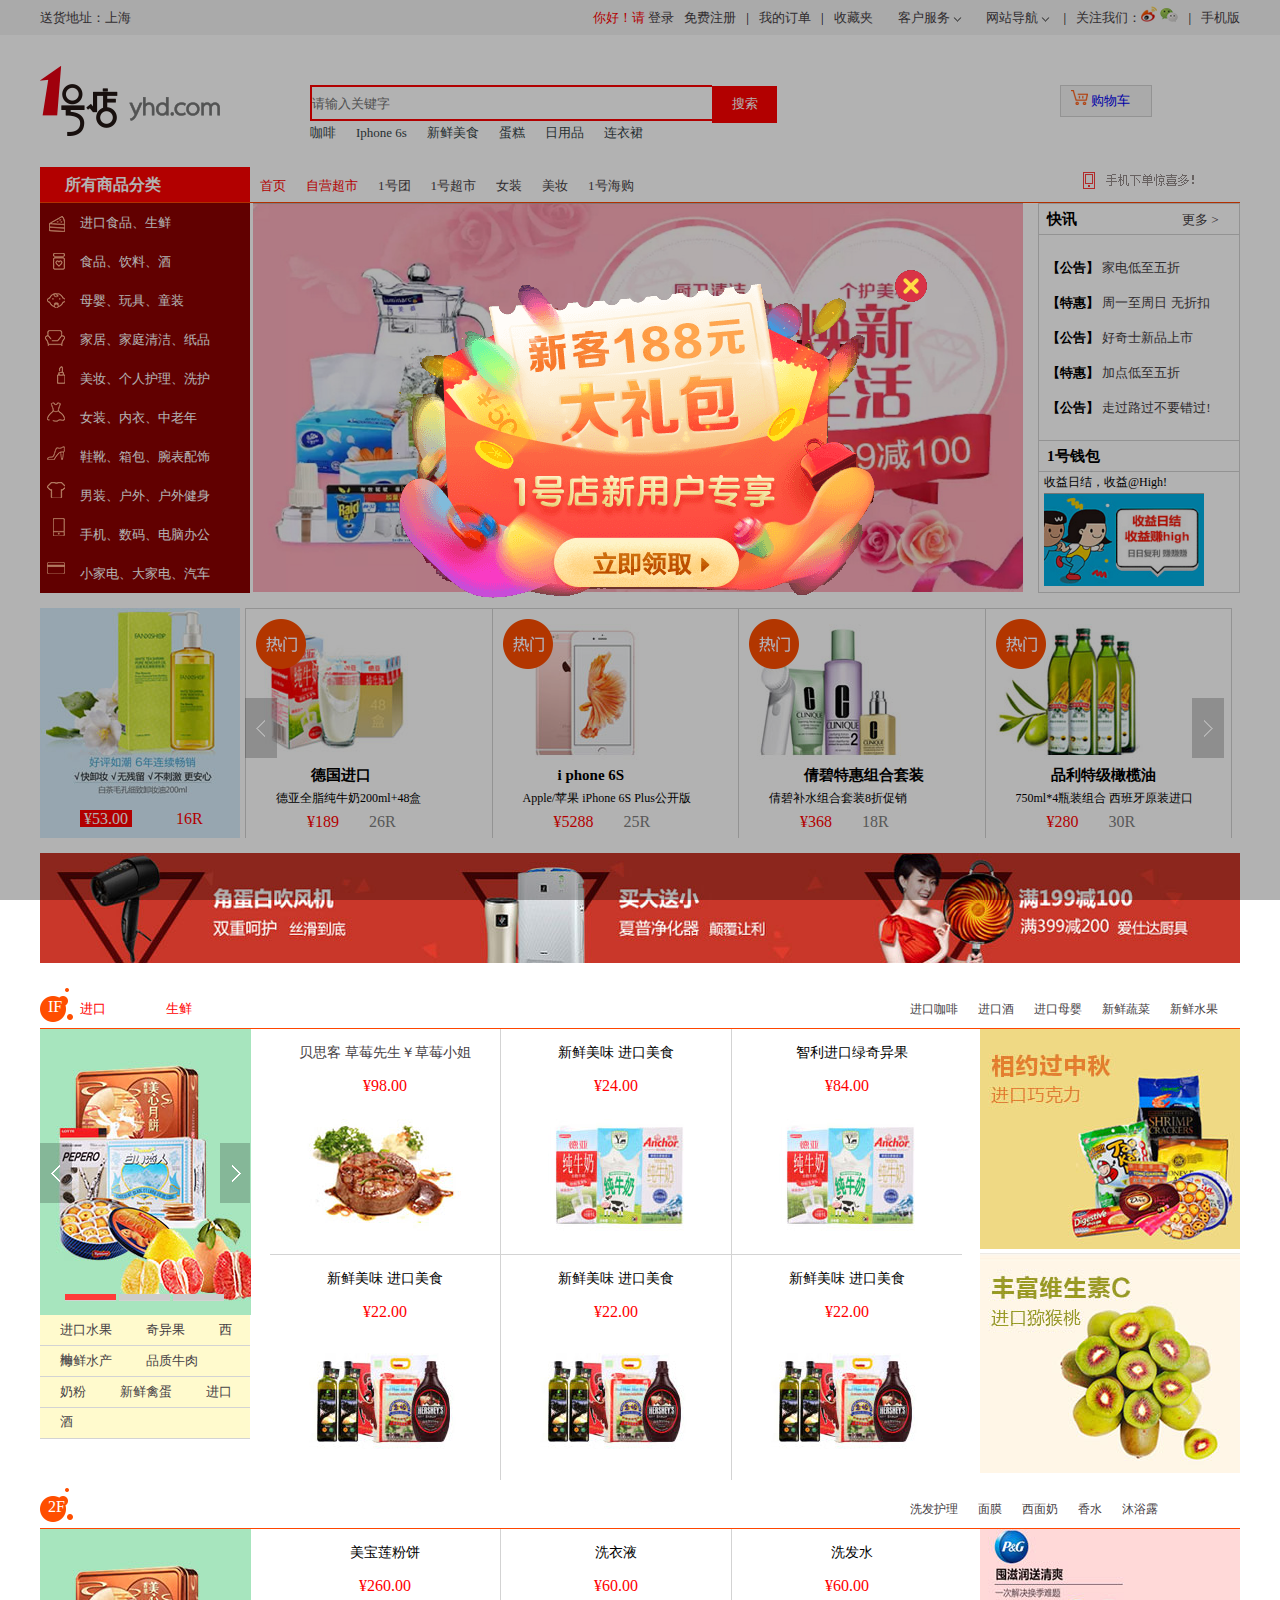
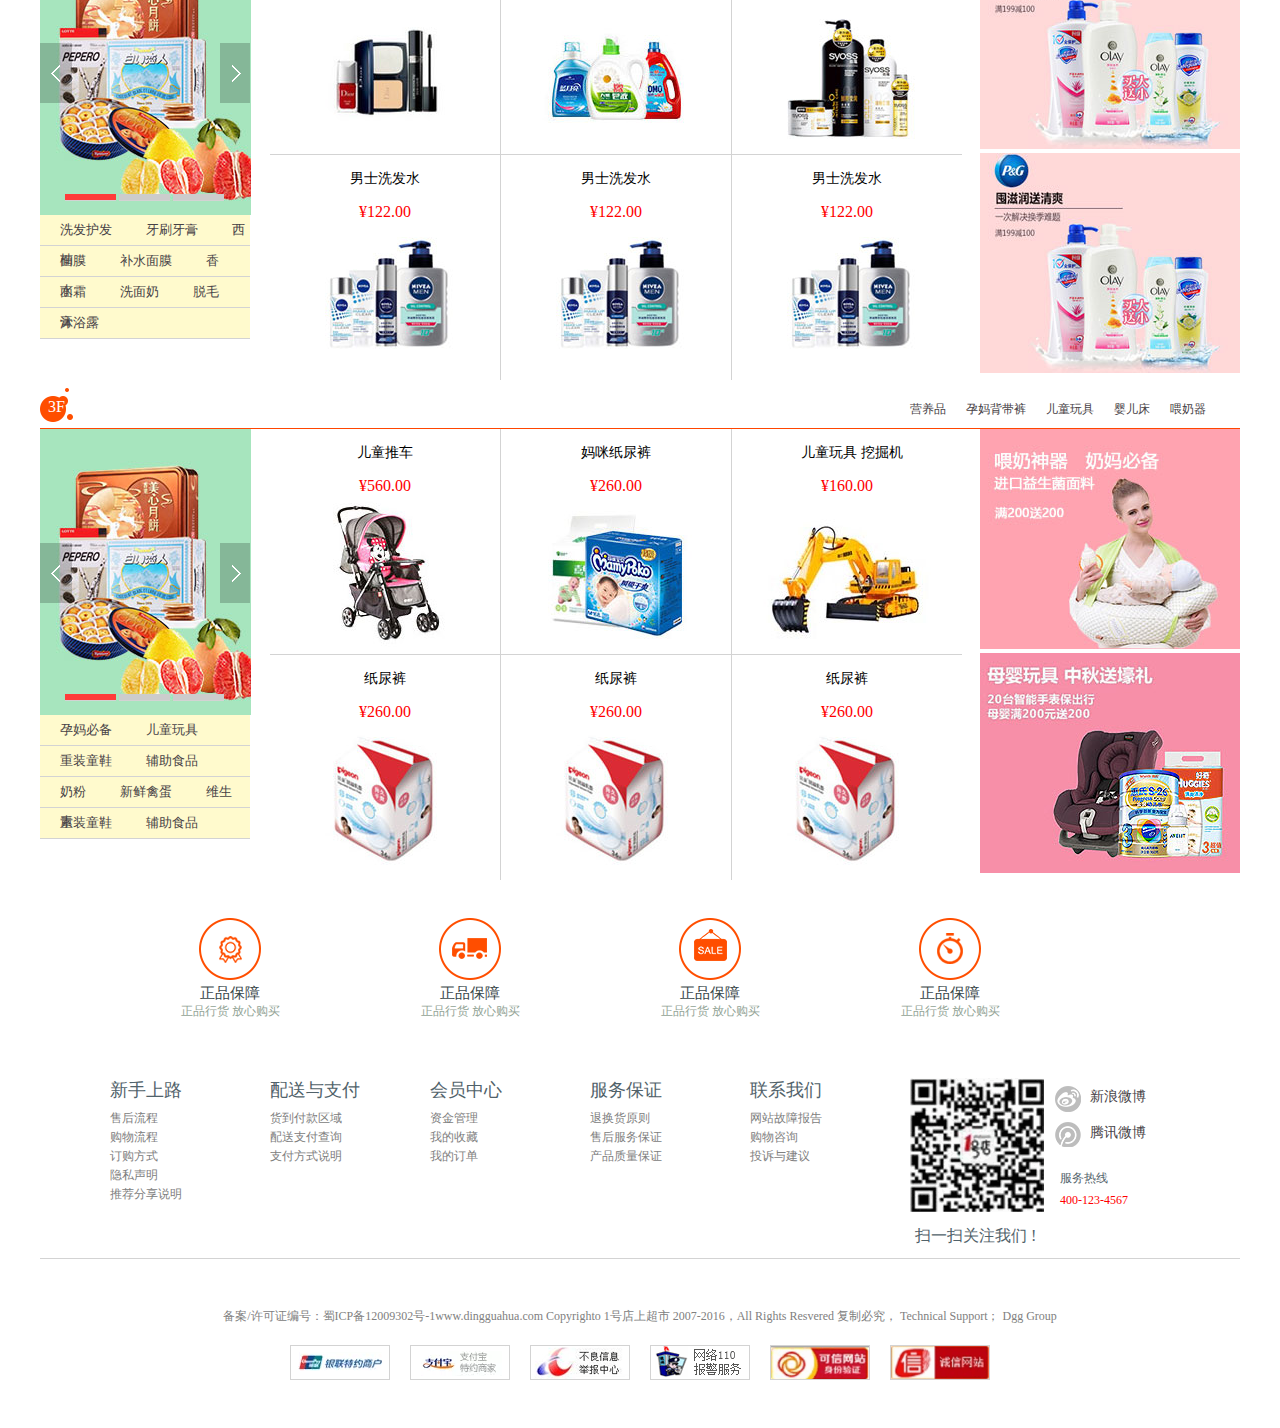
<file: yihaodian/index.html>
<!DOCTYPE html>
<html>

	<head>
		<meta charset="utf-8" />
		<title></title>
		<script type="text/javascript" src="js/jquery-3.3.1.js"></script>
		<link rel="stylesheet" type="text/css" href="css/index.css" />
		<script type="text/javascript" src="js/index.js"></script>
	</head>

	<body>
		<!--刷新页面弹出广告开始-->
		<div class="adv">
			<div>
				<span class="ad_exit"><img src="img/adv1.png"/></span>
				<img src="img/adv2.png" />
			</div>
		</div>
		<!--刷新页面弹出广告结束-->
		<!--头部导航条-->
		<div class="head-nav">
			<div class="nav">
				<div class="nav-left">
					<a>送货地址：上海</a>
				</div>

				<div class="nav-right">
					<ul>
						<li><span>你好！请  <a href="login.html">登录</a></span></li>
						<li><span><a href="zhuce.html">免费注册</a></span></li>
						<li>|</li>
						<li>
							<a href="">我的订单</a>
						</li>
						<li>|</li>
						<li>
							<a href="">收藏夹</a>
						</li>
						<li class="down-list" id="down-list">
							<a href="">客户服务</a>
							<img src="img/t_arrow.gif" class="xwcms" />
							<ul>
								<li>
									<a href="#">包裹跟踪</a>
								</li>
								<li>
									<a href="#">在线退换货</a>
								</li>
							</ul>
						</li>
						<li class="down-list2 jiantou1" id="down-list">
							<a href="">网站导航 </a>
							<img src="img/t_arrow.gif" class="xwcms" />
							<ul>
								<li>
									<a href="#">包裹跟踪</a>
								</li>
								<li>
									<a href="#">在线退换货</a>
								</li>
								<li>
									<a href="#">包裹跟踪</a>
								</li>
								<li>
									<a href="#">在线退换货</a>
								</li>
								<li>
									<a href="#">包裹跟踪</a>
								</li>
								<li>
									<a href="#">在线退换货</a>
								</li>
							</ul>
						</li>
						<li>|</li>
						<li>
							<a href="">关注我们：</a><img src="img/sh1.png" /> <img src="img/sh2.png" />
							<!--<div class="guanzhu">
			    			    	<p>扫描二维码</p>
			    			    	<p>下载1号店APP</p>
			    			    	<img src="img/er.gif"/>
			    			    </div>-->
						</li>
						<li>|</li>
						<li>
							<a href="">手机版 </a>
						</li>

					</ul>
				</div>
			</div>
		</div>
		<!--   导航条结束-->
		
		<div class="content">
			<!--logo开始-->
			<div class="logo">
				<div class="logo1">
					<img src="img/logo.png" />
				</div>
				<div class="search">
					<input type="text" name="" id="" value="" placeholder="请输入关键字" /><input type="button" name="" id="" value="搜索" />
					<ul>
						<li>
							<a href="">咖啡</a>
						</li>
						<li>
							<a href="">Iphone 6s</a>
						</li>
						<li>
							<a href="">新鲜美食</a>
						</li>
						<li>
							<a href="">蛋糕</a>
						</li>
						<li>
							<a href="">日用品</a>
						</li>
						<li>
							<a href="">连衣裙</a>
						</li>
					</ul>
				</div>

				<div class="gouwuche">
					<ul>
						<li class="gouwuche-down">
							<a href="">
								<img src="img/car.png" />
								<a href="gouwuche.html">
									购物车
								</a>

								<div class="gouwuche-list">
									<!--第一件商品-->
									<div class="gouwuche-list1">
										<p><span>1号店满199减100</span><span>共1件商品</span></p>
										<div class="gouwuche-list11">
											<div class="gouwuche-list1-1">
												<img src="img/shop1.png" />
											</div>
											<div class="gouwuche-list1-2">
												<h5><font>宝贝许愿仿</font><font>童装女装套装</font><font>X</font></h5>
												<p><span>深蓝</span><span>140码</span></p>
												<p class="jisuan"><img src="img/jia.gif" id="add" style="cursor: pointer;" /><span class="num">1</span><img src="img/jian.gif" id="dow" / style="margin-left: 23px;">
													<font class="money">¥190</font>
												</p>
												<nav class="price" style="display: none;">190</nav>
											</div>
										</div>
										<div class="tip">
											<span>参加一项促销，节约成本¥100  </span>
										</div>

									</div>

									<!--第二件商品-->
									<div class="gouwuche-list1">
										<p><span>1号店满199减100</span><span>共1件商品</span></p>
										<div class="gouwuche-list11">
											<div class="gouwuche-list1-1">
												<img src="img/shop2.png" />
											</div>
											<div class="gouwuche-list1-2">
												<h5><font>亨氏</font><font>乐维滋清乐2+2果汁</font><font>X</font></h5>
												<p><span>草莓山楂枸杞</span></p>
												<p class="jisuan"><img src="img/jia.gif" id="add" style="cursor: pointer;" /><span class="num">1</span><img src="img/jian.gif" id="dow" / style="margin-left: 23px;">
													<font>¥5.8</font>
												</p>
												<nav class="price" style="display: none;">5.8</nav>
											</div>
										</div>
										<div class="tip">
											<!--<span>参加一项促销，节约成本¥100  </span>-->
										</div>

									</div>

									<!-- 第三个商品-->
									<div class="gouwuche-list1">
										<p><span>珠韵首饰旗舰店</span><span>共1件商品</span></p>
										<div class="gouwuche-list11">
											<div class="gouwuche-list1-1">
												<img src="img/shop1.png" />
											</div>
											<div class="gouwuche-list1-2">
												<h5><font>珠韵首饰</font><font>大粒径  9.5-1...</font><font>X</font></h5>
												<p><span>淡水白色近圆珍珠</span></p>
												<p class="jisuan">
													<img src="img/jia.gif" id="add" /><span class="num">1</span><img src="img/jian.gif" id="dow" / style="margin-left: 23px;">
													<font>¥758</font>
												</p>
												<nav class="price" style="display: none;">758</nav>
											</div>
										</div>
										<div class="tip">
											<!--<span>参加一项促销，节约成本¥100  </span>-->
										</div>

									</div>

								</div>

						</li>
					</ul>
				</div>
			</div>
			<!--logo栏结束-->
			<!--商品分类开始-->
			<div class="classify">
				<div class="classify1">
					<h4>所有商品分类</h4>
				</div>
				<div class="classify2">
					<ul>
						<li>
							<a href="" style="color: red;">首页</a>
						</li>
						<li>
							<a href="" style="color: red;">自营超市</a>
						</li>
						<li>
							<a href="">1号团</a>
						</li>
						<li>
							<a href="">1号超市</a>
						</li>
						<li>
							<a href="">女装</a>
						</li>
						<li>
							<a href="">美妆</a>
						</li>
						<li>
							<a href="">1号海购</a>
						</li>
					</ul>
				</div>
				<div class="surprice">
					<!--<ul>
		   				<li> <img src="img/nav9.png"/><a href="">手机下载惊喜多</a></li>
		   			</ul>-->
					<a href=""><img src="img/phone.png" /></a>
				</div>
			</div>
			<!--商品分类结束-->
			<!--中间内容的左边开始-->
			<div class="main1">
				<div class="main-left">
					<!--中间内容的左边块一-->
					<div class="main-left1">
						<div class="main-left1-1">
							<ul>
								<li><img src="img/nav1.png" /></span>
								</li>
								<li><img src="img/nav2.png" /></span>
								</li>
								<li><img src="img/nav3.png" /></span>
								</li>
								<li><img src="img/nav4.png" /></span>
								</li>
								<li><img src="img/nav5.png" /></span>
								</li>
								<li><img src="img/nav6.png" /></span>
								</li>
								<li><img src="img/nav7.png" /></span>
								</li>
								<li><img src="img/nav8.png" /></span>
								</li>
								<li><img src="img/nav9.png" /></span>
								</li>
								<li><img src="img/nav10.png" /></span>
								</li>
							</ul>
						</div>
						<div class="main-left1-2">
							<ul>
								<li>
									<a href="#">进口食品、生鲜</a>
								</li>
								<li>
									<a href="#">食品、饮料、酒</a>
								</li>
								<li>
									<a href="#">母婴、玩具、童装</a>
								</li>
								<li>
									<a href="#">家居、家庭清洁、纸品</a>
								</li>
								<li>
									<a href="#">美妆、个人护理、洗护</a>
								</li>
								<li>
									<a href="#">女装、内衣、中老年</a>
								</li>
								<li>
									<a href="#">鞋靴、箱包、腕表配饰</a>
								</li>
								<li>
									<a href="#">男装、户外、户外健身</a>
								</li>
								<li>
									<a href="#">手机、数码、电脑办公</a>
								</li>
								<li>
									<a href="#">小家电、大家电、汽车</a>
								</li>
							</ul>
						</div>
					</div>
				</div>

				<!--中间内容的中间部分轮播图-->
				<!--图片轮播-->
				<div class="banner_page_center" id="banner_center">
					<span class="btn-l"></span>
					<span class="btn-r"></span>
					<ul class="page_img">
						<li>
							<a href=""><img src="img/ban1.jpg" /></a>
						</li>
						<li>
							<a href=""><img src="img/ban2.jpg" /></a>
						</li>
						<li>
							<a href=""><img src="img/ban3.jpg" /></a>
						</li>
					</ul>
					<ul class="page_con">
						<li>1</li>
						<li>2</li>
						<li>3</li>
					</ul>
				</div>
				<!--图片轮播结束-->

				<!--中间部分的右边开始  -->
				<div class="mian-right">
					<p><span>快讯</span><span><a href="">更多 ></a></span></p>
					<div class="mian-right1">
						<ul>
							<li><span>【公告】</span>
								<a href="">家电低至五折</a>
							</li>
							<li><span>【特惠】</span>
								<a href="">周一至周日 无折扣</a>
							</li>
							<li><span>【公告】</span>
								<a href="">好奇士新品上市</a>
							</li>
							<li><span>【特惠】</span>
								<a href="">加点低至五折</a>
							</li>
							<li><span>【公告】</span>
								<a href="">走过路过不要错过!</a>
							</li>
						</ul>
					</div>
					<p style="border-bottom: 1px solid lightgray;"><span>1号钱包</span></p>
					<span class="tip1">收益日结，收益@High!</span></p>
					<img src="img/oneAD.jpg" width="160px" />
				</div>
				<div style="clear: both;"></div>
			</div>
			<div style="clear: both;"></div>
			<!--中间部分分块二-->
			<div class="main2">
				<div class="main2-2">
					<img src="img/l_img.jpg" />
					<p><span>¥53.00</span>
						<font>16R</font>
					</p>
				</div>
				<!--左右	轮播图-->
				<div class="img_lrlun">
					<s class="img_btn-l"></s>
					<s class="img_btn-r"></s>
					<ul>
						<!--第一块-->
						<li>
							<div class="main2-1">
								<img src="img/hot1.jpg" />
								<img src="img/hot.png" />
								<p><span>德国进口</span></p>
								<p>德亚全脂纯牛奶200ml+48盒</p>
								<p><span>¥189</span>
									<a>26R</a>
								</p>
							</div>
							<div class="main2-1">
								<img src="img/hot2.jpg" />
								<img src="img/hot.png" />
								<p><span>i phone 6S</span></p>
								<p>Apple/苹果 iPhone 6S Plus公开版</p>
								<p><span>¥5288</span>
									<a>25R</a>
								</p>
							</div>
							<div class="main2-1">
								<img src="img/hot3.jpg" />
								<img src="img/hot.png" />
								<p><span>倩碧特惠组合套装</span></p>
								<p>倩碧补水组合套装8折促销</p>
								<p><span>¥368</span>
									<a>18R</a>
								</p>
							</div>
							<div class="main2-1">
								<img src="img/hot4.jpg" />
								<img src="img/hot.png" />
								<p><span>品利特级橄榄油</span></p>
								<p>750ml*4瓶装组合 西班牙原装进口</p>
								<p><span>¥280</span>
									<a>30R</a>
								</p>
							</div>
						</li>

						<!--第二块-->
						<li>
							<div class="main2-1">
								<img src="img/hot1.jpg" />
								<img src="img/hot.png" />
								<p><span>德国进口</span></p>
								<p>德亚全脂纯牛奶200ml+48盒</p>
								<p><span>¥189</span>
									<a>26R</a>
								</p>
							</div>
							<div class="main2-1">
								<img src="img/hot2.jpg" />
								<img src="img/hot.png" />
								<p><span>i phone 6S</span></p>
								<p>Apple/苹果 iPhone 6S Plus公开版</p>
								<p><span>¥5288</span>
									<a>25R</a>
								</p>
							</div>
							<div class="main2-1">
								<img src="img/hot3.jpg" />
								<img src="img/hot.png" />
								<p><span>倩碧特惠组合套装</span></p>
								<p>倩碧补水组合套装8折促销</p>
								<p><span>¥368</span>
									<a>18R</a>
								</p>
							</div>
							<div class="main2-1">
								<img src="img/hot4.jpg" />
								<img src="img/hot.png" />
								<p><span>品利特级橄榄油</span></p>
								<p>750ml*4瓶装组合 西班牙原装进口</p>
								<p><span>¥280</span>
									<a>30R</a>
								</p>
							</div>
						</li>
						<!--第三块-->
						<li>
							<div class="main2-1">
								<img src="img/hot1.jpg" />
								<img src="img/hot.png" />
								<p><span>德国进口</span></p>
								<p>德亚全脂纯牛奶200ml+48盒</p>
								<p><span>¥189</span>
									<a>26R</a>
								</p>
							</div>
							<div class="main2-1">
								<img src="img/hot2.jpg" />
								<img src="img/hot.png" />
								<p><span>i phone 6S</span></p>
								<p>Apple/苹果 iPhone 6S Plus公开版</p>
								<p><span>¥5288</span>
									<a>25R</a>
								</p>
							</div>
							<div class="main2-1">
								<img src="img/hot3.jpg" />
								<img src="img/hot.png" />
								<p><span>倩碧特惠组合套装</span></p>
								<p>倩碧补水组合套装8折促销</p>
								<p><span>¥368</span>
									<a>18R</a>
								</p>
							</div>
							<div class="main2-1">
								<img src="img/hot4.jpg" />
								<img src="img/hot.png" />
								<p><span>品利特级橄榄油</span></p>
								<p>750ml*4瓶装组合 西班牙原装进口</p>
								<p><span>¥280</span>
									<a>30R</a>
								</p>
							</div>
						</li>

					</ul>

				</div>
			</div>
			<div style="clear: both;"></div>
			<!--中间部分分块三-->
			<div class="main3">
				<img src="img/mban_2.jpg" />
			</div>

			<!--中间部分分块四-->
			<div class="main4">
				<div class="main4-nav">
					<span>IF</span>
					<div class="main4-navl">
						<ul>
							<li>
								<a href="">进口</a>
							</li>
							<li>
								<a href="">生鲜</a>
							</li>
						</ul>
					</div>
					<div class="mian4-navr">
						<ul>
							<li>
								<a href="">进口咖啡</a>
							</li>
							<li>
								<a href="">进口酒</a>
							</li>
							<li>
								<a href="">进口母婴</a>
							</li>
							<li>
								<a href="">新鲜蔬菜</a>
							</li>
							<li>
								<a href="">新鲜水果</a>
							</li>
						</ul>
					</div>
				</div>

				<div class="main4-left">
					<!--左边轮播部分-->
					<div class="foods_ad_2" id="foods_ad_2">
						<font class="foods_btn-l" id="foods_btn-l"></font>
						<font class="foods_btn-r" id="foods_btn-r"></font>
						<ul class="foods-img" id="foods-img">
							<li>
								<a href="#"><img src="img/fre_r.jpg" /></a>
							</li>
							<li>
								<a href="#"><img src="img/make_r.jpg" /></a>
							</li>
							<li>
								<a href="#"><img src="img/baby_r.jpg" /></a>
							</li>
						</ul>
						<ul class="foods-con" id="foods-con">
							<li>
								<a href=""></a>
							</li>
							<li>
								<a href=""></a>
							</li>
							<li>
								<a href=""></a>
							</li>
						</ul>
					</div>
					<div class="main4-left2">
						<ul>
							<li>
								<a href="">进口水果</a>
								<a href="">奇异果</a>
								<a href="">西柚</a>
							</li>
							<li>
								<a href="">海鲜水产</a>
								<a href="">品质牛肉</a>
							</li>
							<li>
								<a href="">奶粉</a>
								<a href="">新鲜禽蛋</a>
								<a href="">进口酒</a>
							</li>
							<li></li>
						</ul>
					</div>

				</div>
				<!--左边轮播部分结束-->
				<!--   中间内容-->
				<div class="main4-center">
					<a href="details.html">
						<div class="food1">
							<p style="color: #474246;">贝思客 草莓先生￥草莓小姐</p>
							<p>¥98.00</p>
							<img src="img/fre_3.jpg" />
						</div>
					</a>

					<div class="food1">
						<p>新鲜美味 进口美食</p>
						<p>¥24.00</p>
						<img src="img/fre_5.jpg" />
					</div>

					<div class="food1">
						<p style="padding-left: 10px;">智利进口绿奇异果</p>
						<p>¥84.00</p>
						<img src="img/fre_5.jpg" />
					</div>

					<div class="food1">
						<p>新鲜美味 进口美食</p>
						<p>¥22.00</p>
						<img src="img/fre_4.jpg" />
					</div>

					<div class="food1">
						<p>新鲜美味 进口美食</p>
						<p>¥22.00</p>
						<img src="img/fre_4.jpg" />
					</div>

					<div class="food1">
						<p>新鲜美味 进口美食</p>
						<p>¥22.00</p>
						<img src="img/fre_4.jpg" />
					</div>
				</div>

				<div class="mian4-right">
					<div class="mian4-right-1">
						<img src="img/fre_b1.jpg" />
					</div>

					<div class="mian4-right-2">
						<img src="img/fre_b2.jpg" />
					</div>
				</div>
			</div>
			<!--中间部分的块四结束-->
			<!--中间部分的块五-->
			<div class="main4">
				<div class="main4-nav">
					<span>2F</span>
					<div class="main4-navl" style="position: relative;">
						<ul>
							<li style="position: absolute; left: -200px;">
								<a href="">个人美妆</a>
							</li>
							<!--<li><a href="">生鲜</a></li>-->
						</ul>
					</div>
					<div class="mian4-navr">
						<ul>
							<li>
								<a href="">洗发护理</a>
							</li>
							<li>
								<a href="">面膜</a>
							</li>
							<li>
								<a href="">西面奶</a>
							</li>
							<li>
								<a href="">香水</a>
							</li>
							<li>
								<a href="">沐浴露</a>
							</li>
						</ul>
					</div>
				</div>

				<div class="main4-left">
					<!--左边轮播部分-->
					<div class="foods_ad_2" id="foods_ad_3">
						<font class="foods_btn-l" id="foods_btn-l2"></font>
						<font class="foods_btn-r" id="foods_btn-r2"></font>
						<ul class="foods-img" id="foods-img3">
							<li>
								<a href="#"><img src="img/fre_r.jpg" alt="" /></a>
							</li>
							<li>
								<a href="#"><img src="img/make_r.jpg" alt="" /></a>
							</li>
							<li>
								<a href="#"><img src="img/baby_r.jpg" alt="" /></a>
							</li>
						</ul>
						<ul class="foods-con" id="foods-con3">
							<li>
								<a href=""></a>
							</li>
							<li>
								<a href=""></a>
							</li>
							<li>
								<a href=""></a>
							</li>
						</ul>
					</div>
					<div class="main4-left2">
						<ul>
							<li>
								<a href="">洗发护发</a>
								<a href="">牙刷牙膏</a>
								<a href="">西柚</a>
							</li>
							<li>
								<a href="">面膜</a>
								<a href="">补水面膜</a>
								<a href="">香水</a>
							</li>
							<li>
								<a href="">面霜</a>
								<a href="">洗面奶</a>
								<a href="">脱毛膏</a>
							</li>
							<li>
								<a href="">沐浴露</a>
							</li>
						</ul>
					</div>
				</div>
				<!--左边轮播部分结束-->
				<!--中间内容开始-->
				<div class="main4-center">
					<div class="food1">
						<p>美宝莲粉饼</p>
						<p>¥260.00</p>
						<img src="img/make_1.jpg" />
					</div>

					<div class="food1">
						<p>洗衣液</p>
						<p>¥60.00</p>
						<img src="img/make_2.jpg" />
					</div>

					<div class="food1">
						<p style="padding-left: 10px;">洗发水</p>
						<p>¥60.00</p>
						<img src="img/make_3.jpg" />
					</div>

					<div class="food1">
						<p>男士洗发水</p>
						<p>¥122.00</p>
						<img src="img/make_4.jpg" />
					</div>

					<div class="food1">
						<p>男士洗发水</p>
						<p>¥122.00</p>
						<img src="img/make_4.jpg" />
					</div>

					<div class="food1">
						<p>男士洗发水</p>
						<p>¥122.00</p>
						<img src="img/make_4.jpg" />
					</div>
				</div>

				<div class="mian4-right">
					<div class="mian4-right-1">
						<img src="img/make_b1.jpg" />
					</div>

					<div class="mian4-right-2">
						<img src="img/make_b1.jpg" />
					</div>
				</div>
			</div>
			<!--中间部分的块五结束-->
			<!--中间部分的块六开始-->
			<div class="main4">
				<div class="main4-nav">
					<span>3F</span>
					<div class="main4-navl" style="position: relative;">
						<ul>
							<li style="position: absolute; left: -200px;">
								<a href="">母婴玩具</a>
							</li>
							<!--<li><a href="">生鲜</a></li>-->
						</ul>
					</div>
					<div class="mian4-navr">
						<ul>
							<li>
								<a href="">营养品</a>
							</li>
							<li>
								<a href="">孕妈背带裤</a>
							</li>
							<li>
								<a href="">儿童玩具</a>
							</li>
							<li>
								<a href="">婴儿床</a>
							</li>
							<li>
								<a href="">喂奶器</a>
							</li>
						</ul>
					</div>
				</div>

				<div class="main4-left">
					<!--左边轮播部分-->
					<div class="foods_ad_2" id="foods_ad_4">
						<font class="foods_btn-l" id="foods_btn-l3"></font>
						<font class="foods_btn-r" id="foods_btn-r3"></font>
						<ul class="foods-img" id="foods-img4">
							<li>
								<a href="#"><img src="img/fre_r.jpg" alt="" /></a>
							</li>
							<li>
								<a href="#"><img src="img/make_r.jpg" alt="" /></a>
							</li>
							<li>
								<a href="#"><img src="img/baby_r.jpg" alt="" /></a>
							</li>
						</ul>
						<ul class="foods-con" id="foods-con4">
							<li>
								<a href=""></a>
							</li>
							<li>
								<a href=""></a>
							</li>
							<li>
								<a href=""></a>
							</li>
						</ul>
					</div>
					<div class="main4-left2">
						<ul>
							<li>
								<a href="">孕妈必备</a>
								<a href="">儿童玩具</a>
							</li>
							<li>
								<a href="">重装童鞋</a>
								<a href="">辅助食品</a>
							</li>
							<li>
								<a href="">奶粉</a>
								<a href="">新鲜禽蛋</a>
								<a href="">维生素</a>
							</li>
							<li>
								<a href="">重装童鞋</a>
								<a href="">辅助食品</a>
							</li>
						</ul>
					</div>
				</div>
				<!--左边轮播部分结束-->
				<!--	中间内容部分-->
				<div class="main4-center">
					<div class="food1">
						<p>儿童推车</p>
						<p>¥560.00</p>
						<img src="img/baby_1.jpg" />
					</div>

					<div class="food1">
						<p>妈咪纸尿裤</p>
						<p>¥260.00</p>
						<img src="img/baby_2.jpg" />
					</div>

					<div class="food1">
						<p style="padding-left: 10px;">儿童玩具 挖掘机</p>
						<p>¥160.00</p>
						<img src="img/baby_3.jpg" />
					</div>

					<div class="food1">
						<p>纸尿裤</p>
						<p>¥260.00</p>
						<img src="img/baby_4.jpg" />
					</div>

					<div class="food1">
						<p>纸尿裤</p>
						<p>¥260.00</p>
						<img src="img/baby_4.jpg" />
					</div>

					<div class="food1">
						<p>纸尿裤</p>
						<p>¥260.00</p>
						<img src="img/baby_4.jpg" />
					</div>
				</div>

				<div class="mian4-right">
					<div class="mian4-right-1">
						<img src="img/baby_b1.jpg" />
					</div>

					<div class="mian4-right-2">
						<img src="img/baby_b2.jpg" />
					</div>
				</div>
			</div>
			<!--中间部分的块六结束-->
			<!-- 底部开始-->
			<div class="footer">
				<div class="foot1">
					<div class="foot1-1">
						<img src="img/b1.png" />
						<p>正品保障</p>
						<p>正品行货 放心购买</p>
					</div>

					<div class="foot1-1">
						<img src="img/b2.png" />
						<p>正品保障</p>
						<p>正品行货 放心购买</p>
					</div>

					<div class="foot1-1">
						<img src="img/b3.png" />
						<p>正品保障</p>
						<p>正品行货 放心购买</p>
					</div>

					<div class="foot1-1">
						<img src="img/b4.png" />
						<p>正品保障</p>
						<p>正品行货 放心购买</p>
					</div>
				</div>

				<div class="foot2">
					<div class="foot2-1">
						<p>新手上路</p>
						<ul>
							<li>
								<a href="">售后流程</a>
							</li>
							<li>
								<a href="">购物流程</a>
							</li>
							<li>
								<a href="">订购方式</a>
							</li>
							<li>
								<a href="">隐私声明</a>
							</li>
							<li>
								<a href="">推荐分享说明</a>
							</li>
						</ul>
					</div>

					<div class="foot2-1">
						<p>配送与支付</p>
						<ul>
							<li>
								<a href="">货到付款区域</a>
							</li>
							<li>
								<a href="">配送支付查询</a>
							</li>
							<li>
								<a href="">支付方式说明</a>
							</li>

						</ul>
					</div>

					<div class="foot2-1">
						<p>会员中心</p>
						<ul>
							<li>
								<a href="">资金管理</a>
							</li>
							<li>
								<a href="">我的收藏</a>
							</li>
							<li>
								<a href="">我的订单</a>
							</li>

						</ul>
					</div>

					<div class="foot2-1">
						<p>服务保证</p>
						<ul>
							<li>
								<a href="">退换货原则</a>
							</li>
							<li>
								<a href="">售后服务保证</a>
							</li>
							<li>
								<a href="">产品质量保证</a>
							</li>
						</ul>
					</div>

					<div class="foot2-1" style="float: left;">
						<p>联系我们</p>
						<ul>
							<li>
								<a href="">网站故障报告</a>
							</li>
							<li>
								<a href="">购物咨询</a>
							</li>
							<li>
								<a href="">投诉与建议</a>
							</li>
						</ul>
					</div>

					<div class="foot2-1" style="width: 270px;">
						<div class="foot2-11">
							<img src="img/er.gif" />
							<p style="font-family: " STXingkai ";font-size: 12px;">扫一扫关注我们 !</p>
						</div>
						<div class="foot2-12">
							<ul>
								<li>
									<a href="">新浪微博</a>
								</li>
								<li>
									<a href="">腾讯微博</a>
								</li>
							</ul>
							<p>服务热线</p>
							<span>400-123-4567</span>
						</div>
					</div>
				</div>

				<div class="foot3">
					<p>备案/许可证编号：蜀ICP备12009302号-1www.dingguahua.com Copyrighto 1号店上超市 2007-2016，All Rights Resvered 复制必究， Technical Support； Dgg Group</p>
					<div class="foot3-img">
						<img src="img/b_1.gif" />
						<img src="img/b_2.gif" />
						<img src="img/b_3.gif" />
						<img src="img/b_4.gif" />
						<img src="img/b_5.gif" height="33px" width="98px" />
						<img src="img/b_6.gif" height="33px" width="98px" />
					</div>

				</div>

			</div>

			<!-- 底部结束-->

		</div>
	</body>

</html>
</file>
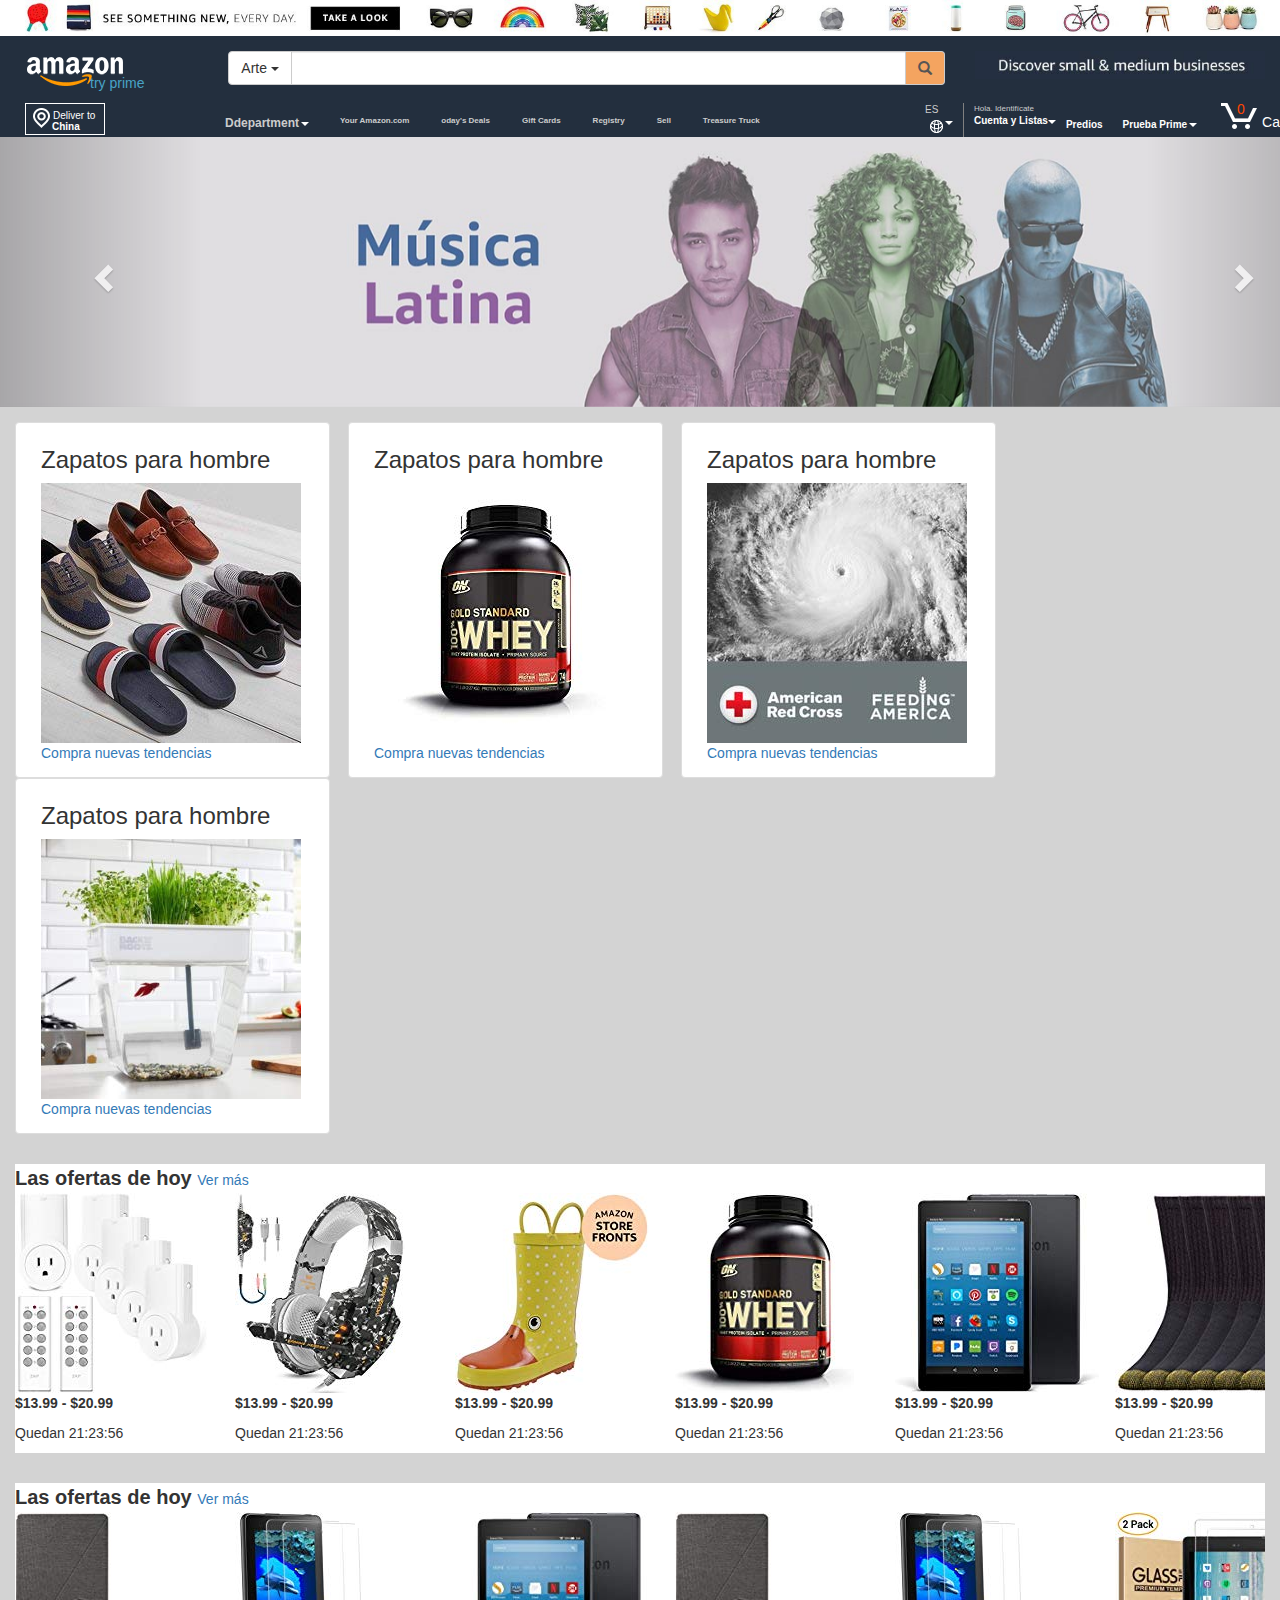
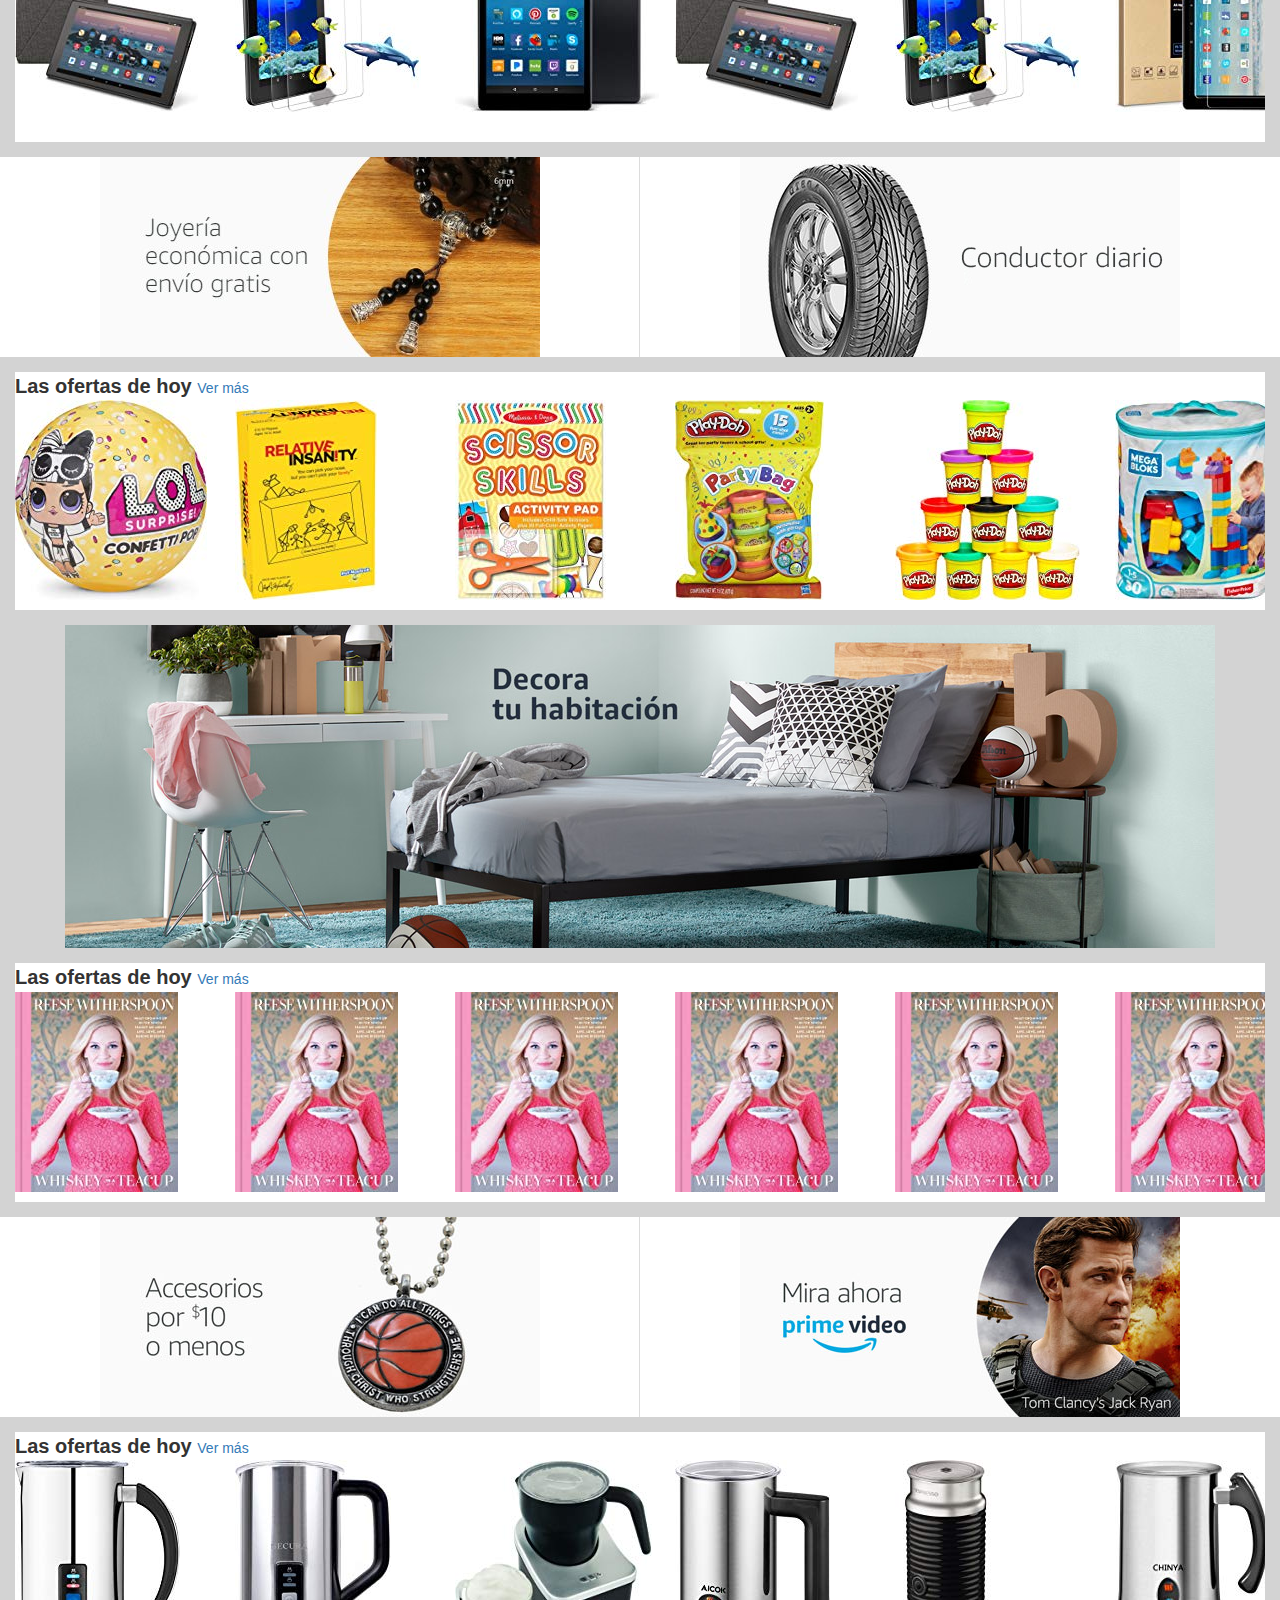
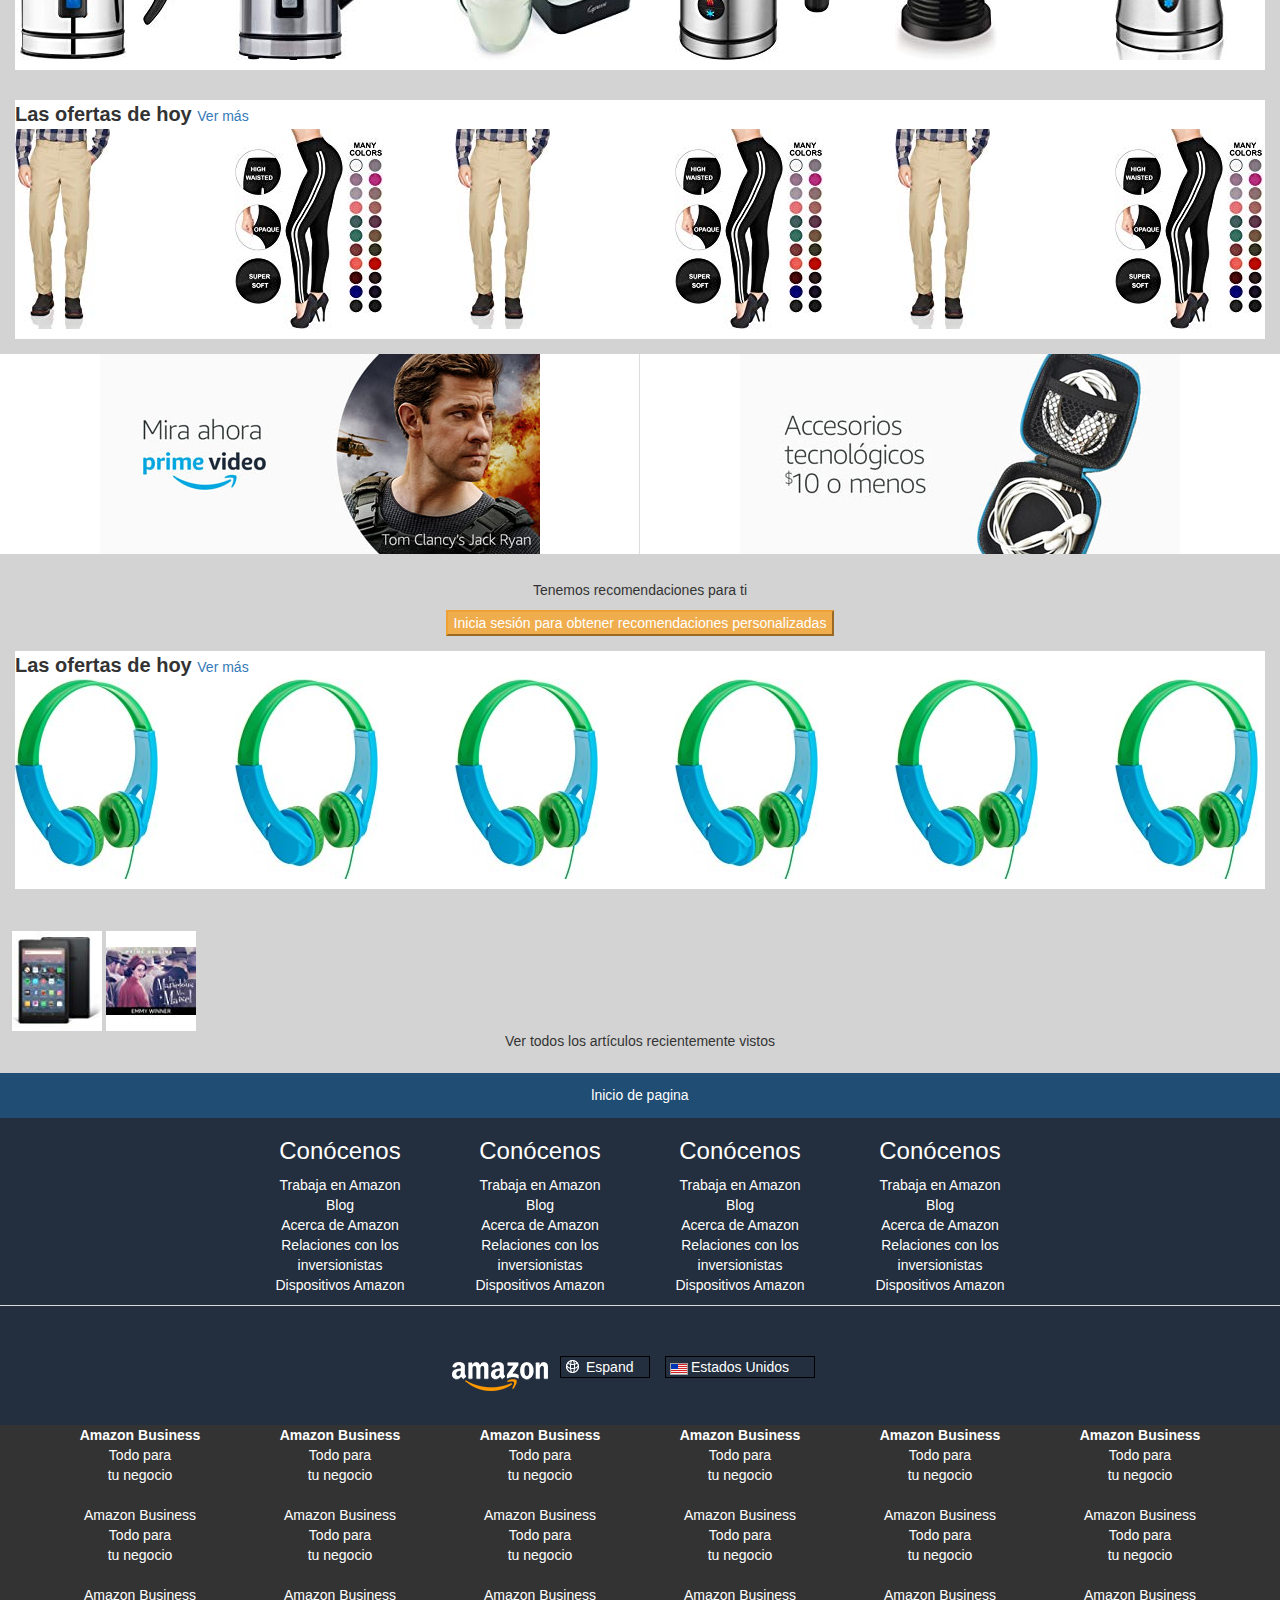
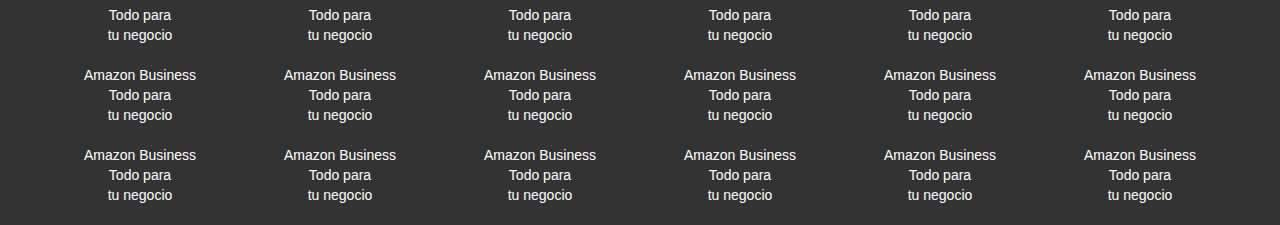
<file: yamaxun/default.html>
<!DOCTYPE html>
<html>
	<head>
		<meta charset="utf-8" />
		<meta name="viewport" content="width=device-width,initial-scale=1,user-scalable=no"/>
		<title>首页</title>
		<link rel="stylesheet" type="text/css" href="css/default.css"/>
		<link rel="stylesheet" type="text/css" href="bootstrap/css/bootstrap.min.css"/>
		<script type="text/javascript" src="js/jquery-3.3.1.js" ></script>
		<script src="bootstrap/js/bootstrap.min.js" type="text/javascript" charset="utf-8"></script>
		<script type="text/javascript" src="js/default.js" ></script>
	</head>
	<body>
		<div class="zhezhao">
		</div>
		<header>
			<div class="container-fluid">
				<a href=""><img src="img/head.jpg" style="width: 100%;"/></a>
			</div>
			<!--搜索栏-->
			<div class="main-top">
				<div class="search container-fluid">			
				<div class="row">
					<!--搜索一-->
					 <div class="search1 pull-left clo-lg-2 clo-md-2 clo-sm-2 col-xs-2" <!--style="min-width: 150px;-->">
						<div class="search1-logo">
							<img src="img/default-logo.png"/>
						    <a href="#">try prime</a>
						</div>						
					 </div>
					
	    
					<!--搜索二-->
					<div class="search2 pull-left clo-lg-7 clo-md-7 clo-sm-7 col-xs-7">					
						<form>
					        <div class="input-group">
								<div for="username" class="input-group-btn">
									<button type="button" class="btn btn-default dropdown-toggle" data-toggle="dropdown">
										<font class="search2-menu">Arte</font>
										<span class="caret"></span>
									</button>
									<ul class="dropdown-menu search2-list" style="overflow-y: auto; height: 250px;">
										<li><a href="#">Tolods los departments</a></li>
										<li><a href="#">Skills</a></li>
										<li><a href="#">Aparatos</a></li>
										<li><a href="">Auto</a></li>
										<li><a href="#">Bete</a></li>
										<li><a href="#">Tolods los departments</a></li>
										<li><a href="#">Skills</a></li>
										<li><a href="#">Aparatos</a></li>
										<li><a href="">Auto</a></li>
										<li><a href="#">Bete</a></li>
										
									</ul>
								</div>
							    
							    <input type="text" name="" id="username" value="" class="form-control"/> 
							    <label class="input-group-addon" style="background-color: sandybrown;"><span class="glyphicon glyphicon-search"></span></label>				                         
					        </div>
					    </form>    
					</div>
					
					<!--搜索三-->
					<div class="search3 pull-right clo-lg-3 clo-md-3 clo-sm-3 col-xs-3">
						<a href=""><img src="img/de-search3.jpg" class="img-responsive"/></a>
					</div>
			    </div> 
		      </div>
		      <!--搜索结束-->
		      <!--导航条开始-->
		      <div class="nav">
		      	<!--导航左边地址开始-->
		      	
			      	 <div class="address" data-toggle="modal" data-target="#myModal">
			      	 	<a href="#">
			      	 		<span>Deliver to</span>
			      	 		<font>China</font> 	
			      	 	</a>	
			      	 </div>
			      	 
						<!-- 模态框（Modal） -->
							<div class="modal fade" id="myModal" tabindex="-1" role="dialog" aria-labelledby="myModalLabel" aria-hidden="true" style="top: 50px;width: 500ox;">
								<div class="modal-dialog" style="width: 410px;">
									<div class="modal-content">
										<div class="modal-header">
											<button type="button" class="close" data-dismiss="modal" aria-hidden="true">
												&times;
											</button>
											<h4 class="modal-title" id="myModalLabel">
												Elige tu ubicación
											</h4>
										</div>
										<div class="modal-body">
											<div class="tan-content">
											<p>Las opciones y velocidades de envío pueden variar según la dirección</p>
											<input type="button" name="" id="" value="envío pueden variar según la dirección" class="btn-warning form-control " />
										    <div class="order">
										        <span class="line"></span>
										        <span class="txt">New to Amazon?</span>
										        <span class="line"></span>
									    	</div>
									    	<div class="shuru">
									    		<input type="text" name="" id="" value="" class="tan-input form-control"/><!--<input type="button" name="" id="" value="" class="btn-primary shuru-btn"/>-->
									    	</div>
									    	
									     </div>
										</div>
										<div class="modal-footer">
											<button type="button" class="btn btn-default" data-dismiss="modal">关闭
											</button>
											<button type="button" class="btn btn-warning">
												List go
											</button>
										</div>
									</div><!-- /.modal-content -->
								</div><!-- /.modal -->
							</div>
						<!--0000000000000000000000000-->	
		      	 <!--地址结束-->
		      	 
		      	 <!--导航中间-->
		      	 <div class="nav-mid">		      	 	
		      	 	<div style="position: relative;" class="pop" class="pull-left" >
			      	 	<div class="department">
	                        <!--<button type="button" 
					            title="Popover title" data-container="body"
					             data-placement="bottom" data-trigger="hover"
					            data-content="底部的 Popover 中的一些内容 —— destroy 方法">
					                Ddepartment<span class="caret"></span>
	                        </button>-->
	                        <a href="Department.html">Ddepartment</a><span class="caret"></span>
	
	                    </div>
	                    
	                    <div class="popover fade bottom in pop-list" role="tooltip" id="" style="top: 20px; left: -50px;">
	                       <div class="arrow" style="position: absolute; left: 130px;"></div>
	                       <!--<div class="clearfix" style="width: 570px;">-->
		                       	<div class="pull-left down1">
			                        <ul class="list-unstyled" style="padding: 10px;font-size: 13px;">
			                        	<li style="color: orange;"><a href="">Prime Video</a><span class="glyphicon glyphicon-chevron-right pull-right" ></span></li>	                    	  
			                        	<li><a href="">Amazon Music</a><span class="glyphicon glyphicon-chevron-right pull-right" ></span></li>
			                        	<li><a href="">Tienda Apps para Android</a><span class="glyphicon glyphicon-chevron-right pull-right" ></span></li>
			                        	<li><a href="">Echo y Alexa</a><span class="glyphicon glyphicon-chevron-right pull-right" ></span></li>
			                        	<li><a href="">Tablets Fire</a><span class="glyphicon glyphicon-chevron-right pull-right" ></span></li>		                      	
			                        	<li><a href="">Fire TV</a><span class="glyphicon glyphicon-chevron-right pull-right" ></span></li>
			                        	<hr width="220px" style="margin: 0;"/>
			                        	<li><a href="">E-readers Kindle y Libros</a><span class="glyphicon glyphicon-chevron-right pull-right" ></span></li>
			                        	<li><a href="">Libros y Audible</a><span class="glyphicon glyphicon-chevron-right pull-right" ></span></li>
			                        	<li><a href="">Películas, Música y Juegos</a><span class="glyphicon glyphicon-chevron-right pull-right" ></span></li>
			                        	<li><a href="">Electrónicos, computadoras y oficina</a><span class="glyphicon glyphicon-chevron-right pull-right" ></span></li>
			                        	<li><a href="">Hogar, Jardín y Herramientas</a><span class="glyphicon glyphicon-chevron-right pull-right" ></span></li>
			                        	<li><a href="">Alimentos y Abarrotes</a><span class="glyphicon glyphicon-chevron-right pull-right" ></span></li>
			                        	<li><a href="">Belleza y Salud</a><span class="glyphicon glyphicon-chevron-right pull-right" ></span></li>
			                        	<li><a href="">Ropa, Calzado y Joyería</a><span class="glyphicon glyphicon-chevron-right pull-right" ></span></li>
			                        	<hr width="220px" style="margin: 0;"/>
			                        	<li><a href="">Handmade</a><span class="glyphicon glyphicon-chevron-right pull-right" ></span></li>
			                        	<li><a href="">Deportes y Aire libre</a><span class="glyphicon glyphicon-chevron-right pull-right" ></span></li>
			                        	<li><a href="">Automotriz e Industrial</a><span class="glyphicon glyphicon-chevron-right pull-right" ></span></li>
			                        	<li><a href="">Servicios para el hogar</a><span class="glyphicon glyphicon-chevron-right pull-right" ></span></li>
			                        	<li><a href="">Productos de pago y crédito</a><span class="glyphicon glyphicon-chevron-right pull-right" ></span></li>
			                        	<li><a href="">Mapa de Tiendas</a><span class="glyphicon glyphicon-chevron-right pull-right" ></span></li>
			                        </ul>
			                    </div>  
			                    <!--右侧菜单开始-->
			                        <div class="pull-left down2">
			                        	<!--<ul>
			                        		<li>-->
			                        			<!--第一个-->
				                        		<center class="pop2" >
				                        			<!--左边-->
				                        			<div class="pop2-1 pull-left" style="color: black; width: 250px;">
				                        				<h4 style="color: orange;margin: 0;"class="text-left">Prime Video</h3>
				                        				<ul class="list-unstyled text-left pop2l" style="font-size: px;">
				                        					<ul class="list-group list-unstyled">
					                        					<li><a href="">Todo en</a></li>
					                        					<li><a href="">Todo en series de TV, películas y más</a></li>
					                        				</ul>	
					                        				
					                        				<ul class="list-group list-unstyled">
					                        					<li><a href="">Incluido en Prime</a></li>
					                        					<li><a href="">Originales de Amazon, exclusivas y mucho más</a></li>
					                        				</ul>
					                        				
					                        				<ul class="list-group list-unstyled">	
					                        					<li><a href="">Canales</a></li>
					                        					<li><a href="">HBO, SHOWTIME, STARZ y más</a></li>
					                        				</ul>
					                        				
					                        				<hr width="220px" style="margin: 0;"/>
					                        				<ul class="list-group list-unstyled">
					                        					<li><a href="">Alquilar o Comprar</a><li>
				                        					    <li><a href="">Canales</a></li>
				                        					</ul> 
				                        					
				                        					<ul class="list-group list-unstyled">
				                        					    <li><a href="">HBO, SHOWTIME, STARZ y más</a></li>
				                        					    <li><a href="">Alquilar o Comprar</a>
				                        			        </ul> 
				                        					
				                        				</ul>	
				                        			</div>
				                        			<!--右边-->
				                        			<div class="pop2-1 pull-left" style="color: black;margin-left: 10px;width: 180px;">
				                        				<h4 style="color: orange;margin: 0;">Más para explorar</h3>
				                        				<ul class="list-unstyled text-left pop2r" style="font-size: 13px;">
				                        					<ul class="list-group list-unstyled">
					                        					<li><a href="">Todo en Videos</a></li>
					                        					<li><a href="">Todo en series de TV, películas y más</a></li>
				                        					</ul>
				                        					
				                        					<ul class="list-group list-unstyled">
					                        					<li><a href="">Incluido en Prime</a></li>
					                        					<li><a href="">Originales de Amazon, exclusivas y mucho más</a></li>
				                        					</ul>
				                        					
				                        					
				                        					<!--<li><a href="">Canales</a></li>
				                        					<li><a href="">HBO, SHOWTIME, STARZ y más</a></li>
				                        					<li><a href="">Alquilar o Comprar</a><p>-->			        
				                        			  </ul>	
				                        			</div>
				                        			<div class=""style="clear: both;"></div>
				                        			<img src="img/nav-down .png"/>
				                        		</center>
			                        		
			                        		<!--<li>-->
			                        			<!--第二个-->
			                        	
				                        		<!--<center class="pop2" style="background: url(img/det-3.png);">
				                        			<div class="pop2-1" style="color: black;">
				                        				aaaaaaaaaaaa
				                        			</div>
				                        			<div class="pop2-2">
				                        				
				                        			</div>
				                        		</center>-->
				                        		
				                        		
				                        		<center class="pop2" >
				                        			<!--左边-->
				                        			<div class="pop2-1 pull-left" style="color: black; width: 250px;">
				                        				<h4 style="color: orange;margin: 0;"class="text-left">Prime Video</h3>
				                        				<ul class="list-unstyled text-left pop2l" style="font-size: px;">
				                        					<ul class="list-group list-unstyled">
					                        					<li><a href="">Todo en</a></li>
					                        					<li><a href="">Todo en series de TV, películas y más</a></li>
					                        				</ul>	
					                        				
					                        				<ul class="list-group list-unstyled">
					                        					<li><a href="">Incluido en Prime</a></li>
					                        					<li><a href="">Originales de Amazon, exclusivas y mucho más</a></li>
					                        				</ul>
					                        				
					                        				<ul class="list-group list-unstyled">	
					                        					<li><a href="">Canales</a></li>
					                        					<li><a href="">HBO, SHOWTIME, STARZ y más</a></li>
					                        				</ul>
					                        				
					                        				<hr width="220px" style="margin: 0;"/>
					                        				<ul class="list-group list-unstyled">
					                        					<li><a href="">Alquilar o Comprar</a><li>
				                        					    <li><a href="">Canales</a></li>
				                        					</ul> 
				                        					
				                        					<ul class="list-group list-unstyled">
				                        					    <li><a href="">HBO, SHOWTIME, STARZ y más</a></li>
				                        					    <li><a href="">Alquilar o Comprar</a>
				                        			        </ul> 
				                        					
				                        				</ul>	
				                        			</div>
				                        			<!--右边-->
				                        			<div class="pop2-1 pull-left" style="color: black;margin-left: 10px;width: 180px;">
				                        				<h4 style="color: orange;margin: 0;">Más para explorar</h3>
				                        				<ul class="list-unstyled text-left pop2r" style="font-size: 13px;">
				                        					<ul class="list-group list-unstyled">
					                        					<li><a href="">Todo en Videos</a></li>
					                        					<li><a href="">Todo en series de TV, películas y más</a></li>
				                        					</ul>
				                        					
				                        					<ul class="list-group list-unstyled">
					                        					<li><a href="">Incluido en Prime</a></li>
					                        					<li><a href="">Originales de Amazon, exclusivas y mucho más</a></li>
				                        					</ul>
				                        					
				                        					
				                        					<!--<li><a href="">Canales</a></li>
				                        					<li><a href="">HBO, SHOWTIME, STARZ y más</a></li>
				                        					<li><a href="">Alquilar o Comprar</a><p>-->			        
				                        			  </ul>	
				                        			</div>
				                        			<div class=""style="clear: both;"></div>
				                        			<img src="img/nav-down .png"/>
				                        		</center>
			                        		<!--</li>-->
			                        		
			                        		<!--<li>-->
			                        			<!--第三个-->
			                        	
				                        		<center class="pop2" >
				                        			<!--左边-->
				                        			<div class="pop2-1 pull-left" style="color: black; width: 250px;">
				                        				<h4 style="color: orange;margin: 0;"class="text-left">Prime Video</h3>
				                        				<ul class="list-unstyled text-left pop2l" style="font-size: px;">
				                        					<ul class="list-group list-unstyled">
					                        					<li><a href="">Todo en</a></li>
					                        					<li><a href="">Todo en series de TV, películas y más</a></li>
					                        				</ul>	
					                        				
					                        				<ul class="list-group list-unstyled">
					                        					<li><a href="">Incluido en Prime</a></li>
					                        					<li><a href="">Originales de Amazon, exclusivas y mucho más</a></li>
					                        				</ul>
					                        				
					                        				<ul class="list-group list-unstyled">	
					                        					<li><a href="">Canales</a></li>
					                        					<li><a href="">HBO, SHOWTIME, STARZ y más</a></li>
					                        				</ul>
					                        				
					                        				<hr width="220px" style="margin: 0;"/>
					                        				<ul class="list-group list-unstyled">
					                        					<li><a href="">Alquilar o Comprar</a><li>
				                        					    <li><a href="">Canales</a></li>
				                        					</ul> 
				                        					
				                        					<ul class="list-group list-unstyled">
				                        					    <li><a href="">HBO, SHOWTIME, STARZ y más</a></li>
				                        					    <li><a href="">Alquilar o Comprar</a>
				                        			        </ul> 
				                        					
				                        				</ul>	
				                        			</div>
				                        			<!--右边-->
				                        			<div class="pop2-1 pull-left" style="color: black;margin-left: 10px;width: 180px;">
				                        				<h4 style="color: orange;margin: 0;">Más para explorar</h3>
				                        				<ul class="list-unstyled text-left pop2r" style="font-size: 13px;">
				                        					<ul class="list-group list-unstyled">
					                        					<li><a href="">Todo en Videos</a></li>
					                        					<li><a href="">Todo en series de TV, películas y más</a></li>
				                        					</ul>
				                        					
				                        					<ul class="list-group list-unstyled">
					                        					<li><a href="">Incluido en Prime</a></li>
					                        					<li><a href="">Originales de Amazon, exclusivas y mucho más</a></li>
				                        					</ul>
				                        					
				                        					
				                        					<!--<li><a href="">Canales</a></li>
				                        					<li><a href="">HBO, SHOWTIME, STARZ y más</a></li>
				                        					<li><a href="">Alquilar o Comprar</a><p>-->			        
				                        			  </ul>	
				                        			</div>
				                        			<div class=""style="clear: both;"></div>
				                        			<img src="img/nav-down .png"/>
				                        		</center>
			                        		<!--</li>
			                        	</ul>-->

		                        </div>

	                    </div>
  
                    </div>
		      	 	<div class="nav-list ">
		      	 		<ul class="nav nav-pills">
			      	 		<li><a href="#">Your Amazon.com</a></li>
			      	 		<li><a href="#">oday's Deals</a></li>
			      	 		<li><a href="#">Gift Cards</a></li>
			      	 		<li><a href="#">Registry</a></li>
			      	 		<li><a href="#">Sell</a></li>
			      	 		<li><a href="#">Treasure Truck</a></li>
			      	 	</ul>
			      	 	
		      	 	</div>		      	 	
		      	 </div>		      	 
		      	 <!--导航中间结束-->
		      	 <!--导航右边开始-->
		      	 <div class="nav-right">
		      	 	<!--右边第一个弹出框开始-->
		      	 	<div style="position: relative;" class="pop" class="pull-left">
		      	 		<div class="nav-right1">
		      	 			<p>ES</p>
		      	 	        <p><img src="img/de-globle.png"/><span class="caret"></span></p> 
		      	 		</div>
		      	 		<div class="popover fade bottom in pop-list" role="tooltip" id="" style="left: 860px;top:28px">
	                       <div class="arrow" style="position: absolute; top: -10px;"></div>  
		      	 		    <div class="pop_r1">
		      	 		    	<div class="r1l">
		      	 		    		<img src="img/de-popr1.png"/>
		      	 		    		<img src="img/de-pop-r2.png"/>
		      	 		    	</div>
		      	 		    	<div class="r1r">
		      	 		    		<p>English - EN</p>
		      	 		    	    <p>Español - ES</p>
		      	 		    	    <p><a href="">Más información</a></p>
		      	 		    	</div>
		      	 		    	
		      	 		    </div>
		      	 		</div>     	 	    
		      	 	</div>
		      	 	<!--右边第一个弹出框结束-->
		      	 	
		      	 	<!--右边第二个弹出框开始-->
		      	 	<div style="position: relative;" class="pop" class="pull-left">
		      	 		<a href="login.html" class="nav-right2">
			      	 		<p>Hola. Identifícate</p>
			      	 	    <p>Cuenta y Listas<span class="caret"></span></p>      	 	    
		      	 	    </a>
		      	 	   <div class="popover fade bottom in pop-list" role="tooltip" id="" style="left: 850px;top:25px">
	                       <div class="arrow" style="position: absolute; top: -10px;"></div> 
	                       <div class="nav-right2-content">
	                       	
	                       	   <div class="nav-right2-content1">
	                       	   	   <input type="button" name="" id="" value="Identifícate" class="btn-warning "/>
	                       	   	   <p>?Eres un cliente nuevo!</p>
	                       	   	   <a href="register.html">Empieza aquí.</a>
	                       	   </div>
	                       	   
	                       	   <div class="nav-right2-content2">
	                       	   	    <div class="nav-right2-content2-1">
	                       	   	    	<h4 style="color: orangered;">Más para explorar</h4>
				                           <ul class="list-unstyled">
				                        	  <li><a href="">Todo en Videos</a></li>
				                              <li><a href="">Todo en series de TV, películas y más</a></li>
				                        	  <li><a href="">Incluido en Prime</a></li>
				                        	  <li><a href="">Originales de Amazon, exclusivas y mucho más</a></li>
				                        	  <li><a href="">Canales</a></li>
				                        	  <li><a href="">HBO, SHOWTIME, STARZ y más</a></li>
				                        	  <li><a href="">Alquilar o Comprar</a><p>										        
				                            </ul>				
	                       	   	    </div>
	                       	   	    <div class="nav-right2-content2-2">
	                       	   	    	<h4 style="color: orangered;">explorar</h4>
				                           <ul class="list-unstyled">
				                        	  <li><a href="">Todo en Videos</a></li>
				                              <li><a href="">Todo en series de TV, películas y más</a></li>
				                        	  <li><a href="">Incluido en Prime</a></li>
				                        	  <li><a href="">Originales de Amazon, exclusivas y mucho más</a></li>
				                        	  <li><a href="">Canales</a></li>
				                        	  <li><a href="">HBO, SHOWTIME, STARZ y más</a></li>
				                        	  <li><a href="">Alquilar o Comprar</a><p>										        
				                            </ul>	
	                       	   	    </div>
	                       	   </div>
	                       </div>
		      	 	   </div>
		      	 	</div>
		      	 	<!--右边第二个弹出框结束-->
		      	 	
		      	 	<div class="nav-right3">
		      	 	    <p>Predios</p>      	 	    
		      	 	</div>
		      	 	
		      	 	<!--右边导航第三个弹出框开始-->
		      	 	<div style="position: relative;" class="pop" class="pull-left">
		      	 		<div class="nav-right3">
		      	 	      <p>Prueba Prime<span class="caret"></span></p>      	 	    
		      	 	    </div>
		      	 	    <div class="popover fade bottom in pop-list" role="tooltip" id="" style="left: 1030px;top:20px">
	                       <div class="arrow" style="position: absolute; top: -10px;"></div> 
		      	 	        <div class="nav-right3-content">
		      	 	        	<img src="img/de-pop-r3_2.png"/>
		      	 	        	<p>Disfruta envío rápido y gratis </p>
		      	 	        	<p>en más de 100 millones de </p>
		      	 	        	<p>productos cuando empiezas tu </p>
		      	 	        	<p>prueba gratis de 30 días</p>
		      	 	        	<input type="button" name="" id="" value="Prueba Prime" class="btn-warning"/>
		      	 	        	<img src="img/de-pop-r3.png" width="110px" height="130px"/>
		      	 	        </div>
		      	 	        
		      	 	        
		      	 	    </div>
		      	 	</div>
		      	 	
		      	 	<!--右边导航第三个弹出框结束-->
		      	 	
		      	 	<div class="nav-right4">
		      	 	   <a href="gouwucar.html" class="gouwu-car">
		      	 	   	  <span>0</span>
		      	 	   </a>
		      	 	   <font>Carrito</font>
		      	 	</div>     	 	
		      	 </div>
		      	 <!--导航右边结束-->
	 
		      </div>
		      <!--导航结束-->
			</div>						
		</header>
		
		<div class="mian" style="width: 100%;overflow: hidden;">
			
		
		<!--中间内容第一块开始-->
		 <div class="<!--container-fluid-->" style="width: 1348px; margin: 0 auto;">
			<!--轮播开始-->
			<div id="myCarousel" class="carousel slide">
				    <!-- 轮播（Carousel）项目 -->
				    <div class="carousel-inner">
				        <div class="item active">
				            <img src="img/lunbo_1.jpg" alt="First slide">
				        </div>
				        <div class="item">
				            <img src="img/lunbo_2.jpg" alt="Second slide">
				        </div>
				        <div class="item">
				            <img src="img/lunbo_3.jpg" alt="Third slide">
				        </div>
				        <div class="item">
				            <img src="img/lunbo_4.jpg" alt="Third slide">
				        </div>
				        <div class="item">
				            <img src="img/lunbo_5.jpg" alt="Third slide">
				        </div>
				    </div>
				     <!-- 轮播（Carousel）导航 -->
				        <a class="left carousel-control" href="#myCarousel" role="button" data-slide="prev">
				            <span class="glyphicon glyphicon-chevron-left" aria-hidden="true"></span>
				            <span class="sr-only">Previous</span>
				        </a>
				        <a class="right carousel-control" href="#myCarousel" role="button" data-slide="next">
				            <span class="glyphicon glyphicon-chevron-right" aria-hidden="true"></span>
				            <span class="sr-only">Next</span>
				        </a>
            </div>
			<!--轮播结束-->	
		</div>
		<!--中间内容第一块结束-->
		
		<!--内容排版开始-->
		<div class="paiban">
			<div class="row">
		  	  <!--第一块-->
		  	  <div class="col-ld-3 col-md-4 col-sm-6 col-xs-12 img-thumbnail">
		  	  	<h3>Zapatos para hombre</h3>
		  	  	<img src="img/paiban1.jpg"/>
		  	  	<p><a href="">Compra nuevas tendencias</a></p>
		  	  </div>
		  	  
		  	  <!--第二块-->
		  	  <div class="col-ld-3 col-md-4 col-sm-6 col-xs-12 img-thumbnail">
		  	  	<h3>Zapatos para hombre</h3>
		  	  	<img src="img/paiban2.jpg"/>
		  	  	<p><a href="">Compra nuevas tendencias</a></p>
		  	  </div>
		  	  
		  	  <!--第三块-->
		  	  <div class="col-ld-3 col-md-4 col-sm-6 col-xs-12 img-thumbnail">
		  	  	<h3>Zapatos para hombre</h3>
		  	  	<img src="img/paiban3.jpg"/>
		  	  	<p><a href="">Compra nuevas tendencias</a></p>
		  	  </div>
		  	  
		  	  
		  	  <!--第三块-->
		  	  <div class="col-ld-3 col-md-4 col-sm-6 col-xs-12 img-thumbnail">
		  	  	<h3>Zapatos para hombre</h3>
		  	     <img src="img/paiban4.jpg"/>
		  	  	<p><a href="">Compra nuevas tendencias</a></p>
		  	  </div>
		  </div>
		</div>
		  
		
		<!--内容排版结束-->
		
		<!--中间内容第二块开始-->
		   <div class="mian-mid2">	
		   	    <div class="mid2_lunbo" >
		   	    	<div class="mian-mid2-title">
					   	    <span>Las ofertas de hoy </span>
					   	    <a href="">Ver más</a>
				   	</div>
				   	<div class="lunbo-img gundong_bar">	
				   		<font class="img_btn-l"></font>
					    <font class="img_btn-r" ></font>
				   		<ul class="list-unstyled clearfix">
				   			<!--第一块-->
			   	    		<li class="clearfix">
				   	                <div class="mian-mid2-content pull-left">
				   	                	<img src="img/de_mid2_1jpg.jpg"/>
				   	    			    <p style="font-weight: bolder;">$13.99 - $20.99</p>
				   	    			    <span>Quedan 21:23:56</span>
			   	    			    </div>
			   	    			    
			   	    			    <div class="mian-mid2-content pull-left">
				   	                	<img src="img/de_mid2__2.jpg"/>
				   	    			    <p style="font-weight: bolder;">$13.99 - $20.99</p>
				   	    			    <span>Quedan 21:23:56</span>
			   	    			    </div>
			   	    			    
			   	    			    <div class="mian-mid2-content pull-left">
				   	                	<img src="img/de_mid2_3.jpg"/>
				   	    			    <p style="font-weight: bolder;">$13.99 - $20.99</p>
				   	    			    <span>Quedan 21:23:56</span>
			   	    			    </div>
			   	    			    
			   	    			    <div class="mian-mid2-content pull-left">
				   	                	<img src="img/de_mid2_4.jpg"/>
				   	    			    <p style="font-weight: bolder;">$13.99 - $20.99</p>
				   	    			    <span>Quedan 21:23:56</span>
			   	    			    </div>
			   	    			    
			   	    			    
			   	    			    <div class="mian-mid2-content pull-left">
				   	                	<img src="img/de_mid2_5.jpg"/>
				   	    			    <p style="font-weight: bolder;">$13.99 - $20.99</p>
				   	    			    <span>Quedan 21:23:56</span>
			   	    			    </div>
			   	    			    
			   	    			    
			   	    			    <div class="mian-mid2-content pull-left">
				   	                	<img src="img/de_mid2_6.jpg"/>
				   	    			    <p style="font-weight: bolder;">$13.99 - $20.99</p>
				   	    			    <span>Quedan 21:23:56</span>
			   	    			    </div>
			   	    		</li>
			   	    		
			   	    		<!--第二块-->
			   	    		<li class="clearfix">
				   	                <div class="mian-mid2-content pull-left">
				   	                	<img src="img/de_mid2_1jpg.jpg"/>
				   	    			    <p style="font-weight: bolder;">$13.99 - $20.99</p>
				   	    			    <span>Quedan 21:23:56</span>
			   	    			    </div>
			   	    			    
			   	    			    <div class="mian-mid2-content pull-left">
				   	                	<img src="img/de_mid2__2.jpg"/>
				   	    			    <p style="font-weight: bolder;">$13.99 - $20.99</p>
				   	    			    <span>Quedan 21:23:56</span>
			   	    			    </div>
			   	    			    
			   	    			    <div class="mian-mid2-content pull-left">
				   	                	<img src="img/de_mid2_3.jpg"/>
				   	    			    <p style="font-weight: bolder;">$13.99 - $20.99</p>
				   	    			    <span>Quedan 21:23:56</span>
			   	    			    </div>
			   	    			    
			   	    			    <div class="mian-mid2-content pull-left">
				   	                	<img src="img/de_mid2_4.jpg"/>
				   	    			    <p style="font-weight: bolder;">$13.99 - $20.99</p>
				   	    			    <span>Quedan 21:23:56</span>
			   	    			    </div>
			   	    			    
			   	    			    
			   	    			    <div class="mian-mid2-content pull-left">
				   	                	<img src="img/de_mid2_5.jpg"/>
				   	    			    <p style="font-weight: bolder;">$13.99 - $20.99</p>
				   	    			    <span>Quedan 21:23:56</span>
			   	    			    </div>
			   	    			    
			   	    			    
			   	    			    <div class="mian-mid2-content pull-left">
				   	                	<img src="img/de_mid2_6.jpg"/>
				   	    			    <p style="font-weight: bolder;">$13.99 - $20.99</p>
				   	    			    <span>Quedan 21:23:56</span>
			   	    			    </div>
			   	    		</li>
		   	    	    </ul>
				   	</div>
		   	    </div>
		   </div>
		<!--中间内容第二块结束-->
		
		
		
		<!--中间内容第三块开始-->
		    <div class="mian-mid2">	
		   	    <div class="mid2_lunbo">
		   	    	<div class="mian-mid2-title">
					   	    <span>Las ofertas de hoy </span>
					   	    <a href="">Ver más</a>
				   	</div>
				   	<div class="lunbo-img gundong_bar">	
				   		<font class="img_btn-l"></font>
					    <font class="img_btn-3"></font>
				   		<ul class="list-unstyled clearfix" style="width: 5360px;">
				   			<!--第一块-->
			   	    		<li class="clearfix">
				   	                <div class="mian-mid2-content pull-left">
				   	                	<img src="img/de6.jpg"/>
			   	    			    </div>
			   	    			    
			   	    			    <div class="mian-mid2-content pull-left">
				   	                	<img src="img/de2.jpg"/>
			   	    			    </div>
			   	    			    
			   	    			    <a href="detail.html" class="mian-mid2-content pull-left">
				   	                	<img src="img/de3.jpg"/>
			   	    			    </a>
			   	    			    
			   	    			    <div class="mian-mid2-content pull-left">
			   	    			    	<img src="img/de6.jpg"/>
				   	                	
			   	    			    </div>
			   	    			    
			   	    			    
			   	    			    <div class="mian-mid2-content pull-left">
				   	                	<img src="img/de2.jpg"/>
			   	    			    </div>
			   	    			    
			   	    			    
			   	    			    <div class="mian-mid2-content pull-left">
				   	                	<img src="img/de1.jpg"/>
			   	    			    </div>
			   	    		</li>
			   	    		
			   	    		<!--第二块-->
			   	    		<li class="clearfix">
				   	                <div class="mian-mid2-content pull-left">
				   	                	<img src="img/de6.jpg"/>
			   	    			    </div>
			   	    			    
			   	    			    <div class="mian-mid2-content pull-left">
				   	                	<img src="img/de2.jpg"/>
			   	    			    </div>
			   	    			    
			   	    			    <div class="mian-mid2-content pull-left">
				   	                	<img src="img/de3.jpg"/>
			   	    			    </div>
			   	    			    
			   	    			    <div class="mian-mid2-content pull-left">
			   	    			    	<img src="img/de6.jpg"/>
				   	                	
			   	    			    </div>
			   	    			    
			   	    			    
			   	    			    <div class="mian-mid2-content pull-left">
				   	                	<img src="img/de2.jpg"/>
			   	    			    </div>
			   	    			    
			   	    			    
			   	    			    <div class="mian-mid2-content pull-left">
				   	                	<img src="img/de1.jpg"/>
			   	    			    </div>
			   	    		</li>
			   	    		
			   	    		<!--第三块-->
			   	    		<li class="clearfix">
				   	                <div class="mian-mid2-content pull-left">
				   	                	<img src="img/de6.jpg"/>
			   	    			    </div>
			   	    			    
			   	    			    <div class="mian-mid2-content pull-left">
				   	                	<img src="img/de2.jpg"/>
			   	    			    </div>
			   	    			    
			   	    			    <div class="mian-mid2-content pull-left">
				   	                	<img src="img/de3.jpg"/>
			   	    			    </div>
			   	    			    
			   	    			    <div class="mian-mid2-content pull-left">
			   	    			    	<img src="img/de6.jpg"/>
				   	                	
			   	    			    </div>
			   	    			    
			   	    			    
			   	    			    <div class="mian-mid2-content pull-left">
				   	                	<img src="img/de2.jpg"/>
			   	    			    </div>
			   	    			    
			   	    			    
			   	    			    <div class="mian-mid2-content pull-left">
				   	                	<img src="img/de1.jpg"/>
			   	    			    </div>
			   	    		</li>
			   	    		
			   	    		<!--第四块-->
			   	    		<<li class="clearfix">
				   	                <div class="mian-mid2-content pull-left">
				   	                	<img src="img/de6.jpg"/>
			   	    			    </div>
			   	    			    
			   	    			    <div class="mian-mid2-content pull-left">
				   	                	<img src="img/de2.jpg"/>
			   	    			    </div>
			   	    			    
			   	    			    <div class="mian-mid2-content pull-left">
				   	                	<img src="img/de3.jpg"/>
			   	    			    </div>
			   	    			    
			   	    			    <div class="mian-mid2-content pull-left">
			   	    			    	<img src="img/de6.jpg"/>
				   	                	
			   	    			    </div>
			   	    			    
			   	    			    
			   	    			    <div class="mian-mid2-content pull-left">
				   	                	<img src="img/de2.jpg"/>
			   	    			    </div>
			   	    			    
			   	    			    
			   	    			    <div class="mian-mid2-content pull-left">
				   	                	<img src="img/de1.jpg"/>
			   	    			    </div>
			   	    		</li>			   	    		
			   	    		
		   	    	    </ul>
				   	</div>
		   	    </div>
		   </div>
		   <!--中间内容第三块结束-->
	
	   <!--第四块内容开始-->
	     <div class="mid4">
	     	<div class="mid4-content">
	     		<div class="row" style="margin: 0;">
	     			<div class="mid4-img1 col-lg-6 col-mg-6 col-sm-6 col-xs-12" style="border-right: 1px solid gainsboro;text-align: center;">
		     		   <a href=""><img src="img/de-mid4-1.jpg"/></a>
		     	    </div>
		     	    <div class="mid4-img2 col-lg-6 col-mg-6 col-sm-6 col-xs-12" style="text-align: center;">
		     		  <a href=""><img src="img/de-mid4-2.jpg"/></a>
		     	    </div>
	     		</div>
		     	
		    </div> 	
	     </div>

	   <!--第四块内容结束-->
	   
	   <!--块五内容开始-->
	       <div class="mian-mid2">	
		   	    <div class="mid2_lunbo">
		   	    	<div class="mian-mid2-title">
					   	    <span>Las ofertas de hoy </span>
					   	    <a href="">Ver más</a>
				   	</div>
				   	<div class="lunbo-img gundong_bar">	
				   		<font class="img_btn-l"></font>
					    <font class="img_btn-3"></font>
				   		<ul class="list-unstyled clearfix" style="width: 4020px;">
				   			<!--第一块-->
			   	    		<li class="clearfix">
				   	                <div class="mian-mid2-content pull-left">
				   	                	<img src="img/de-mid5-1.jpg"/>
			   	    			    </div>
			   	    			    
			   	    			    <div class="mian-mid2-content pull-left">
				   	                	<img src="img/mid5-3.jpg"/>
			   	    			    </div>
			   	    			    
			   	    			    <div class="mian-mid2-content pull-left">
				   	                	<img src="img/mid5-10.jpg"/>
			   	    			    </div>
			   	    			    
			   	    			    <div class="mian-mid2-content pull-left">
				   	                	<img src="img/mid5-9.jpg"/>
			   	    			    </div>
			   	    			    
			   	    			    
			   	    			    <div class="mian-mid2-content pull-left">
				   	                	<img src="img/mid5-6.jpg"/>
			   	    			    </div>
			   	    			    
			   	    			    
			   	    			    <div class="mian-mid2-content pull-left">
				   	                	<img src="img/mid5-11.jpg"/>
			   	    			    </div>
			   	    		</li>
			   	    		
			   	    		<!--第二块-->
			   	    		<li class="clearfix">
				   	                <div class="mian-mid2-content pull-left">
				   	                	<img src="img/de-mid5-1.jpg"/>
			   	    			    </div>
			   	    			    
			   	    			    <div class="mian-mid2-content pull-left">
				   	                	<img src="img/mid5-3.jpg"/>
			   	    			    </div>
			   	    			    
			   	    			    <div class="mian-mid2-content pull-left">
				   	                	<img src="img/mid5-10.jpg"/>
			   	    			    </div>
			   	    			    
			   	    			    <div class="mian-mid2-content pull-left">
				   	                	<img src="img/mid5-9.jpg"/>
			   	    			    </div>
			   	    			    
			   	    			    
			   	    			    <div class="mian-mid2-content pull-left">
				   	                	<img src="img/mid5-6.jpg"/>
			   	    			    </div>
			   	    			    
			   	    			    
			   	    			    <div class="mian-mid2-content pull-left">
				   	                	<img src="img/mid5-11.jpg"/>
			   	    			    </div>
			   	    		</li>
			   	    		
			   	    		<!--第三块-->
			   	    		<li class="clearfix">
				   	                <div class="mian-mid2-content pull-left">
				   	                	<img src="img/de-mid5-1.jpg"/>
			   	    			    </div>
			   	    			    
			   	    			    <div class="mian-mid2-content pull-left">
				   	                	<img src="img/mid5-3.jpg"/>
			   	    			    </div>
			   	    			    
			   	    			    <div class="mian-mid2-content pull-left">
				   	                	<img src="img/mid5-10.jpg"/>
			   	    			    </div>
			   	    			    
			   	    			    <div class="mian-mid2-content pull-left">
				   	                	<img src="img/mid5-9.jpg"/>
			   	    			    </div>
			   	    			    
			   	    			    
			   	    			    <div class="mian-mid2-content pull-left">
				   	                	<img src="img/mid5-6.jpg"/>
			   	    			    </div>
			   	    			    
			   	    			    
			   	    			    <div class="mian-mid2-content pull-left">
				   	                	<img src="img/mid5-11.jpg"/>
			   	    			    </div>
			   	    		</li>

		   	    	    </ul>
				   	</div>
		   	    </div>
		   </div>
		  
	    <!--块五内容结束-->
	    
	     <!--块六内容开始-->
	      <div class="row">
	      	<div class="col-ld-12 col-md-12 col-md-12 col-xs-12 text-center">
	      		<a href=""><img src="img/mid6.jpg"/></a>
	      	</div>	
	      </div>
	     <!--快六内容结束-->
	     
	     <!--块七内容开始-->
	     <div class="mian-mid2">	
		   	    <div class="mid2_lunbo">
		   	    	<div class="mian-mid2-title">
					   	    <span>Las ofertas de hoy </span>
					   	    <a href="">Ver más</a>
				   	</div>
				   	<div class="lunbo-img gundong_bar">	
				   		<font class="img_btn-l"></font>
					    <font class="img_btn-3" ></font>
				   		<ul class="list-unstyled clearfix" style="width: 4020px;">
				   			<!--第一块-->
			   	    		<li class="clearfix">
				   	                <div class="mian-mid2-content pull-left">
				   	                	<img src="img/mid7-1.jpg"/>
			   	    			    </div>
			   	    			    
			   	    			    <div class="mian-mid2-content pull-left">
				   	                	<img src="img/mid7-1.jpg"/>
			   	    			    </div>
			   	    			    
			   	    			    <div class="mian-mid2-content pull-left">
				   	                	<img src="img/mid7-1.jpg"/>
			   	    			    </div>
			   	    			    
			   	    			    <div class="mian-mid2-content pull-left">
				   	                	<img src="img/mid7-1.jpg"/>
			   	    			    </div>
			   	    			    
			   	    			    
			   	    			    <div class="mian-mid2-content pull-left">
				   	                	<img src="img/mid7-1.jpg"/>
			   	    			    </div>
			   	    			    
			   	    			    
			   	    			    <div class="mian-mid2-content pull-left">
				   	                	<img src="img/mid7-1.jpg"/>
			   	    			    </div>
			   	    		</li>
			   	    		
			   	    		<!--第二块-->
			   	    		<li class="clearfix">
				   	                <div class="mian-mid2-content pull-left">
				   	                	<img src="img/mid7-1.jpg"/>
			   	    			    </div>
			   	    			    
			   	    			    <div class="mian-mid2-content pull-left">
				   	                	<img src="img/mid7-1.jpg"/>
			   	    			    </div>
			   	    			    
			   	    			    <div class="mian-mid2-content pull-left">
				   	                	<img src="img/mid7-1.jpg"/>
			   	    			    </div>
			   	    			    
			   	    			    <div class="mian-mid2-content pull-left">
				   	                	<img src="img/mid7-1.jpg"/>
			   	    			    </div>
			   	    			    
			   	    			    
			   	    			    <div class="mian-mid2-content pull-left">
				   	                	<img src="img/mid7-1.jpg"/>
			   	    			    </div>
			   	    			    
			   	    			    
			   	    			    <div class="mian-mid2-content pull-left">
				   	                	<img src="img/mid7-1.jpg"/>
			   	    			    </div>
			   	    		</li>			   	    		
			   	    		<!--第三块-->
			   	    		<li class="clearfix">
				   	                <div class="mian-mid2-content pull-left">
				   	                	<img src="img/mid7-1.jpg"/>
			   	    			    </div>
			   	    			    
			   	    			    <div class="mian-mid2-content pull-left">
				   	                	<img src="img/mid7-1.jpg"/>
			   	    			    </div>
			   	    			    
			   	    			    <div class="mian-mid2-content pull-left">
				   	                	<img src="img/mid7-1.jpg"/>
			   	    			    </div>
			   	    			    
			   	    			    <div class="mian-mid2-content pull-left">
				   	                	<img src="img/mid7-1.jpg"/>
			   	    			    </div>
			   	    			    
			   	    			    
			   	    			    <div class="mian-mid2-content pull-left">
				   	                	<img src="img/mid7-1.jpg"/>
			   	    			    </div>
			   	    			    
			   	    			    
			   	    			    <div class="mian-mid2-content pull-left">
				   	                	<img src="img/mid7-1.jpg"/>
			   	    			    </div>
			   	    		</li>
		   	    	    </ul>
				   	</div>
		   	    </div>
		   </div>
	     <!--块七内容结束-->
	     
	     <!--块八内容开始-->
	      <div class="mid4">
	     	<div class="mid4-content">
	     		<div class="row" style="margin: 0;">
	     			<div class="mid4-img1 col-lg-6 col-mg-6 col-sm-6 col-xs-12" style="border-right: 1px solid gainsboro;text-align: center;">
		     		   <a href=""><img src="img/mid8-1.jpg"/></a>
		     	    </div>
		     	    <div class="mid4-img2 col-lg-6 col-mg-6 col-sm-6 col-xs-12" style="text-align: center;">
		     		  <a href=""><img src="img/mid8-2.jpg"/></a>
		     	    </div>
	     		</div>
		     	
		    </div> 	
	     </div>
	     <!--快八内容结束-->
	     <!--块九内容开始-->
	      <div class="mian-mid2">	
		   	    <div class="mid2_lunbo">
		   	    	<div class="mian-mid2-title">
					   	    <span>Las ofertas de hoy </span>
					   	    <a href="">Ver más</a>
				   	</div>
				   	<div class="lunbo-img gundong_bar">	
				   		<font class="img_btn-l"></font>
					    <font class="img_btn-3" ></font>
				   		<ul class="list-unstyled clearfix" style="width: 4020px;">
				   			<!--第一块-->
			   	    		<li class="clearfix">
				   	                <div class="mian-mid2-content pull-left">
				   	                	<img src="img/de10.jpg"/>
			   	    			    </div>
			   	    			    
			   	    			    <div class="mian-mid2-content pull-left">
				   	                	<img src="img/de11.jpg"/>
			   	    			    </div>
			   	    			    
			   	    			    <div class="mian-mid2-content pull-left">
				   	                	<img src="img/de15.jpg"/>
			   	    			    </div>
			   	    			    
			   	    			    <div class="mian-mid2-content pull-left">
				   	                	<img src="img/de13.jpg"/>
			   	    			    </div>
			   	    			    
			   	    			    
			   	    			    <div class="mian-mid2-content pull-left">
				   	                	<img src="img/de14.jpg"/>
			   	    			    </div>
			   	    			    
			   	    			    
			   	    			    <div class="mian-mid2-content pull-left">
				   	                	<img src="img/de12.jpg"/>
			   	    			    </div>
			   	    		</li>
			   	    		
			   	    		<!--第二块-->
			   	    		<li class="clearfix">
				   	                <div class="mian-mid2-content pull-left">
				   	                	<img src="img/de10.jpg"/>
			   	    			    </div>
			   	    			    
			   	    			    <div class="mian-mid2-content pull-left">
				   	                	<img src="img/de11.jpg"/>
			   	    			    </div>
			   	    			    
			   	    			    <div class="mian-mid2-content pull-left">
				   	                	<img src="img/de15.jpg"/>
			   	    			    </div>
			   	    			    
			   	    			    <div class="mian-mid2-content pull-left">
				   	                	<img src="img/de13.jpg"/>
			   	    			    </div>
			   	    			    
			   	    			    
			   	    			    <div class="mian-mid2-content pull-left">
				   	                	<img src="img/de14.jpg"/>
			   	    			    </div>
			   	    			    
			   	    			    
			   	    			    <div class="mian-mid2-content pull-left">
				   	                	<img src="img/de12.jpg"/>
			   	    			    </div>
			   	    		</li>			   	    		
			   	    		<!--第三块-->
			   	    		<li class="clearfix">
				   	                <div class="mian-mid2-content pull-left">
				   	                	<img src="img/de10.jpg"/>
			   	    			    </div>
			   	    			    
			   	    			    <div class="mian-mid2-content pull-left">
				   	                	<img src="img/de11.jpg"/>
			   	    			    </div>
			   	    			    
			   	    			    <div class="mian-mid2-content pull-left">
				   	                	<img src="img/de15.jpg"/>
			   	    			    </div>
			   	    			    
			   	    			    <div class="mian-mid2-content pull-left">
				   	                	<img src="img/de13.jpg"/>
			   	    			    </div>
			   	    			    
			   	    			    
			   	    			    <div class="mian-mid2-content pull-left">
				   	                	<img src="img/de14.jpg"/>
			   	    			    </div>
			   	    			    
			   	    			    
			   	    			    <div class="mian-mid2-content pull-left">
				   	                	<img src="img/de12.jpg"/>
			   	    			    </div>
			   	    		</li>
		   	    	    </ul>
				   	</div>
		   	    </div>
		   </div>
	     <!--块九内容结束-->
	     
	     <!--块十内容开始-->
	     <div class="mian-mid2">	
		   	    <div class="mid2_lunbo">
		   	    	<div class="mian-mid2-title">
					   	    <span>Las ofertas de hoy </span>
					   	    <a href="">Ver más</a>
				   	</div>
				   	<div class="lunbo-img gundong_bar">	
				   		<font class="img_btn-l"></font>
					    <font class="img_btn-3" ></font>
				   		<ul class="list-unstyled clearfix" style="width: 4020px;">
				   			<!--第一块-->
			   	    		<li class="clearfix">
				   	                <div class="mian-mid2-content pull-left">
				   	                	<img src="img/mid9-2.jpg"/>
				   	                	
			   	    			    </div>
			   	    			    
			   	    			    <div class="mian-mid2-content pull-left">
				   	                	<img src="img/mid9-3.jpg"/>
			   	    			    </div>
			   	    			    
			   	    			    <div class="mian-mid2-content pull-left">
				   	                	<img src="img/mid9-2.jpg"/>
			   	    			    </div>
			   	    			    
			   	    			    <div class="mian-mid2-content pull-left">
				   	                	<img src="img/mid9-3.jpg"/>
			   	    			    </div>
			   	    			    
			   	    			    
			   	    			    <div class="mian-mid2-content pull-left">
				   	                	<img src="img/mid9-2.jpg"/>
			   	    			    </div>
			   	    			    
			   	    			    
			   	    			    <div class="mian-mid2-content pull-left">
				   	                	<img src="img/mid9-3.jpg"/>
			   	    			    </div>
			   	    		</li>
			   	    		
			   	    		<!--第二块-->
			   	    		<li class="clearfix">
				   	                <div class="mian-mid2-content pull-left">
				   	                	<img src="img/mid9-2.jpg"/>
				   	                	
			   	    			    </div>
			   	    			    
			   	    			    <div class="mian-mid2-content pull-left">
				   	                	<img src="img/mid9-3.jpg"/>
			   	    			    </div>
			   	    			    
			   	    			    <div class="mian-mid2-content pull-left">
				   	                	<img src="img/mid9-2.jpg"/>
			   	    			    </div>
			   	    			    
			   	    			    <div class="mian-mid2-content pull-left">
				   	                	<img src="img/mid9-3.jpg"/>
			   	    			    </div>
			   	    			    
			   	    			    
			   	    			    <div class="mian-mid2-content pull-left">
				   	                	<img src="img/mid9-2.jpg"/>
			   	    			    </div>
			   	    			    
			   	    			    
			   	    			    <div class="mian-mid2-content pull-left">
				   	                	<img src="img/mid9-3.jpg"/>
			   	    			    </div>
			   	    		</li>			   	    		
			   	    		<!--第三块-->
			   	    		<li class="clearfix">
				   	                <div class="mian-mid2-content pull-left">
				   	                	<img src="img/mid9-2.jpg"/>
				   	                	
			   	    			    </div>
			   	    			    
			   	    			    <div class="mian-mid2-content pull-left">
				   	                	<img src="img/mid9-3.jpg"/>
			   	    			    </div>
			   	    			    
			   	    			    <div class="mian-mid2-content pull-left">
				   	                	<img src="img/mid9-2.jpg"/>
			   	    			    </div>
			   	    			    
			   	    			    <div class="mian-mid2-content pull-left">
				   	                	<img src="img/mid9-3.jpg"/>
			   	    			    </div>
			   	    			    
			   	    			    
			   	    			    <div class="mian-mid2-content pull-left">
				   	                	<img src="img/mid9-2.jpg"/>
			   	    			    </div>
			   	    			    
			   	    			    
			   	    			    <div class="mian-mid2-content pull-left">
				   	                	<img src="img/mid9-3.jpg"/>
			   	    			    </div>
			   	    		</li>
		   	    	    </ul>
				   	</div>
		   	    </div>
		   </div>
	     <!--块十内容结束-->
	     
	     <!--块十一内容开始-->
	         <div class="mid4">
	     	<div class="mid4-content">
	     		<div class="row" style="margin: 0;">
	     			<div class="mid4-img1 col-lg-6 col-mg-6 col-sm-6 col-xs-12" style="border-right: 1px solid gainsboro;text-align: center;">
		     		   <a href=""><img src="img/mid11-1.jpg"/></a>
		     	    </div>
		     	    <div class="mid4-img2 col-lg-6 col-mg-6 col-sm-6 col-xs-12" style="text-align: center;">
		     		  <a href=""><img src="img/mid12-2.jpg"/></a>
		     	    </div>
	     		</div>
		     	
		    </div> 	
	     </div>

	     <!--快十一内容结束-->
	     <!--块12内容开始-->
	     <div class="mid12">
	     	<div class="mid12-top" style="text-align: center;">
	     		<p>Tenemos recomendaciones para ti</p>
	     		<input type="button" name="" id="" value="Inicia sesión para obtener recomendaciones personalizadas" class="btn-warning"/>
	     	</div>
	     
	          <div class="mian-mid2">	
		   	    <div class="mid2_lunbo">
		   	    	<div class="mian-mid2-title">
					   	    <span>Las ofertas de hoy </span>
					   	    <a href="">Ver más</a>
				   	</div>
				   	<div class="lunbo-img ">	
				   		<font class="img_btn-l"></font>
					    <font class="img_btn-3" ></font>
				   		<ul class="list-unstyled clearfix" style="width: 4020px;">
				   			<!--第一块-->
			   	    		<li class="clearfix">
				   	                <div class="mian-mid2-content pull-left">
				   	                	<img src="img/mid11-2.jpg"/>
				   	                	
			   	    			    </div>
			   	    			    
			   	    			    <div class="mian-mid2-content pull-left">
				   	                	<img src="img/mid11-2.jpg"/>
			   	    			    </div>
			   	    			    
			   	    			    <div class="mian-mid2-content pull-left">
				   	                	<img src="img/mid11-2.jpg"/>
			   	    			    </div>
			   	    			    
			   	    			    <div class="mian-mid2-content pull-left">
				   	                	<img src="img/mid11-2.jpg"/>
			   	    			    </div>
			   	    			    
			   	    			    
			   	    			    <div class="mian-mid2-content pull-left">
				   	                	<img src="img/mid11-2.jpg"/>
			   	    			    </div>
			   	    			    
			   	    			    
			   	    			    <div class="mian-mid2-content pull-left">
				   	                	<img src="img/mid11-2.jpg"/>
			   	    			    </div>
			   	    		</li>
			   	    		
			   	    		<!--第二块-->
			   	    		<li class="clearfix">
				   	                <div class="mian-mid2-content pull-left">
				   	                	<img src="img/mid9-2.jpg"/>
			   	    			    </div>
			   	    			    
			   	    			    <div class="mian-mid2-content pull-left">
				   	                	<img src="img/mid9-2.jpg"/>
			   	    			    </div>
			   	    			    
			   	    			    <div class="mian-mid2-content pull-left">
				   	                	<img src="img/mid9-2.jpg"/>
			   	    			    </div>
			   	    			    
			   	    			    <div class="mian-mid2-content pull-left">
				   	                	<img src="img/mid9-2.jpg"/>
			   	    			    </div>
			   	    			    
			   	    			    
			   	    			    <div class="mian-mid2-content pull-left">
				   	                	<img src="img/mid9-2.jpg"/>
			   	    			    </div>
			   	    			    
			   	    			    
			   	    			    <div class="mian-mid2-content pull-left">
				   	                	<img src="img/mid9-2.jpg"/>
			   	    			    </div>
			   	    		</li>			   	    		
			   	    		<!--第三块-->
			   	    		<li class="clearfix">
				   	                <div class="mian-mid2-content pull-left">
				   	                	<img src="img/mid9-2.jpg"/>
			   	    			    </div>
			   	    			    
			   	    			    <div class="mian-mid2-content pull-left">
				   	                	<img src="img/mid9-2.jpg"/>
			   	    			    </div>
			   	    			    
			   	    			    <div class="mian-mid2-content pull-left">
				   	                	<img src="img/mid9-2.jpg"/>
			   	    			    </div>
			   	    			    
			   	    			    <div class="mian-mid2-content pull-left">
				   	                	<img src="img/mid9-2.jpg"/>
			   	    			    </div>
			   	    			    
			   	    			    
			   	    			    <div class="mian-mid2-content pull-left">
				   	                	<img src="img/mid9-2.jpg"/>
			   	    			    </div>
			   	    			    
			   	    			    
			   	    			    <div class="mian-mid2-content pull-left">
				   	                	<img src="img/mid9-2.jpg"/>
			   	    			    </div>
			   	    		</li>
		   	    	    </ul>
				   	</div>
		   	    </div>
		   </div>
		   
		  </div> 
	     <!--块12内容结束-->
	     <div class="mid13" >
	     	<img src="img/mid13-1.jpg"/>
	     	<img src="img/mid13-2.jpg"/>
	     	<p class="text-center">Ver todos los artículos recientemente vistos</p>
	     </div>
	  </div>
	  
	  
	  <!--底部开始-->
	  <div class="footer">
	  	  <div class="text-center ">
		   	   <div class="foot1">
		   	 	   <a href="">lnicio de pagina</a>
		   	   </div>
	      </div>
	      
	      <div class=" foot2 clearfix">
	      	 <div class="foot2-content" style="width: 800px; text-align: center;">
	      	  <div class="foot2-1">
	      	  	<h3>Conócenos</h3>
	      	  	  <ul class="list-unstyled">
	      	  	  	<li><a href="">Trabaja en Amazon</a></li>
	      	  	  	<li><a href="">Blog</a></li>
	      	  	  	<li><a href="">Acerca de Amazon</a></li>
	      	  	  	<li><a href="">Relaciones con los inversionistas</a></li>
	      	  	  	<li><a href="">Dispositivos Amazon</a></li>
	      	  	  </ul>
	      	  </div>
	      	  
	      	  
	      	   <div class="foot2-1">
	      	  	<h3>Conócenos</h3>
	      	  	  <ul class="list-unstyled">
	      	  	  	<li><a href="">Trabaja en Amazon</a></li>
	      	  	  	<li><a href="">Blog</a></li>
	      	  	  	<li><a href="">Acerca de Amazon</a></li>
	      	  	  	<li><a href="">Relaciones con los inversionistas</a></li>
	      	  	  	<li><a href="">Dispositivos Amazon</a></li>
	      	  	  </ul>
	      	  </div>
	      	  
	      	  
	      	   <div class="foot2-1">
	      	  	<h3>Conócenos</h3>
	      	  	  <ul class="list-unstyled">
	      	  	  	<li><a href="">Trabaja en Amazon</a></li>
	      	  	  	<li><a href="">Blog</a></li>
	      	  	  	<li><a href="">Acerca de Amazon</a></li>
	      	  	  	<li><a href="">Relaciones con los inversionistas</a></li>
	      	  	  	<li><a href="">Dispositivos Amazon</a></li>
	      	  	  </ul>
	      	  </div>
	      	  
	      	   <div class="foot2-1">
	      	  	<h3>Conócenos</h3>
	      	  	  <ul class="list-unstyled">
	      	  	  	<li><a href="">Trabaja en Amazon</a></li>
	      	  	  	<li><a href="">Blog</a></li>
	      	  	  	<li><a href="">Acerca de Amazon</a></li>
	      	  	  	<li><a href="">Relaciones con los inversionistas</a></li>
	      	  	  	<li><a href="">Dispositivos Amazon</a></li>
	      	  	  </ul>
	      	  </div>
	      	  </div> 
	      </div>
	      
	      
	      
	      <div class="foot3 clearfix">
	      	<div class="foot3-content">
	      	  <div class="foot3-1 pull-left">
	      	  	  <img src="img/default-logo.png"/>
	      	  </div>
	      	  
	      	  <div class="foot3-1">
	      	  	  <div class="foot3-tanl pull-left">
	      	  	  	 <a href="">Espand</a>
	      	  	  </div>
	      	  	  <div class="foot3-tanr pull-left">
	      	  	  	 <a href="">Estados Unidos</a>
	      	  	  </div>
	      	  </div>
	      	  
	      	</div>  
	      </div>
	      
	      <div class="foot4 clearfix">
	      	<div class="foot4-content">
	      	 <div class="foot4-1">
	      	 	<ul class="list-group list-unstyled">
	      	 		<li><a href=""><b>Amazon Business</b></br> Todo para </br> tu negocio</a></li>
	      	 	</ul>
	      	 	
	      	 	<ul class="list-group list-unstyled">
	      	 		<li><a href="">Amazon Business </br> Todo para </br> tu negocio</a></li>
	      	 	</ul>
	      	 	
	      	 	<ul class="list-group list-unstyled">
	      	 		<li><a href="">Amazon Business </br> Todo para </br> tu negocio</a></li>
	      	 	</ul>
	      	 	
	      	 	<ul class="list-group list-unstyled">
	      	 		<li><a href="">Amazon Business </br> Todo para </br> tu negocio</a></li>
	      	 	</ul>
	      	 	
	      	 	<ul class="list-group list-unstyled">
	      	 		<li><a href="">Amazon Business </br> Todo para </br> tu negocio</a></li>
	      	 	</ul>
	      	 	
	      	 </div>
	      	 
	      	 
	      	 <div class="foot4-1">
	      	 	<ul class="list-group list-unstyled">
	      	 		<li><a href=""><b>Amazon Business</b></br> Todo para </br> tu negocio</a></li>
	      	 	</ul>
	      	 	
	      	 	<ul class="list-group list-unstyled">
	      	 		<li><a href="">Amazon Business </br> Todo para </br> tu negocio</a></li>
	      	 	</ul>
	      	 	
	      	 	<ul class="list-group list-unstyled">
	      	 		<li><a href="">Amazon Business </br> Todo para </br> tu negocio</a></li>
	      	 	</ul>
	      	 	
	      	 	<ul class="list-group list-unstyled">
	      	 		<li><a href="">Amazon Business </br> Todo para </br> tu negocio</a></li>
	      	 	</ul>
	      	 	
	      	 	<ul class="list-group list-unstyled">
	      	 		<li><a href="">Amazon Business </br> Todo para </br> tu negocio</a></li>
	      	 	</ul>
	      	 	
	      	 </div>
	      	 
	      	 <div class="foot4-1">
	      	 	<ul class="list-group list-unstyled">
	      	 		<li><a href=""><b>Amazon Business</b></br> Todo para </br> tu negocio</a></li>
	      	 	</ul>
	      	 	
	      	 	<ul class="list-group list-unstyled">
	      	 		<li><a href="">Amazon Business </br> Todo para </br> tu negocio</a></li>
	      	 	</ul>
	      	 	
	      	 	<ul class="list-group list-unstyled">
	      	 		<li><a href="">Amazon Business </br> Todo para </br> tu negocio</a></li>
	      	 	</ul>
	      	 	
	      	 	<ul class="list-group list-unstyled">
	      	 		<li><a href="">Amazon Business </br> Todo para </br> tu negocio</a></li>
	      	 	</ul>
	      	 	
	      	 	<ul class="list-group list-unstyled">
	      	 		<li><a href="">Amazon Business </br> Todo para </br> tu negocio</a></li>
	      	 	</ul>
	      	 	
	      	 </div>
	      	 
	      	 <div class="foot4-1">
	      	 	<ul class="list-group list-unstyled">
	      	 		<li><a href=""><b>Amazon Business</b></br> Todo para </br> tu negocio</a></li>
	      	 	</ul>
	      	 	
	      	 	<ul class="list-group list-unstyled">
	      	 		<li><a href="">Amazon Business </br> Todo para </br> tu negocio</a></li>
	      	 	</ul>
	      	 	
	      	 	<ul class="list-group list-unstyled">
	      	 		<li><a href="">Amazon Business </br> Todo para </br> tu negocio</a></li>
	      	 	</ul>
	      	 	
	      	 	<ul class="list-group list-unstyled">
	      	 		<li><a href="">Amazon Business </br> Todo para </br> tu negocio</a></li>
	      	 	</ul>
	      	 	
	      	 	<ul class="list-group list-unstyled">
	      	 		<li><a href="">Amazon Business </br> Todo para </br> tu negocio</a></li>
	      	 	</ul>
	      	 	
	      	 </div>
	      	 
	      	 
	      	 <div class="foot4-1">
	      	 	<ul class="list-group list-unstyled">
	      	 		<li><a href=""><b>Amazon Business</b></br> Todo para </br> tu negocio</a></li>
	      	 	</ul>
	      	 	
	      	 	<ul class="list-group list-unstyled">
	      	 		<li><a href="">Amazon Business </br> Todo para </br> tu negocio</a></li>
	      	 	</ul>
	      	 	
	      	 	<ul class="list-group list-unstyled">
	      	 		<li><a href="">Amazon Business </br> Todo para </br> tu negocio</a></li>
	      	 	</ul>
	      	 	
	      	 	<ul class="list-group list-unstyled">
	      	 		<li><a href="">Amazon Business </br> Todo para </br> tu negocio</a></li>
	      	 	</ul>
	      	 	
	      	 	<ul class="list-group list-unstyled">
	      	 		<li><a href="">Amazon Business </br> Todo para </br> tu negocio</a></li>
	      	 	</ul>
	      	 	
	      	 </div>
	      	 
	      	 
	      	 <div class="foot4-1">
	      	 	<ul class="list-group list-unstyled">
	      	 		<li><a href=""><b>Amazon Business</b></br> Todo para </br> tu negocio</a></li>
	      	 	</ul>
	      	 	
	      	 	<ul class="list-group list-unstyled">
	      	 		<li><a href="">Amazon Business </br> Todo para </br> tu negocio</a></li>
	      	 	</ul>
	      	 	
	      	 	<ul class="list-group list-unstyled">
	      	 		<li><a href="">Amazon Business </br> Todo para </br> tu negocio</a></li>
	      	 	</ul>
	      	 	
	      	 	<ul class="list-group list-unstyled">
	      	 		<li><a href="">Amazon Business </br> Todo para </br> tu negocio</a></li>
	      	 	</ul>
	      	 	
	      	 	<ul class="list-group list-unstyled">
	      	 		<li><a href="">Amazon Business </br> Todo para </br> tu negocio</a></li>
	      	 	</ul>
	      	 	
	      	 </div>
	      	</div> 	
	      </div>
	      	 
	      	 
	      	 
	      </div>
	  </div>
	   
	  <!--底部结束-->
	  
	   
	</body>
</html>
</file>
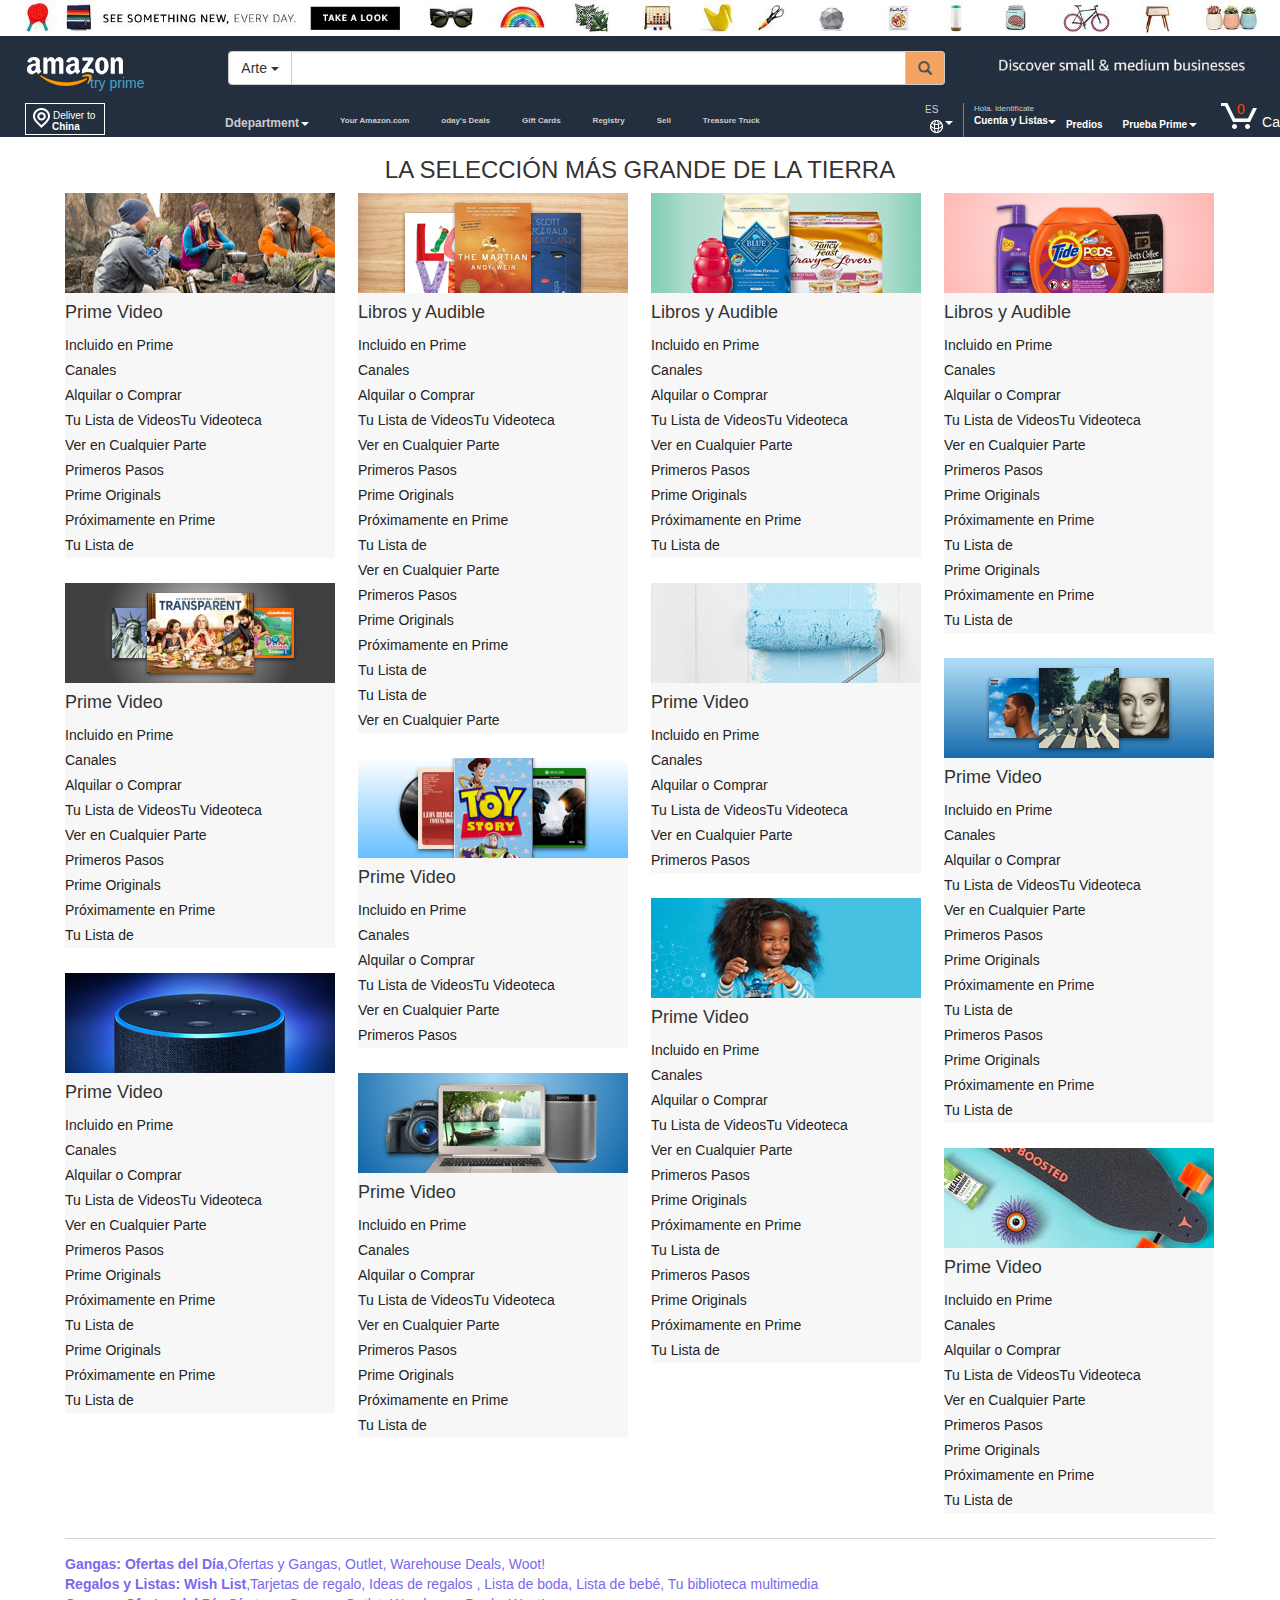
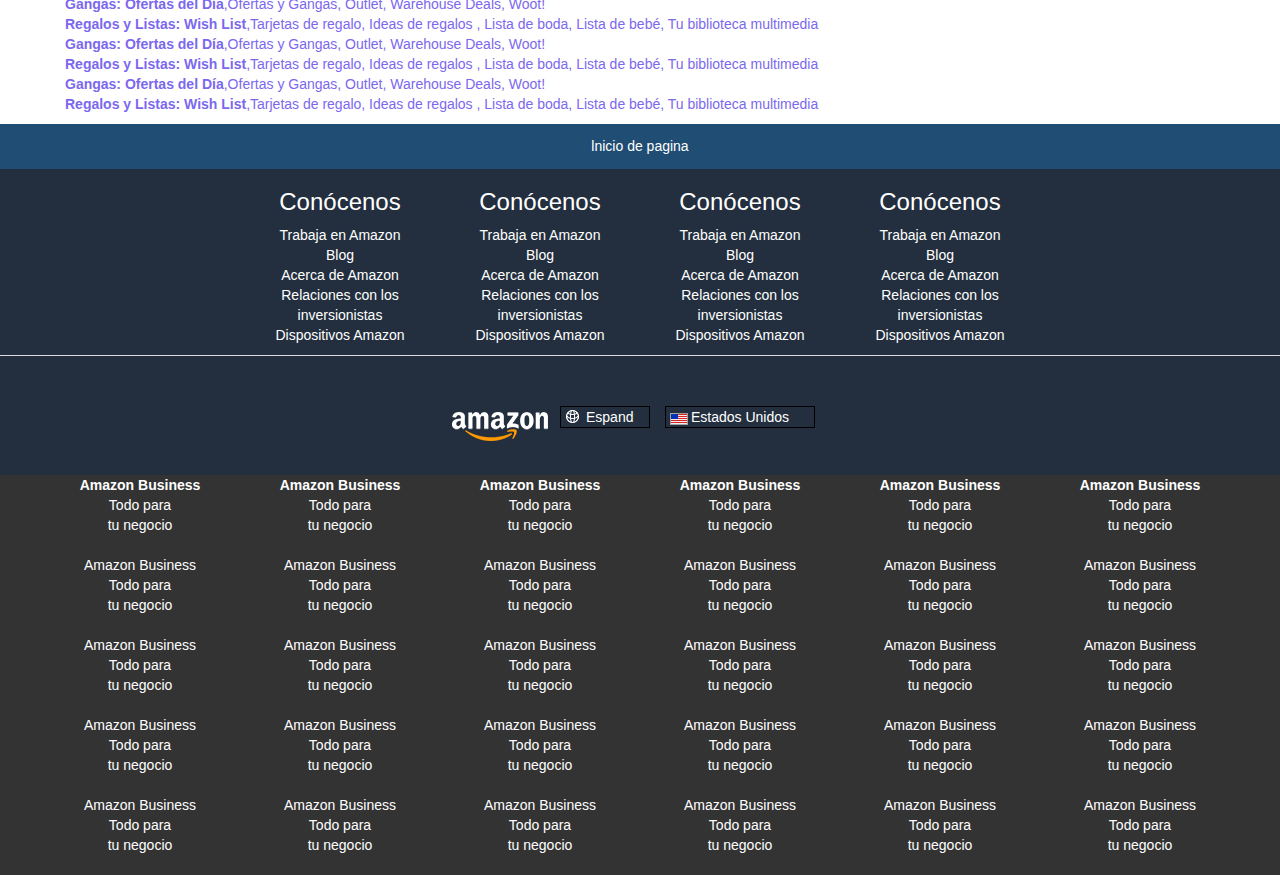
<file: yamaxun/Department.html>
<!DOCTYPE html>
<html>
	<head>
		<meta charset="UTF-8">
		<meta name="viewport" content="width=device-width,initial-scale=1,user-scalable=no"/>
		<title>Department</title>
		<link rel="stylesheet" type="text/css" href="css/default.css"/>
		<link rel="stylesheet" type="text/css" href="css/department.css"/>
		<link rel="stylesheet" type="text/css" href="bootstrap/css/bootstrap.min.css"/>
		<script type="text/javascript" src="js/jquery-3.3.1.js" ></script>
		<script src="bootstrap/js/bootstrap.min.js" type="text/javascript" charset="utf-8"></script>
		<script type="text/javascript" src="js/default.js" ></script>
		<script type="text/javascript" src="js/department.js" ></script>
		
	</head>
	<body>
		<div class="zhezhao">
		</div>
		<header>
			<div class="container-fluid">
				<a href=""><img src="img/head.jpg" style="width: 100%;"/></a>
			</div>
			<!--搜索栏-->
			<div class="main-top">
				<div class="search container-fluid">			
				<div class="row">
					<!--搜索一-->
					 <div class="search1 pull-left clo-lg-2 clo-md-2 clo-sm-2 col-xs-2">
						<div class="search1-logo">
							<img src="img/default-logo.png"/>
						    <a href="#">try prime</a>
						</div>						
					 </div>
					
	    
					<!--搜索二-->
					<div class="search2 pull-left clo-lg-7 clo-md-7 clo-sm-7 col-xs-7">					
						<form>
					        <div class="input-group">
								<div for="username" class="input-group-btn">
									<button type="button" class="btn btn-default dropdown-toggle" data-toggle="dropdown">
										<font class="search2-menu">Arte</font>
										<span class="caret"></span>
									</button>
									<ul class="dropdown-menu search2-list" style="overflow-y: auto; height: 250px;">
										<li><a href="#">Tolods los departments</a></li>
										<li><a href="#">Skills</a></li>
										<li><a href="#">Aparatos</a></li>
										<li><a href="">Auto</a></li>
										<li><a href="#">Bete</a></li>
										<li><a href="#">Tolods los departments</a></li>
										<li><a href="#">Skills</a></li>
										<li><a href="#">Aparatos</a></li>
										<li><a href="">Auto</a></li>
										<li><a href="#">Bete</a></li>
										
									</ul>
								</div>
							    
							    <input type="text" name="" id="username" value="" class="form-control"/> 
							    <label class="input-group-addon" style="background-color: sandybrown;"><span class="glyphicon glyphicon-search"></span></label>				                         
					        </div>
					    </form>    
					</div>
					
					<!--搜索三-->
					<div class="search3 pull-right clo-lg-3 clo-md-3 clo-sm-3 col-xs-3">
						<a href=""><img src="img/de-search3.jpg" class="img-responsive"/></a>
					</div>
			    </div> 
		      </div>
		      <!--搜索结束-->
		      <!--导航条开始-->
		      <div class="nav">
		      	<!--导航左边地址开始-->
		      	
			      	 <div class="address" data-toggle="modal" data-target="#myModal">
			      	 	<a href="#">
			      	 		<span>Deliver to</span>
			      	 		<font>China</font> 	
			      	 	</a>	
			      	 </div>
			      	 
						<!-- 模态框（Modal） -->
							<div class="modal fade" id="myModal" tabindex="-1" role="dialog" aria-labelledby="myModalLabel" aria-hidden="true" style="top: 50px;width: 500ox;">
								<div class="modal-dialog" style="width: 410px;">
									<div class="modal-content">
										<div class="modal-header">
											<button type="button" class="close" data-dismiss="modal" aria-hidden="true">
												&times;
											</button>
											<h4 class="modal-title" id="myModalLabel">
												Elige tu ubicación
											</h4>
										</div>
										<div class="modal-body">
											<div class="tan-content">
											<p>Las opciones y velocidades de envío pueden variar según la dirección</p>
											<input type="button" name="" id="" value="envío pueden variar según la dirección" class="btn-warning form-control " />
										    <div class="order">
										        <span class="line"></span>
										        <span class="txt">New to Amazon?</span>
										        <span class="line"></span>
									    	</div>
									    	<div class="shuru">
									    		<input type="text" name="" id="" value="" class="tan-input form-control"/><!--<input type="button" name="" id="" value="" class="btn-primary shuru-btn"/>-->
									    	</div>
									    	
									     </div>
										</div>
										<div class="modal-footer">
											<button type="button" class="btn btn-default" data-dismiss="modal">关闭
											</button>
											<button type="button" class="btn btn-warning">
												List go
											</button>
										</div>
									</div><!-- /.modal-content -->
								</div><!-- /.modal -->
							</div>
						<!--0000000000000000000000000-->	
		      	 <!--地址结束-->
		      	 
		      	 <!--导航中间-->
		      	 <div class="nav-mid">		      	 	
		      	 	<div style="position: relative;" class="pop" class="pull-left" >
			      	 	<div class="department">
	                        <!--<button type="button" 
					            title="Popover title" data-container="body"
					             data-placement="bottom" data-trigger="hover"
					            data-content="底部的 Popover 中的一些内容 —— destroy 方法">
					                Ddepartment<span class="caret"></span>
	                        </button>-->
	                        <a href="Department.html">Ddepartment</a><span class="caret"></span>
	
	                    </div>
	                    
	                    <div class="popover fade bottom in pop-list" role="tooltip" id="" style="top: 20px; left: -50px;">
	                       <div class="arrow" style="position: absolute; left: 130px;"></div>
	                       <!--<div class="clearfix" style="width: 570px;">-->
		                       	<div class="pull-left down1">
			                        <ul class="list-unstyled" style="padding: 10px;font-size: 13px;">
			                        	<li style="color: orange;"><a href="">Prime Video</a><span class="glyphicon glyphicon-chevron-right pull-right" ></span></li>	                    	  
			                        	<li><a href="">Amazon Music</a><span class="glyphicon glyphicon-chevron-right pull-right" ></span></li>
			                        	<li><a href="">Tienda Apps para Android</a><span class="glyphicon glyphicon-chevron-right pull-right" ></span></li>
			                        	<li><a href="">Echo y Alexa</a><span class="glyphicon glyphicon-chevron-right pull-right" ></span></li>
			                        	<li><a href="">Tablets Fire</a><span class="glyphicon glyphicon-chevron-right pull-right" ></span></li>		                      	
			                        	<li><a href="">Fire TV</a><span class="glyphicon glyphicon-chevron-right pull-right" ></span></li>
			                        	<hr width="220px" style="margin: 0;"/>
			                        	<li><a href="">E-readers Kindle y Libros</a><span class="glyphicon glyphicon-chevron-right pull-right" ></span></li>
			                        	<li><a href="">Libros y Audible</a><span class="glyphicon glyphicon-chevron-right pull-right" ></span></li>
			                        	<li><a href="">Películas, Música y Juegos</a><span class="glyphicon glyphicon-chevron-right pull-right" ></span></li>
			                        	<li><a href="">Electrónicos, computadoras y oficina</a><span class="glyphicon glyphicon-chevron-right pull-right" ></span></li>
			                        	<li><a href="">Hogar, Jardín y Herramientas</a><span class="glyphicon glyphicon-chevron-right pull-right" ></span></li>
			                        	<li><a href="">Alimentos y Abarrotes</a><span class="glyphicon glyphicon-chevron-right pull-right" ></span></li>
			                        	<li><a href="">Belleza y Salud</a><span class="glyphicon glyphicon-chevron-right pull-right" ></span></li>
			                        	<li><a href="">Ropa, Calzado y Joyería</a><span class="glyphicon glyphicon-chevron-right pull-right" ></span></li>
			                        	<hr width="220px" style="margin: 0;"/>
			                        	<li><a href="">Handmade</a><span class="glyphicon glyphicon-chevron-right pull-right" ></span></li>
			                        	<li><a href="">Deportes y Aire libre</a><span class="glyphicon glyphicon-chevron-right pull-right" ></span></li>
			                        	<li><a href="">Automotriz e Industrial</a><span class="glyphicon glyphicon-chevron-right pull-right" ></span></li>
			                        	<li><a href="">Servicios para el hogar</a><span class="glyphicon glyphicon-chevron-right pull-right" ></span></li>
			                        	<li><a href="">Productos de pago y crédito</a><span class="glyphicon glyphicon-chevron-right pull-right" ></span></li>
			                        	<li><a href="">Mapa de Tiendas</a><span class="glyphicon glyphicon-chevron-right pull-right" ></span></li>
			                        </ul>
			                    </div>  
			                    <!--右侧菜单开始-->
			                        <div class="pull-left down2">
			                        	<!--<ul>
			                        		<li>-->
			                        			<!--第一个-->
				                        		<center class="pop2" >
				                        			<!--左边-->
				                        			<div class="pop2-1 pull-left" style="color: black; width: 250px;">
				                        				<h4 style="color: orange;margin: 0;"class="text-left">Prime Video</h3>
				                        				<ul class="list-unstyled text-left pop2l" style="font-size: px;">
				                        					<ul class="list-group list-unstyled">
					                        					<li><a href="">Todo en</a></li>
					                        					<li><a href="">Todo en series de TV, películas y más</a></li>
					                        				</ul>	
					                        				
					                        				<ul class="list-group list-unstyled">
					                        					<li><a href="">Incluido en Prime</a></li>
					                        					<li><a href="">Originales de Amazon, exclusivas y mucho más</a></li>
					                        				</ul>
					                        				
					                        				<ul class="list-group list-unstyled">	
					                        					<li><a href="">Canales</a></li>
					                        					<li><a href="">HBO, SHOWTIME, STARZ y más</a></li>
					                        				</ul>
					                        				
					                        				<hr width="220px" style="margin: 0;"/>
					                        				<ul class="list-group list-unstyled">
					                        					<li><a href="">Alquilar o Comprar</a><li>
				                        					    <li><a href="">Canales</a></li>
				                        					</ul> 
				                        					
				                        					<ul class="list-group list-unstyled">
				                        					    <li><a href="">HBO, SHOWTIME, STARZ y más</a></li>
				                        					    <li><a href="">Alquilar o Comprar</a>
				                        			        </ul> 
				                        					
				                        				</ul>	
				                        			</div>
				                        			<!--右边-->
				                        			<div class="pop2-1 pull-left" style="color: black;margin-left: 10px;width: 180px;">
				                        				<h4 style="color: orange;margin: 0;">Más para explorar</h3>
				                        				<ul class="list-unstyled text-left pop2r" style="font-size: 13px;">
				                        					<ul class="list-group list-unstyled">
					                        					<li><a href="">Todo en Videos</a></li>
					                        					<li><a href="">Todo en series de TV, películas y más</a></li>
				                        					</ul>
				                        					
				                        					<ul class="list-group list-unstyled">
					                        					<li><a href="">Incluido en Prime</a></li>
					                        					<li><a href="">Originales de Amazon, exclusivas y mucho más</a></li>
				                        					</ul>
				                        					
				                        					
				                        					<!--<li><a href="">Canales</a></li>
				                        					<li><a href="">HBO, SHOWTIME, STARZ y más</a></li>
				                        					<li><a href="">Alquilar o Comprar</a><p>-->			        
				                        			  </ul>	
				                        			</div>
				                        			<div class=""style="clear: both;"></div>
				                        			<img src="img/nav-down .png"/>
				                        		</center>
			                        		
			                        		<!--<li>-->
			                        			<!--第二个-->
			                        	
				                        		<!--<center class="pop2" style="background: url(img/det-3.png);">
				                        			<div class="pop2-1" style="color: black;">
				                        				aaaaaaaaaaaa
				                        			</div>
				                        			<div class="pop2-2">
				                        				
				                        			</div>
				                        		</center>-->
				                        		
				                        		
				                        		<center class="pop2" >
				                        			<!--左边-->
				                        			<div class="pop2-1 pull-left" style="color: black; width: 250px;">
				                        				<h4 style="color: orange;margin: 0;"class="text-left">Prime Video</h3>
				                        				<ul class="list-unstyled text-left pop2l" style="font-size: px;">
				                        					<ul class="list-group list-unstyled">
					                        					<li><a href="">Todo en</a></li>
					                        					<li><a href="">Todo en series de TV, películas y más</a></li>
					                        				</ul>	
					                        				
					                        				<ul class="list-group list-unstyled">
					                        					<li><a href="">Incluido en Prime</a></li>
					                        					<li><a href="">Originales de Amazon, exclusivas y mucho más</a></li>
					                        				</ul>
					                        				
					                        				<ul class="list-group list-unstyled">	
					                        					<li><a href="">Canales</a></li>
					                        					<li><a href="">HBO, SHOWTIME, STARZ y más</a></li>
					                        				</ul>
					                        				
					                        				<hr width="220px" style="margin: 0;"/>
					                        				<ul class="list-group list-unstyled">
					                        					<li><a href="">Alquilar o Comprar</a><li>
				                        					    <li><a href="">Canales</a></li>
				                        					</ul> 
				                        					
				                        					<ul class="list-group list-unstyled">
				                        					    <li><a href="">HBO, SHOWTIME, STARZ y más</a></li>
				                        					    <li><a href="">Alquilar o Comprar</a>
				                        			        </ul> 
				                        					
				                        				</ul>	
				                        			</div>
				                        			<!--右边-->
				                        			<div class="pop2-1 pull-left" style="color: black;margin-left: 10px;width: 180px;">
				                        				<h4 style="color: orange;margin: 0;">Más para explorar</h3>
				                        				<ul class="list-unstyled text-left pop2r" style="font-size: 13px;">
				                        					<ul class="list-group list-unstyled">
					                        					<li><a href="">Todo en Videos</a></li>
					                        					<li><a href="">Todo en series de TV, películas y más</a></li>
				                        					</ul>
				                        					
				                        					<ul class="list-group list-unstyled">
					                        					<li><a href="">Incluido en Prime</a></li>
					                        					<li><a href="">Originales de Amazon, exclusivas y mucho más</a></li>
				                        					</ul>
				                        					
				                        					
				                        					<!--<li><a href="">Canales</a></li>
				                        					<li><a href="">HBO, SHOWTIME, STARZ y más</a></li>
				                        					<li><a href="">Alquilar o Comprar</a><p>-->			        
				                        			  </ul>	
				                        			</div>
				                        			<div class=""style="clear: both;"></div>
				                        			<img src="img/nav-down .png"/>
				                        		</center>
			                        		<!--</li>-->
			                        		
			                        		<!--<li>-->
			                        			<!--第三个-->
			                        	
				                        		<center class="pop2" >
				                        			<!--左边-->
				                        			<div class="pop2-1 pull-left" style="color: black; width: 250px;">
				                        				<h4 style="color: orange;margin: 0;"class="text-left">Prime Video</h3>
				                        				<ul class="list-unstyled text-left pop2l" style="font-size: px;">
				                        					<ul class="list-group list-unstyled">
					                        					<li><a href="">Todo en</a></li>
					                        					<li><a href="">Todo en series de TV, películas y más</a></li>
					                        				</ul>	
					                        				
					                        				<ul class="list-group list-unstyled">
					                        					<li><a href="">Incluido en Prime</a></li>
					                        					<li><a href="">Originales de Amazon, exclusivas y mucho más</a></li>
					                        				</ul>
					                        				
					                        				<ul class="list-group list-unstyled">	
					                        					<li><a href="">Canales</a></li>
					                        					<li><a href="">HBO, SHOWTIME, STARZ y más</a></li>
					                        				</ul>
					                        				
					                        				<hr width="220px" style="margin: 0;"/>
					                        				<ul class="list-group list-unstyled">
					                        					<li><a href="">Alquilar o Comprar</a><li>
				                        					    <li><a href="">Canales</a></li>
				                        					</ul> 
				                        					
				                        					<ul class="list-group list-unstyled">
				                        					    <li><a href="">HBO, SHOWTIME, STARZ y más</a></li>
				                        					    <li><a href="">Alquilar o Comprar</a>
				                        			        </ul> 
				                        					
				                        				</ul>	
				                        			</div>
				                        			<!--右边-->
				                        			<div class="pop2-1 pull-left" style="color: black;margin-left: 10px;width: 180px;">
				                        				<h4 style="color: orange;margin: 0;">Más para explorar</h3>
				                        				<ul class="list-unstyled text-left pop2r" style="font-size: 13px;">
				                        					<ul class="list-group list-unstyled">
					                        					<li><a href="">Todo en Videos</a></li>
					                        					<li><a href="">Todo en series de TV, películas y más</a></li>
				                        					</ul>
				                        					
				                        					<ul class="list-group list-unstyled">
					                        					<li><a href="">Incluido en Prime</a></li>
					                        					<li><a href="">Originales de Amazon, exclusivas y mucho más</a></li>
				                        					</ul>
				                        					
				                        					
				                        					<!--<li><a href="">Canales</a></li>
				                        					<li><a href="">HBO, SHOWTIME, STARZ y más</a></li>
				                        					<li><a href="">Alquilar o Comprar</a><p>-->			        
				                        			  </ul>	
				                        			</div>
				                        			<div class=""style="clear: both;"></div>
				                        			<img src="img/nav-down .png"/>
				                        		</center>
			                        		<!--</li>
			                        	</ul>-->

		                        </div>

	                    </div>
  
                    </div>
                    
                    
                    

                    
                    
		      	 	   
		      	 	<div class="nav-list ">
		      	 		<ul class="nav nav-pills">
			      	 		<li><a href="#">Your Amazon.com</a></li>
			      	 		<li><a href="#">oday's Deals</a></li>
			      	 		<li><a href="#">Gift Cards</a></li>
			      	 		<li><a href="#">Registry</a></li>
			      	 		<li><a href="#">Sell</a></li>
			      	 		<li><a href="#">Treasure Truck</a></li>
			      	 	</ul>
			      	 	
		      	 	</div>		      	 	
		      	 </div>		      	 
		      	 <!--导航中间结束-->
		      	 <!--导航右边开始-->
		      	 <div class="nav-right">
		      	 	<!--右边第一个弹出框开始-->
		      	 	<div style="position: relative;" class="pop" class="pull-left">
		      	 		<div class="nav-right1">
		      	 			<p>ES</p>
		      	 	        <p><img src="img/de-globle.png"/><span class="caret"></span></p> 
		      	 		</div>
		      	 		<div class="popover fade bottom in pop-list" role="tooltip" id="" style="left: 860px;top:28px">
	                       <div class="arrow" style="position: absolute; top: -10px;"></div>  
		      	 		    <div class="pop_r1">
		      	 		    	<div class="r1l">
		      	 		    		<img src="img/de-popr1.png"/>
		      	 		    		<img src="img/de-pop-r2.png"/>
		      	 		    	</div>
		      	 		    	<div class="r1r">
		      	 		    		<p>English - EN</p>
		      	 		    	    <p>Español - ES</p>
		      	 		    	    <p><a href="">Más información</a></p>
		      	 		    	</div>
		      	 		    	
		      	 		    </div>
		      	 		</div>     	 	    
		      	 	</div>
		      	 	<!--右边第一个弹出框结束-->
		      	 	
		      	 	<!--右边第二个弹出框开始-->
		      	 	<div style="position: relative;" class="pop" class="pull-left">
		      	 		<a href="login.html" class="nav-right2">
			      	 		<p>Hola. Identifícate</p>
			      	 	    <p>Cuenta y Listas<span class="caret"></span></p>      	 	    
		      	 	    </a>
		      	 	   <div class="popover fade bottom in pop-list" role="tooltip" id="" style="left: 850px;top:25px">
	                       <div class="arrow" style="position: absolute; top: -10px;"></div> 
	                       <div class="nav-right2-content">
	                       	
	                       	   <div class="nav-right2-content1">
	                       	   	   <input type="button" name="" id="" value="Identifícate" class="btn-warning "/>
	                       	   	   <p>?Eres un cliente nuevo!</p>
	                       	   	   <a href="register.html">Empieza aquí.</a>
	                       	   </div>
	                       	   
	                       	   <div class="nav-right2-content2">
	                       	   	    <div class="nav-right2-content2-1">
	                       	   	    	<h4 style="color: orangered;">Más para explorar</h4>
				                           <ul class="list-unstyled">
				                        	  <li><a href="">Todo en Videos</a></li>
				                              <li><a href="">Todo en series de TV, películas y más</a></li>
				                        	  <li><a href="">Incluido en Prime</a></li>
				                        	  <li><a href="">Originales de Amazon, exclusivas y mucho más</a></li>
				                        	  <li><a href="">Canales</a></li>
				                        	  <li><a href="">HBO, SHOWTIME, STARZ y más</a></li>
				                        	  <li><a href="">Alquilar o Comprar</a><p>										        
				                            </ul>				
	                       	   	    </div>
	                       	   	    <div class="nav-right2-content2-2">
	                       	   	    	<h4 style="color: orangered;">explorar</h4>
				                           <ul class="list-unstyled">
				                        	  <li><a href="">Todo en Videos</a></li>
				                              <li><a href="">Todo en series de TV, películas y más</a></li>
				                        	  <li><a href="">Incluido en Prime</a></li>
				                        	  <li><a href="">Originales de Amazon, exclusivas y mucho más</a></li>
				                        	  <li><a href="">Canales</a></li>
				                        	  <li><a href="">HBO, SHOWTIME, STARZ y más</a></li>
				                        	  <li><a href="">Alquilar o Comprar</a><p>										        
				                            </ul>	
	                       	   	    </div>
	                       	   </div>
	                       </div>
		      	 	   </div>
		      	 	</div>
		      	 	<!--右边第二个弹出框结束-->
		      	 	
		      	 	<div class="nav-right3">
		      	 	    <p>Predios</p>      	 	    
		      	 	</div>
		      	 	
		      	 	<!--右边导航第三个弹出框开始-->
		      	 	<div style="position: relative;" class="pop" class="pull-left">
		      	 		<div class="nav-right3">
		      	 	      <p>Prueba Prime<span class="caret"></span></p>      	 	    
		      	 	    </div>
		      	 	    <div class="popover fade bottom in pop-list" role="tooltip" id="" style="left: 1030px;top:20px">
	                       <div class="arrow" style="position: absolute; top: -10px;"></div> 
		      	 	        <div class="nav-right3-content">
		      	 	        	<img src="img/de-pop-r3_2.png"/>
		      	 	        	<p>Disfruta envío rápido y gratis </p>
		      	 	        	<p>en más de 100 millones de </p>
		      	 	        	<p>productos cuando empiezas tu </p>
		      	 	        	<p>prueba gratis de 30 días</p>
		      	 	        	<input type="button" name="" id="" value="Prueba Prime" class="btn-warning"/>
		      	 	        	<img src="img/de-pop-r3.png" width="110px" height="130px"/>
		      	 	        </div>
		      	 	        
		      	 	        
		      	 	    </div>
		      	 	</div>
		      	 	
		      	 	<!--右边导航第三个弹出框结束-->
		      	 	
		      	 	<div class="nav-right4">
		      	 	   <a href="gouwucar.html" class="gouwu-car">
		      	 	   	  <span>0</span>
		      	 	   </a>
		      	 	   <font>Carrito</font>
		      	 	</div>     	 	
		      	 </div>
		      	 <!--导航右边结束-->
	 
		      </div>
		      <!--导航结束-->
			</div>						
		</header>
		
	     <!--中间内容-->
	     <div class="department-main clearfix">
	     	<h3 class="text-center">LA SELECCIÓN MÁS GRANDE DE LA TIERRA</h3>
	     	<!--第一块-->
	     	<div class="department-main1">	     		
	     		<div class="department-main1-1">
	     			<img src="img/depar4.png"/>
		     		 <h4>Prime Video</h4>
		     		 <ul class="list-unstyled">
		     			<li><a href="">Incluido en Prime</a></li>
		     			<li><a href="">Canales</a></li>
		     			<li><a href="">Alquilar o Comprar</a></li>
		     			<li><a href="">Tu Lista de VideosTu Videoteca</a></li>
		     			<li><a href="">Ver en Cualquier Parte</a></li>
		     			<li><a href="">Primeros Pasos</a></li>
		     			<li><a href="">Prime Originals</a></li>
		     			<li><a href="">Próximamente en Prime</a></li>
		     			<li><a href="">Tu Lista de</a></li>
		     		</ul>
	     		</div>
	     		
	     		<div class="department-main1-1">
	     			<img src="img/depar1.png"/>
		     		 <h4>Prime Video</h4>
		     		 <ul class="list-unstyled">
		     			<li><a href="">Incluido en Prime</a></li>
		     			<li><a href="">Canales</a></li>
		     			<li><a href="">Alquilar o Comprar</a></li>
		     			<li><a href="">Tu Lista de VideosTu Videoteca</a></li>
		     			<li><a href="">Ver en Cualquier Parte</a></li>
		     			<li><a href="">Primeros Pasos</a></li>
		     			<li><a href="">Prime Originals</a></li>
		     			<li><a href="">Próximamente en Prime</a></li>
		     			<li><a href="">Tu Lista de</a></li>
		     		</ul>
	     		</div>
	     		
	     		<div class="department-main1-1">
	     			<img src="img/depart5.png"/>
		     		 <h4>Prime Video</h4>
		     		 <ul class="list-unstyled">
		     			<li><a href="">Incluido en Prime</a></li>
		     			<li><a href="">Canales</a></li>
		     			<li><a href="">Alquilar o Comprar</a></li>
		     			<li><a href="">Tu Lista de VideosTu Videoteca</a></li>
		     			<li><a href="">Ver en Cualquier Parte</a></li>
		     			<li><a href="">Primeros Pasos</a></li>
		     			<li><a href="">Prime Originals</a></li>
		     			<li><a href="">Próximamente en Prime</a></li>
		     			<li><a href="">Tu Lista de</a></li>
		     			<li><a href="">Prime Originals</a></li>
		     			<li><a href="">Próximamente en Prime</a></li>
		     			<li><a href="">Tu Lista de</a></li>
		     		</ul>
	     		</div>
	     		
	     		
	     	</div>
	     	<!--第二块-->
	     	<div class="department-main1">
			     	 <div class="department-main1-1">
			     			<img src="img/depar2.png"/>
			     		<h4>Libros y Audible</h4>
			     		<ul class="list-unstyled">
			     			<li><a href="">Incluido en Prime</a></li>
			     			<li><a href="">Canales</a></li>
			     			<li><a href="">Alquilar o Comprar</a></li>
			     			<li><a href="">Tu Lista de VideosTu Videoteca</a></li>
			     			<li><a href="">Ver en Cualquier Parte</a></li>
			     			<li><a href="">Primeros Pasos</a></li>
			     			<li><a href="">Prime Originals</a></li>
			     			<li><a href="">Próximamente en Prime</a></li>
			     			<li><a href="">Tu Lista de</a></li>	     			
			     			<li><a href="">Ver en Cualquier Parte</a></li>
			     			<li><a href="">Primeros Pasos</a></li>
			     			<li><a href="">Prime Originals</a></li>
			     			<li><a href="">Próximamente en Prime</a></li>
			     			<li><a href="">Tu Lista de</a></li>
			     			<li><a href="">Tu Lista de</a></li>	     			
			     			<li><a href="">Ver en Cualquier Parte</a></li>	
			     		</ul>
			     	</div>
			     	
			     	<div class="department-main1-1">
		     			<img src="img/depart3.png"/>
			     		 <h4>Prime Video</h4>
			     		 <ul class="list-unstyled">
			     			<li><a href="">Incluido en Prime</a></li>
			     			<li><a href="">Canales</a></li>
			     			<li><a href="">Alquilar o Comprar</a></li>
			     			<li><a href="">Tu Lista de VideosTu Videoteca</a></li>
			     			<li><a href="">Ver en Cualquier Parte</a></li>
			     			<li><a href="">Primeros Pasos</a></li>
			     			
			     		</ul>
	     		    </div>
	     		    
	     		    <div class="department-main1-1">
	     			<img src="img/depart6.png"/>
		     		 <h4>Prime Video</h4>
		     		 <ul class="list-unstyled">
		     			<li><a href="">Incluido en Prime</a></li>
		     			<li><a href="">Canales</a></li>
		     			<li><a href="">Alquilar o Comprar</a></li>
		     			<li><a href="">Tu Lista de VideosTu Videoteca</a></li>
		     			<li><a href="">Ver en Cualquier Parte</a></li>
		     			<li><a href="">Primeros Pasos</a></li>
		     			<li><a href="">Prime Originals</a></li>
		     			<li><a href="">Próximamente en Prime</a></li>
		     			<li><a href="">Tu Lista de</a></li>
		     		</ul>
	     		</div>
	     	
	     	   
	     	</div>
	     		
	     	<!--第三块-->
	     	<div class="department-main1">
	     		<div class="department-main1-1">
		     		<img src="img/depar3.jpg"/>
		     		<h4>Libros y Audible</h4>
		     		<ul class="list-unstyled">
		     			<li><a href="">Incluido en Prime</a></li>
		     			<li><a href="">Canales</a></li>
		     			<li><a href="">Alquilar o Comprar</a></li>
		     			<li><a href="">Tu Lista de VideosTu Videoteca</a></li>
		     			<li><a href="">Ver en Cualquier Parte</a></li>
		     			<li><a href="">Primeros Pasos</a></li>
		     			<li><a href="">Prime Originals</a></li>
		     			<li><a href="">Próximamente en Prime</a></li>
		     			<li><a href="">Tu Lista de</a></li>
		     			
		     		</ul>
	     		</div>
	     		
	     		<div class="department-main1-1">
		     			<img src="img/depart4.png"/>
			     		 <h4>Prime Video</h4>
			     		 <ul class="list-unstyled">
			     			<li><a href="">Incluido en Prime</a></li>
			     			<li><a href="">Canales</a></li>
			     			<li><a href="">Alquilar o Comprar</a></li>
			     			<li><a href="">Tu Lista de VideosTu Videoteca</a></li>
			     			<li><a href="">Ver en Cualquier Parte</a></li>
			     			<li><a href="">Primeros Pasos</a></li>
			     			
			     		</ul>
	     		    </div>
	     		    
	     		    
	     		    <div class="department-main1-1">
	     			<img src="img/depart7.png"/>
		     		 <h4>Prime Video</h4>
		     		 <ul class="list-unstyled">
		     			<li><a href="">Incluido en Prime</a></li>
		     			<li><a href="">Canales</a></li>
		     			<li><a href="">Alquilar o Comprar</a></li>
		     			<li><a href="">Tu Lista de VideosTu Videoteca</a></li>
		     			<li><a href="">Ver en Cualquier Parte</a></li>
		     			<li><a href="">Primeros Pasos</a></li>
		     			<li><a href="">Prime Originals</a></li>
		     			<li><a href="">Próximamente en Prime</a></li>
		     			<li><a href="">Tu Lista de</a></li>
		     			<li><a href="">Primeros Pasos</a></li>
		     			<li><a href="">Prime Originals</a></li>
		     			<li><a href="">Próximamente en Prime</a></li>
		     			<li><a href="">Tu Lista de</a></li>
		     		</ul>
	     		</div>
	     		
	     	</div>
	     	
	     	
	     	<!--第四块-->
	     	<div class="department-main1"style="margin-right: 0;">
	     		<div class="department-main1-1">
		     		<img src="img/depart2.png"/>
		     		<h4>Libros y Audible</h4>
		     		<ul class="list-unstyled">
		     			<li><a href="">Incluido en Prime</a></li>
		     			<li><a href="">Canales</a></li>
		     			<li><a href="">Alquilar o Comprar</a></li>
		     			<li><a href="">Tu Lista de VideosTu Videoteca</a></li>
		     			<li><a href="">Ver en Cualquier Parte</a></li>
		     			<li><a href="">Primeros Pasos</a></li>
		     			<li><a href="">Prime Originals</a></li>
		     			<li><a href="">Próximamente en Prime</a></li>
		     			<li><a href="">Tu Lista de</a></li>
		     			<li><a href="">Prime Originals</a></li>
		     			<li><a href="">Próximamente en Prime</a></li>
		     			<li><a href="">Tu Lista de</a></li>
		     		</ul>
	     		</div>
	     		
	     		<div class="department-main1-1">
		     			<img src="img/depart.png"/>
			     		 <h4>Prime Video</h4>
			     		 <ul class="list-unstyled">
			     			<li><a href="">Incluido en Prime</a></li>
			     			<li><a href="">Canales</a></li>
			     			<li><a href="">Alquilar o Comprar</a></li>
			     			<li><a href="">Tu Lista de VideosTu Videoteca</a></li>
			     			<li><a href="">Ver en Cualquier Parte</a></li>
			     			<li><a href="">Primeros Pasos</a></li>
			     			<li><a href="">Prime Originals</a></li>
			     			<li><a href="">Próximamente en Prime</a></li>
			     			<li><a href="">Tu Lista de</a></li>
			     			<li><a href="">Primeros Pasos</a></li>
			     			<li><a href="">Prime Originals</a></li>
			     			<li><a href="">Próximamente en Prime</a></li>
			     			<li><a href="">Tu Lista de</a></li>
			     		</ul>
	     		   </div>
	     		   
	     		   
	     		   <div class="department-main1-1">
	     			<img src="img/depart8.jpg"/>
		     		 <h4>Prime Video</h4>
		     		 <ul class="list-unstyled">
		     			<li><a href="">Incluido en Prime</a></li>
		     			<li><a href="">Canales</a></li>
		     			<li><a href="">Alquilar o Comprar</a></li>
		     			<li><a href="">Tu Lista de VideosTu Videoteca</a></li>
		     			<li><a href="">Ver en Cualquier Parte</a></li>
		     			<li><a href="">Primeros Pasos</a></li>
		     			<li><a href="">Prime Originals</a></li>
		     			<li><a href="">Próximamente en Prime</a></li>
		     			<li><a href="">Tu Lista de</a></li>
		     		</ul>
	     		</div>
	     	   </div>
	     	  <div class=""style="clear: both;">
	     	  	
	     	  </div>
	     	  
	     	  
	     	  <!--中间的底部-->
	     	<div class="mian-bottom ">
	     		<ul class="list-unstyled">
	     			<li><a href=""><strong>Gangas: Ofertas del Día</strong>,Ofertas y Gangas, Outlet, Warehouse Deals, Woot!</a></li>
	     			<li><a href=""><strong>Regalos y Listas: Wish List</strong>,Tarjetas de regalo, Ideas de regalos , Lista de boda, Lista de bebé, Tu biblioteca multimedia</a></li>
	     			<li><a href=""><strong>Gangas: Ofertas del Día</strong>,Ofertas y Gangas, Outlet, Warehouse Deals, Woot!</a></li>
	     			<li><a href=""><strong>Regalos y Listas: Wish List</strong>,Tarjetas de regalo, Ideas de regalos , Lista de boda, Lista de bebé, Tu biblioteca multimedia</a></li>
	     			<li><a href=""><strong>Gangas: Ofertas del Día</strong>,Ofertas y Gangas, Outlet, Warehouse Deals, Woot!</a></li>
	     			<li><a href=""><strong>Regalos y Listas: Wish List</strong>,Tarjetas de regalo, Ideas de regalos , Lista de boda, Lista de bebé, Tu biblioteca multimedia</a></li>
	     			<li><a href=""><strong>Gangas: Ofertas del Día</strong>,Ofertas y Gangas, Outlet, Warehouse Deals, Woot!</a></li>
	     			<li><a href=""><strong>Regalos y Listas: Wish List</strong>,Tarjetas de regalo, Ideas de regalos , Lista de boda, Lista de bebé, Tu biblioteca multimedia</a></li>

	     		</ul>
	     	</div>
	     </div>
		
		
		
		
		<!--底部开始-->
	  <div class="footer clearfix" >
	  	  <div class=" text-center ">
		   	   <div class="foot1" >
		   	 	   <a href="">lnicio de pagina</a>
		   	   </div>
	      </div>
	      
	      <div class=" foot2 clearfix">
	      	 <div class="foot2-content" style="width: 800px; text-align: center;">
	      	  <div class="foot2-1">
	      	  	<h3>Conócenos</h3>
	      	  	  <ul class="list-unstyled">
	      	  	  	<li><a href="">Trabaja en Amazon</a></li>
	      	  	  	<li><a href="">Blog</a></li>
	      	  	  	<li><a href="">Acerca de Amazon</a></li>
	      	  	  	<li><a href="">Relaciones con los inversionistas</a></li>
	      	  	  	<li><a href="">Dispositivos Amazon</a></li>
	      	  	  </ul>
	      	  </div>
	      	  
	      	  
	      	   <div class="foot2-1">
	      	  	<h3>Conócenos</h3>
	      	  	  <ul class="list-unstyled">
	      	  	  	<li><a href="">Trabaja en Amazon</a></li>
	      	  	  	<li><a href="">Blog</a></li>
	      	  	  	<li><a href="">Acerca de Amazon</a></li>
	      	  	  	<li><a href="">Relaciones con los inversionistas</a></li>
	      	  	  	<li><a href="">Dispositivos Amazon</a></li>
	      	  	  </ul>
	      	  </div>
	      	  
	      	  
	      	   <div class="foot2-1">
	      	  	<h3>Conócenos</h3>
	      	  	  <ul class="list-unstyled">
	      	  	  	<li><a href="">Trabaja en Amazon</a></li>
	      	  	  	<li><a href="">Blog</a></li>
	      	  	  	<li><a href="">Acerca de Amazon</a></li>
	      	  	  	<li><a href="">Relaciones con los inversionistas</a></li>
	      	  	  	<li><a href="">Dispositivos Amazon</a></li>
	      	  	  </ul>
	      	  </div>
	      	  
	      	   <div class="foot2-1">
	      	  	<h3>Conócenos</h3>
	      	  	  <ul class="list-unstyled">
	      	  	  	<li><a href="">Trabaja en Amazon</a></li>
	      	  	  	<li><a href="">Blog</a></li>
	      	  	  	<li><a href="">Acerca de Amazon</a></li>
	      	  	  	<li><a href="">Relaciones con los inversionistas</a></li>
	      	  	  	<li><a href="">Dispositivos Amazon</a></li>
	      	  	  </ul>
	      	  </div>
	      	  </div> 
	      </div>
	      
	      
	      
	      <div class="foot3 clearfix">
	      	<div class="foot3-content">
	      	  <div class="foot3-1 pull-left">
	      	  	  <img src="img/default-logo.png"/>
	      	  </div>
	      	  
	      	  <div class="foot3-1">
	      	  	  <div class="foot3-tanl pull-left">
	      	  	  	 <a href="">Espand</a>
	      	  	  </div>
	      	  	  <div class="foot3-tanr pull-left">
	      	  	  	 <a href="">Estados Unidos</a>
	      	  	  </div>
	      	  </div>
	      	  
	      	</div>  
	      </div>
	      
	      <div class="foot4 clearfix">
	      	<div class="foot4-content">
	      	 <div class="foot4-1">
	      	 	<ul class="list-group list-unstyled">
	      	 		<li><a href=""><b>Amazon Business</b></br> Todo para </br> tu negocio</a></li>
	      	 	</ul>
	      	 	
	      	 	<ul class="list-group list-unstyled">
	      	 		<li><a href="">Amazon Business </br> Todo para </br> tu negocio</a></li>
	      	 	</ul>
	      	 	
	      	 	<ul class="list-group list-unstyled">
	      	 		<li><a href="">Amazon Business </br> Todo para </br> tu negocio</a></li>
	      	 	</ul>
	      	 	
	      	 	<ul class="list-group list-unstyled">
	      	 		<li><a href="">Amazon Business </br> Todo para </br> tu negocio</a></li>
	      	 	</ul>
	      	 	
	      	 	<ul class="list-group list-unstyled">
	      	 		<li><a href="">Amazon Business </br> Todo para </br> tu negocio</a></li>
	      	 	</ul>
	      	 	
	      	 </div>
	      	 
	      	 
	      	 <div class="foot4-1">
	      	 	<ul class="list-group list-unstyled">
	      	 		<li><a href=""><b>Amazon Business</b></br> Todo para </br> tu negocio</a></li>
	      	 	</ul>
	      	 	
	      	 	<ul class="list-group list-unstyled">
	      	 		<li><a href="">Amazon Business </br> Todo para </br> tu negocio</a></li>
	      	 	</ul>
	      	 	
	      	 	<ul class="list-group list-unstyled">
	      	 		<li><a href="">Amazon Business </br> Todo para </br> tu negocio</a></li>
	      	 	</ul>
	      	 	
	      	 	<ul class="list-group list-unstyled">
	      	 		<li><a href="">Amazon Business </br> Todo para </br> tu negocio</a></li>
	      	 	</ul>
	      	 	
	      	 	<ul class="list-group list-unstyled">
	      	 		<li><a href="">Amazon Business </br> Todo para </br> tu negocio</a></li>
	      	 	</ul>
	      	 	
	      	 </div>
	      	 
	      	 <div class="foot4-1">
	      	 	<ul class="list-group list-unstyled">
	      	 		<li><a href=""><b>Amazon Business</b></br> Todo para </br> tu negocio</a></li>
	      	 	</ul>
	      	 	
	      	 	<ul class="list-group list-unstyled">
	      	 		<li><a href="">Amazon Business </br> Todo para </br> tu negocio</a></li>
	      	 	</ul>
	      	 	
	      	 	<ul class="list-group list-unstyled">
	      	 		<li><a href="">Amazon Business </br> Todo para </br> tu negocio</a></li>
	      	 	</ul>
	      	 	
	      	 	<ul class="list-group list-unstyled">
	      	 		<li><a href="">Amazon Business </br> Todo para </br> tu negocio</a></li>
	      	 	</ul>
	      	 	
	      	 	<ul class="list-group list-unstyled">
	      	 		<li><a href="">Amazon Business </br> Todo para </br> tu negocio</a></li>
	      	 	</ul>
	      	 	
	      	 </div>
	      	 
	      	 <div class="foot4-1">
	      	 	<ul class="list-group list-unstyled">
	      	 		<li><a href=""><b>Amazon Business</b></br> Todo para </br> tu negocio</a></li>
	      	 	</ul>
	      	 	
	      	 	<ul class="list-group list-unstyled">
	      	 		<li><a href="">Amazon Business </br> Todo para </br> tu negocio</a></li>
	      	 	</ul>
	      	 	
	      	 	<ul class="list-group list-unstyled">
	      	 		<li><a href="">Amazon Business </br> Todo para </br> tu negocio</a></li>
	      	 	</ul>
	      	 	
	      	 	<ul class="list-group list-unstyled">
	      	 		<li><a href="">Amazon Business </br> Todo para </br> tu negocio</a></li>
	      	 	</ul>
	      	 	
	      	 	<ul class="list-group list-unstyled">
	      	 		<li><a href="">Amazon Business </br> Todo para </br> tu negocio</a></li>
	      	 	</ul>
	      	 	
	      	 </div>
	      	 
	      	 
	      	 <div class="foot4-1">
	      	 	<ul class="list-group list-unstyled">
	      	 		<li><a href=""><b>Amazon Business</b></br> Todo para </br> tu negocio</a></li>
	      	 	</ul>
	      	 	
	      	 	<ul class="list-group list-unstyled">
	      	 		<li><a href="">Amazon Business </br> Todo para </br> tu negocio</a></li>
	      	 	</ul>
	      	 	
	      	 	<ul class="list-group list-unstyled">
	      	 		<li><a href="">Amazon Business </br> Todo para </br> tu negocio</a></li>
	      	 	</ul>
	      	 	
	      	 	<ul class="list-group list-unstyled">
	      	 		<li><a href="">Amazon Business </br> Todo para </br> tu negocio</a></li>
	      	 	</ul>
	      	 	
	      	 	<ul class="list-group list-unstyled">
	      	 		<li><a href="">Amazon Business </br> Todo para </br> tu negocio</a></li>
	      	 	</ul>
	      	 	
	      	 </div>
	      	 
	      	 
	      	 <div class="foot4-1">
	      	 	<ul class="list-group list-unstyled">
	      	 		<li><a href=""><b>Amazon Business</b></br> Todo para </br> tu negocio</a></li>
	      	 	</ul>
	      	 	
	      	 	<ul class="list-group list-unstyled">
	      	 		<li><a href="">Amazon Business </br> Todo para </br> tu negocio</a></li>
	      	 	</ul>
	      	 	
	      	 	<ul class="list-group list-unstyled">
	      	 		<li><a href="">Amazon Business </br> Todo para </br> tu negocio</a></li>
	      	 	</ul>
	      	 	
	      	 	<ul class="list-group list-unstyled">
	      	 		<li><a href="">Amazon Business </br> Todo para </br> tu negocio</a></li>
	      	 	</ul>
	      	 	
	      	 	<ul class="list-group list-unstyled">
	      	 		<li><a href="">Amazon Business </br> Todo para </br> tu negocio</a></li>
	      	 	</ul>
	      	 	
	      	 </div>
	      	</div> 	
	      </div>
	      	 
	      	 
	      	 
	      </div>
	  </div
	   
	  <!--底部结束-->	</body>
</html>
</file>
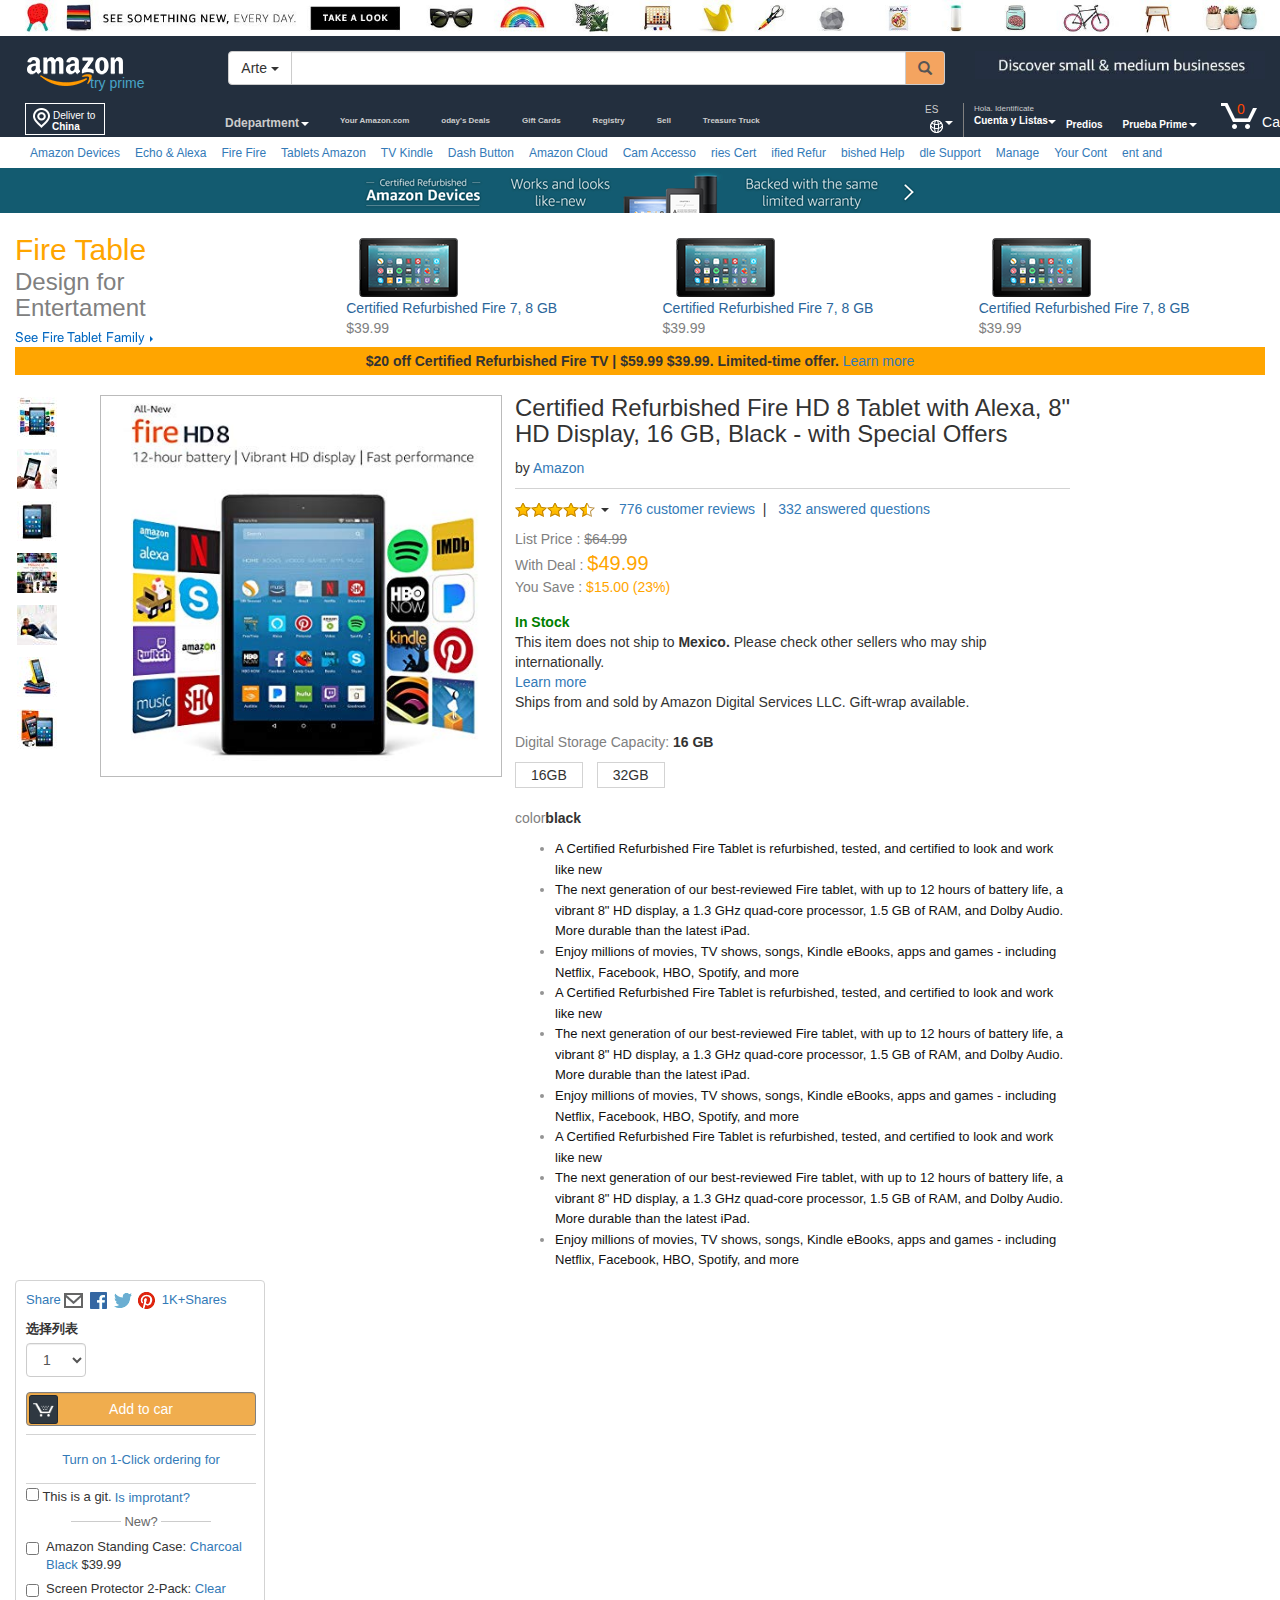
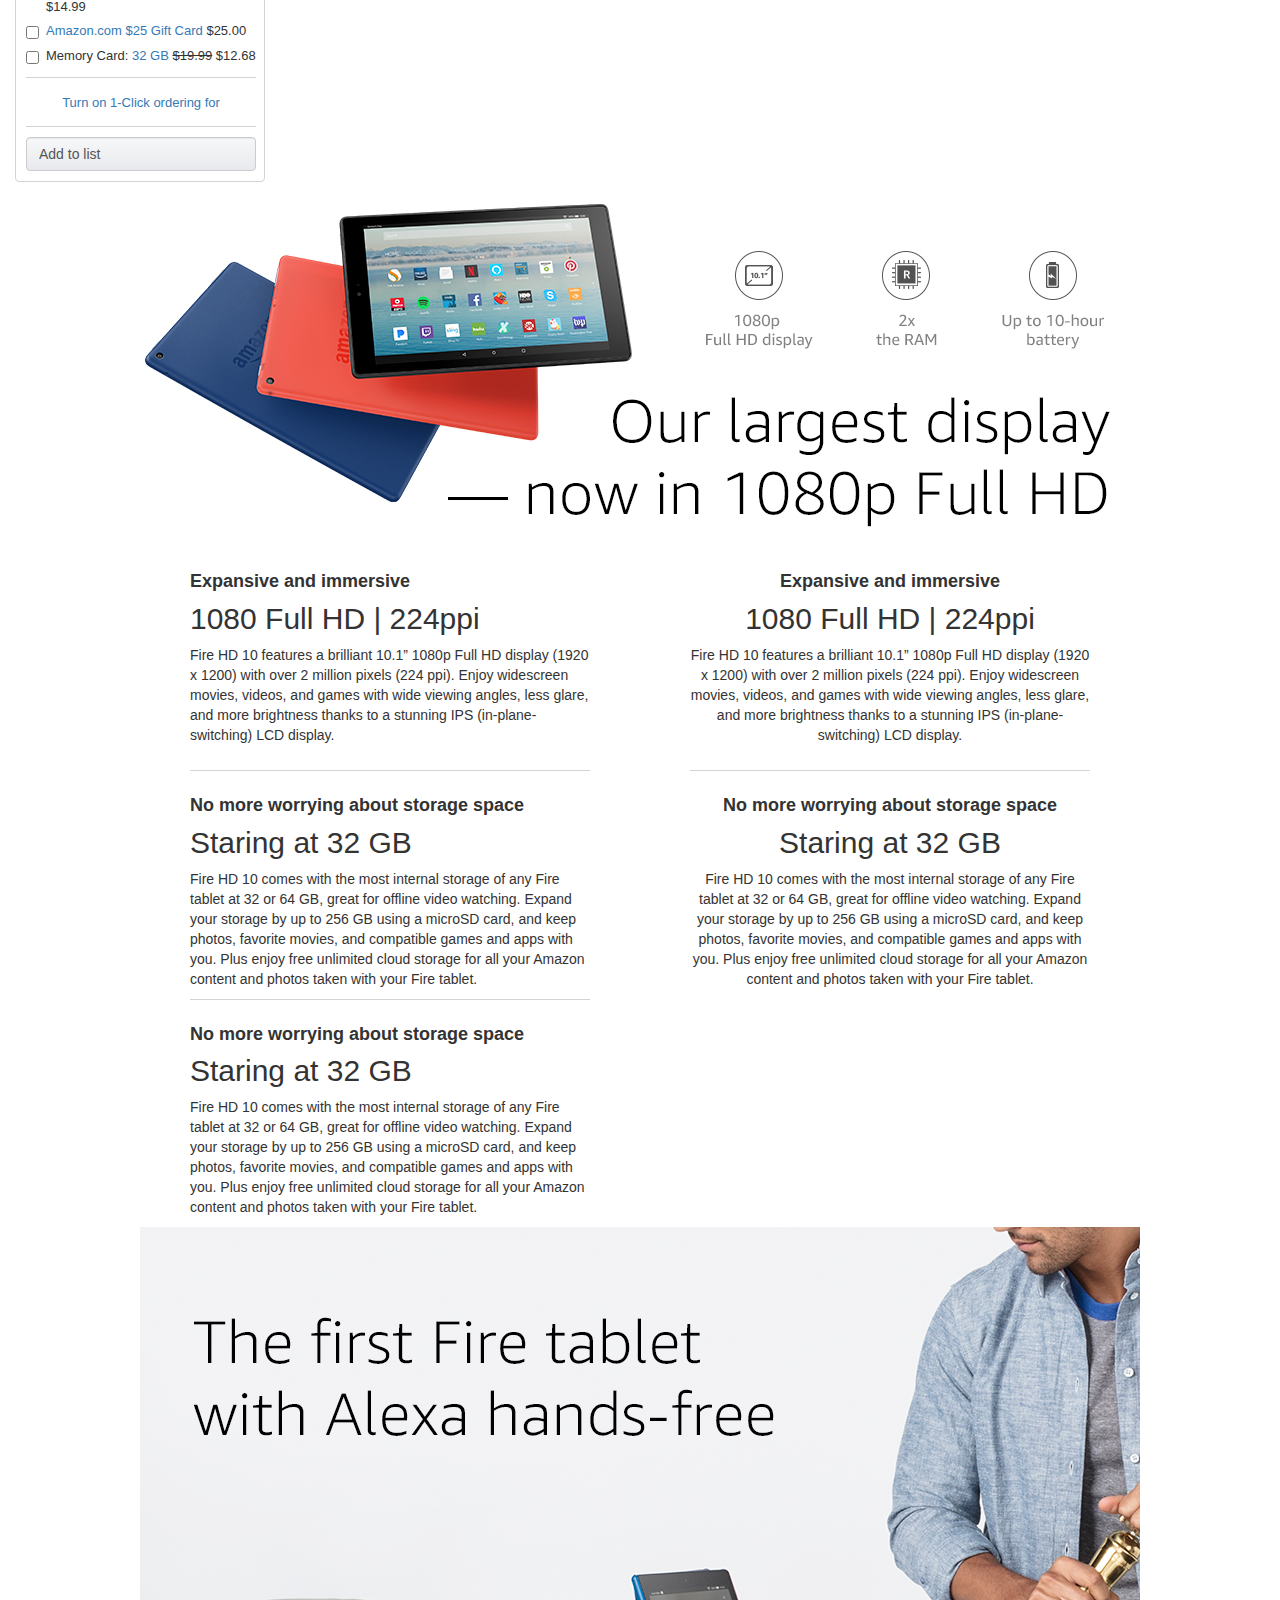
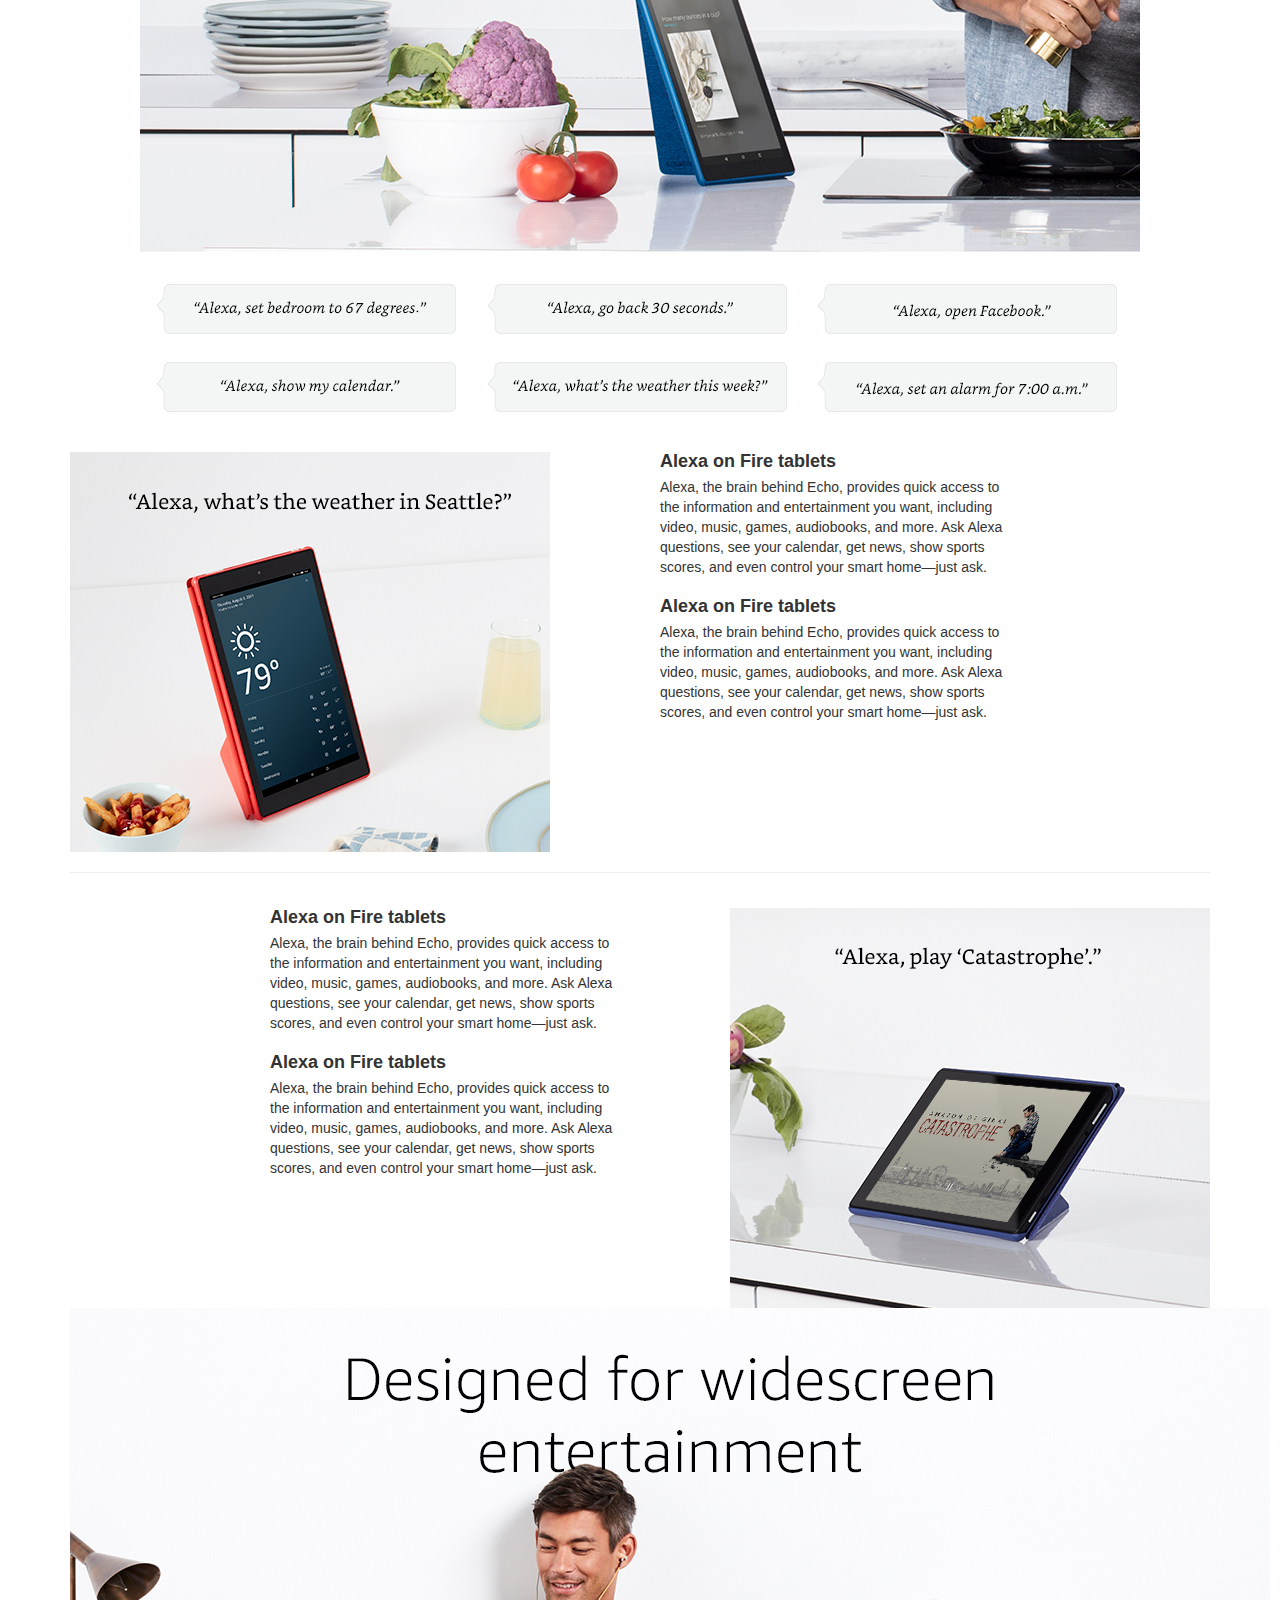
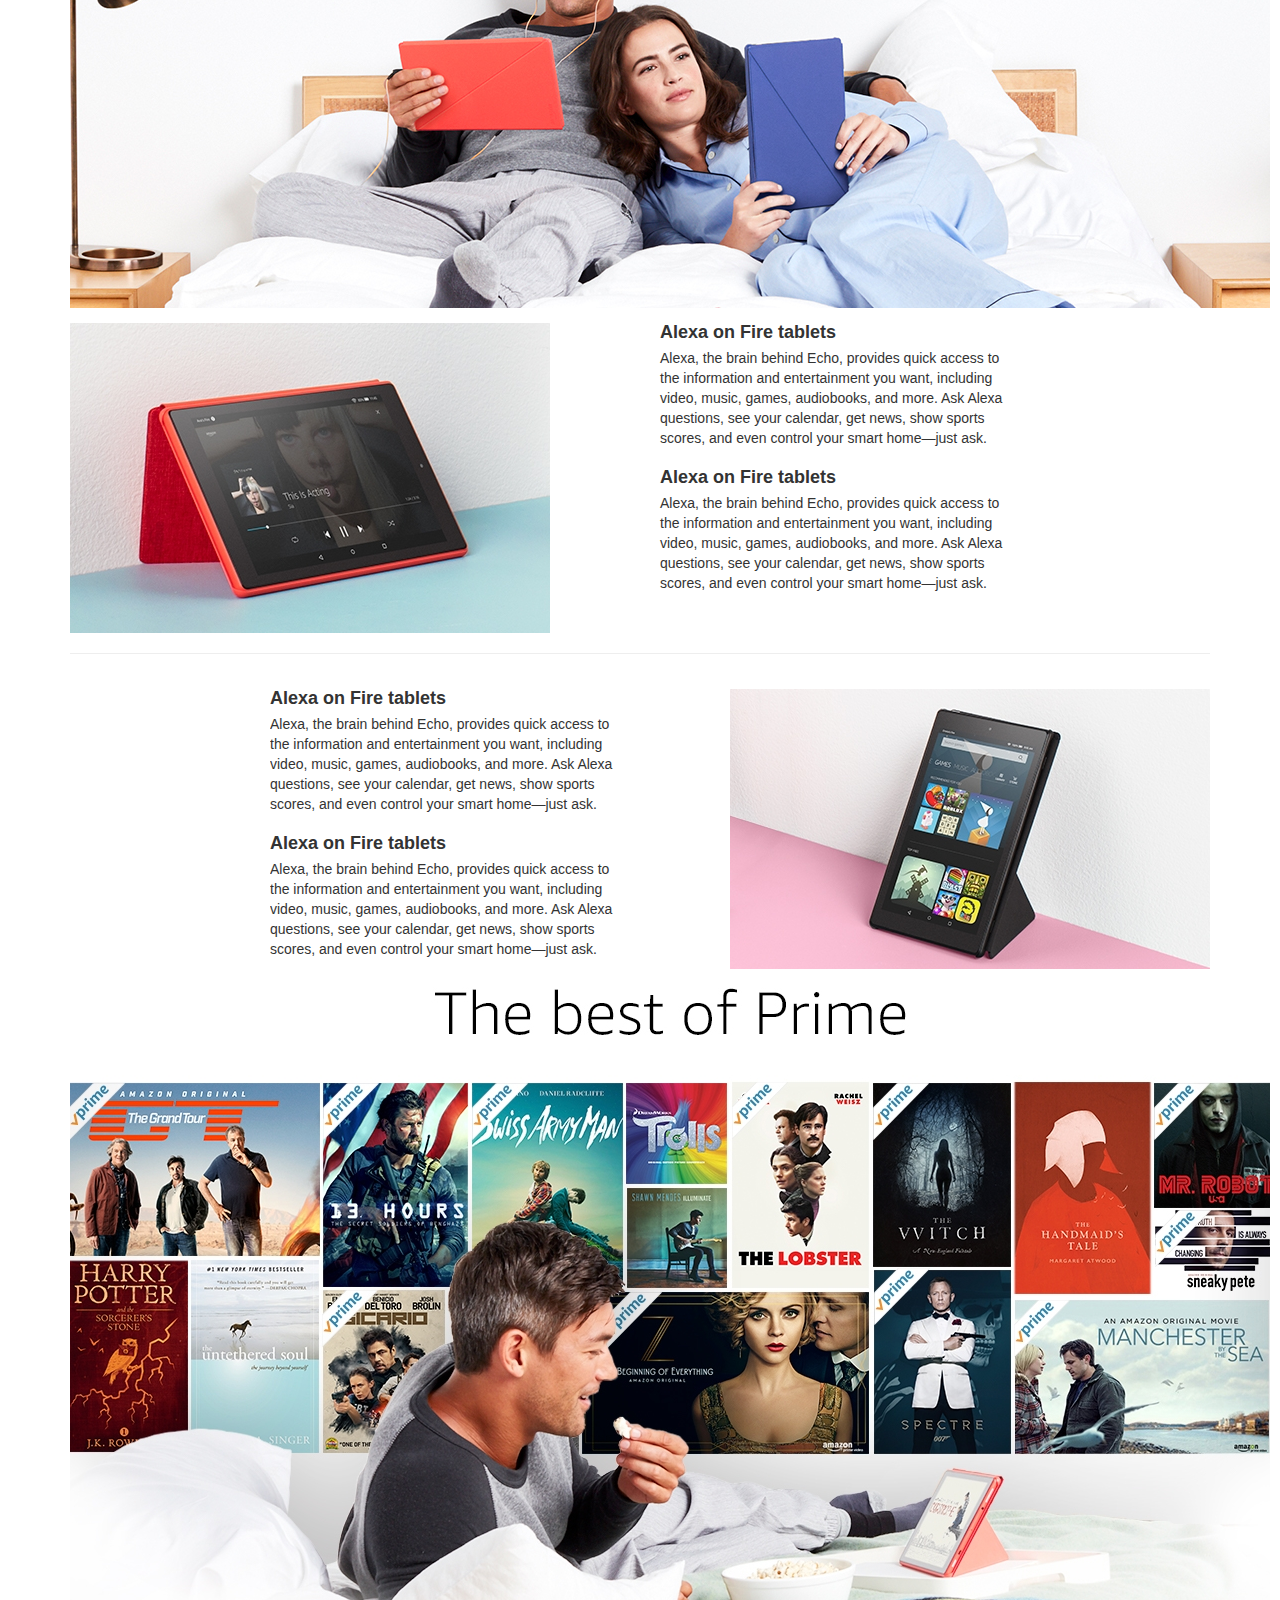
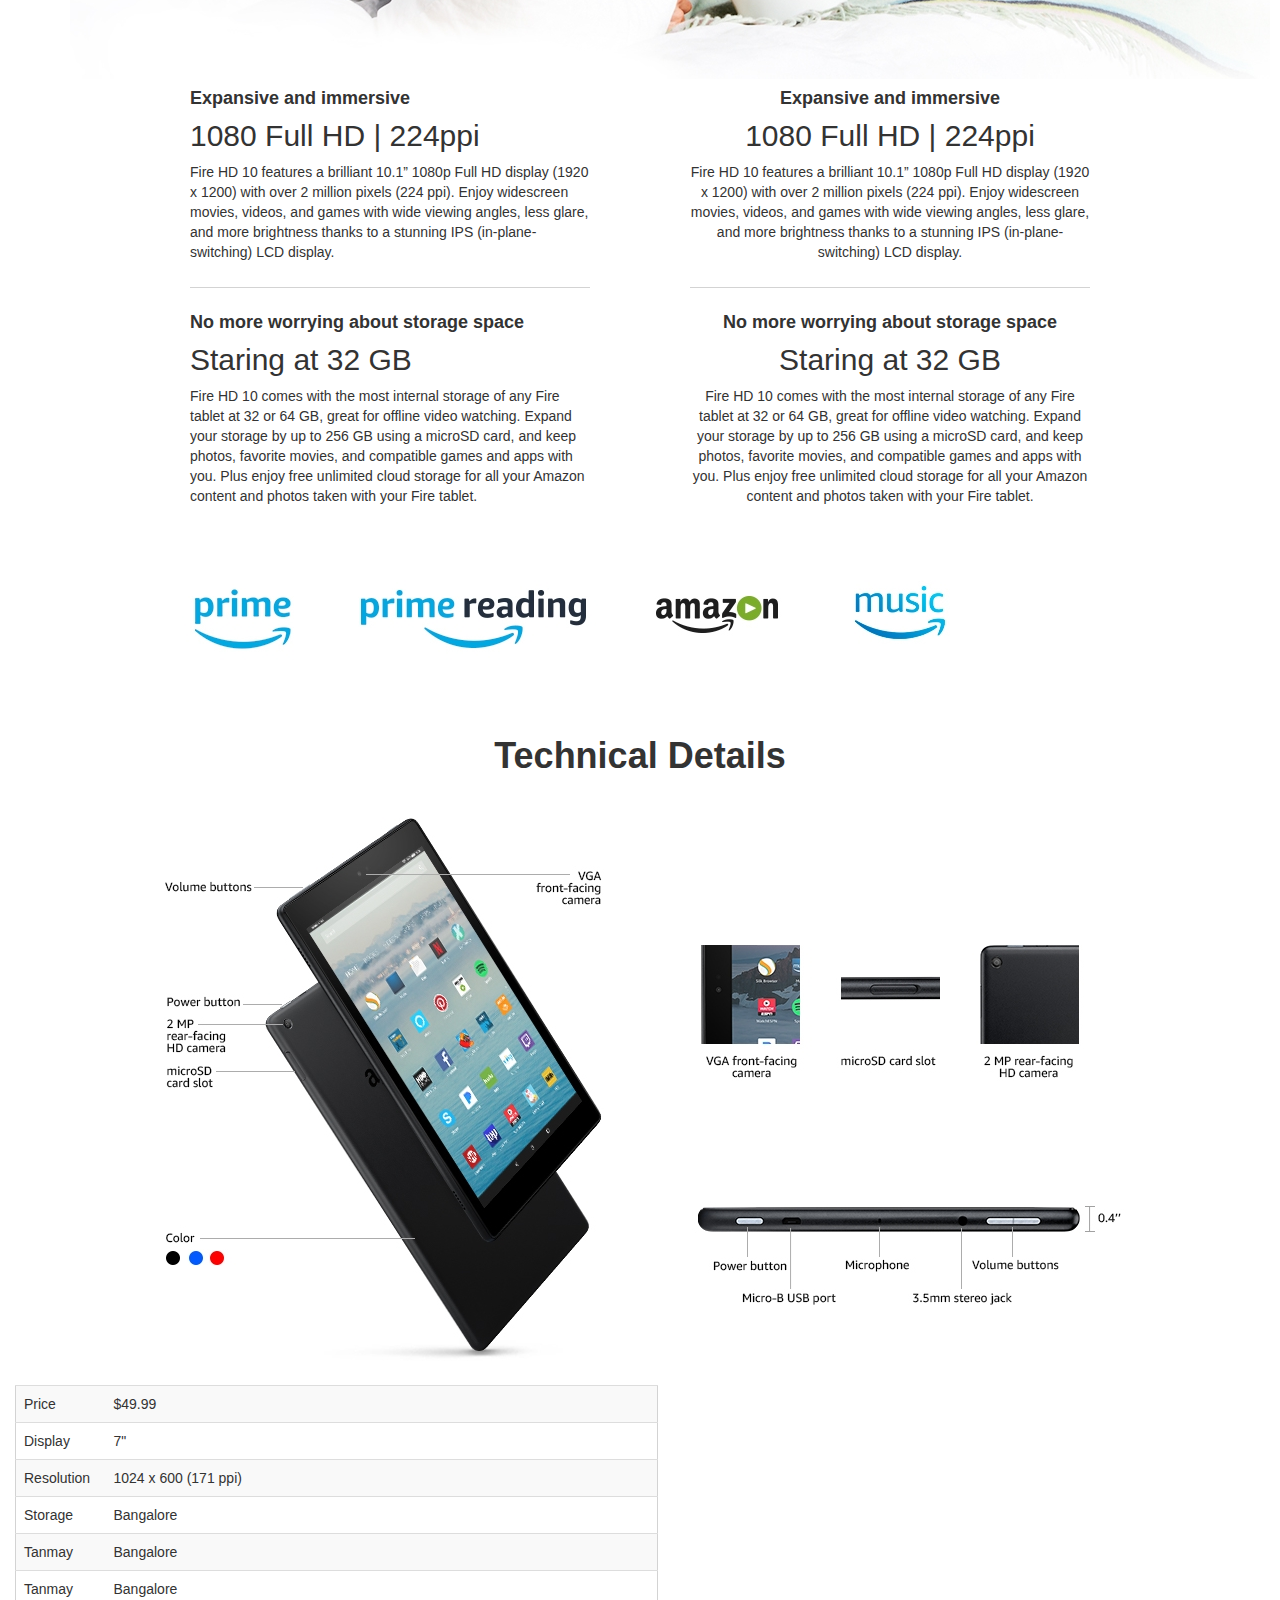
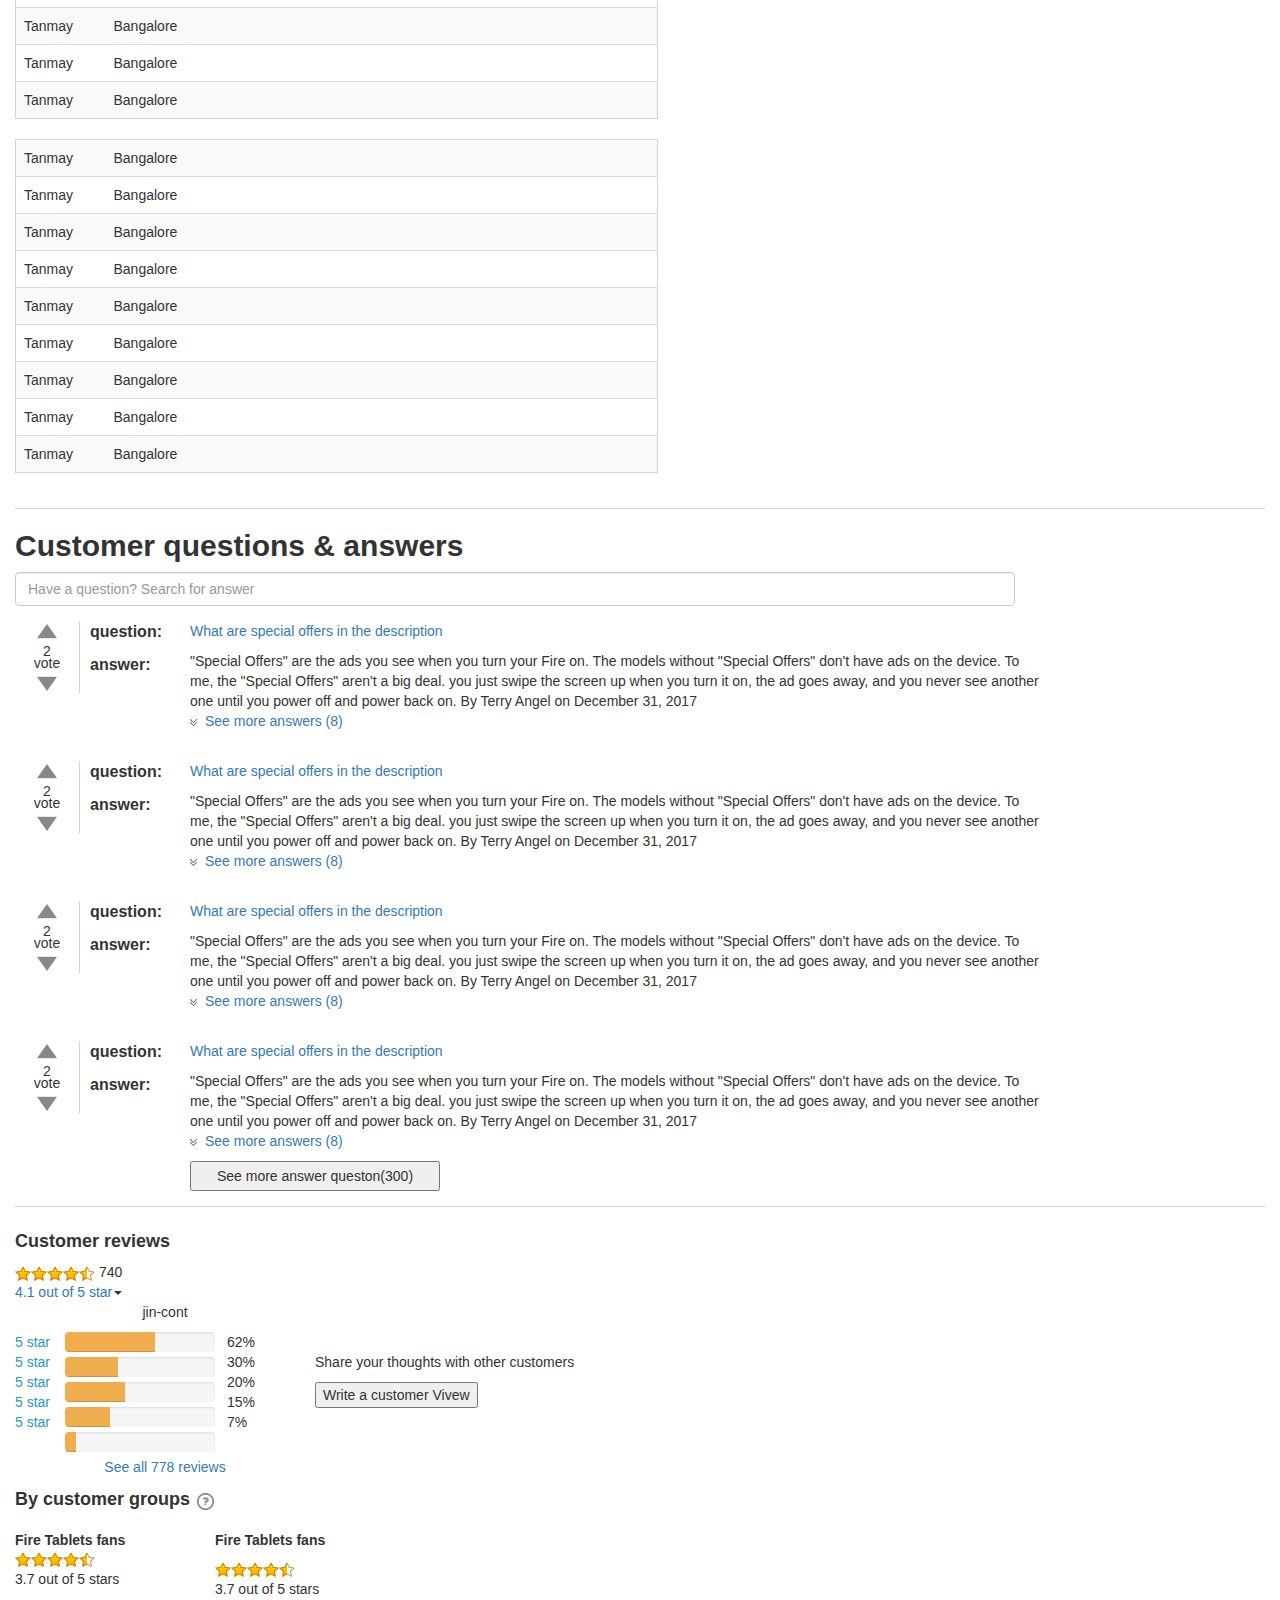
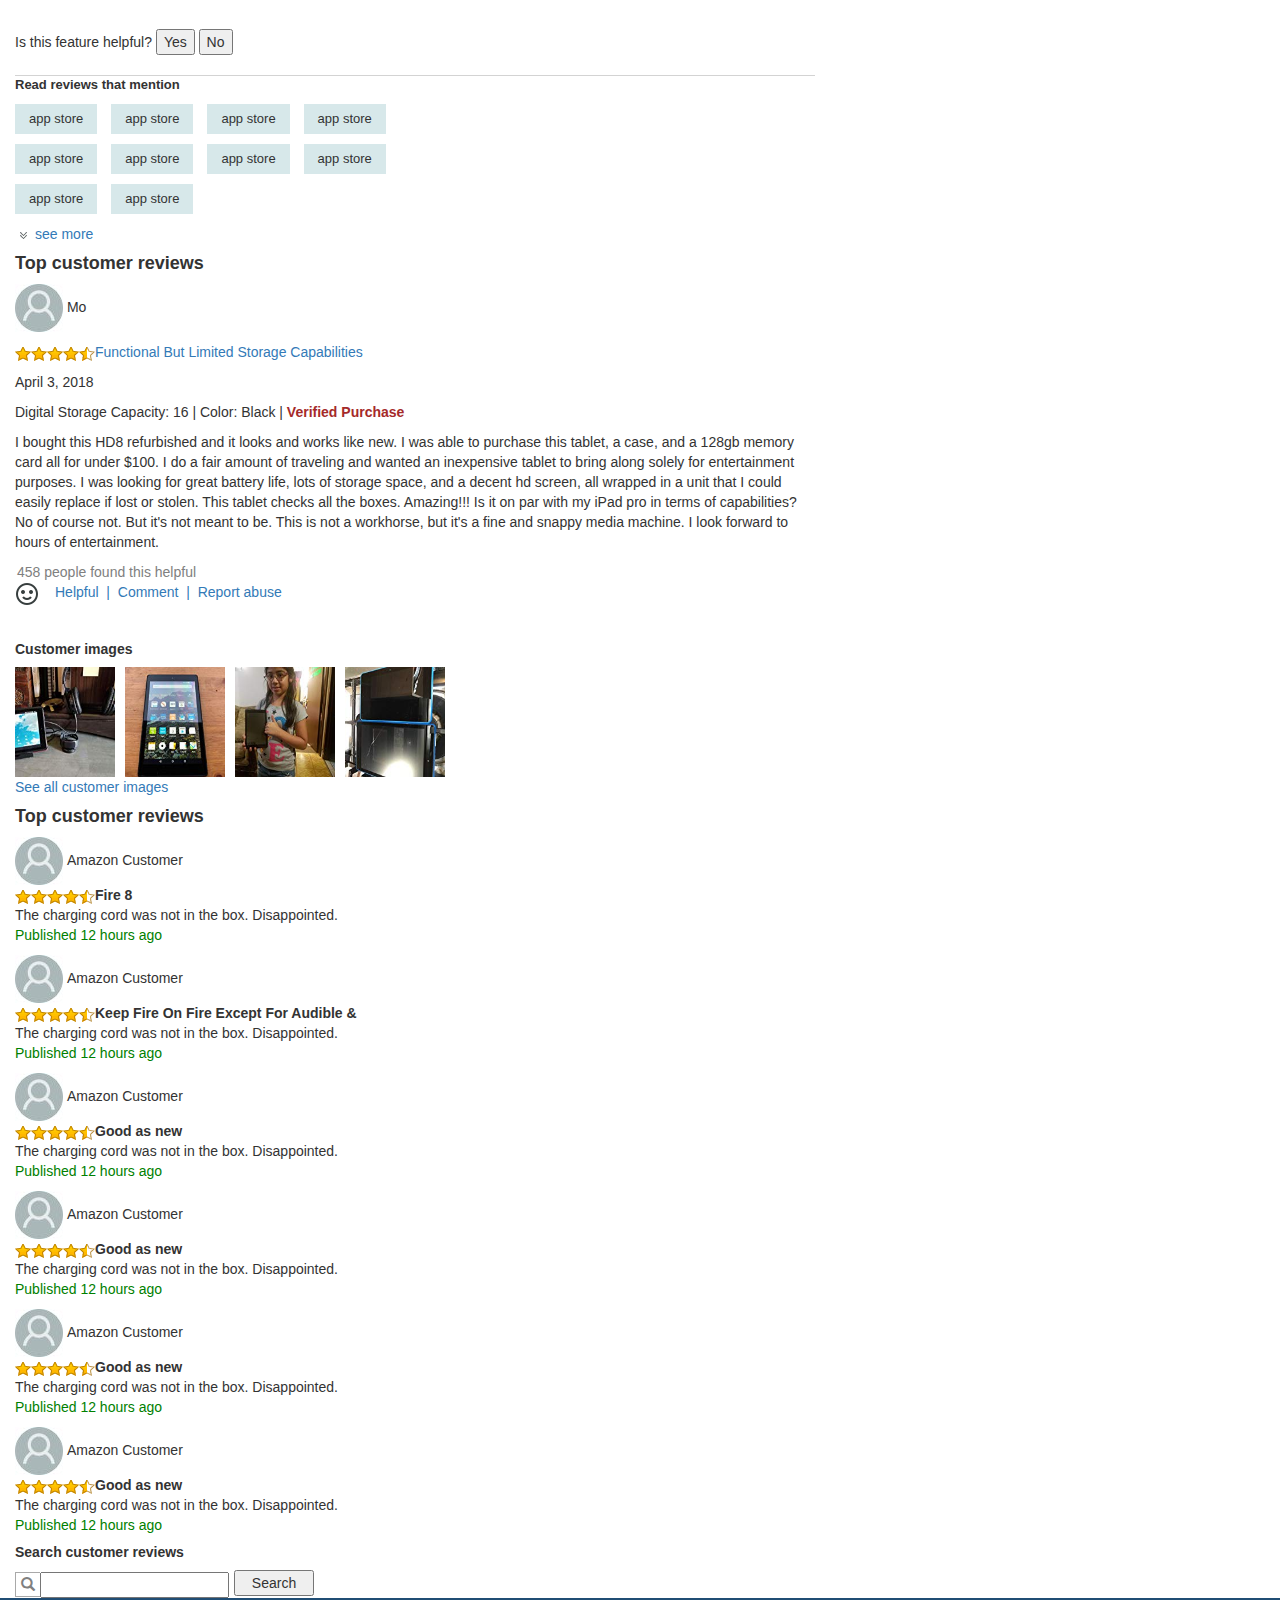
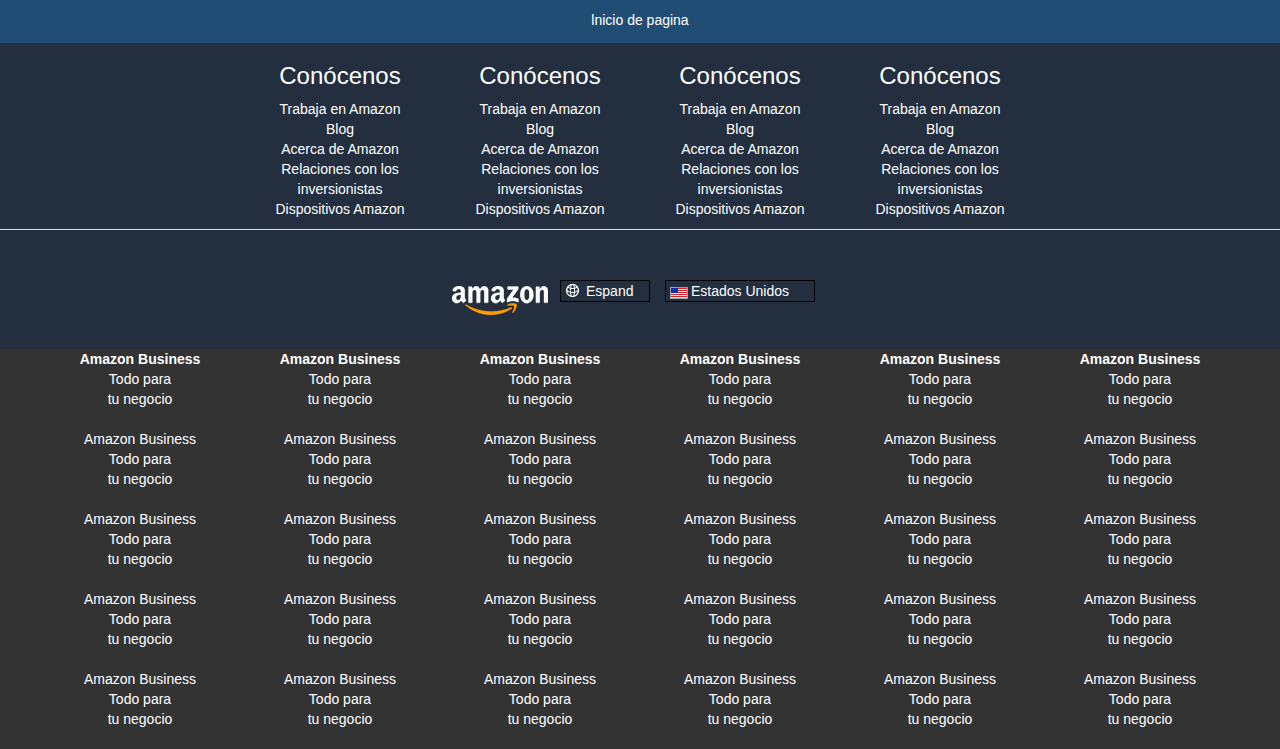
<file: yamaxun/detail.html>
<!DOCTYPE html>
<html>
	<head>
		<meta charset="UTF-8">
		<meta name="viewport" content="width=device-width,initial-scale=1,user-scalable=no"/>
		<title>detail</title>
		<link rel="stylesheet" type="text/css" href="css/default.css"/>
		<link rel="stylesheet" type="text/css" href="css/detail.css"/>
		<link rel="stylesheet" type="text/css" href="bootstrap/css/bootstrap.min.css"/>
		<script type="text/javascript" src="js/jquery-3.3.1.js" ></script>
		<script src="bootstrap/js/bootstrap.min.js" type="text/javascript" charset="utf-8"></script>
		<script type="text/javascript" src="js/default.js" ></script>
		<script type="text/javascript" src="js/detail.js" ></script>
		<script type="text/javascript" src="js/jquery.jqzoom-core(1).js" ></script>
	</head>
	<body>
		<!--<div class="zhezhao">
		</div>-->
		<header>
			<div class="container-fluid">
				<a href=""><img src="img/head.jpg" style="width: 100%;"/></a>
			</div>
			<!--搜索栏-->
			<div class="main-top">
				<div class="search container-fluid">			
				<div class="row">
					<!--搜索一-->
					 <div class="search1 pull-left clo-lg-2 clo-md-2 clo-sm-2 col-xs-2" <!--style="min-width: 150px;-->">
						<div class="search1-logo">
							<img src="img/default-logo.png"/>
						    <a href="#">try prime</a>
						</div>						
					 </div>
					
	    
					<!--搜索二-->
					<div class="search2 pull-left clo-lg-7 clo-md-7 clo-sm-7 col-xs-7">					
						<form>
					        <div class="input-group">
								<div for="username" class="input-group-btn">
									<button type="button" class="btn btn-default dropdown-toggle" data-toggle="dropdown">
										<font class="search2-menu">Arte</font>
										<span class="caret"></span>
									</button>
									<ul class="dropdown-menu search2-list" style="overflow-y: auto; height: 250px;">
										<li><a href="#">Tolods los departments</a></li>
										<li><a href="#">Skills</a></li>
										<li><a href="#">Aparatos</a></li>
										<li><a href="">Auto</a></li>
										<li><a href="#">Bete</a></li>
										<li><a href="#">Tolods los departments</a></li>
										<li><a href="#">Skills</a></li>
										<li><a href="#">Aparatos</a></li>
										<li><a href="">Auto</a></li>
										<li><a href="#">Bete</a></li>
										
									</ul>
								</div>
							    
							    <input type="text" name="" id="username" value="" class="form-control"/> 
							    <label class="input-group-addon" style="background-color: sandybrown;"><span class="glyphicon glyphicon-search"></span></label>				                         
					        </div>
					    </form>    
					</div>
					
					<!--搜索三-->
					<div class="search3 pull-right clo-lg-3 clo-md-3 clo-sm-3 col-xs-3">
						<a href=""><img src="img/de-search3.jpg" class="img-responsive"/></a>
					</div>
			    </div> 
		      </div>
		      <!--搜索结束-->
		      <!--导航条开始-->
		      <div class="nav">
		      	<!--导航左边地址开始-->
		      	
			      	 <div class="address" data-toggle="modal" data-target="#myModal">
			      	 	<a href="#">
			      	 		<span>Deliver to</span>
			      	 		<font>China</font> 	
			      	 	</a>	
			      	 </div>
			      	 
						<!-- 模态框（Modal） -->
							<div class="modal fade" id="myModal" tabindex="-1" role="dialog" aria-labelledby="myModalLabel" aria-hidden="true" style="top: 50px;width: 500ox;">
								<div class="modal-dialog" style="width: 410px;">
									<div class="modal-content">
										<div class="modal-header">
											<button type="button" class="close" data-dismiss="modal" aria-hidden="true">
												&times;
											</button>
											<h4 class="modal-title" id="myModalLabel">
												Elige tu ubicación
											</h4>
										</div>
										<div class="modal-body">
											<div class="tan-content">
											<p>Las opciones y velocidades de envío pueden variar según la dirección</p>
											<input type="button" name="" id="" value="envío pueden variar según la dirección" class="btn-warning form-control " />
										    <div class="order">
										        <span class="line"></span>
										        <span class="txt">New to Amazon?</span>
										        <span class="line"></span>
									    	</div>
									    	<div class="shuru">
									    		<input type="text" name="" id="" value="" class="tan-input form-control"/><!--<input type="button" name="" id="" value="" class="btn-primary shuru-btn"/>-->
									    	</div>
									    	
									     </div>
										</div>
										<div class="modal-footer">
											<button type="button" class="btn btn-default" data-dismiss="modal">关闭
											</button>
											<button type="button" class="btn btn-warning">
												List go
											</button>
										</div>
									</div><!-- /.modal-content -->
								</div><!-- /.modal -->
							</div>
						<!--0000000000000000000000000-->	
		      	 <!--地址结束-->
		      	 
		      	 <!--导航中间-->
		      	 <div class="nav-mid">		      	 	
		      	 	<div style="position: relative;" class="pop" class="pull-left" >
			      	 	<div class="department">
	                        <!--<button type="button" 
					            title="Popover title" data-container="body"
					             data-placement="bottom" data-trigger="hover"
					            data-content="底部的 Popover 中的一些内容 —— destroy 方法">
					                Ddepartment<span class="caret"></span>
	                        </button>-->
	                        <a href="Department.html">Ddepartment</a><span class="caret"></span>
	
	                    </div>
	                    
	                    <div class="popover fade bottom in pop-list" role="tooltip" id="" style="top: 20px; left: -50px;">
	                       <div class="arrow" style="position: absolute; left: 130px;"></div>
	                       <!--<div class="clearfix" style="width: 570px;">-->
		                       	<div class="pull-left down1">
			                        <ul class="list-unstyled" style="padding: 10px;font-size: 13px;">
			                        	<li style="color: orange;"><a href="">Prime Video</a><span class="glyphicon glyphicon-chevron-right pull-right" ></span></li>	                    	  
			                        	<li><a href="">Amazon Music</a><span class="glyphicon glyphicon-chevron-right pull-right" ></span></li>
			                        	<li><a href="">Tienda Apps para Android</a><span class="glyphicon glyphicon-chevron-right pull-right" ></span></li>
			                        	<li><a href="">Echo y Alexa</a><span class="glyphicon glyphicon-chevron-right pull-right" ></span></li>
			                        	<li><a href="">Tablets Fire</a><span class="glyphicon glyphicon-chevron-right pull-right" ></span></li>		                      	
			                        	<li><a href="">Fire TV</a><span class="glyphicon glyphicon-chevron-right pull-right" ></span></li>
			                        	<hr width="220px" style="margin: 0;"/>
			                        	<li><a href="">E-readers Kindle y Libros</a><span class="glyphicon glyphicon-chevron-right pull-right" ></span></li>
			                        	<li><a href="">Libros y Audible</a><span class="glyphicon glyphicon-chevron-right pull-right" ></span></li>
			                        	<li><a href="">Películas, Música y Juegos</a><span class="glyphicon glyphicon-chevron-right pull-right" ></span></li>
			                        	<li><a href="">Electrónicos, computadoras y oficina</a><span class="glyphicon glyphicon-chevron-right pull-right" ></span></li>
			                        	<li><a href="">Hogar, Jardín y Herramientas</a><span class="glyphicon glyphicon-chevron-right pull-right" ></span></li>
			                        	<li><a href="">Alimentos y Abarrotes</a><span class="glyphicon glyphicon-chevron-right pull-right" ></span></li>
			                        	<li><a href="">Belleza y Salud</a><span class="glyphicon glyphicon-chevron-right pull-right" ></span></li>
			                        	<li><a href="">Ropa, Calzado y Joyería</a><span class="glyphicon glyphicon-chevron-right pull-right" ></span></li>
			                        	<hr width="220px" style="margin: 0;"/>
			                        	<li><a href="">Handmade</a><span class="glyphicon glyphicon-chevron-right pull-right" ></span></li>
			                        	<li><a href="">Deportes y Aire libre</a><span class="glyphicon glyphicon-chevron-right pull-right" ></span></li>
			                        	<li><a href="">Automotriz e Industrial</a><span class="glyphicon glyphicon-chevron-right pull-right" ></span></li>
			                        	<li><a href="">Servicios para el hogar</a><span class="glyphicon glyphicon-chevron-right pull-right" ></span></li>
			                        	<li><a href="">Productos de pago y crédito</a><span class="glyphicon glyphicon-chevron-right pull-right" ></span></li>
			                        	<li><a href="">Mapa de Tiendas</a><span class="glyphicon glyphicon-chevron-right pull-right" ></span></li>
			                        </ul>
			                    </div>  
			                    <!--右侧菜单开始-->
			                        <div class="pull-left down2">
			                        	<!--<ul>
			                        		<li>-->
			                        			<!--第一个-->
				                        		<center class="pop2" >
				                        			<!--左边-->
				                        			<div class="pop2-1 pull-left" style="color: black; width: 250px;">
				                        				<h4 style="color: orange;margin: 0;"class="text-left">Prime Video</h3>
				                        				<ul class="list-unstyled text-left pop2l" style="font-size: px;">
				                        					<ul class="list-group list-unstyled">
					                        					<li><a href="">Todo en</a></li>
					                        					<li><a href="">Todo en series de TV, películas y más</a></li>
					                        				</ul>	
					                        				
					                        				<ul class="list-group list-unstyled">
					                        					<li><a href="">Incluido en Prime</a></li>
					                        					<li><a href="">Originales de Amazon, exclusivas y mucho más</a></li>
					                        				</ul>
					                        				
					                        				<ul class="list-group list-unstyled">	
					                        					<li><a href="">Canales</a></li>
					                        					<li><a href="">HBO, SHOWTIME, STARZ y más</a></li>
					                        				</ul>
					                        				
					                        				<hr width="220px" style="margin: 0;"/>
					                        				<ul class="list-group list-unstyled">
					                        					<li><a href="">Alquilar o Comprar</a><li>
				                        					    <li><a href="">Canales</a></li>
				                        					</ul> 
				                        					
				                        					<ul class="list-group list-unstyled">
				                        					    <li><a href="">HBO, SHOWTIME, STARZ y más</a></li>
				                        					    <li><a href="">Alquilar o Comprar</a>
				                        			        </ul> 
				                        					
				                        				</ul>	
				                        			</div>
				                        			<!--右边-->
				                        			<div class="pop2-1 pull-left" style="color: black;margin-left: 10px;width: 180px;">
				                        				<h4 style="color: orange;margin: 0;">Más para explorar</h3>
				                        				<ul class="list-unstyled text-left pop2r" style="font-size: 13px;">
				                        					<ul class="list-group list-unstyled">
					                        					<li><a href="">Todo en Videos</a></li>
					                        					<li><a href="">Todo en series de TV, películas y más</a></li>
				                        					</ul>
				                        					
				                        					<ul class="list-group list-unstyled">
					                        					<li><a href="">Incluido en Prime</a></li>
					                        					<li><a href="">Originales de Amazon, exclusivas y mucho más</a></li>
				                        					</ul>
				                        					
				                        					
				                        					<!--<li><a href="">Canales</a></li>
				                        					<li><a href="">HBO, SHOWTIME, STARZ y más</a></li>
				                        					<li><a href="">Alquilar o Comprar</a><p>-->			        
				                        			  </ul>	
				                        			</div>
				                        			<div class=""style="clear: both;"></div>
				                        			<img src="img/nav-down .png"/>
				                        		</center>
			                        		
			                        		<!--<li>-->
			                        			<!--第二个-->
			                        	
				                        		<!--<center class="pop2" style="background: url(img/det-3.png);">
				                        			<div class="pop2-1" style="color: black;">
				                        				aaaaaaaaaaaa
				                        			</div>
				                        			<div class="pop2-2">
				                        				
				                        			</div>
				                        		</center>-->
				                        		
				                        		
				                        		<center class="pop2" >
				                        			<!--左边-->
				                        			<div class="pop2-1 pull-left" style="color: black; width: 250px;">
				                        				<h4 style="color: orange;margin: 0;"class="text-left">Prime Video</h3>
				                        				<ul class="list-unstyled text-left pop2l" style="font-size: px;">
				                        					<ul class="list-group list-unstyled">
					                        					<li><a href="">Todo en</a></li>
					                        					<li><a href="">Todo en series de TV, películas y más</a></li>
					                        				</ul>	
					                        				
					                        				<ul class="list-group list-unstyled">
					                        					<li><a href="">Incluido en Prime</a></li>
					                        					<li><a href="">Originales de Amazon, exclusivas y mucho más</a></li>
					                        				</ul>
					                        				
					                        				<ul class="list-group list-unstyled">	
					                        					<li><a href="">Canales</a></li>
					                        					<li><a href="">HBO, SHOWTIME, STARZ y más</a></li>
					                        				</ul>
					                        				
					                        				<hr width="220px" style="margin: 0;"/>
					                        				<ul class="list-group list-unstyled">
					                        					<li><a href="">Alquilar o Comprar</a><li>
				                        					    <li><a href="">Canales</a></li>
				                        					</ul> 
				                        					
				                        					<ul class="list-group list-unstyled">
				                        					    <li><a href="">HBO, SHOWTIME, STARZ y más</a></li>
				                        					    <li><a href="">Alquilar o Comprar</a>
				                        			        </ul> 
				                        					
				                        				</ul>	
				                        			</div>
				                        			<!--右边-->
				                        			<div class="pop2-1 pull-left" style="color: black;margin-left: 10px;width: 180px;">
				                        				<h4 style="color: orange;margin: 0;">Más para explorar</h3>
				                        				<ul class="list-unstyled text-left pop2r" style="font-size: 13px;">
				                        					<ul class="list-group list-unstyled">
					                        					<li><a href="">Todo en Videos</a></li>
					                        					<li><a href="">Todo en series de TV, películas y más</a></li>
				                        					</ul>
				                        					
				                        					<ul class="list-group list-unstyled">
					                        					<li><a href="">Incluido en Prime</a></li>
					                        					<li><a href="">Originales de Amazon, exclusivas y mucho más</a></li>
				                        					</ul>
				                        					
				                        					
				                        					<!--<li><a href="">Canales</a></li>
				                        					<li><a href="">HBO, SHOWTIME, STARZ y más</a></li>
				                        					<li><a href="">Alquilar o Comprar</a><p>-->			        
				                        			  </ul>	
				                        			</div>
				                        			<div class=""style="clear: both;"></div>
				                        			<img src="img/nav-down .png"/>
				                        		</center>
			                        		<!--</li>-->
			                        		
			                        		<!--<li>-->
			                        			<!--第三个-->
			                        	
				                        		<center class="pop2" >
				                        			<!--左边-->
				                        			<div class="pop2-1 pull-left" style="color: black; width: 250px;">
				                        				<h4 style="color: orange;margin: 0;"class="text-left">Prime Video</h3>
				                        				<ul class="list-unstyled text-left pop2l" style="font-size: px;">
				                        					<ul class="list-group list-unstyled">
					                        					<li><a href="">Todo en</a></li>
					                        					<li><a href="">Todo en series de TV, películas y más</a></li>
					                        				</ul>	
					                        				
					                        				<ul class="list-group list-unstyled">
					                        					<li><a href="">Incluido en Prime</a></li>
					                        					<li><a href="">Originales de Amazon, exclusivas y mucho más</a></li>
					                        				</ul>
					                        				
					                        				<ul class="list-group list-unstyled">	
					                        					<li><a href="">Canales</a></li>
					                        					<li><a href="">HBO, SHOWTIME, STARZ y más</a></li>
					                        				</ul>
					                        				
					                        				<hr width="220px" style="margin: 0;"/>
					                        				<ul class="list-group list-unstyled">
					                        					<li><a href="">Alquilar o Comprar</a><li>
				                        					    <li><a href="">Canales</a></li>
				                        					</ul> 
				                        					
				                        					<ul class="list-group list-unstyled">
				                        					    <li><a href="">HBO, SHOWTIME, STARZ y más</a></li>
				                        					    <li><a href="">Alquilar o Comprar</a>
				                        			        </ul> 
				                        					
				                        				</ul>	
				                        			</div>
				                        			<!--右边-->
				                        			<div class="pop2-1 pull-left" style="color: black;margin-left: 10px;width: 180px;">
				                        				<h4 style="color: orange;margin: 0;">Más para explorar</h3>
				                        				<ul class="list-unstyled text-left pop2r" style="font-size: 13px;">
				                        					<ul class="list-group list-unstyled">
					                        					<li><a href="">Todo en Videos</a></li>
					                        					<li><a href="">Todo en series de TV, películas y más</a></li>
				                        					</ul>
				                        					
				                        					<ul class="list-group list-unstyled">
					                        					<li><a href="">Incluido en Prime</a></li>
					                        					<li><a href="">Originales de Amazon, exclusivas y mucho más</a></li>
				                        					</ul>
				                        					
				                        					
				                        					<!--<li><a href="">Canales</a></li>
				                        					<li><a href="">HBO, SHOWTIME, STARZ y más</a></li>
				                        					<li><a href="">Alquilar o Comprar</a><p>-->			        
				                        			  </ul>	
				                        			</div>
				                        			<div class=""style="clear: both;"></div>
				                        			<img src="img/nav-down .png"/>
				                        		</center>
			                        		<!--</li>
			                        	</ul>-->

		                        </div>

	                    </div>
  
                    </div>
		      	 	<div class="nav-list ">
		      	 		<ul class="nav nav-pills">
			      	 		<li><a href="#">Your Amazon.com</a></li>
			      	 		<li><a href="#">oday's Deals</a></li>
			      	 		<li><a href="#">Gift Cards</a></li>
			      	 		<li><a href="#">Registry</a></li>
			      	 		<li><a href="#">Sell</a></li>
			      	 		<li><a href="#">Treasure Truck</a></li>
			      	 	</ul>
			      	 	
		      	 	</div>		      	 	
		      	 </div>		      	 
		      	 <!--导航中间结束-->
		      	 <!--导航右边开始-->
		      	 <div class="nav-right">
		      	 	<!--右边第一个弹出框开始-->
		      	 	<div style="position: relative;" class="pop" class="pull-left">
		      	 		<div class="nav-right1">
		      	 			<p>ES</p>
		      	 	        <p><img src="img/de-globle.png"/><span class="caret"></span></p> 
		      	 		</div>
		      	 		<div class="popover fade bottom in pop-list" role="tooltip" id="" style="left: 860px;top:28px">
	                       <div class="arrow" style="position: absolute; top: -10px;"></div>  
		      	 		    <div class="pop_r1">
		      	 		    	<div class="r1l">
		      	 		    		<img src="img/de-popr1.png"/>
		      	 		    		<img src="img/de-pop-r2.png"/>
		      	 		    	</div>
		      	 		    	<div class="r1r">
		      	 		    		<p>English - EN</p>
		      	 		    	    <p>Español - ES</p>
		      	 		    	    <p><a href="">Más información</a></p>
		      	 		    	</div>
		      	 		    	
		      	 		    </div>
		      	 		</div>     	 	    
		      	 	</div>
		      	 	<!--右边第一个弹出框结束-->
		      	 	
		      	 	<!--右边第二个弹出框开始-->
		      	 	<div style="position: relative;" class="pop" class="pull-left">
		      	 		<a href="login.html" class="nav-right2">
			      	 		<p>Hola. Identifícate</p>
			      	 	    <p>Cuenta y Listas<span class="caret"></span></p>      	 	    
		      	 	    </a>
		      	 	   <div class="popover fade bottom in pop-list" role="tooltip" id="" style="left: 850px;top:25px">
	                       <div class="arrow" style="position: absolute; top: -10px;"></div> 
	                       <div class="nav-right2-content">
	                       	
	                       	   <div class="nav-right2-content1">
	                       	   	   <input type="button" name="" id="" value="Identifícate" class="btn-warning "/>
	                       	   	   <p>?Eres un cliente nuevo!</p>
	                       	   	   <a href="register.html">Empieza aquí.</a>
	                       	   </div>
	                       	   
	                       	   <div class="nav-right2-content2">
	                       	   	    <div class="nav-right2-content2-1">
	                       	   	    	<h4 style="color: orangered;">Más para explorar</h4>
				                           <ul class="list-unstyled">
				                        	  <li><a href="">Todo en Videos</a></li>
				                              <li><a href="">Todo en series de TV, películas y más</a></li>
				                        	  <li><a href="">Incluido en Prime</a></li>
				                        	  <li><a href="">Originales de Amazon, exclusivas y mucho más</a></li>
				                        	  <li><a href="">Canales</a></li>
				                        	  <li><a href="">HBO, SHOWTIME, STARZ y más</a></li>
				                        	  <li><a href="">Alquilar o Comprar</a><p>										        
				                            </ul>				
	                       	   	    </div>
	                       	   	    <div class="nav-right2-content2-2">
	                       	   	    	<h4 style="color: orangered;">explorar</h4>
				                           <ul class="list-unstyled">
				                        	  <li><a href="">Todo en Videos</a></li>
				                              <li><a href="">Todo en series de TV, películas y más</a></li>
				                        	  <li><a href="">Incluido en Prime</a></li>
				                        	  <li><a href="">Originales de Amazon, exclusivas y mucho más</a></li>
				                        	  <li><a href="">Canales</a></li>
				                        	  <li><a href="">HBO, SHOWTIME, STARZ y más</a></li>
				                        	  <li><a href="">Alquilar o Comprar</a><p>										        
				                            </ul>	
	                       	   	    </div>
	                       	   </div>
	                       </div>
		      	 	   </div>
		      	 	</div>
		      	 	<!--右边第二个弹出框结束-->
		      	 	
		      	 	<div class="nav-right3">
		      	 	    <p>Predios</p>      	 	    
		      	 	</div>
		      	 	
		      	 	<!--右边导航第三个弹出框开始-->
		      	 	<div style="position: relative;" class="pop" class="pull-left">
		      	 		<div class="nav-right3">
		      	 	      <p>Prueba Prime<span class="caret"></span></p>      	 	    
		      	 	    </div>
		      	 	    <div class="popover fade bottom in pop-list" role="tooltip" id="" style="left: 1030px;top:20px">
	                       <div class="arrow" style="position: absolute; top: -10px;"></div> 
		      	 	        <div class="nav-right3-content">
		      	 	        	<img src="img/de-pop-r3_2.png"/>
		      	 	        	<p>Disfruta envío rápido y gratis </p>
		      	 	        	<p>en más de 100 millones de </p>
		      	 	        	<p>productos cuando empiezas tu </p>
		      	 	        	<p>prueba gratis de 30 días</p>
		      	 	        	<input type="button" name="" id="" value="Prueba Prime" class="btn-warning"/>
		      	 	        	<img src="img/de-pop-r3.png" width="110px" height="130px"/>
		      	 	        </div>
		      	 	        
		      	 	        
		      	 	    </div>
		      	 	</div>
		      	 	
		      	 	<!--右边导航第三个弹出框结束-->
		      	 	
		      	 	<div class="nav-right4">
		      	 	   <a href="gouwucar.html" class="gouwu-car">
		      	 	   	  <span>0</span>
		      	 	   </a>
		      	 	   <font>Carrito</font>
		      	 	</div>     	 	
		      	 </div>
		      	 <!--导航右边结束-->
	 
		      </div>
		      <!--导航结束-->
			</div>						
		</header>
	
	    <!--中间内容开始-->
	      <div class="det-mian">
	      	<!--中间内容的头部-->
	      	  <div class="det-main-top">
	      	      <!--中间内容的头部第一块开始-->
	      	  	<div class="det-main-top1">
	      	  		<ul class="list-unstyled clearfix">
	      	  			<li><a href="">Amazon Devices</a></li>
	      	  			<li><a href="">Echo & Alexa</a></li>
	      	  			<li><a href="">Fire Fire </a></li>
	      	  			<li><a href="">Tablets Amazon</a></li>
	      	  			<li><a href="">TV Kindle</a></li>
	      	  			<li><a href="">Dash Button</a></li>
	      	  			<li><a href="">Amazon Cloud</a></li>
	      	  			<li><a href="">Cam Accesso</a></li>
	      	  			<li><a href="">ries Cert</a></li>
	      	  			<li><a href="">ified Refur</a></li>
	      	  			<li><a href="">bished Help</a></li>
	      	  			<li><a href="">dle Support</a></li>
	      	  			<li><a href=""> Manage</a></li>
	      	  			<li><a href="">Your Cont</a></li>
	      	  			<li><a href="">ent and</a></li>
	      	  		</ul>
	      	  	</div>
	      	  	<!--中间内容的头部第一块结束-->
	      	  	
	      	  	<!--中间内容头部的第二块开始-->
	      	  	 <div class="det-main-top2">
	      	  	 	<img src="img/det-1.png"/>
	      	  	 </div>
	      	  	<!--中间内容头部的第二块结束-->
	      	  	
	      	  	<!--中间内容头部的第三块开始-->
	      	  	 <div class="det-main-top3" style="width: 1265px;">
	      	  	 	<div class="row det-main-top3-cont ">
	      	  	 		<div class="col-lg-3 col-md-3 col-sm-3 col-xs-3 text-left" style="padding-left: 0;">
	      	  	 		   <h2>Fire Table</h2>
	      	  	 		   <h3>Design for </br>Entertament</h3>
	      	  	 		   <img src="img/det-2.png"/>	      	  	 		   
	      	  	 	    </div>
	      	  	 	    
	      	  	 	    <div class="col-lg-3 col-md-3 col-sm-3 col-xs-3 text-left">
	      	  	 	    	<a href="">
	      	  	 	    		<img src="img/det-3.png"/>      	  	 	    		
	      	  	 	    	</a>
	      	  	 	    	<p><a href="">Certified Refurbished Fire 7, 8 GB</a></p>
	      	  	 	    	<p>$39.99</p>
	      	  	 	    </div>	
	      	  	 	    
	      	  	 	    <div class="col-lg-3 col-md-3 col-sm-3 col-xs-3 text-left">
	      	  	 	    	<a href="">
	      	  	 	    		<img src="img/det-3.png"/>      	  	 	    		
	      	  	 	    	</a>
	      	  	 	    	<p><a href="">Certified Refurbished Fire 7, 8 GB</a></p>
	      	  	 	    	<p>$39.99</p>
	      	  	 	    </div>
	      	  	 	    
	      	  	 	    <div class="col-lg-3 col-md-3 col-sm-3 col-xs-3 text-left" >
	      	  	 	    	<a href="">
	      	  	 	    		<img src="img/det-3.png"/>      	  	 	    		
	      	  	 	    	</a>
	      	  	 	    	<p><a href="">Certified Refurbished Fire 7, 8 GB</a></p>
	      	  	 	    	<p>$39.99</p>
	      	  	 	    </div>
	      	  	 	</div>   	  	 	
	      	  	 </div>
	      	  	<!--中间内容头部的第三块结束-->      	  	
	      	  </div>
	      	  
	      	  <!--中间内容的中间container-->
	      	  <div class="container-fluid">
	      	  	 <div class="main-mid1">
	      	  	 	<p><strong>$20 off Certified Refurbished Fire TV | $59.99 $39.99. Limited-time offer.</strong><a href=""> Learn more</a></p>
	      	  	 </div>
	      	  	 
	      	  	 <!--中间内容的块二开始-->
	      	  	 <!--左边放大镜开始-->
	      	  	 <div class="main-mid2">
	      	  	 	<div class="main-mid2l">
	      	  	 		<div class="img-sl">
			      	  	 	<ul class="list-unstyled">
			      	  	 		<li><img src="img/det1.jpg"/></li>
			      	  	 		<li><img src="img/det2.jpg"/></li>
			      	  	 		<li><img src="img/det3.jpg"/></li>
			      	  	 		<li><img src="img/det4.jpg"/></li>
			      	  	 		<li><img src="img/det5.jpg"/></li>
			      	  	 		<li><img src="img/det6.jpg"/></li>
			      	  	 		<li><img src="img/det7.jpg"/></li>
			      	  	 	</ul>
		      	  	    </div>
		      	  	 
		      	  	    <div class="big-img">
								<ul class="list-unstyled">
									<li class="jqzoom"><img src="img/det1-small.jpg" jqimg="img/det1-big.jpg" id="bigImg"/></li>
									<li class="jqzoom"><img src="img/det2-small.jpg" jqimg="img/det2-big.jpg" id="bigImg"/></li>
									<li class="jqzoom"><img src="img/det3-small.jpg" jqimg="img/det3-big.jpg" id="bigImg"/></li>
									<li class="jqzoom"><img src="img/det4-small.jpg" jqimg="img/det4-big.jpg" id="bigImg"/></li>
									<li class="jqzoom"><img src="img/det5-small.jpg" jqimg="img/det5-big.jpg" id="bigImg"/></li>
									<li class="jqzoom"><img src="img/det6-small.jpg" jqimg="img/det6-big.jpg" id="bigImg"/></li>
									<li class="jqzoom"><img src="img/det7-small.jpg" jqimg="img/det7-big.jpg" id="bigImg"/></li>
								</ul>
					    </div>
	      	  	 	</div>
		      	  	<!--左边放大镜结束-->
                      
                      <!--中间开始-->
                        <div class="main-mid2m">
                        	<div class="main-mid2m1">
                        		<h3>Certified Refurbished Fire HD 8 Tablet with Alexa, 8" HD Display, 16 GB, Black - with Special Offers</h3>
                        	    <p>by <a href="">Amazon</a></p>                        	    
                        	</div>
                        	
                        	<!--星星进度条开始-->
                        	<div style="position: relative;" class="pop" class="pull-left xing" >
	                        	<!--星星图片-->
	                        	<div class="xingxing">
	                        		<span><img src="img/xing.png"/></span>
	                        		<span class="caret"></span>
	                        	</div>

	                        	<div class="popover fade bottom in pop-list" role="tooltip" id="" style="top: 12px; left: 20px;">
	                               <div class="arrow" style="position: absolute; left: 70px;"></div>
	                        	    <!--进度条开始-->     	    
	                        	    <div class="jin-cont">
	                        	    	<p class="text-center">jin-cont</p>
	                        	    	
	                        	    	<div class="jin-l">
	                        	    		<ul class="list-unstyled">
	                        	    			<li><a href="#">5 star</a></li>
	                        	    			<li><a href="#">5 star</a></li>
	                        	    			<li><a href="">5 star</a></li>
	                        	    			<li><a href="">5 star</a></li>
	                        	    			<li><a href="">5 star</a></li>
	                        	    		</ul>
	                        	    	</div>
	                        	    	
	                        	    	<div class="jin-m jindu">
	                        	    		<div class="progress" >
											    <div class="progress-bar progress-bar-warning jindu1" role="progressbar" aria-valuenow="60" 
											        aria-valuemin="0" aria-valuemax="100" style="width: 0%;">
											        <!--<span class="sr-only">65% 完成</span>-->
											    </div>
											</div>
											
											<div class="progress">
											    <div class="progress-bar progress-bar-warning jindu2" role="progressbar" aria-valuenow="60" 
											        aria-valuemin="0" aria-valuemax="100" style="width: 0%;">
											        <!--<span class="sr-only">15% 完成</span>-->
											    </div>
											</div>
											
											
											<div class="progress ">
											    <div class="progress-bar progress-bar-warning jindu3" role="progressbar" aria-valuenow="60" 
											        aria-valuemin="0" aria-valuemax="100" style="width: 0%;">
											        <!--<span class="sr-only">7% 完成</span>-->
											    </div>
											</div>
											
											
											<div class="progress">
											    <div class="progress-bar progress-bar-warning jindu4" role="progressbar" aria-valuenow="60" 
											        aria-valuemin="0" aria-valuemax="100" style="width: 0%;">
											        <!--<span class="sr-only">11% 完成</span>-->
											    </div>
											</div>
											
											
											<div class="progress">
											    <div class="progress-bar progress-bar-warning jindu5" role="progressbar" aria-valuenow="60" 
											        aria-valuemin="0" aria-valuemax="100" style="width: 0%;">
											        <!--<span class="sr-only">2% 完成</span>-->
											    </div>
											</div>
	                        	    	</div>
	                        	    	
	                        	    	
	                        	    	<div class="jin-r">
	                        	    		<ul class="list-unstyled">
	                        	    			<li>62%</li>
	                        	    			<li>30%</li>
	                        	    			<li>20%</li>
	                        	    			<li>15%</li>
	                        	    			<li>7%</li>
	                        	    		</ul>  	    		
	                        	    	</div>
			                        	<div class=""style="clear: both;"></div>
			                        	<p class="text-center"><a href="">See all 778 reviews</a></p>
	                        	    </div>
	                        	    
									
	                        	<!--进度调结束-->
	                        	
	                        	</div>
	                        	
                        	</div>
                        	
                        	<!--星星进度条结束-->
                        	<div class="xinghou">
                        		<p><a href=""> &nbsp;776 customer reviews</a>&nbsp;  | &nbsp; <a href="">332 answered questions</a></p>
                        	</div>
                        	
                        	<div class="main-mid2m2">
                        		<p>List Price : <del>$64.99</del></p>
                        		<p>With Deal : <span>$49.99</span></p>
                        		<p>You Save : <span>$15.00 (23%)</span></p>
                        	</div>
                        	
                        	<div class="main-mid2m3">
                        		<p><b style="color: green;">In Stock</b> </p>
                        		<p>This item does not ship to <b>Mexico.</b> Please check other sellers who may ship internationally.</p>
                        		<p><a href="">Learn more</a> </p>
                        		<p>Ships from and sold by Amazon Digital Services LLC. Gift-wrap available.</p>
                        	</div>
                        	
                        	<div class="main-mid2m4">
                        		<p><span>Digital Storage Capacity: </span><b>16 GB</b></p>
                        		<input type="button" name="" id="" value="16GB" />
                        		<input type="button" name="" id="" value="32GB" />
                        	</div>
                        	
                        	<div class="main-mid2m5">
                        		<p><span>color</span><b>black</b></p>
                        		<ul>
                        			<li><span>A Certified Refurbished Fire Tablet is refurbished, tested, and certified to look and work like new</span></li>
                        		    <li><span>The next generation of our best-reviewed Fire tablet, with up to 12 hours of battery life, a vibrant 8" HD display, a 1.3 GHz quad-core processor, 1.5 GB of RAM, and Dolby Audio. More durable than the latest iPad.</span></li>
                        		    <li><span>Enjoy millions of movies, TV shows, songs, Kindle eBooks, apps and games - including Netflix, Facebook, HBO, Spotify, and more</span></li>
                        		    <li><span>A Certified Refurbished Fire Tablet is refurbished, tested, and certified to look and work like new</span></li>
                        		    <li><span>The next generation of our best-reviewed Fire tablet, with up to 12 hours of battery life, a vibrant 8" HD display, a 1.3 GHz quad-core processor, 1.5 GB of RAM, and Dolby Audio. More durable than the latest iPad.</span></li>
                        		    <li><span>Enjoy millions of movies, TV shows, songs, Kindle eBooks, apps and games - including Netflix, Facebook, HBO, Spotify, and more</span></li>
                        		    <li><span>A Certified Refurbished Fire Tablet is refurbished, tested, and certified to look and work like new</span></li>
                        		    <li><span>The next generation of our best-reviewed Fire tablet, with up to 12 hours of battery life, a vibrant 8" HD display, a 1.3 GHz quad-core processor, 1.5 GB of RAM, and Dolby Audio. More durable than the latest iPad.</span></li>
                        		    <li><span>Enjoy millions of movies, TV shows, songs, Kindle eBooks, apps and games - including Netflix, Facebook, HBO, Spotify, and more</span></li>
                        		    
                        		</ul>
                        	</div>
                        	
 

                        </div>
                        
                        
                        <!--右边开始-->
                        <div class="main-mid2r">
                          <div class="main-mid2r-cont">
                        	<p class="title">
                        		<a href="">Share</a>
                        		<img src="img/e-mail.png"/>
                        		<img src="img/face.png"/>
                        		<img src="img/tuite.png"/>
                        		<img src="img/pinpng.png"/>
                        		<a href="">1K+Shares</a>
                        	</p>
                        	
                        	<div class="main-mid2r-con">
							    <div class="form-group" style="width: 60px;">
									<label for="name">选择列表</label>
									<select class="form-control">
										<option>1</option>
										<option>2</option>
										<option>3</option>
										<option>4</option>
										<option>5</option>
										<option>6</option>
										<option>7</option>
										<option>8</option>
									</select>
								</div>
							    
							    <div class="jiaru">
							    	<img src="img/che.png" width="29px" height="29px"/>
							    	<input type="button" name="" id="" value="Add to car" class="form-control btn-warning"/>
							    </div>
							    
							    <div class="dingou">
							    	<a href="">Turn on 1-Click ordering for </a>
							    </div>
							    
							    <p class="pull-left"><input type="checkbox" name="" id="" value="" /> This is a git.</p>
							     <!--improtant弹出框开始-->
							    <div style="position: relative;" class="pop pull-left">    
								    <div class="important" style="margin-top: 5px;margin-left: 3px;">
								    	<a href=""> Is improtant?</a>
								    </div>
								    <div class="popover fade bottom in pop-list" role="tooltip" id="" style="top: 14px; left: -200px; min-width: none !important; width: 350px;">
	                                  <div class="arrow" style="position: absolute; left: 250px;"></div>
	                                    	
	                                    	<div class="imp-con">
	                                    		<span class="glyphicon glyphicon-remove pull-right"></span>
	                                    		<h5>Devices are shipped pre-registered to your account.</h5> 
												<p>
	        										Check this box if you are buying this device as a gift, or otherwise do not want your device to ship pre-registered to your account.  When the device arrives, register to an Amazon account.
		                                    	</p>
	                                    	</div>
	                                </div>  
								</div>    
							    
							    <!--important弹出框结束-->
							    
							    <div class=""style="clear: both;">
							    	
							    </div>
							    <div class="order">
									<span class="line"></span>
									<span class="txt">New?</span>
									<span class="line"></span>
								</div>
								
								<div class="checkbox">
								    <label>
								      <input type="checkbox">
								      Amazon Standing Case: 
								      <a>Charcoal Black </a>   
								      <span>$39.99</span>
								      
								    </label>
							  	</div>
							  	
							  	<div class="checkbox">
								    <label>
								      <input type="checkbox">
								      Screen Protector 2-Pack: 
								      <a>Clear</a>  
								      <span>$14.99</span>
								      
								    </label>
							  	</div>
							  	
							  	<div class="checkbox">
								    <label>
								      <input type="checkbox"> 
								      <a>Amazon.com $25 Gift Card </a> 
								      <span> $25.00</span>
								    </label>
							  	</div>
							  	
							  	
							  	<div class="checkbox">
								    <label>
								      <input type="checkbox">
								      Memory Card: 
								      <a>32 GB</a> 
								      <del>$19.99</del>  
								      <span>$12.68</span>
								      
								    </label>
							  	</div>
								<div class="dingou">
							    	<a href="">Turn on 1-Click ordering for </a>
							    </div>
							    
							    <div class="last-btn">
							    	<input type="" name="" id="" value="Add to list" class="form-control"/>
							    </div>
                          </div>
                        </div>
                        <!--右边结束-->
                     </div>  
	      	  	</div>
	      	  	 <!--中间内容的块二开始-->
	      	  	 
	      	  	 <!--中间内容的视频开始-->  	
	      	  	 <!--中间内容的视频结束-->
	      	</div>
	    </div>
	    <!--中间内容结束-->
	    
	    <!--container容器内容-->
	             <div class="container clearfix">
	             	<div class="text-center">
	             		<img src="img/det-mid4_.jpg"/>
	             	</div>
	             	
	             	<!--两边文字-->
	             	<div class="cont text-center ">
	             		<div class="containerl text-left">
	             			<!--左边-->
	             			<div class="containerl1">
	             				<h4><b>Expansive and immersive</b></h4>
			             		<h2>1080  Full HD | 224ppi</h2>
			             		<p>
			             			Fire HD 10 features a brilliant 10.1” 1080p Full HD display (1920 x 1200) with over 2 million pixels (224 ppi). Enjoy widescreen movies, videos, and games with wide viewing angles, less glare, and more brightness thanks to a stunning IPS (in-plane-switching) LCD display.
			             		</p>
	             			</div>
	             			
	             			<div class="containerl2">
	             				<h4><b>No more worrying about storage space</b></h4>
			             		<h2>Staring at 32 GB</h2>
			             		<p>
			             			Fire HD 10 comes with the most internal storage of any Fire tablet at 32 or 64 GB, great for offline video watching. Expand your storage by up to 256 GB using a microSD card, and keep photos, favorite movies, and compatible games and apps with you. Plus enjoy free unlimited cloud storage for all your Amazon content and photos taken with your Fire tablet.
			             		</p>
	             			</div>
	             			
	             			<div class="containerl2">
	             				<h4><b>No more worrying about storage space</b></h4>
			             		<h2>Staring at 32 GB</h2>
			             		<p>
			             			Fire HD 10 comes with the most internal storage of any Fire tablet at 32 or 64 GB, great for offline video watching. Expand your storage by up to 256 GB using a microSD card, and keep photos, favorite movies, and compatible games and apps with you. Plus enjoy free unlimited cloud storage for all your Amazon content and photos taken with your Fire tablet.
			             		</p>
	             			</div>
		             	</div>
		             	
		             	<!--右边-->
		             	<div class="containerr">
		             		<div class="containerl1">
	             				<h4><b>Expansive and immersive</b></h4>
			             		<h2>1080  Full HD | 224ppi</h2>
			             		<p>
			             			Fire HD 10 features a brilliant 10.1” 1080p Full HD display (1920 x 1200) with over 2 million pixels (224 ppi). Enjoy widescreen movies, videos, and games with wide viewing angles, less glare, and more brightness thanks to a stunning IPS (in-plane-switching) LCD display.
			             		</p>
	             			</div>
	             			
	             			<div class="containerl2">
	             				<h4><b>No more worrying about storage space</b></h4>
			             		<h2>Staring at 32 GB</h2>
			             		<p>
			             			Fire HD 10 comes with the most internal storage of any Fire tablet at 32 or 64 GB, great for offline video watching. Expand your storage by up to 256 GB using a microSD card, and keep photos, favorite movies, and compatible games and apps with you. Plus enjoy free unlimited cloud storage for all your Amazon content and photos taken with your Fire tablet.
			             		</p>
	             			</div>
		             	</div>
	             	</div>
	             	
	             <!--两边文字结束-->
	             <div class="text-center">
	             	<img src="img/det-main5.jpg"/>
	             </div>
	             
	             <!--图片和内容开始-->
	             <!-- 左对齐 -->
				  <div class="media">
				    <div class="media-left">
				      <img src="img/det-tuwen.jpg"/>
				    </div>
				    <div class="media-body" style="width: 450px; padding-left: 100px;">
				      <!--<h4 class="media-heading"></h4>-->
				      <div class="r1">
				    		<h4 class="media-heading"><b>Alexa on Fire tablets</b></h4>
				            <p>Alexa, the brain behind Echo, provides quick access to the information and entertainment you want, including video, music, games, audiobooks, and more. Ask Alexa questions, see your calendar, get news, show sports scores, and even control your smart home—just ask.</p>
				    	</div>
				    	
				    	<div class="r1">
				    		<h4 class="media-heading"><b>Alexa on Fire tablets</b></h4>
				            <p>Alexa, the brain behind Echo, provides quick access to the information and entertainment you want, including video, music, games, audiobooks, and more. Ask Alexa questions, see your calendar, get news, show sports scores, and even control your smart home—just ask.</p>
				    	</div>
				    </div>
				  </div>
				  <hr>
				  
				  <!-- 右对齐 -->
				  <div class="media pull-right">
				    <div class="media-body" style="width: 450px; padding-right: 100px;">
				    	<div class="r1">
				    		<h4 class="media-heading"><b>Alexa on Fire tablets</b></h4>
				            <p>Alexa, the brain behind Echo, provides quick access to the information and entertainment you want, including video, music, games, audiobooks, and more. Ask Alexa questions, see your calendar, get news, show sports scores, and even control your smart home—just ask.</p>
				    	</div>
				    	
				    	<div class="r1">
				    		<h4 class="media-heading"><b>Alexa on Fire tablets</b></h4>
				            <p>Alexa, the brain behind Echo, provides quick access to the information and entertainment you want, including video, music, games, audiobooks, and more. Ask Alexa questions, see your calendar, get news, show sports scores, and even control your smart home—just ask.</p>
				    	</div>
				    	
				 
				    </div>
				    <div class="media-right" style="margin-left: 100px;">
				      <img src="img/det-tuwen2.jpg"/>
				    </div>
				  </div>
				<!--</div>-->
	             <!--图片和内容结束-->
	             
	             <div class="">
	             	<img src="img/det-main6.jpg"/>
	             </div>
	             
	             <!--图片和内容开始-->
	             <!-- 左对齐 -->
				  <div class="media">
				    <div class="media-left">
				      <img src="img/det-tuwen3.jpg"/>
				    </div>
				    <div class="media-body" style="width: 450px; padding-left: 100px;">
				      <!--<h4 class="media-heading">左对齐</h4>-->
				      <div class="r1">
				    		<h4 class="media-heading"><b>Alexa on Fire tablets</b></h4>
				            <p>Alexa, the brain behind Echo, provides quick access to the information and entertainment you want, including video, music, games, audiobooks, and more. Ask Alexa questions, see your calendar, get news, show sports scores, and even control your smart home—just ask.</p>
				    	</div>
				    	
				    	<div class="r1">
				    		<h4 class="media-heading"><b>Alexa on Fire tablets</b></h4>
				            <p>Alexa, the brain behind Echo, provides quick access to the information and entertainment you want, including video, music, games, audiobooks, and more. Ask Alexa questions, see your calendar, get news, show sports scores, and even control your smart home—just ask.</p>
				    	</div>
				    </div>
				  </div>
				  <hr>
				  
				  <!-- 右对齐 -->
				  <div class="media pull-right">
				    <div class="media-body" style="width: 450px; padding-right: 100px;">
				    	<div class="r1">
				    		<h4 class="media-heading"><b>Alexa on Fire tablets</b></h4>
				            <p>Alexa, the brain behind Echo, provides quick access to the information and entertainment you want, including video, music, games, audiobooks, and more. Ask Alexa questions, see your calendar, get news, show sports scores, and even control your smart home—just ask.</p>
				    	</div>
				    	
				    	<div class="r1">
				    		<h4 class="media-heading"><b>Alexa on Fire tablets</b></h4>
				            <p>Alexa, the brain behind Echo, provides quick access to the information and entertainment you want, including video, music, games, audiobooks, and more. Ask Alexa questions, see your calendar, get news, show sports scores, and even control your smart home—just ask.</p>
				    	</div>
				    	
				 
				    </div>
				    <div class="media-right" style="margin-left: 100px;">
				       <img src="img/det-main7.jpg"/>
				    </div>
				  </div>
				<!--</div>-->
	             <!--图片和内容结束-->    
	             
	             <div class="">
	             	<img src="img/det-main8.jpg"/>
	             </div>
	      	  	 	 
	      	  	<!--两边文字-->
	             	<div class="cont text-center ">
	             		<div class="containerl text-left">
	             			<!--左边-->
	             			<div class="containerl1">
	             				<h4><b>Expansive and immersive</b></h4>
			             		<h2>1080  Full HD | 224ppi</h2>
			             		<p>
			             			Fire HD 10 features a brilliant 10.1” 1080p Full HD display (1920 x 1200) with over 2 million pixels (224 ppi). Enjoy widescreen movies, videos, and games with wide viewing angles, less glare, and more brightness thanks to a stunning IPS (in-plane-switching) LCD display.
			             		</p>
	             			</div>
	             			
	             			<div class="containerl2">
	             				<h4><b>No more worrying about storage space</b></h4>
			             		<h2>Staring at 32 GB</h2>
			             		<p>
			             			Fire HD 10 comes with the most internal storage of any Fire tablet at 32 or 64 GB, great for offline video watching. Expand your storage by up to 256 GB using a microSD card, and keep photos, favorite movies, and compatible games and apps with you. Plus enjoy free unlimited cloud storage for all your Amazon content and photos taken with your Fire tablet.
			             		</p>
	             			</div>

		             	</div>
		             	
		             	<!--右边-->
		             	<div class="containerr">
		             		<div class="containerl1">
	             				<h4><b>Expansive and immersive</b></h4>
			             		<h2>1080  Full HD | 224ppi</h2>
			             		<p>
			             			Fire HD 10 features a brilliant 10.1” 1080p Full HD display (1920 x 1200) with over 2 million pixels (224 ppi). Enjoy widescreen movies, videos, and games with wide viewing angles, less glare, and more brightness thanks to a stunning IPS (in-plane-switching) LCD display.
			             		</p>
	             			</div>
	             			
	             			<div class="containerl2">
	             				<h4><b>No more worrying about storage space</b></h4>
			             		<h2>Staring at 32 GB</h2>
			             		<p>
			             			Fire HD 10 comes with the most internal storage of any Fire tablet at 32 or 64 GB, great for offline video watching. Expand your storage by up to 256 GB using a microSD card, and keep photos, favorite movies, and compatible games and apps with you. Plus enjoy free unlimited cloud storage for all your Amazon content and photos taken with your Fire tablet.
			             		</p>
	             			</div>
		             	</div>
	             	</div>
	             	
	             <!--两边文字结束--> 	 
	      	  	 	
	      	  	<div class="">
	      	  		<img src="img/det-main9.jpg"/>
	      	  	</div>
	      	  	
	      	  	<div class="text-center">
	      	  		<h1><b>Technical Details</b></h1>
	      	  		<img src="img/det-main10.jpg"/>	
	      	  	</div> 	
	      	</div>
	     <!--container容器结束-->
	     
	     
	     <div class="container-fluid ">
	     	<!--表格开始-->
	     	<div class="biao clearfix">
		     	<table class="table table-striped pull-left" style="width: 643px;margin-right: 30px;border: 1px solid lightgray;">
					<!--<caption>条纹表格布局</caption>-->
					<tbody>
						<tr>
							<td style="width: 90px;">Price</td>
							<td colspan="2">$49.99 </td>
							<td></td>
	
						</tr>
						<tr>
							<td style="width: 90px;">Display</td>
							<td colspan="2">7"</td>
							<td></td>
						</tr>
						<tr>
							<td style="width: 90px;">Resolution</td>
							<td colspan="2">1024 x 600 (171 ppi)</td>
							<td></td>
						</tr>
						<tr>
							<td style="width: 90px;">Storage</td>
							<td colspan="2">Bangalore</td>
							<td></td>
						</tr>
						<tr>
							<td style="width: 90px;">Tanmay</td>
							<td colspan="2">Bangalore</td>
							<td></td>
						</tr>
						<tr>
							<td style="width: 90px;">Tanmay</td>
							<td colspan="2">Bangalore</td>
							<td></td>
						</tr>
						<tr>
							<td style="width: 90px;">Tanmay</td>
							<td colspan="2">Bangalore</td>
							<td></td>
						</tr>
						<tr>
							<td style="width: 90px;">Tanmay</td>
							<td colspan="2">Bangalore</td>
							<td></td>
						</tr>
						<tr>
							<td style="width: 90px;">Tanmay</td>
							<td colspan="2">Bangalore</td>
							<td></td>
						</tr>
					</tbody>
	        	</table>
	        	
	        	
	        	<table class="table table-striped pull-left" style="width: 643px;border: 1px solid lightgray;">
					<!--<caption>条纹表格布局</caption>-->
					<tbody>
						<tr>
							<td style="width: 90px;">Tanmay</td>
							<td colspan="2">Bangalore</td>
							<td></td>
						</tr>
						<tr>
							<td style="width: 90px;">Tanmay</td>
							<td colspan="2">Bangalore</td>
							<td></td>
						</tr>
						<tr>
							<td style="width: 90px;">Tanmay</td>
							<td colspan="2">Bangalore</td>
							<td></td>
						</tr>
						<tr>
							<td style="width: 90px;">Tanmay</td>
							<td colspan="2">Bangalore</td>
							<td></td>
						</tr>
						<tr>
							<td style="width: 90px;">Tanmay</td>
							<td colspan="2">Bangalore</td>
							<td></td>
						</tr>
						<tr>
							<td style="width: 90px;">Tanmay</td>
							<td colspan="2">Bangalore</td>
							<td></td>
						</tr>
						<tr>
							<td style="width: 90px;">Tanmay</td>
							<td colspan="2">Bangalore</td>
							<td></td>
						</tr>
						<tr>
							<td style="width: 90px;">Tanmay</td>
							<td colspan="2">Bangalore</td>
							<td></td>
						</tr>
						<tr>
							<td style="width: 90px;">Tanmay</td>
							<td colspan="2">Bangalore</td>
							<td></td>
						</tr>
					</tbody>
	        	</table>
        	</div>
        	<!--表格结束-->
        	<!--问题和答案啊开始-->
        	<div class="que-ans">
        	    <div class="question">
			     	<h2><b> Customer questions & answers</b></h2>
			     	<input type="" name="" id="" value="" placeholder="Have a question? Search for answer" class="form-control"/>
        	    </div>
        	        <div class="all-answer clearfix">
		        	    <div class="answer clearfix">
		        	    	<div class="answerl text-center">
		        	    		<p><img src="img/det-up.png"/></p>
		        	    		<p style="height: 12px;">2</p>
		        	    		<p>vote</p>
		        	    		<p><img src="img/det-down.png"/></p>
		        	    	</div>
		        	    	
		        	    	<div class="answerr clearfix">
		        	    		<div class="answerr-l">
		        	    			<p><b>question:</b></p>
		        	    			<p><b>answer:</b></p>
		        	    		</div>
		        	    		
		        	    		<div class="answerr-r">
		        	    			<p><a href="">What are special offers in the description</a></p>
		        	    		    <span>"Special Offers" are the ads you see when you turn your Fire on. The models without "Special Offers" don't have ads on the device. To me, the "Special Offers" aren't a big deal. you just swipe the screen up when you turn it on, the ad goes away, and you never see another one until you power off and power back on. </span>
		        	    		    <font>By Terry Angel on December 31, 2017</font>
		        	    		    <p><a href="">See more answers (8)</a></p>
		        	    		</div>
		        	    	</div>        	    	
		        	    </div>
		        	    
		        	    <div class="answer clearfix">
		        	    	<div class="answerl text-center">
		        	    		<p><img src="img/det-up.png"/></p>
		        	    		<p style="height: 12px;">2</p>
		        	    		<p>vote</p>
		        	    		<p><img src="img/det-down.png"/></p>
		        	    	</div>
		        	    	
		        	    	<div class="answerr clearfix">
		        	    		<div class="answerr-l">
		        	    			<p><b>question:</b></p>
		        	    			<p><b>answer:</b></p>
		        	    		</div>
		        	    		
		        	    		<div class="answerr-r clearfix">
		        	    			<p><a href="">What are special offers in the description</a></p>
		        	    		    <span>"Special Offers" are the ads you see when you turn your Fire on. The models without "Special Offers" don't have ads on the device. To me, the "Special Offers" aren't a big deal. you just swipe the screen up when you turn it on, the ad goes away, and you never see another one until you power off and power back on. </span>
		        	    		    <font>By Terry Angel on December 31, 2017</font>
		        	    		    <p><a href="">See more answers (8)</a></p>
		        	    		</div>
		        	    	</div>        	    	
		        	    </div>
		        	    
		        	    <div class="answer clearfix">
		        	    	<div class="answerl text-center">
		        	    		<p><img src="img/det-up.png"/></p>
		        	    		<p style="height: 12px;">2</p>
		        	    		<p>vote</p>
		        	    		<p><img src="img/det-down.png"/></p>
		        	    	</div>
		        	    	
		        	    	<div class="answerr clearfix">
		        	    		<div class="answerr-l">
		        	    			<p><b>question:</b></p>
		        	    			<p><b>answer:</b></p>
		        	    		</div>
		        	    		
		        	    		<div class="answerr-r">
		        	    			<p><a href="">What are special offers in the description</a></p>
		        	    		    <span>"Special Offers" are the ads you see when you turn your Fire on. The models without "Special Offers" don't have ads on the device. To me, the "Special Offers" aren't a big deal. you just swipe the screen up when you turn it on, the ad goes away, and you never see another one until you power off and power back on. </span>
		        	    		    <font>By Terry Angel on December 31, 2017</font>
		        	    		    <p><a href="">See more answers (8)</a></p>
		        	    		</div>
		        	    	</div>        	    	
		        	    </div>
		        	    
		        	    
		        	    <div class="answer">
		        	    	<div class="answerl text-center">
		        	    		<p><img src="img/det-up.png"/></p>
		        	    		<p style="height: 12px;">2</p>
		        	    		<p>vote</p>
		        	    		<p><img src="img/det-down.png"/></p>
		        	    	</div>
		        	    	
		        	    	<div class="answerr">
		        	    		<div class="answerr-l">
		        	    			<p><b>question:</b></p>
		        	    			<p><b>answer:</b></p>
		        	    		</div>
		        	    		
		        	    		<div class="answerr-r">
		        	    			<p><a href="">What are special offers in the description</a></p>
		        	    		    <span>"Special Offers" are the ads you see when you turn your Fire on. The models without "Special Offers" don't have ads on the device. To me, the "Special Offers" aren't a big deal. you just swipe the screen up when you turn it on, the ad goes away, and you never see another one until you power off and power back on. </span>
		        	    		    <font>By Terry Angel on December 31, 2017</font>
		        	    		    <p><a href="">See more answers (8)</a></p>
		        	    		    <input type="button" name="" id="" value="See more answer queston(300)"/>
		        	    		</div>
		        	    	</div> 
		        	    </div>  
        	    </div> 
        	    
        	</div>    
             <!--问题和答案啊结束-->
	     </div>
	     
	      <!--</div>-->
	     <!--用户评价开始-->
	     <div class="pingjia container-fluid clearfix">
	     	<!--评价的左边开始-->
	     	<div class="pingjial">
	     		<!--评价的左边第一部分开始-->
	     		<div class="pingjial-1">
	     			
	     		
	     		<div class="pingjial-h">
	     			<h4><b>Customer reviews</b></h4>
			     	<p><img src="img/xing.png"/>&nbsp;740</p>
	     		</div>
	     		
	     		<!--弹出框开始-->
	     		<div class="xing-pop">
	     			<div style="position: relative;" class="pop" class="pull-left" >
	     				<div class="pop-p">
	     					<p><a href="">4.1 out of 5 star</a><span class="caret"></span></p>
	     				</div>

	     			    <div class="popover fade top in pop-list" role="tooltip" id="" style="top: -115px; left: -20px;">
	                       <div class="arrow" style="position: absolute; left: 135px;"></div>
	     			       <div class="pop-con">
	     			       	 <p>Amazon calculates a product’s star ratings based on a </br>
	     			       	 	machine learned model instead of a raw data average. T</br>
	     			       	 	he model takes into account factors including the age of a rating,</br> 
	     			       	 	whether the ratings are from verified purchasers, and factors that</br>
	     			       	 	 establish reviewer trustworthiness.</br>
	     			       	 </p>
	     			       </div>
	     			    </div>	
	     		   </div>
	     	    </div>
	     	    <!--弹出框结束-->
	     	    <!--进度条开始-->
	     	     <div class="x-jindu">
	     	     	<div class="x-jindul">
	     	     		<div class="jin-cont">
	                        	    	<p class="text-center">jin-cont</p>
	                        	    	
	                        	    	<div class="jin-l">
	                        	    		<ul class="list-unstyled">
	                        	    			<li><a href="#">5 star</a></li>
	                        	    			<li><a href="#">5 star</a></li>
	                        	    			<li><a href="">5 star</a></li>
	                        	    			<li><a href="">5 star</a></li>
	                        	    			<li><a href="">5 star</a></li>
	                        	    		</ul>
	                        	    	</div>
	                        	    	
	                        	    	<div class="jin-m jindu">
	                        	    		<div class="progress" >
											    <div class="progress-bar progress-bar-warning jindu1" role="progressbar" aria-valuenow="60" 
											        aria-valuemin="0" aria-valuemax="100" style="width: 60%;">
											        <!--<span class="sr-only">65% 完成</span>-->
											    </div>
											</div>
											
											<div class="progress">
											    <div class="progress-bar progress-bar-warning jindu2" role="progressbar" aria-valuenow="60" 
											        aria-valuemin="0" aria-valuemax="100" style="width: 35%;">
											        <!--<span class="sr-only">15% 完成</span>-->
											    </div>
											</div>
											
											
											<div class="progress ">
											    <div class="progress-bar progress-bar-warning jindu3" role="progressbar" aria-valuenow="60" 
											        aria-valuemin="0" aria-valuemax="100" style="width: 40%;">
											        <!--<span class="sr-only">7% 完成</span>-->
											    </div>
											</div>
											
											
											<div class="progress">
											    <div class="progress-bar progress-bar-warning jindu4" role="progressbar" aria-valuenow="60" 
											        aria-valuemin="0" aria-valuemax="100" style="width: 30%;">
											        <!--<span class="sr-only">11% 完成</span>-->
											    </div>
											</div>
											
											
											<div class="progress">
											    <div class="progress-bar progress-bar-warning jindu5" role="progressbar" aria-valuenow="60" 
											        aria-valuemin="0" aria-valuemax="100" style="width: 7%;">
											        <!--<span class="sr-only">2% 完成</span>-->
											    </div>
											</div>
	                        	    	</div>
	                        	    	
	                        	    	
	                        	    	<div class="jin-r">
	                        	    		<ul class="list-unstyled">
	                        	    			<li>62%</li>
	                        	    			<li>30%</li>
	                        	    			<li>20%</li>
	                        	    			<li>15%</li>
	                        	    			<li>7%</li>
	                        	    		</ul>  	    		
	                        	    	</div>
			                        	<div class=""style="clear: both;"></div>
			                        	<p class="text-center"><a href="">See all 778 reviews</a></p>
	                        	    </div>
	     	     			</div>
	     	     	
	     	     	<div class="x-jindur">
	     	     		<p>Share your thoughts with other customers</p>
	     	     		<input type="button" name="" id="" value="Write a customer Vivew" />
	     	     	</div>
	     	     </div>
	     	    <!--进度条结束-->
	     	    <div class=""style="clear: both;"></div>
	     	    	
	     	    
	     	   <!--用户群组成开始-->
	     	   <div class="group">
	     	   	    <div class="what ">
	     	   	    	<div class="what1">
	     	   	    		<p>
	     	   	    		<span><b>By customer groups</b></span>
	     	   	    		<span type="button" 
					            title="Popover title" data-container="body"
					             data-placement="bottom" data-trigger="hover"
					            data-content="底部的 Popover 中的一些内容 —— destroy 方法"style="border: none;padding: none !;">
					              <img src="img/what.png"/>
	                        </span>
	                        <!--<img src="img/what.png" title="Popover title" data-placement="bottom" data-trigger="hover"/>-->
	     	   	    	</p>
	     	   	    	</div>
	     	   	    	
	     	   	    	<div class="what2 clearfix">
	     	   	    		<div class="what2-l">
	     	   	    			<h5><b>Fire Tablets fans</b></h5>
	     	   	    			<img src="img/xing.png"/>
	     	   	    			<p>3.7 out of 5 stars</p>
	     	   	    		</div>
	     	   	    		
	     	   	    		<div class="what2-r">
	     	   	    			<h5><b>Fire Tablets fans</b></h5>
	     	   	    			<img src="img/xing.png"/>
	     	   	    			<p>3.7 out of 5 stars</p>
	     	   	    		</div>
	     	   	    		
	     	   	    		<div class=""style="clear: both;"></div>
	     	   	    		<!--yes or no开始-->
	     	   	    		<div class="panduan">
	     	   	    			<p>
	     	   	    				Is this feature helpful? 
									<input type="button" name="" id="" value="Yes" />		
									<input type="button" name="" id="" value="No" />		 
								</p>
	     	   	    		</div>
	     	   	    		
	     	   	    		<!--yes or no结束-->
	     	   	    	</div>
	     	   	    	
	     	   	    </div>
	     	   </div>
	     	   <!--用户群组成结束-->
	     	   </div>
	          <!--评假的左边第一部分结束-->
	          <!--评价的左边第二部分开始-->
	            <div class="pingjiel-2">
	             	<div class="mention clearfix">
	             		<p><b>Read reviews that mention</b> </p>
	             	    <span>app store</span>	
	             	    <span>app store</span>
	             	    <span>app store</span>
	             	    <span>app store</span>
	             	    <span>app store</span>
	             	    <span>app store</span>
	             	    <span>app store</span>
	             	    <span>app store</span>
	             	    <span>app store</span>
	             	    <span>app store</span>
	             	</div>
	             	<div class="more-mention">
	             		<p><a href="">see more</a></p>
	             	</div>
	             	
	             	<div class="review">
	             		<h4><b>Top customer reviews</b></h4>
	             		<p><img src="img/ping-touxiang.png"/>&nbsp;<span>Mo</span></p>
	             		<p><img src="img/xing.png"/><a href="">Functional But Limited Storage Capabilities</a></p>
	             	    <p>April 3, 2018</p>
	             	    <p><span>Digital Storage Capacity: 16 | Color: Black</span> | <font style="color: brown;"><b>Verified Purchase</b></font></p>
	             	    <p>I bought this HD8 refurbished and it looks and works like new. I was able to purchase this tablet, a case, and a 128gb memory card all for under $100. I do a fair amount of traveling and wanted an inexpensive tablet to bring along solely for entertainment purposes. I was looking for great battery life, lots of storage space, and a decent hd screen, all wrapped in a unit that I could easily replace if lost or stolen. This tablet checks all the boxes. Amazing!!! Is it on par with my iPad pro in terms of capabilities? No of course not. But it's not meant to be. This is not a workhorse, but it's a fine and snappy media machine. I look forward to hours of entertainment.</p>
	             	    <span style="color: gray; padding-left: 2px;">458 people found this helpful</span>
	             	     <div class="biaoqing">
	             	     	<span><a href="">Helpful &nbsp;|&nbsp; </a></span>
	             	     	<span><a href="">Comment&nbsp; |&nbsp; </a></span>
	             	     	<span><a href="">Report abuse</a></span>	    
	             	     </div>
	             	</div>
	             	
	            </div>
	          <!--评价的左边第二部分结束-->
	     	</div>
	     	<!--评价的左边结束-->
	     	
	     	<!--评价的右边开始-->
	     	<div class="pingjiar">
	     		<h5><b>Customer images</b></h5>
	     		<div class="pingjiar-img clearfix">
	     			<img src="img/pingjiar1.jpg" width="100px" height="110px"/>
	     			<img src="img/pingjiar2.jpg" width="100px" height="110px"/>
	     			<img src="img/pingjiar3.jpg" width="100px" height="110px"/>
	     			<img src="img/pingjiar4.jpg" width="100px" height="110px"/>
	     		</div>
	     		<p><a href="">See all customer images</a></p>
	     		
	     		<div class="pingjiar-r">
	     			<h4><b>Top customer reviews</b></h4>
	             	<p><img src="img/ping-touxiang.png"/>&nbsp;<span>Amazon Customer</span></p>
	     		    <p><img src="img/xing.png"/><b>Fire 8</b></p>
	             	<p>The charging cord was not in the box. Disappointed.</p>
	             	<p><span>Published 12 hours ago</span></p>
	     		</div>
	     		
	     		<div class="pingjiar-r">
	     			<!--<h4><b>Top customer reviews</b></h4>-->
	             	<p><img src="img/ping-touxiang.png"/>&nbsp;<span>Amazon Customer</span></p>
	     		    <p><img src="img/xing.png"/><b>Keep Fire On Fire Except For Audible & </b></p>
	             	<p>The charging cord was not in the box. Disappointed.</p>
	             	<p><span style="color: green;">Published 12 hours ago</span></p>
	     		</div>
	     		
	     		<div class="pingjiar-r">
	     			<!--<h4><b>Top customer reviews</b></h4>-->
	             	<p><img src="img/ping-touxiang.png"/>&nbsp;<span>Amazon Customer</span></p>
	     		    <p><img src="img/xing.png"/><b>Good as new</b></p>
	             	<p>The charging cord was not in the box. Disappointed.</p>
	             	<p><span style="color: green;">Published 12 hours ago</span></p>
	     		</div>
	     		
	     		<div class="pingjiar-r">
	     			<!--<h4><b>Top customer reviews</b></h4>-->
	             	<p><img src="img/ping-touxiang.png"/>&nbsp;<span>Amazon Customer</span></p>
	     		    <p><img src="img/xing.png"/><b>Good as new</b></p>
	             	<p>The charging cord was not in the box. Disappointed.</p>
	             	<p><span style="color: green;">Published 12 hours ago</span></p>
	     		</div>
	     		
	     		
	     		<div class="pingjiar-r">
	     			<!--<h4><b>Top customer reviews</b></h4>-->
	             	<p><img src="img/ping-touxiang.png"/>&nbsp;<span>Amazon Customer</span></p>
	     		    <p><img src="img/xing.png"/><b>Good as new</b></p>
	             	<p>The charging cord was not in the box. Disappointed.</p>
	             	<p><span style="color: green;">Published 12 hours ago</span></p>
	     		</div>
	     		
	     		<div class="pingjiar-r">
	     			<!--<h4><b>Top customer reviews</b></h4>-->
	             	<p><img src="img/ping-touxiang.png"/>&nbsp;<span>Amazon Customer</span></p>
	     		    <p><img src="img/xing.png"/><b>Good as new</b></p>
	             	<p>The charging cord was not in the box. Disappointed.</p>
	             	<p><span style="color: green;">Published 12 hours ago</span></p>
	     		</div>
	     	   
	     	   <div class="pingjiar-s">
	     	   	  <h5><b>Search customer reviews</b></h5>
	     	   	  <span class="glyphicon glyphicon-search"></span><input type="text" name="" id="" value="" />
	     	      <input type="button" name="" id="" value="Search" />
	     	   </div>
	     	
	     	</div>
	     	
	     	
	     	<!--评价的右边结束-->
         
	     </div>
	     <!--用户评价结束-->
	     
	     
	     

	     
	     
	     
	      
	     
	    
	     
	     
	     
	    	
	    <!--底部开始-->
	  <div class="footer ">
	  	  <div class="text-center ">
		   	   <div class="foot1">
		   	 	   <a href="">lnicio de pagina</a>
		   	   </div>
	      </div>
	      
	      <div class=" foot2 clearfix">
	      	 <div class="foot2-content" style="width: 800px; text-align: center;">
	      	  <div class="foot2-1">
	      	  	<h3>Conócenos</h3>
	      	  	  <ul class="list-unstyled">
	      	  	  	<li><a href="">Trabaja en Amazon</a></li>
	      	  	  	<li><a href="">Blog</a></li>
	      	  	  	<li><a href="">Acerca de Amazon</a></li>
	      	  	  	<li><a href="">Relaciones con los inversionistas</a></li>
	      	  	  	<li><a href="">Dispositivos Amazon</a></li>
	      	  	  </ul>
	      	  </div>
	      	  
	      	  
	      	   <div class="foot2-1">
	      	  	<h3>Conócenos</h3>
	      	  	  <ul class="list-unstyled">
	      	  	  	<li><a href="">Trabaja en Amazon</a></li>
	      	  	  	<li><a href="">Blog</a></li>
	      	  	  	<li><a href="">Acerca de Amazon</a></li>
	      	  	  	<li><a href="">Relaciones con los inversionistas</a></li>
	      	  	  	<li><a href="">Dispositivos Amazon</a></li>
	      	  	  </ul>
	      	  </div>
	      	  
	      	  
	      	   <div class="foot2-1">
	      	  	<h3>Conócenos</h3>
	      	  	  <ul class="list-unstyled">
	      	  	  	<li><a href="">Trabaja en Amazon</a></li>
	      	  	  	<li><a href="">Blog</a></li>
	      	  	  	<li><a href="">Acerca de Amazon</a></li>
	      	  	  	<li><a href="">Relaciones con los inversionistas</a></li>
	      	  	  	<li><a href="">Dispositivos Amazon</a></li>
	      	  	  </ul>
	      	  </div>
	      	  
	      	   <div class="foot2-1">
	      	  	<h3>Conócenos</h3>
	      	  	  <ul class="list-unstyled">
	      	  	  	<li><a href="">Trabaja en Amazon</a></li>
	      	  	  	<li><a href="">Blog</a></li>
	      	  	  	<li><a href="">Acerca de Amazon</a></li>
	      	  	  	<li><a href="">Relaciones con los inversionistas</a></li>
	      	  	  	<li><a href="">Dispositivos Amazon</a></li>
	      	  	  </ul>
	      	  </div>
	      	  </div> 
	      </div>
	      
	      
	      
	      <div class="foot3 clearfix">
	      	<div class="foot3-content">
	      	  <div class="foot3-1 pull-left">
	      	  	  <img src="img/default-logo.png"/>
	      	  </div>
	      	  
	      	  <div class="foot3-1">
	      	  	  <div class="foot3-tanl pull-left">
	      	  	  	 <a href="">Espand</a>
	      	  	  </div>
	      	  	  <div class="foot3-tanr pull-left">
	      	  	  	 <a href="">Estados Unidos</a>
	      	  	  </div>
	      	  </div>
	      	  
	      	</div>  
	      </div>
	      
	      <div class="foot4 clearfix">
	      	<div class="foot4-content">
	      	 <div class="foot4-1">
	      	 	<ul class="list-group list-unstyled">
	      	 		<li><a href=""><b>Amazon Business</b></br> Todo para </br> tu negocio</a></li>
	      	 	</ul>
	      	 	
	      	 	<ul class="list-group list-unstyled">
	      	 		<li><a href="">Amazon Business </br> Todo para </br> tu negocio</a></li>
	      	 	</ul>
	      	 	
	      	 	<ul class="list-group list-unstyled">
	      	 		<li><a href="">Amazon Business </br> Todo para </br> tu negocio</a></li>
	      	 	</ul>
	      	 	
	      	 	<ul class="list-group list-unstyled">
	      	 		<li><a href="">Amazon Business </br> Todo para </br> tu negocio</a></li>
	      	 	</ul>
	      	 	
	      	 	<ul class="list-group list-unstyled">
	      	 		<li><a href="">Amazon Business </br> Todo para </br> tu negocio</a></li>
	      	 	</ul>
	      	 	
	      	 </div>
	      	 
	      	 
	      	 <div class="foot4-1">
	      	 	<ul class="list-group list-unstyled">
	      	 		<li><a href=""><b>Amazon Business</b></br> Todo para </br> tu negocio</a></li>
	      	 	</ul>
	      	 	
	      	 	<ul class="list-group list-unstyled">
	      	 		<li><a href="">Amazon Business </br> Todo para </br> tu negocio</a></li>
	      	 	</ul>
	      	 	
	      	 	<ul class="list-group list-unstyled">
	      	 		<li><a href="">Amazon Business </br> Todo para </br> tu negocio</a></li>
	      	 	</ul>
	      	 	
	      	 	<ul class="list-group list-unstyled">
	      	 		<li><a href="">Amazon Business </br> Todo para </br> tu negocio</a></li>
	      	 	</ul>
	      	 	
	      	 	<ul class="list-group list-unstyled">
	      	 		<li><a href="">Amazon Business </br> Todo para </br> tu negocio</a></li>
	      	 	</ul>
	      	 	
	      	 </div>
	      	 
	      	 <div class="foot4-1">
	      	 	<ul class="list-group list-unstyled">
	      	 		<li><a href=""><b>Amazon Business</b></br> Todo para </br> tu negocio</a></li>
	      	 	</ul>
	      	 	
	      	 	<ul class="list-group list-unstyled">
	      	 		<li><a href="">Amazon Business </br> Todo para </br> tu negocio</a></li>
	      	 	</ul>
	      	 	
	      	 	<ul class="list-group list-unstyled">
	      	 		<li><a href="">Amazon Business </br> Todo para </br> tu negocio</a></li>
	      	 	</ul>
	      	 	
	      	 	<ul class="list-group list-unstyled">
	      	 		<li><a href="">Amazon Business </br> Todo para </br> tu negocio</a></li>
	      	 	</ul>
	      	 	
	      	 	<ul class="list-group list-unstyled">
	      	 		<li><a href="">Amazon Business </br> Todo para </br> tu negocio</a></li>
	      	 	</ul>
	      	 	
	      	 </div>
	      	 
	      	 <div class="foot4-1">
	      	 	<ul class="list-group list-unstyled">
	      	 		<li><a href=""><b>Amazon Business</b></br> Todo para </br> tu negocio</a></li>
	      	 	</ul>
	      	 	
	      	 	<ul class="list-group list-unstyled">
	      	 		<li><a href="">Amazon Business </br> Todo para </br> tu negocio</a></li>
	      	 	</ul>
	      	 	
	      	 	<ul class="list-group list-unstyled">
	      	 		<li><a href="">Amazon Business </br> Todo para </br> tu negocio</a></li>
	      	 	</ul>
	      	 	
	      	 	<ul class="list-group list-unstyled">
	      	 		<li><a href="">Amazon Business </br> Todo para </br> tu negocio</a></li>
	      	 	</ul>
	      	 	
	      	 	<ul class="list-group list-unstyled">
	      	 		<li><a href="">Amazon Business </br> Todo para </br> tu negocio</a></li>
	      	 	</ul>
	      	 	
	      	 </div>
	      	 
	      	 
	      	 <div class="foot4-1">
	      	 	<ul class="list-group list-unstyled">
	      	 		<li><a href=""><b>Amazon Business</b></br> Todo para </br> tu negocio</a></li>
	      	 	</ul>
	      	 	
	      	 	<ul class="list-group list-unstyled">
	      	 		<li><a href="">Amazon Business </br> Todo para </br> tu negocio</a></li>
	      	 	</ul>
	      	 	
	      	 	<ul class="list-group list-unstyled">
	      	 		<li><a href="">Amazon Business </br> Todo para </br> tu negocio</a></li>
	      	 	</ul>
	      	 	
	      	 	<ul class="list-group list-unstyled">
	      	 		<li><a href="">Amazon Business </br> Todo para </br> tu negocio</a></li>
	      	 	</ul>
	      	 	
	      	 	<ul class="list-group list-unstyled">
	      	 		<li><a href="">Amazon Business </br> Todo para </br> tu negocio</a></li>
	      	 	</ul>
	      	 	
	      	 </div>
	      	 
	      	 
	      	 <div class="foot4-1">
	      	 	<ul class="list-group list-unstyled">
	      	 		<li><a href=""><b>Amazon Business</b></br> Todo para </br> tu negocio</a></li>
	      	 	</ul>
	      	 	
	      	 	<ul class="list-group list-unstyled">
	      	 		<li><a href="">Amazon Business </br> Todo para </br> tu negocio</a></li>
	      	 	</ul>
	      	 	
	      	 	<ul class="list-group list-unstyled">
	      	 		<li><a href="">Amazon Business </br> Todo para </br> tu negocio</a></li>
	      	 	</ul>
	      	 	
	      	 	<ul class="list-group list-unstyled">
	      	 		<li><a href="">Amazon Business </br> Todo para </br> tu negocio</a></li>
	      	 	</ul>
	      	 	
	      	 	<ul class="list-group list-unstyled">
	      	 		<li><a href="">Amazon Business </br> Todo para </br> tu negocio</a></li>
	      	 	</ul>
	      	 	
	      	 </div>
	      	</div> 	
	      </div>

	      </div>
	  <!--</div>-->
	   
	  <!--底部结束-->
	
	
	</body>
</html>
</file>
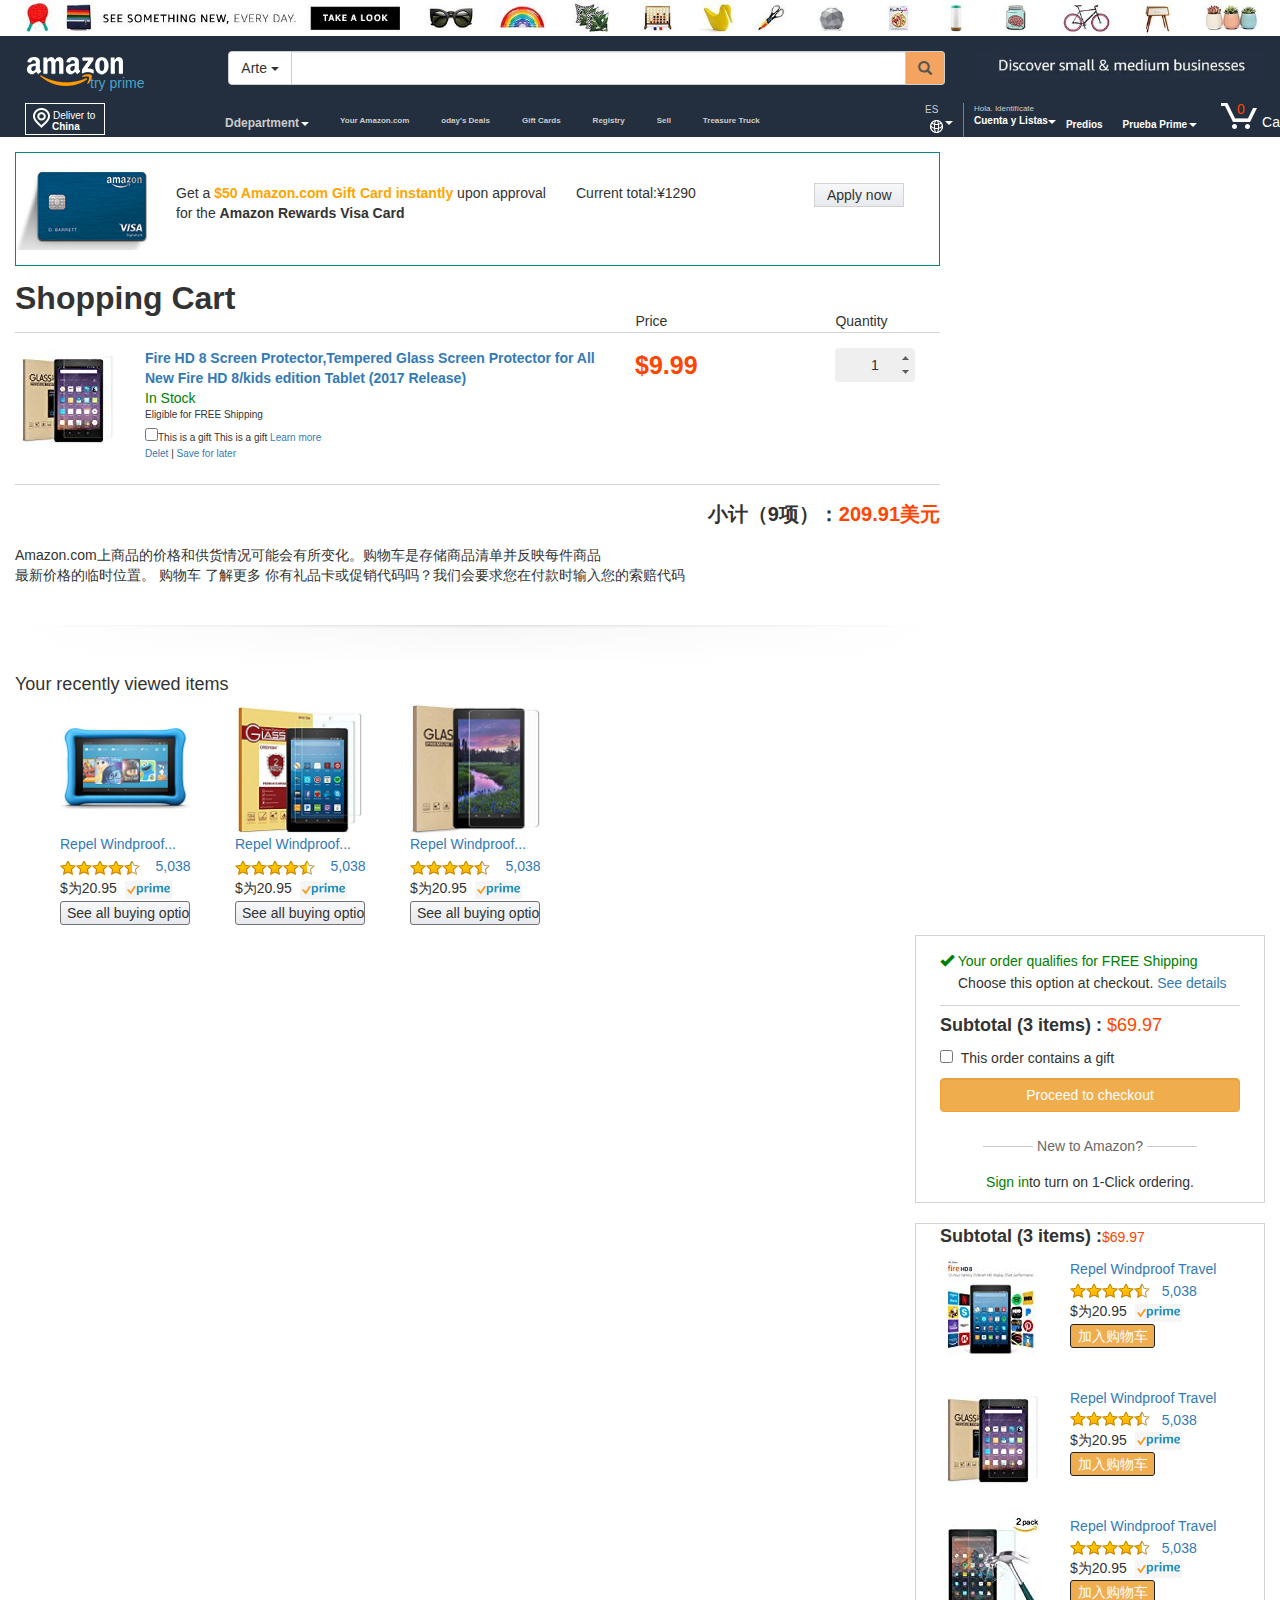
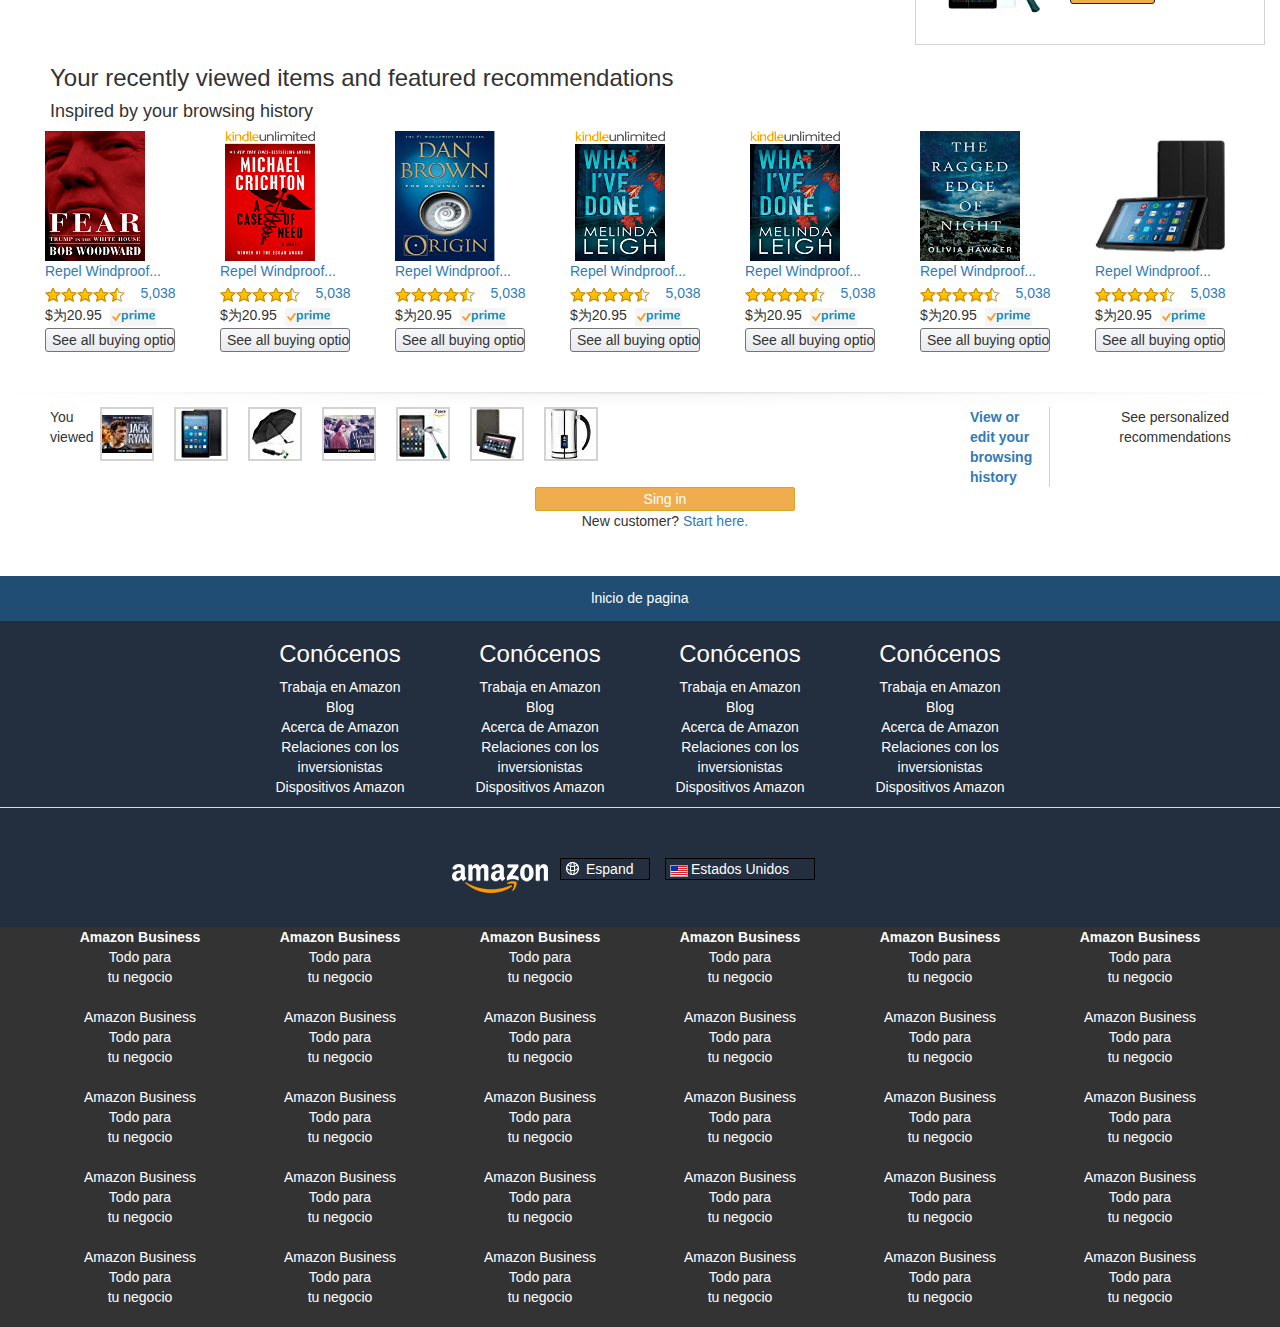
<file: yamaxun/gouwucar.html>
<!DOCTYPE html>
<html>
	<head>
		<meta charset="UTF-8">
		<meta name="viewport" content="width=device-width,initial-scale=1,user-scalable=no"/>
		<title>gouwucar</title>
		<link rel="stylesheet" type="text/css" href="css/default.css"/>
		<link rel="stylesheet" type="text/css" href="css/gouwucar.css"/>
		<link rel="stylesheet" type="text/css" href="bootstrap/css/bootstrap.min.css"/>
		<script type="text/javascript" src="js/jquery-3.3.1.js" ></script>
		<script src="bootstrap/js/bootstrap.min.js" type="text/javascript" charset="utf-8"></script>
		<script type="text/javascript" src="js/default.js" ></script>
		<script type="text/javascript" src="js/goouwucar.js" ></script>
		
	</head>
	<body>
		<div class="zhezhao">
		</div>
		<header>
			<div class="container-fluid">
				<a href=""><img src="img/head.jpg" style="width: 100%;"/></a>
			</div>
			<!--搜索栏-->
			<div class="main-top">
				<div class="search container-fluid">			
				<div class="row">
					<!--搜索一-->
					 <div class="search1 pull-left clo-lg-2 clo-md-2 clo-sm-2 col-xs-2" <!--style="min-width: 150px;-->">
						<div class="search1-logo">
							<img src="img/default-logo.png"/>
						    <a href="#">try prime</a>
						</div>						
					 </div>
					
	    
					<!--搜索二-->
					<div class="search2 pull-left clo-lg-7 clo-md-7 clo-sm-7 col-xs-7">					
						<form>
					        <div class="input-group">
								<div for="username" class="input-group-btn">
									<button type="button" class="btn btn-default dropdown-toggle" data-toggle="dropdown">
										<font class="search2-menu">Arte</font>
										<span class="caret"></span>
									</button>
									<ul class="dropdown-menu search2-list" style="overflow-y: auto; height: 250px;">
										<li><a href="#">Tolods los departments</a></li>
										<li><a href="#">Skills</a></li>
										<li><a href="#">Aparatos</a></li>
										<li><a href="">Auto</a></li>
										<li><a href="#">Bete</a></li>
										<li><a href="#">Tolods los departments</a></li>
										<li><a href="#">Skills</a></li>
										<li><a href="#">Aparatos</a></li>
										<li><a href="">Auto</a></li>
										<li><a href="#">Bete</a></li>
										
									</ul>
								</div>
							    
							    <input type="text" name="" id="username" value="" class="form-control"/> 
							    <label class="input-group-addon" style="background-color: sandybrown;"><span class="glyphicon glyphicon-search"></span></label>				                         
					        </div>
					    </form>    
					</div>
					
					<!--搜索三-->
					<div class="search3 pull-right clo-lg-3 clo-md-3 clo-sm-3 col-xs-3">
						<a href=""><img src="img/de-search3.jpg" class="img-responsive"/></a>
					</div>
			    </div> 
		      </div>
		      <!--搜索结束-->
		      <!--导航条开始-->
		      <div class="nav">
		      	<!--导航左边地址开始-->
		      	
			      	 <div class="address" data-toggle="modal" data-target="#myModal">
			      	 	<a href="#">
			      	 		<span>Deliver to</span>
			      	 		<font>China</font> 	
			      	 	</a>	
			      	 </div>
			      	 
						<!-- 模态框（Modal） -->
							<div class="modal fade" id="myModal" tabindex="-1" role="dialog" aria-labelledby="myModalLabel" aria-hidden="true" style="top: 50px;width: 500ox;">
								<div class="modal-dialog" style="width: 410px;">
									<div class="modal-content">
										<div class="modal-header">
											<button type="button" class="close" data-dismiss="modal" aria-hidden="true">
												&times;
											</button>
											<h4 class="modal-title" id="myModalLabel">
												Elige tu ubicación
											</h4>
										</div>
										<div class="modal-body">
											<div class="tan-content">
											<p>Las opciones y velocidades de envío pueden variar según la dirección</p>
											<input type="button" name="" id="" value="envío pueden variar según la dirección" class="btn-warning form-control " />
										    <div class="order">
										        <span class="line"></span>
										        <span class="txt">New to Amazon?</span>
										        <span class="line"></span>
									    	</div>
									    	<div class="shuru">
									    		<input type="text" name="" id="" value="" class="tan-input form-control"/><!--<input type="button" name="" id="" value="" class="btn-primary shuru-btn"/>-->
									    	</div>
									    	
									     </div>
										</div>
										<div class="modal-footer">
											<button type="button" class="btn btn-default" data-dismiss="modal">关闭
											</button>
											<button type="button" class="btn btn-warning">
												List go
											</button>
										</div>
									</div><!-- /.modal-content -->
								</div><!-- /.modal -->
							</div>
						<!--0000000000000000000000000-->	
		      	 <!--地址结束-->
		      	 
		      	 <!--导航中间-->
		      	 <div class="nav-mid">		      	 	
		      	 	<div style="position: relative;" class="pop" class="pull-left" >
			      	 	<div class="department">
	                        <!--<button type="button" 
					            title="Popover title" data-container="body"
					             data-placement="bottom" data-trigger="hover"
					            data-content="底部的 Popover 中的一些内容 —— destroy 方法">
					                Ddepartment<span class="caret"></span>
	                        </button>-->
	                        <a href="Department.html">Ddepartment</a><span class="caret"></span>
	
	                    </div>
	                    
	                    <div class="popover fade bottom in pop-list" role="tooltip" id="" style="top: 20px; left: -50px;">
	                       <div class="arrow" style="position: absolute; left: 130px;"></div>
	                       <!--<div class="clearfix" style="width: 570px;">-->
		                       	<div class="pull-left down1">
			                        <ul class="list-unstyled" style="padding: 10px;font-size: 13px;">
			                        	<li style="color: orange;"><a href="">Prime Video</a><span class="glyphicon glyphicon-chevron-right pull-right" ></span></li>	                    	  
			                        	<li><a href="">Amazon Music</a><span class="glyphicon glyphicon-chevron-right pull-right" ></span></li>
			                        	<li><a href="">Tienda Apps para Android</a><span class="glyphicon glyphicon-chevron-right pull-right" ></span></li>
			                        	<li><a href="">Echo y Alexa</a><span class="glyphicon glyphicon-chevron-right pull-right" ></span></li>
			                        	<li><a href="">Tablets Fire</a><span class="glyphicon glyphicon-chevron-right pull-right" ></span></li>		                      	
			                        	<li><a href="">Fire TV</a><span class="glyphicon glyphicon-chevron-right pull-right" ></span></li>
			                        	<hr width="220px" style="margin: 0;"/>
			                        	<li><a href="">E-readers Kindle y Libros</a><span class="glyphicon glyphicon-chevron-right pull-right" ></span></li>
			                        	<li><a href="">Libros y Audible</a><span class="glyphicon glyphicon-chevron-right pull-right" ></span></li>
			                        	<li><a href="">Películas, Música y Juegos</a><span class="glyphicon glyphicon-chevron-right pull-right" ></span></li>
			                        	<li><a href="">Electrónicos, computadoras y oficina</a><span class="glyphicon glyphicon-chevron-right pull-right" ></span></li>
			                        	<li><a href="">Hogar, Jardín y Herramientas</a><span class="glyphicon glyphicon-chevron-right pull-right" ></span></li>
			                        	<li><a href="">Alimentos y Abarrotes</a><span class="glyphicon glyphicon-chevron-right pull-right" ></span></li>
			                        	<li><a href="">Belleza y Salud</a><span class="glyphicon glyphicon-chevron-right pull-right" ></span></li>
			                        	<li><a href="">Ropa, Calzado y Joyería</a><span class="glyphicon glyphicon-chevron-right pull-right" ></span></li>
			                        	<hr width="220px" style="margin: 0;"/>
			                        	<li><a href="">Handmade</a><span class="glyphicon glyphicon-chevron-right pull-right" ></span></li>
			                        	<li><a href="">Deportes y Aire libre</a><span class="glyphicon glyphicon-chevron-right pull-right" ></span></li>
			                        	<li><a href="">Automotriz e Industrial</a><span class="glyphicon glyphicon-chevron-right pull-right" ></span></li>
			                        	<li><a href="">Servicios para el hogar</a><span class="glyphicon glyphicon-chevron-right pull-right" ></span></li>
			                        	<li><a href="">Productos de pago y crédito</a><span class="glyphicon glyphicon-chevron-right pull-right" ></span></li>
			                        	<li><a href="">Mapa de Tiendas</a><span class="glyphicon glyphicon-chevron-right pull-right" ></span></li>
			                        </ul>
			                    </div>  
			                    <!--右侧菜单开始-->
			                        <div class="pull-left down2">
			                        	<!--<ul>
			                        		<li>-->
			                        			<!--第一个-->
				                        		<center class="pop2" >
				                        			<!--左边-->
				                        			<div class="pop2-1 pull-left" style="color: black; width: 250px;">
				                        				<h4 style="color: orange;margin: 0;"class="text-left">Prime Video</h3>
				                        				<ul class="list-unstyled text-left pop2l" style="font-size: px;">
				                        					<ul class="list-group list-unstyled">
					                        					<li><a href="">Todo en</a></li>
					                        					<li><a href="">Todo en series de TV, películas y más</a></li>
					                        				</ul>	
					                        				
					                        				<ul class="list-group list-unstyled">
					                        					<li><a href="">Incluido en Prime</a></li>
					                        					<li><a href="">Originales de Amazon, exclusivas y mucho más</a></li>
					                        				</ul>
					                        				
					                        				<ul class="list-group list-unstyled">	
					                        					<li><a href="">Canales</a></li>
					                        					<li><a href="">HBO, SHOWTIME, STARZ y más</a></li>
					                        				</ul>
					                        				
					                        				<hr width="220px" style="margin: 0;"/>
					                        				<ul class="list-group list-unstyled">
					                        					<li><a href="">Alquilar o Comprar</a><li>
				                        					    <li><a href="">Canales</a></li>
				                        					</ul> 
				                        					
				                        					<ul class="list-group list-unstyled">
				                        					    <li><a href="">HBO, SHOWTIME, STARZ y más</a></li>
				                        					    <li><a href="">Alquilar o Comprar</a>
				                        			        </ul> 
				                        					
				                        				</ul>	
				                        			</div>
				                        			<!--右边-->
				                        			<div class="pop2-1 pull-left" style="color: black;margin-left: 10px;width: 180px;">
				                        				<h4 style="color: orange;margin: 0;">Más para explorar</h3>
				                        				<ul class="list-unstyled text-left pop2r" style="font-size: 13px;">
				                        					<ul class="list-group list-unstyled">
					                        					<li><a href="">Todo en Videos</a></li>
					                        					<li><a href="">Todo en series de TV, películas y más</a></li>
				                        					</ul>
				                        					
				                        					<ul class="list-group list-unstyled">
					                        					<li><a href="">Incluido en Prime</a></li>
					                        					<li><a href="">Originales de Amazon, exclusivas y mucho más</a></li>
				                        					</ul>
				                        					
				                        					
				                        					<!--<li><a href="">Canales</a></li>
				                        					<li><a href="">HBO, SHOWTIME, STARZ y más</a></li>
				                        					<li><a href="">Alquilar o Comprar</a><p>-->			        
				                        			  </ul>	
				                        			</div>
				                        			<div class=""style="clear: both;"></div>
				                        			<img src="img/nav-down .png"/>
				                        		</center>
			                        		
			                        		<!--<li>-->
			                        			<!--第二个-->
			                        	
				                        		<!--<center class="pop2" style="background: url(img/det-3.png);">
				                        			<div class="pop2-1" style="color: black;">
				                        				aaaaaaaaaaaa
				                        			</div>
				                        			<div class="pop2-2">
				                        				
				                        			</div>
				                        		</center>-->
				                        		
				                        		
				                        		<center class="pop2" >
				                        			<!--左边-->
				                        			<div class="pop2-1 pull-left" style="color: black; width: 250px;">
				                        				<h4 style="color: orange;margin: 0;"class="text-left">Prime Video</h3>
				                        				<ul class="list-unstyled text-left pop2l" style="font-size: px;">
				                        					<ul class="list-group list-unstyled">
					                        					<li><a href="">Todo en</a></li>
					                        					<li><a href="">Todo en series de TV, películas y más</a></li>
					                        				</ul>	
					                        				
					                        				<ul class="list-group list-unstyled">
					                        					<li><a href="">Incluido en Prime</a></li>
					                        					<li><a href="">Originales de Amazon, exclusivas y mucho más</a></li>
					                        				</ul>
					                        				
					                        				<ul class="list-group list-unstyled">	
					                        					<li><a href="">Canales</a></li>
					                        					<li><a href="">HBO, SHOWTIME, STARZ y más</a></li>
					                        				</ul>
					                        				
					                        				<hr width="220px" style="margin: 0;"/>
					                        				<ul class="list-group list-unstyled">
					                        					<li><a href="">Alquilar o Comprar</a><li>
				                        					    <li><a href="">Canales</a></li>
				                        					</ul> 
				                        					
				                        					<ul class="list-group list-unstyled">
				                        					    <li><a href="">HBO, SHOWTIME, STARZ y más</a></li>
				                        					    <li><a href="">Alquilar o Comprar</a>
				                        			        </ul> 
				                        					
				                        				</ul>	
				                        			</div>
				                        			<!--右边-->
				                        			<div class="pop2-1 pull-left" style="color: black;margin-left: 10px;width: 180px;">
				                        				<h4 style="color: orange;margin: 0;">Más para explorar</h3>
				                        				<ul class="list-unstyled text-left pop2r" style="font-size: 13px;">
				                        					<ul class="list-group list-unstyled">
					                        					<li><a href="">Todo en Videos</a></li>
					                        					<li><a href="">Todo en series de TV, películas y más</a></li>
				                        					</ul>
				                        					
				                        					<ul class="list-group list-unstyled">
					                        					<li><a href="">Incluido en Prime</a></li>
					                        					<li><a href="">Originales de Amazon, exclusivas y mucho más</a></li>
				                        					</ul>
				                        					
				                        					
				                        					<!--<li><a href="">Canales</a></li>
				                        					<li><a href="">HBO, SHOWTIME, STARZ y más</a></li>
				                        					<li><a href="">Alquilar o Comprar</a><p>-->			        
				                        			  </ul>	
				                        			</div>
				                        			<div class=""style="clear: both;"></div>
				                        			<img src="img/nav-down .png"/>
				                        		</center>
			                        		<!--</li>-->
			                        		
			                        		<!--<li>-->
			                        			<!--第三个-->
			                        	
				                        		<center class="pop2" >
				                        			<!--左边-->
				                        			<div class="pop2-1 pull-left" style="color: black; width: 250px;">
				                        				<h4 style="color: orange;margin: 0;"class="text-left">Prime Video</h3>
				                        				<ul class="list-unstyled text-left pop2l" style="font-size: px;">
				                        					<ul class="list-group list-unstyled">
					                        					<li><a href="">Todo en</a></li>
					                        					<li><a href="">Todo en series de TV, películas y más</a></li>
					                        				</ul>	
					                        				
					                        				<ul class="list-group list-unstyled">
					                        					<li><a href="">Incluido en Prime</a></li>
					                        					<li><a href="">Originales de Amazon, exclusivas y mucho más</a></li>
					                        				</ul>
					                        				
					                        				<ul class="list-group list-unstyled">	
					                        					<li><a href="">Canales</a></li>
					                        					<li><a href="">HBO, SHOWTIME, STARZ y más</a></li>
					                        				</ul>
					                        				
					                        				<hr width="220px" style="margin: 0;"/>
					                        				<ul class="list-group list-unstyled">
					                        					<li><a href="">Alquilar o Comprar</a><li>
				                        					    <li><a href="">Canales</a></li>
				                        					</ul> 
				                        					
				                        					<ul class="list-group list-unstyled">
				                        					    <li><a href="">HBO, SHOWTIME, STARZ y más</a></li>
				                        					    <li><a href="">Alquilar o Comprar</a>
				                        			        </ul> 
				                        					
				                        				</ul>	
				                        			</div>
				                        			<!--右边-->
				                        			<div class="pop2-1 pull-left" style="color: black;margin-left: 10px;width: 180px;">
				                        				<h4 style="color: orange;margin: 0;">Más para explorar</h3>
				                        				<ul class="list-unstyled text-left pop2r" style="font-size: 13px;">
				                        					<ul class="list-group list-unstyled">
					                        					<li><a href="">Todo en Videos</a></li>
					                        					<li><a href="">Todo en series de TV, películas y más</a></li>
				                        					</ul>
				                        					
				                        					<ul class="list-group list-unstyled">
					                        					<li><a href="">Incluido en Prime</a></li>
					                        					<li><a href="">Originales de Amazon, exclusivas y mucho más</a></li>
				                        					</ul>
				                        					
				                        					
				                        					<!--<li><a href="">Canales</a></li>
				                        					<li><a href="">HBO, SHOWTIME, STARZ y más</a></li>
				                        					<li><a href="">Alquilar o Comprar</a><p>-->			        
				                        			  </ul>	
				                        			</div>
				                        			<div class=""style="clear: both;"></div>
				                        			<img src="img/nav-down .png"/>
				                        		</center>
			                        		<!--</li>
			                        	</ul>-->

		                        </div>

	                    </div>
  
                    </div>
                    
                    
                    

                    
                    
		      	 	   
		      	 	<div class="nav-list ">
		      	 		<ul class="nav nav-pills">
			      	 		<li><a href="#">Your Amazon.com</a></li>
			      	 		<li><a href="#">oday's Deals</a></li>
			      	 		<li><a href="#">Gift Cards</a></li>
			      	 		<li><a href="#">Registry</a></li>
			      	 		<li><a href="#">Sell</a></li>
			      	 		<li><a href="#">Treasure Truck</a></li>
			      	 	</ul>
			      	 	
		      	 	</div>		      	 	
		      	 </div>		      	 
		      	 <!--导航中间结束-->
		      	 <!--导航右边开始-->
		      	 <div class="nav-right">
		      	 	<!--右边第一个弹出框开始-->
		      	 	<div style="position: relative;" class="pop" class="pull-left">
		      	 		<div class="nav-right1">
		      	 			<p>ES</p>
		      	 	        <p><img src="img/de-globle.png"/><span class="caret"></span></p> 
		      	 		</div>
		      	 		<div class="popover fade bottom in pop-list" role="tooltip" id="" style="left: 860px;top:28px">
	                       <div class="arrow" style="position: absolute; top: -10px;"></div>  
		      	 		    <div class="pop_r1">
		      	 		    	<div class="r1l">
		      	 		    		<img src="img/de-popr1.png"/>
		      	 		    		<img src="img/de-pop-r2.png"/>
		      	 		    	</div>
		      	 		    	<div class="r1r">
		      	 		    		<p>English - EN</p>
		      	 		    	    <p>Español - ES</p>
		      	 		    	    <p><a href="">Más información</a></p>
		      	 		    	</div>
		      	 		    	
		      	 		    </div>
		      	 		</div>     	 	    
		      	 	</div>
		      	 	<!--右边第一个弹出框结束-->
		      	 	
		      	 	<!--右边第二个弹出框开始-->
		      	 	<div style="position: relative;" class="pop" class="pull-left">
		      	 		<a href="login.html" class="nav-right2">
			      	 		<p>Hola. Identifícate</p>
			      	 	    <p>Cuenta y Listas<span class="caret"></span></p>      	 	    
		      	 	    </a>
		      	 	   <div class="popover fade bottom in pop-list" role="tooltip" id="" style="left: 850px;top:25px">
	                       <div class="arrow" style="position: absolute; top: -10px;"></div> 
	                       <div class="nav-right2-content">
	                       	
	                       	   <div class="nav-right2-content1">
	                       	   	   <input type="button" name="" id="" value="Identifícate" class="btn-warning "/>
	                       	   	   <p>?Eres un cliente nuevo!</p>
	                       	   	   <a href="register.html">Empieza aquí.</a>
	                       	   </div>
	                       	   
	                       	   <div class="nav-right2-content2">
	                       	   	    <div class="nav-right2-content2-1">
	                       	   	    	<h4 style="color: orangered;">Más para explorar</h4>
				                           <ul class="list-unstyled">
				                        	  <li><a href="">Todo en Videos</a></li>
				                              <li><a href="">Todo en series de TV, películas y más</a></li>
				                        	  <li><a href="">Incluido en Prime</a></li>
				                        	  <li><a href="">Originales de Amazon, exclusivas y mucho más</a></li>
				                        	  <li><a href="">Canales</a></li>
				                        	  <li><a href="">HBO, SHOWTIME, STARZ y más</a></li>
				                        	  <li><a href="">Alquilar o Comprar</a><p>										        
				                            </ul>				
	                       	   	    </div>
	                       	   	    <div class="nav-right2-content2-2">
	                       	   	    	<h4 style="color: orangered;">explorar</h4>
				                           <ul class="list-unstyled">
				                        	  <li><a href="">Todo en Videos</a></li>
				                              <li><a href="">Todo en series de TV, películas y más</a></li>
				                        	  <li><a href="">Incluido en Prime</a></li>
				                        	  <li><a href="">Originales de Amazon, exclusivas y mucho más</a></li>
				                        	  <li><a href="">Canales</a></li>
				                        	  <li><a href="">HBO, SHOWTIME, STARZ y más</a></li>
				                        	  <li><a href="">Alquilar o Comprar</a><p>										        
				                            </ul>	
	                       	   	    </div>
	                       	   </div>
	                       </div>
		      	 	   </div>
		      	 	</div>
		      	 	<!--右边第二个弹出框结束-->
		      	 	
		      	 	<div class="nav-right3">
		      	 	    <p>Predios</p>      	 	    
		      	 	</div>
		      	 	
		      	 	<!--右边导航第三个弹出框开始-->
		      	 	<div style="position: relative;" class="pop" class="pull-left">
		      	 		<div class="nav-right3">
		      	 	      <p>Prueba Prime<span class="caret"></span></p>      	 	    
		      	 	    </div>
		      	 	    <div class="popover fade bottom in pop-list" role="tooltip" id="" style="left: 1030px;top:20px">
	                       <div class="arrow" style="position: absolute; top: -10px;"></div> 
		      	 	        <div class="nav-right3-content">
		      	 	        	<img src="img/de-pop-r3_2.png"/>
		      	 	        	<p>Disfruta envío rápido y gratis </p>
		      	 	        	<p>en más de 100 millones de </p>
		      	 	        	<p>productos cuando empiezas tu </p>
		      	 	        	<p>prueba gratis de 30 días</p>
		      	 	        	<input type="button" name="" id="" value="Prueba Prime" class="btn-warning"/>
		      	 	        	<img src="img/de-pop-r3.png" width="110px" height="130px"/>
		      	 	        </div>
		      	 	        
		      	 	        
		      	 	    </div>
		      	 	</div>
		      	 	
		      	 	<!--右边导航第三个弹出框结束-->
		      	 	
		      	 	<div class="nav-right4">
		      	 	   <a href="gouwucar.html" class="gouwu-car">
		      	 	   	  <span>0</span>
		      	 	   </a>
		      	 	   <font>Carrito</font>
		      	 	</div>     	 	
		      	 </div>
		      	 <!--导航右边结束-->
	 
		      </div>
		      <!--导航结束-->
			</div>						
		</header>
		
		<!--中间内容-->
		 <div class="goucar-main">
		 	 <div class="container-fluid">
		 	 	<div class="gou-main-topl pull-left">
		 	 		<div class="gou-main-topl-1">
		 	 			<div class="row gou1">
		 	 				<div class="col-ld-3 col-md-3 col-sm-3 col-xs-3 text-left "style="width: 160px;">
		 	 					<img src="img/gouwucar1.png"/>		 	 					
		 	 				</div>
		 	 				
		 	 				<div class="col-ld-3 col-md-3 col-sm-3 col-xs-3 "style="width: 400px;margin-top: 18px;">
		 	 					<p>Get a <b style="color: orange;">$50 Amazon.com Gift Card instantly</b> upon approval for the <b>Amazon Rewards Visa Card</b></p>	
		 	 				</div>
		 	 				
		 	 				<div class="col-ld-3 col-md-3 col-sm-3 col-xs-3"style="margin-top: 18px;">
		 	 					<p>Current total:¥1290</p>	 	 					
		 	 				</div>
		 	 				
		 	 				<div class="col-ld-3 col-md-3 col-sm-3 col-xs-3 gou-btn text-left pull-left" style="width: 50px;margin-top: 18px;">
		 	 				    <input type="" name="" id="" value="Apply now" / style="width: 90px;">		 	 					
		 	 				</div>
		 	 			</div>
		 	 		</div>
		 	 		<div class="gou-main-topl-2">
		 	 			<span>Shopping Cart</span>
		 	 			<span>Price</span>
		 	 			<span>Quantity</span>
		 	 		</div>
		 	 		
		 	 		<div class="gou-main-topl-3">
		 	 			  <div class="row">
		 	 			  	<div class="col-ld-3 col-md-3 col-sm-3 col-xs-3"style="width: 130px;">
		 	 			  		<img src="img/gouwu2.jpg"/>
		 	 			  	</div>
		 	 			  	
		 	 			  	<div class="col-ld-3 col-md-3 col-sm-3 col-xs-3 yanse1" style="width: 490px;">
		 	 			  	  <a href=""><b>Fire HD 8 Screen Protector,Tempered Glass Screen Protector for All New Fire HD 8/kids edition Tablet (2017 Release)</b></a><br>
		 	 			  	  <span>In Stock</span>
		 	 			  	  <p>Eligible for FREE Shipping</p>
		 	 			  	  <p><input type="checkbox" name="" id="" value="" />This is a gift This is a gift <a href="">Learn more</a></p>
		 	 			  	  <p><a href="">Delet</a>&nbsp;|&nbsp;<a href="">Save for later</a></p>
		 	 			  	</div>
		 	 			  	<!--单价-->
		 	 			  	<div class="col-ld-3 col-md-3 col-sm-3 col-xs-3 yanse2" style="width: 200px;">
		 	 			  		<span class="danjia"><b>$9.99</b></span>
		 	 			  	</div>
		 	 			  	
		 	 			  	<!--数量-->
		 	 			  	<div class="col-ld-3 col-md-3 col-sm-3 col-xs-3 lin-btn"style="width: 0px;">
		 	 			  		<div class="num">
			 	 			  		<div class="dropdown num">
									    <button type="button" class="btn dropdown-toggle num1" id="dropdownMenu1" data-toggle="dropdown" style="width: 80px;">1</button>
									    <img src="img/goujian-up.png"/>
			 	 			  		    <img src="img/goujian-down.png"/>
									    <ul class="dropdown-menu num-down" role="menu" aria-labelledby="dropdownMenu1" style="min-width:50px !important;top: -2px; width: 80px;">
									        <li role="presentation">
									            <a role="menuitem" tabindex="-1" href="#">1</a>
									        </li>
									        <li role="presentation">
									            <a role="menuitem" tabindex="-1" href="#">2</a>
									        </li>
									        <li role="presentation">
									            <a role="menuitem" tabindex="-1" href="#">3</a>
									        </li>
									        <li role="presentation">
									            <a role="menuitem" tabindex="-1" href="#">4</a>
									        </li>
									        <li role="presentation">
									            <a role="menuitem" tabindex="-1" href="#">5</a>
									        </li>
									        <li role="presentation">
									            <a role="menuitem" tabindex="-1" href="#">6</a>
									        </li>
									        <li role="presentation" class="divider"></li>
									        <li role="presentation">
									            <a role="menuitem" tabindex="-1" href="#">10+</a>
									        </li>
									    </ul>
									</div>
		 	 			  		</div>
		 	 			  	</div>
		 	 			  	
		 	 			  </div>
		 	 		</div>
		 	 		<!--总价-->
		 	 		<div class="gou-main-topl-4 clearfix">
		 	 		  <p><b>小计（9项）：</b><span class="total"><b>209.91</b></span><b style="color: orangered;">美元</b></p>
		 	 		  <p>Amazon.com上商品的价格和供货情况可能会有所变化。购物车是存储商品清单并反映每件商品</br>最新价格的临时位置。 购物车 了解更多
                                                          你有礼品卡或促销代码吗？我们会要求您在付款时输入您的索赔代码</p>
		 	 		</div>
		 	 		
		 	 		<!--渐变分割线-->
		 	 		<div class="cart_shadow ">
						<div class="bd"></div>
					</div>
						
					<div class="gou-main-topl-5 clearfix">
						<h4>Your recently viewed items</h4>
						<div class="gou-main-topl-5-cont ">
						<div class="lnu">
							<font class="img_btn-l"></font>
					        <font class="img_btn-r"></font>
					        <ul class="list-unstyled clearfix" id="lun">
					        	<!--第一个快-->
					        	<li class="pull-left">
					        		<div class="gou-main-topl-5-1 pull-left">
									   <img src="img/gou1.jpg" width="130px" height="130px"/>
									   <p><a href="">Repel Windproof...</a></p>
									   <p><img src="img/xing.png"/> <a href="">&nbsp;&nbsp;&nbsp;5,038</a></p>
									   <p><span>$为20.95&nbsp;&nbsp;</span><img src="img/prime.png"/></p>
									   <input type="button" name="" id="" value="See all buying options" />
								    </div>
								    
								    <div class="gou-main-topl-5-1 pull-left">
									   <img src="img/gou2.jpg" width="130px" height="130px"/>
									   <p><a href="">Repel Windproof...</a></p>
									   <p><img src="img/xing.png"/> <a href="">&nbsp;&nbsp;&nbsp;5,038</a></p>
									   <p><span>$为20.95&nbsp;&nbsp;</span><img src="img/prime.png"/></p>
									   <input type="button" name="" id="" value="See all buying options" />
								    </div>
								    
								    
								    <div class="gou-main-topl-5-1 pull-left">
									   <img src="img/gou3.jpg" width="130px" height="130px"/>
									   <p><a href="">Repel Windproof...</a></p>
									   <p><img src="img/xing.png"/> <a href="">&nbsp;&nbsp;&nbsp;5,038</a></p>
									   <p><span>$为20.95&nbsp;&nbsp;</span><img src="img/prime.png"/></p>
									   <input type="button" name="" id="" value="See all buying options" />
								    </div>
								    
								    
								    <div class="gou-main-topl-5-1 pull-left">
									   <img src="img/gou4.jpg" width="130px" height="130px"/>
									   <p><a href="">Repel Windproof...</a></p>
									   <p><img src="img/xing.png"/> <a href="">&nbsp;&nbsp;&nbsp;5,038</a></p>
									   <p><span>$为20.95&nbsp;&nbsp;</span><img src="img/prime.png"/></p>
									   <input type="button" name="" id="" value="See all buying options" />
								    </div>
								    
								    <div class="gou-main-topl-5-1 pull-left">
									   <img src="img/gou5.jpg" width="130px" height="130px"/>
									   <p><a href="">Repel Windproof...</a></p>
									   <p><img src="img/xing.png"/> <a href="">&nbsp;&nbsp;&nbsp;5,038</a></p>
									   <p><span>$为20.95&nbsp;&nbsp;</span><img src="img/prime.png"/></p>
									   <input type="button" name="" id="" value="See all buying options" />
								    </div>
					        	</li>
					        	
					        	<!--第二个快-->
					        	<li class="pull-left">
					        		<div class="gou-main-topl-5-1 pull-left">
									   <img src="img/gou5.jpg" width="130px" height="130px"/>
									   <p><a href="">Repel Windproof...</a></p>
									   <p><img src="img/xing.png"/> <a href="">&nbsp;&nbsp;&nbsp;5,038</a></p>
									   <p><span>$为20.95&nbsp;&nbsp;</span><img src="img/prime.png"/></p>
									   <input type="button" name="" id="" value="See all buying options" />
								    </div>
								    
								    <div class="gou-main-topl-5-1 pull-left">
									   <img src="img/gou6.jpg" width="130px" height="130px"/>
									   <p><a href="">Repel Windproof...</a></p>
									   <p><img src="img/xing.png"/> <a href="">&nbsp;&nbsp;&nbsp;5,038</a></p>
									   <p><span>$为20.95&nbsp;&nbsp;</span><img src="img/prime.png"/></p>
									   <input type="button" name="" id="" value="See all buying options" />
								    </div>
								    
								    
								    <div class="gou-main-topl-5-1 pull-left">
									   <img src="img/gou7.jpg" width="130px" height="130px"/>
									   <p><a href="">Repel Windproof...</a></p>
									   <p><img src="img/xing.png"/> <a href="">&nbsp;&nbsp;&nbsp;5,038</a></p>
									   <p><span>$为20.95&nbsp;&nbsp;</span><img src="img/prime.png"/></p>
									   <input type="button" name="" id="" value="See all buying options" />
								    </div>
					        	</li>
					        </ul>
						  </div>			
						</div>	
					</div>
		 	 	</div>
		 	 	
		 	 	<div class="gou-main-topr pull-right">
		 	 		<div class="gou-main-topr-1">		 	 			
		 	 				<div class="gou-main-topr-1-hea">
			 	 				<p><span class="glyphicon glyphicon-ok"></span><span> Your order qualifies for FREE Shipping </span></p>
			 	 			    <p style="padding-left: 18px;">Choose this option at checkout. <a href="">See details</a></p>
		 	 			    </div>
		 	 			
			 	 			<div class="gou-main-topr-1-con">
			 	 				<h4><b>Subtotal (3 items) : </b><span>$69.97</span> </h4>
			 	 				<p><input type="checkbox" name="" id="" value="" />&nbsp;&nbsp;This order contains a gift</p>
			 	 			    <input type="button" name="" id="" value="Proceed to checkout" class="btn-warning form-control"/>
			 	 			    <div class="order">
									<span class="line"></span>
									<span class="txt">New to Amazon?</span>
									<span class="line"></span>		
								</div>	
								<p class="text-center"><span style="color: green;">Sign in</span>to turn on 1-Click ordering.</p>
			 	 			</div>	
		 	 		</div>
		 	 		
		 	 		<div class="gou-main-topr-2">
		 	 			<div class="gou-main-topr-2-cont">
		 	 				<p><b style="font-size: 18px;">Subtotal (3 items) :</b><span style="color: orangered;">$69.97</span> </p>
			 	 			<div class="gou-main-topr-2-con1">
			 	 				<div class="gou-main-topr-2-con1-img">
			 	 					<img src="img/gou24.jpg"/>
			 	 				</div>
			 	 				<div class="gou-main-topr-2-con1-con">
			 	 					<a href="">Repel Windproof Travel </a>
			 	 					<p><img src="img/xing.png"/> <a href="">&nbsp;&nbsp;&nbsp;5,038</a></p>
			 	 					<p><span>$为20.95&nbsp;&nbsp;</span><img src="img/prime.png"/></p>
			 	 					<input type="button" name="" id="" value="加入购物车" class="btn-warning "/>
			 	 				</div>
			 	 			</div>
			 	 			
			 	 			<div class=""style="clear: both;"></div>
			 	 			
			 	 			<div class="gou-main-topr-2-con1">
			 	 				<div class="gou-main-topr-2-con1-img">
			 	 					<img src="img/gou25.jpg"/>
			 	 				</div>
			 	 				<div class="gou-main-topr-2-con1-con">
			 	 					<a href="">Repel Windproof Travel </a>
			 	 					<p><img src="img/xing.png"/> <a href="">&nbsp;&nbsp;&nbsp;5,038</a></p>
			 	 					<p><span>$为20.95&nbsp;&nbsp;</span><img src="img/prime.png"/></p>
			 	 					<input type="button" name="" id="" value="加入购物车" class="btn-warning "/>
			 	 				</div>
			 	 			</div>
			 	 			
			 	 			<div class=""style="clear: both;"></div>
			 	 			<div class="gou-main-topr-2-con1">
			 	 				<div class="gou-main-topr-2-con1-img">
			 	 					<img src="img/gou26.jpg"/>
			 	 				</div>
			 	 				<div class="gou-main-topr-2-con1-con">
			 	 					<a href="">Repel Windproof Travel </a>
			 	 					<p><img src="img/xing.png"/> <a href="">&nbsp;&nbsp;&nbsp;5,038</a></p>
			 	 					<p><span>$为20.95&nbsp;&nbsp;</span><img src="img/prime.png"/></p>
			 	 					<input type="button" name="" id="" value="加入购物车" class="btn-warning "/>
			 	 				</div>
			 	 			</div>
			 	 			
		 	 			</div>
		 	 		</div>
		 	 	</div>
		 	 </div>
		 	 
		 	 <div class="gou-mid">
		 	 	<!--<h3>Your recently viewed items and featured recommendations</h3>
		 	 	<div class="gou-mid-cont">
		 	 		<h4>Inspired by your browsing history</h4>
		 	 		
		 	 		
		 	 		
		 	 	</div>-->
		 	 	
		 	 	<div class="gou-main-topl-5 clearfix">
		 	 		<div class="gou-main-topl-5-he">
		 	 			<h3>Your recently viewed items and featured recommendations</h3>
						<h4>Inspired by your browsing history</h4>
		 	 		</div>
						<div class="gou-main-topl-5-cont ">
						<div class="lnu">
							<font class="img_btn-l"></font>
					        <font class="img_btn-r"></font>
					        <ul class="list-unstyled clearfix" id="lun">
					        	<!--第一个快-->
					        	<li class="pull-left">
					        		<div class="gou-main-topl-5-1 pull-left">
									   <img src="img/gou8.jpg" width="130px" height="130px"/>
									   <p><a href="">Repel Windproof...</a></p>
									   <p><img src="img/xing.png"/> <a href="">&nbsp;&nbsp;&nbsp;5,038</a></p>
									   <p><span>$为20.95&nbsp;&nbsp;</span><img src="img/prime.png"/></p>
									   <input type="button" name="" id="" value="See all buying options" />
								    </div>
								    
								    <div class="gou-main-topl-5-1 pull-left">
									   <img src="img/gou8.jpg" width="130px" height="130px"/>
									   <p><a href="">Repel Windproof...</a></p>
									   <p><img src="img/xing.png"/> <a href="">&nbsp;&nbsp;&nbsp;5,038</a></p>
									   <p><span>$为20.95&nbsp;&nbsp;</span><img src="img/prime.png"/></p>
									   <input type="button" name="" id="" value="See all buying options" />
								    </div>
								    
								    
								    <div class="gou-main-topl-5-1 pull-left">
									   <img src="img/gou9.jpg" width="130px" height="130px"/>
									   <p><a href="">Repel Windproof...</a></p>
									   <p><img src="img/xing.png"/> <a href="">&nbsp;&nbsp;&nbsp;5,038</a></p>
									   <p><span>$为20.95&nbsp;&nbsp;</span><img src="img/prime.png"/></p>
									   <input type="button" name="" id="" value="See all buying options" />
								    </div>
								    
								    
								    <div class="gou-main-topl-5-1 pull-left">
									   <img src="img/gou10.jpg" width="130px" height="130px"/>
									   <p><a href="">Repel Windproof...</a></p>
									   <p><img src="img/xing.png"/> <a href="">&nbsp;&nbsp;&nbsp;5,038</a></p>
									   <p><span>$为20.95&nbsp;&nbsp;</span><img src="img/prime.png"/></p>
									   <input type="button" name="" id="" value="See all buying options" />
								    </div>

					        	</li>
					        	<!--第二个快-->
					        	<li class="pull-left">
					        		<div class="gou-main-topl-5-1 pull-left">
									   <img src="img/gou11.jpg" width="100px" height="130px"/>
									   <p><a href="">Repel Windproof...</a></p>
									   <p><img src="img/xing.png"/> <a href="">&nbsp;&nbsp;&nbsp;5,038</a></p>
									   <p><span>$为20.95&nbsp;&nbsp;</span><img src="img/prime.png"/></p>
									   <input type="button" name="" id="" value="See all buying options" />
								    </div>
								    
								    <div class="gou-main-topl-5-1 pull-left">
									   <img src="img/gou12.jpg" width="100px" height="130px"/>
									   <p><a href="">Repel Windproof...</a></p>
									   <p><img src="img/xing.png"/> <a href="">&nbsp;&nbsp;&nbsp;5,038</a></p>
									   <p><span>$为20.95&nbsp;&nbsp;</span><img src="img/prime.png"/></p>
									   <input type="button" name="" id="" value="See all buying options" />
								    </div>
								    
								    
								    <div class="gou-main-topl-5-1 pull-left">
									   <img src="img/gou13.jpg" width="100px" height="130px"/>
									   <p><a href="">Repel Windproof...</a></p>
									   <p><img src="img/xing.png"/> <a href="">&nbsp;&nbsp;&nbsp;5,038</a></p>
									   <p><span>$为20.95&nbsp;&nbsp;</span><img src="img/prime.png"/></p>
									   <input type="button" name="" id="" value="See all buying options" />
								    </div>
								    
								    
								    <div class="gou-main-topl-5-1 pull-left">
									   <img src="img/gou14.jpg" width="100px" height="130px"/>
									   <p><a href="">Repel Windproof...</a></p>
									   <p><img src="img/xing.png"/> <a href="">&nbsp;&nbsp;&nbsp;5,038</a></p>
									   <p><span>$为20.95&nbsp;&nbsp;</span><img src="img/prime.png"/></p>
									   <input type="button" name="" id="" value="See all buying options" />
								    </div>
								    
								    <div class="gou-main-topl-5-1 pull-left">
									   <img src="img/gou15.jpg" width="100px" height="130px"/>
									   <p><a href="">Repel Windproof...</a></p>
									   <p><img src="img/xing.png"/> <a href="">&nbsp;&nbsp;&nbsp;5,038</a></p>
									   <p><span>$为20.95&nbsp;&nbsp;</span><img src="img/prime.png"/></p>
									   <input type="button" name="" id="" value="See all buying options" />
								    </div>
								    
								    <div class="gou-main-topl-5-1 pull-left">
									   <img src="img/gou16.jpg" width="100px" height="130px"/>
									   <p><a href="">Repel Windproof...</a></p>
									   <p><img src="img/xing.png"/> <a href="">&nbsp;&nbsp;&nbsp;5,038</a></p>
									   <p><span>$为20.95&nbsp;&nbsp;</span><img src="img/prime.png"/></p>
									   <input type="button" name="" id="" value="See all buying options" />
								    </div>
								    
								    
								    <div class="gou-main-topl-5-1 pull-left">
									   <img src="img/gou10.jpg" width="130px" height="130px"/>
									   <p><a href="">Repel Windproof...</a></p>
									   <p><img src="img/xing.png"/> <a href="">&nbsp;&nbsp;&nbsp;5,038</a></p>
									   <p><span>$为20.95&nbsp;&nbsp;</span><img src="img/prime.png"/></p>
									   <input type="button" name="" id="" value="See all buying options" />
								    </div>
					        	</li>
					        </ul>
						  </div>			
						</div>	
					</div>
					
					<!--渐变分割线-->
					<div class="cart_shadow "style="height: 15px;">
						<div class="bd"></div>
					</div>
					
					<div class="gou-mid2-2 clearfix">
						<div class="gou-mid2-2-cont">
							<div class="gou-mid2-2l clearfix">
								<div class="gou-mid2-2l-a pull-left">
								  <p>You viewed</p>
								</div>
								
								<div class="gou-mid2-2l-img">
									<img src="img/gou18.jpg"/>
								</div>
								
								<div class="gou-mid2-2l-img">
									<img src="img/gou19.jpg"/>
								</div>
								
								<div class="gou-mid2-2l-img">
									<img src="img/gou20.jpg"/>
								</div>
								
								<div class="gou-mid2-2l-img">
									<img src="img/gou-mid1.jpg"/>
								</div>
								
								<div class="gou-mid2-2l-img">
									<img src="img/gou21.jpg"/>
								</div>
								
								<div class="gou-mid2-2l-img">
									<img src="img/gou22.jpg"/>
								</div>
								
								<div class="gou-mid2-2l-img">
									<img src="img/gou23.jpg"/>
								</div>
								
								<div class="gou-mid2-2l-a2 pull-right">
								<a href=""><b>View or edit your browsing history</b> </a>	
								</div>
						    </div>
						
							 <div class="gou-mid2-2r">
							 	<p>See personalized recommendations</p>
							 	<input type="button" name="" id="" value="Sing in" class=" btn-warning"/>
							 	<p>New customer? <a href="">Start here.</a> </p>
							 </div>
						</div>
						
					</div>
					
					
		 	 </div>
		 </div>
		
		<!--底部开始-->
	  <div class="footer">
	  	  <div class="text-center ">
		   	   <div class="foot1">
		   	 	   <a href="">lnicio de pagina</a>
		   	   </div>
	      </div>
	      
	      <div class=" foot2 clearfix">
	      	 <div class="foot2-content" style="width: 800px; text-align: center;">
	      	  <div class="foot2-1">
	      	  	<h3>Conócenos</h3>
	      	  	  <ul class="list-unstyled">
	      	  	  	<li><a href="">Trabaja en Amazon</a></li>
	      	  	  	<li><a href="">Blog</a></li>
	      	  	  	<li><a href="">Acerca de Amazon</a></li>
	      	  	  	<li><a href="">Relaciones con los inversionistas</a></li>
	      	  	  	<li><a href="">Dispositivos Amazon</a></li>
	      	  	  </ul>
	      	  </div>
	      	  
	      	  
	      	   <div class="foot2-1">
	      	  	<h3>Conócenos</h3>
	      	  	  <ul class="list-unstyled">
	      	  	  	<li><a href="">Trabaja en Amazon</a></li>
	      	  	  	<li><a href="">Blog</a></li>
	      	  	  	<li><a href="">Acerca de Amazon</a></li>
	      	  	  	<li><a href="">Relaciones con los inversionistas</a></li>
	      	  	  	<li><a href="">Dispositivos Amazon</a></li>
	      	  	  </ul>
	      	  </div>
	      	  
	      	  
	      	   <div class="foot2-1">
	      	  	<h3>Conócenos</h3>
	      	  	  <ul class="list-unstyled">
	      	  	  	<li><a href="">Trabaja en Amazon</a></li>
	      	  	  	<li><a href="">Blog</a></li>
	      	  	  	<li><a href="">Acerca de Amazon</a></li>
	      	  	  	<li><a href="">Relaciones con los inversionistas</a></li>
	      	  	  	<li><a href="">Dispositivos Amazon</a></li>
	      	  	  </ul>
	      	  </div>
	      	  
	      	   <div class="foot2-1">
	      	  	<h3>Conócenos</h3>
	      	  	  <ul class="list-unstyled">
	      	  	  	<li><a href="">Trabaja en Amazon</a></li>
	      	  	  	<li><a href="">Blog</a></li>
	      	  	  	<li><a href="">Acerca de Amazon</a></li>
	      	  	  	<li><a href="">Relaciones con los inversionistas</a></li>
	      	  	  	<li><a href="">Dispositivos Amazon</a></li>
	      	  	  </ul>
	      	  </div>
	      	  </div> 
	      </div>
	      
	      
	      
	      <div class="foot3 clearfix">
	      	<div class="foot3-content">
	      	  <div class="foot3-1 pull-left">
	      	  	  <img src="img/default-logo.png"/>
	      	  </div>
	      	  
	      	  <div class="foot3-1">
	      	  	  <div class="foot3-tanl pull-left">
	      	  	  	 <a href="">Espand</a>
	      	  	  </div>
	      	  	  <div class="foot3-tanr pull-left">
	      	  	  	 <a href="">Estados Unidos</a>
	      	  	  </div>
	      	  </div>
	      	  
	      	</div>  
	      </div>
	      
	      <div class="foot4 clearfix">
	      	<div class="foot4-content">
	      	 <div class="foot4-1">
	      	 	<ul class="list-group list-unstyled">
	      	 		<li><a href=""><b>Amazon Business</b></br> Todo para </br> tu negocio</a></li>
	      	 	</ul>
	      	 	
	      	 	<ul class="list-group list-unstyled">
	      	 		<li><a href="">Amazon Business </br> Todo para </br> tu negocio</a></li>
	      	 	</ul>
	      	 	
	      	 	<ul class="list-group list-unstyled">
	      	 		<li><a href="">Amazon Business </br> Todo para </br> tu negocio</a></li>
	      	 	</ul>
	      	 	
	      	 	<ul class="list-group list-unstyled">
	      	 		<li><a href="">Amazon Business </br> Todo para </br> tu negocio</a></li>
	      	 	</ul>
	      	 	
	      	 	<ul class="list-group list-unstyled">
	      	 		<li><a href="">Amazon Business </br> Todo para </br> tu negocio</a></li>
	      	 	</ul>
	      	 	
	      	 </div>
	      	 
	      	 
	      	 <div class="foot4-1">
	      	 	<ul class="list-group list-unstyled">
	      	 		<li><a href=""><b>Amazon Business</b></br> Todo para </br> tu negocio</a></li>
	      	 	</ul>
	      	 	
	      	 	<ul class="list-group list-unstyled">
	      	 		<li><a href="">Amazon Business </br> Todo para </br> tu negocio</a></li>
	      	 	</ul>
	      	 	
	      	 	<ul class="list-group list-unstyled">
	      	 		<li><a href="">Amazon Business </br> Todo para </br> tu negocio</a></li>
	      	 	</ul>
	      	 	
	      	 	<ul class="list-group list-unstyled">
	      	 		<li><a href="">Amazon Business </br> Todo para </br> tu negocio</a></li>
	      	 	</ul>
	      	 	
	      	 	<ul class="list-group list-unstyled">
	      	 		<li><a href="">Amazon Business </br> Todo para </br> tu negocio</a></li>
	      	 	</ul>
	      	 	
	      	 </div>
	      	 
	      	 <div class="foot4-1">
	      	 	<ul class="list-group list-unstyled">
	      	 		<li><a href=""><b>Amazon Business</b></br> Todo para </br> tu negocio</a></li>
	      	 	</ul>
	      	 	
	      	 	<ul class="list-group list-unstyled">
	      	 		<li><a href="">Amazon Business </br> Todo para </br> tu negocio</a></li>
	      	 	</ul>
	      	 	
	      	 	<ul class="list-group list-unstyled">
	      	 		<li><a href="">Amazon Business </br> Todo para </br> tu negocio</a></li>
	      	 	</ul>
	      	 	
	      	 	<ul class="list-group list-unstyled">
	      	 		<li><a href="">Amazon Business </br> Todo para </br> tu negocio</a></li>
	      	 	</ul>
	      	 	
	      	 	<ul class="list-group list-unstyled">
	      	 		<li><a href="">Amazon Business </br> Todo para </br> tu negocio</a></li>
	      	 	</ul>
	      	 	
	      	 </div>
	      	 
	      	 <div class="foot4-1">
	      	 	<ul class="list-group list-unstyled">
	      	 		<li><a href=""><b>Amazon Business</b></br> Todo para </br> tu negocio</a></li>
	      	 	</ul>
	      	 	
	      	 	<ul class="list-group list-unstyled">
	      	 		<li><a href="">Amazon Business </br> Todo para </br> tu negocio</a></li>
	      	 	</ul>
	      	 	
	      	 	<ul class="list-group list-unstyled">
	      	 		<li><a href="">Amazon Business </br> Todo para </br> tu negocio</a></li>
	      	 	</ul>
	      	 	
	      	 	<ul class="list-group list-unstyled">
	      	 		<li><a href="">Amazon Business </br> Todo para </br> tu negocio</a></li>
	      	 	</ul>
	      	 	
	      	 	<ul class="list-group list-unstyled">
	      	 		<li><a href="">Amazon Business </br> Todo para </br> tu negocio</a></li>
	      	 	</ul>
	      	 	
	      	 </div>
	      	 
	      	 
	      	 <div class="foot4-1">
	      	 	<ul class="list-group list-unstyled">
	      	 		<li><a href=""><b>Amazon Business</b></br> Todo para </br> tu negocio</a></li>
	      	 	</ul>
	      	 	
	      	 	<ul class="list-group list-unstyled">
	      	 		<li><a href="">Amazon Business </br> Todo para </br> tu negocio</a></li>
	      	 	</ul>
	      	 	
	      	 	<ul class="list-group list-unstyled">
	      	 		<li><a href="">Amazon Business </br> Todo para </br> tu negocio</a></li>
	      	 	</ul>
	      	 	
	      	 	<ul class="list-group list-unstyled">
	      	 		<li><a href="">Amazon Business </br> Todo para </br> tu negocio</a></li>
	      	 	</ul>
	      	 	
	      	 	<ul class="list-group list-unstyled">
	      	 		<li><a href="">Amazon Business </br> Todo para </br> tu negocio</a></li>
	      	 	</ul>
	      	 	
	      	 </div>
	      	 
	      	 
	      	 <div class="foot4-1">
	      	 	<ul class="list-group list-unstyled">
	      	 		<li><a href=""><b>Amazon Business</b></br> Todo para </br> tu negocio</a></li>
	      	 	</ul>
	      	 	
	      	 	<ul class="list-group list-unstyled">
	      	 		<li><a href="">Amazon Business </br> Todo para </br> tu negocio</a></li>
	      	 	</ul>
	      	 	
	      	 	<ul class="list-group list-unstyled">
	      	 		<li><a href="">Amazon Business </br> Todo para </br> tu negocio</a></li>
	      	 	</ul>
	      	 	
	      	 	<ul class="list-group list-unstyled">
	      	 		<li><a href="">Amazon Business </br> Todo para </br> tu negocio</a></li>
	      	 	</ul>
	      	 	
	      	 	<ul class="list-group list-unstyled">
	      	 		<li><a href="">Amazon Business </br> Todo para </br> tu negocio</a></li>
	      	 	</ul>
	      	 	
	      	 </div>
	      	</div> 	
	      </div>
	      	 
	      	 
	      	 
	      </div>
	  </div
	   
	  <!--底部结束-->
	</body>
</html>
</file>
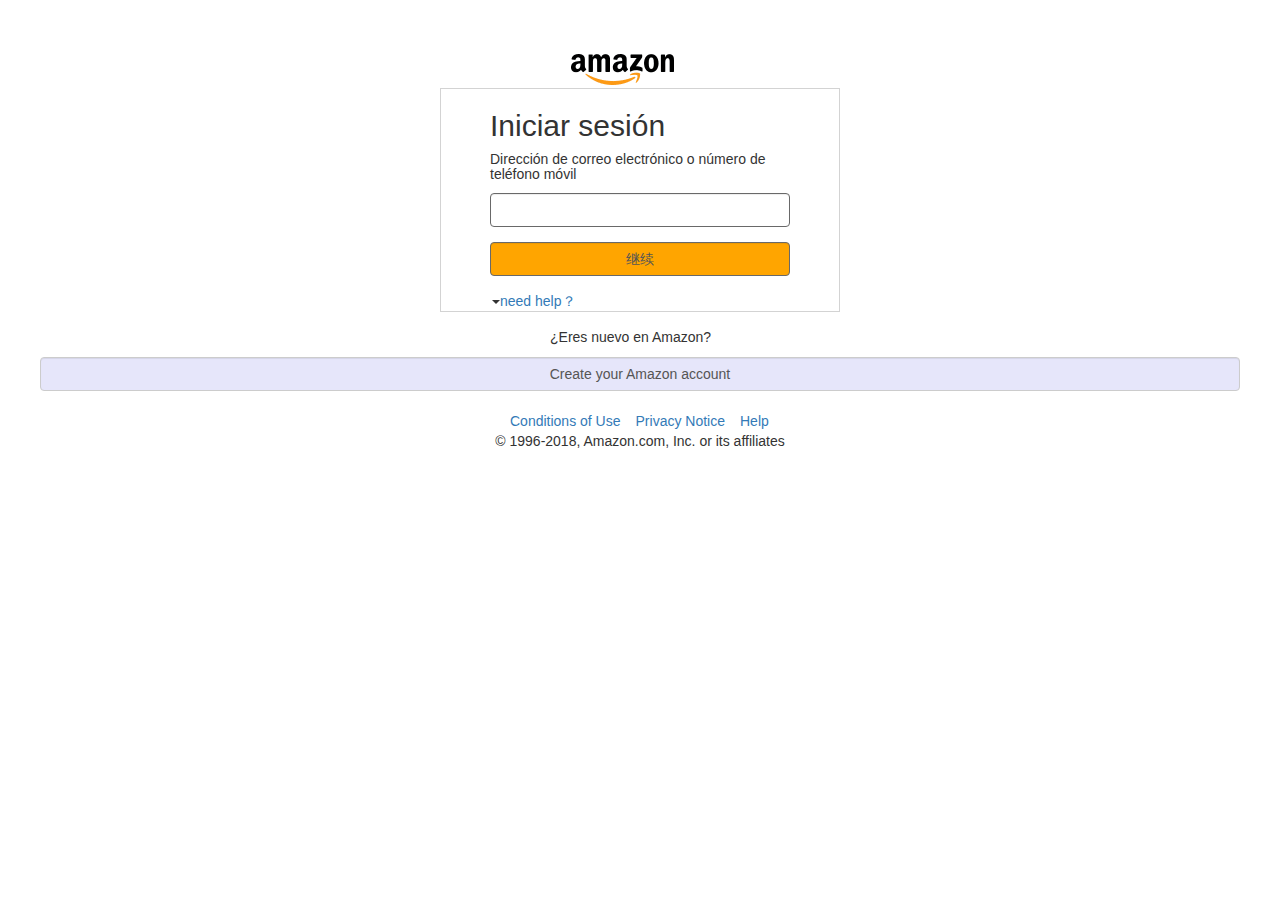
<file: yamaxun/login.html>
<!DOCTYPE html>
<html>
	<head>
		<meta charset="UTF-8">
		<title>login</title>
		<link rel="stylesheet" type="text/css" href="css/register.css"/>
		<link rel="stylesheet" type="text/css" href="bootstrap/css/bootstrap.min.css"/>
		<script type="text/javascript" src="js/jquery-3.3.1.js" ></script>
		<script type="text/javascript" src="bootstrap/js/bootstrap.min.js" ></script>
		<script type="text/javascript" src="js/register.js" ></script>
		
		
	</head>
	<body>
		<div class="box">
			<div class="login-Amazon">
				<img src="img/login.png"/>
			</div>	
				<div class="login-box">
					<div class="login-info">
						<h2>Iniciar sesión</h2>
					    <h5>Dirección de correo electrónico o número de teléfono móvil</h5>
					    <form>
							<div class="form-group">
							  <input type="text" name="" id="" value="" class="form-control"/>				      
							</div>
							<div class="form-group login-button">
								<input type="button" name="" id="" value="继续" class="form-control"/>
							</div>	
					    </form>
					    
					    <!--小三角形下拉-->
					    <div class="dropdown">
						  <span class="caret"></span><a>need help？</a>
						</div>  
			   		    <!-- 下拉列表-->
			   		    <div class="dropdown1">
			   		    	<ul>
						   	   <li><a href="#" style="color: dodgerblue;">Forgot your password?</a></li>
						   	   <li><a href="#" style="color: dodgerblue;">Other issues with sign in</a></li>			   	   
						    </ul>
			   		    </div>
						   	
			            
					</div>					
				</div>
			    <div class="problem">
			        <p>¿Eres nuevo en Amazon?</p>
			    </div>
			    <a class="form-group create" href="register.html">
			    	<input type="button" id="" value="Create your Amazon account" class="form-control"/>
			    </a>			
		</div>
		
		<div class="footer">
				<ul>
					<li><a href="#">Conditions of Use</a></li>
					<li><a href="#">Privacy Notice</a></li>
					<li><a href="#">Help</a></li>
			    </ul><br />
			    <p>© 1996-2018, Amazon.com, Inc. or its affiliates</p>
		</div>
			
	</body>
</html>
</file>
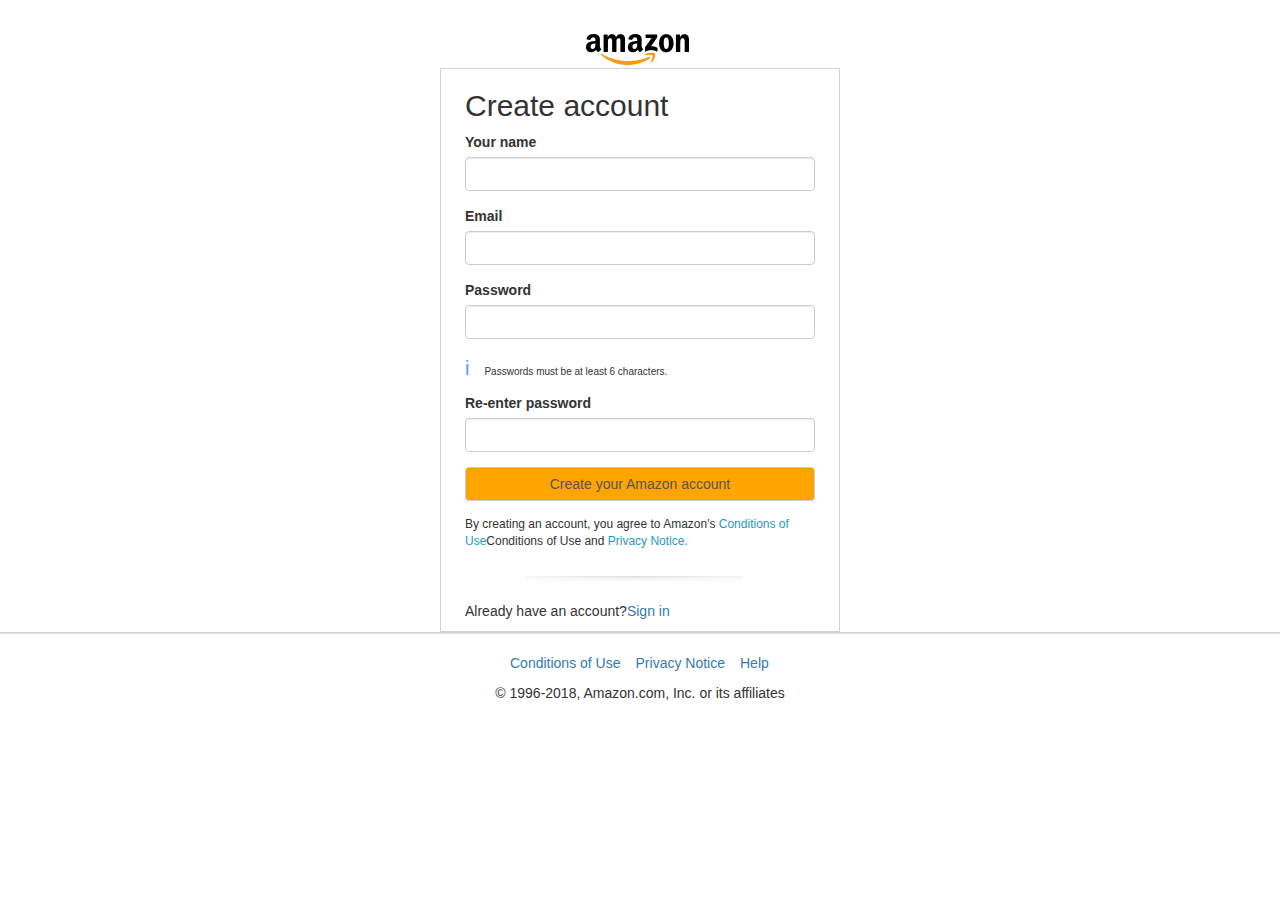
<file: yamaxun/register.html>
<!DOCTYPE html>
<html>
	<head>
		<meta charset="UTF-8">
		<title>register</title>
		<link rel="stylesheet" type="text/css" href="css/create.css"/>
		<link rel="stylesheet" type="text/css" href="bootstrap/css/bootstrap.min.css"/>
		<script type="text/javascript" src="js/jquery-3.3.1.js" ></script>
		<script type="text/javascript" src="bootstrap/js/bootstrap.min.js" ></script>
		<script type="text/javascript" src="js/create.js" ></script>		
	</head>
	<body>
		<div class="content">
			<div class="login-Amazon">
				<img src="img/login.png"/>
			</div>
			<div class="register-box">
				<div class="register-info">
					<h2>Create account</h2>
				     <form>
				     	<div class="form-group">
							<label for="name">Your name</label>
				            <input type="text" name="" id="name" value="" class="form-control"/>
				        </div>
				        
				        <div class="form-group">
							<label for="email">Email</label>
				            <input type="text" name="" id="email" value="" class="form-control"/>
				        </div>
				        
				        <div class="form-group">
							<label for="pwd">Password</label>
				            <input type="password" name="" id="pwd" value="" class="form-control"/>
				        </div>
				        
				        <p><span>i</span>Passwords must be at least 6 characters.</p>
				        
				        <div class="form-group">
							<label for="pwd">Re-enter password</label>
				            <input type="password" name="" id="pwd" value="" class="form-control"/>   
				        </div>
				        
				        <div class="form-group register-create">
				        	<input type="button" name="" id="btn" value="Create your Amazon account" class="form-control"/>
				        </div> 
				     </form>	
				     <div class="shuoming">
				     	<p>By creating an account, you agree to Amazon's <span>Conditions of Use</span>Conditions of Use and <span>Privacy Notice.</span> </p>
				     </div>	
				     <img src="img/line.png"/ class="line">
				     <div class="if">
				     	<p>Already have an account?<a>Sign in</a></p>
				     </div>
				     
				</div>
			</div>
			<div style="clear: both;"></div>
		</div>	
		
			<div class="footer">
					<ul>
						<li><a href="#">Conditions of Use</a></li>
						<li><a href="#">Privacy Notice</a></li>
						<li><a href="#">Help</a></li>
				    </ul><br />
				    <p>© 1996-2018, Amazon.com, Inc. or its affiliates</p>
			</div>
		    
	</body>
</html>
</file>
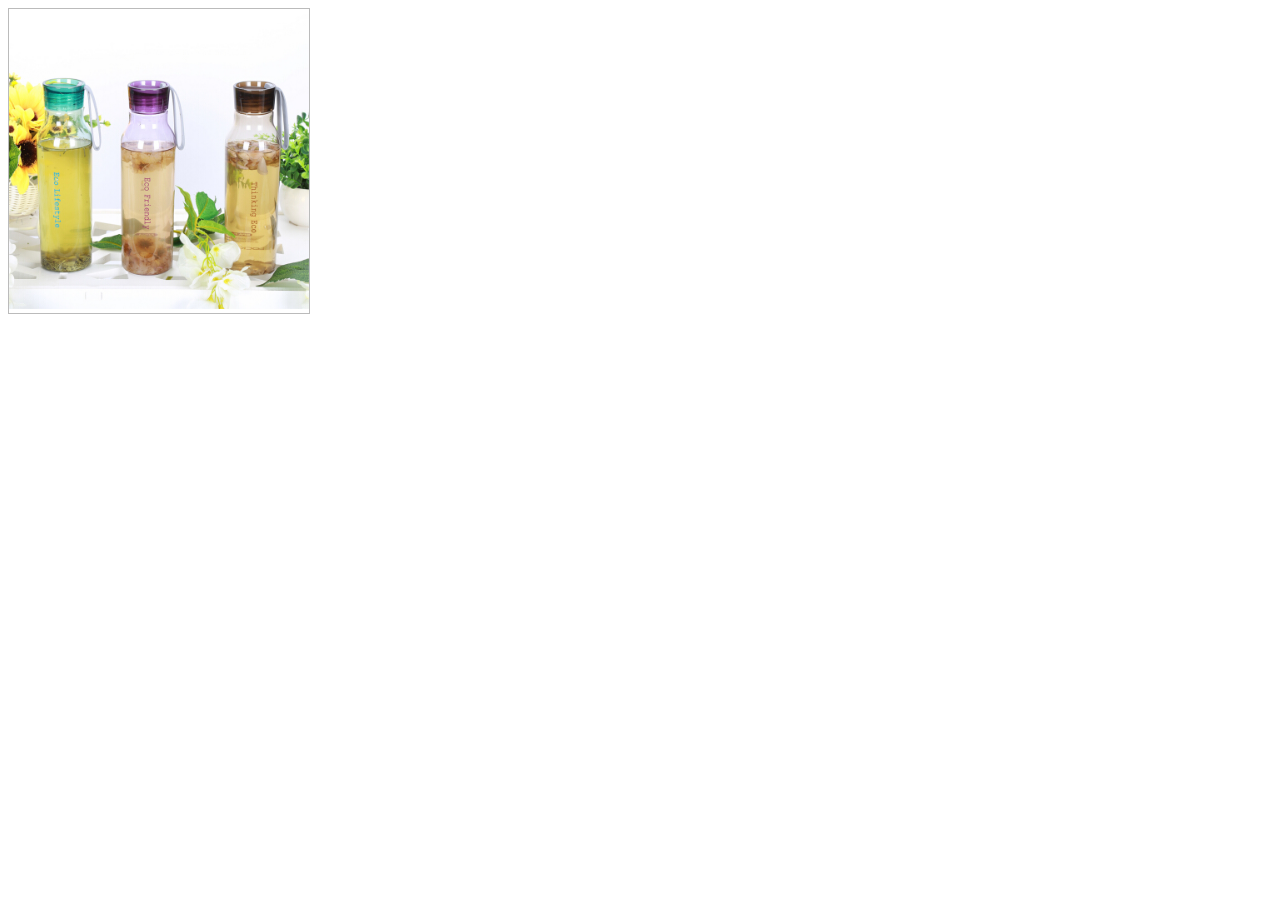
<file: yihaodian/2222.html>
<!DOCTYPE html>
<html>
<head>
<meta charset="UTF-8">
<title>JQ放大镜</title>
<script src="js/jquery-3.3.1.js" type="text/javascript" charset="utf-8"></script>
<script src="js/jquery.jqzoom-core(1).js" type="text/javascript" charset="utf-8"></script>
<style type="text/css">
/*jQzoom*/
.jqzoom{
  border:1px solid #BBB;
  float:left;
  position:relative;
  padding:0px;
  cursor:move;
}
.zoomdiv {
  z-index:  999;
  position        : absolute;
  top:0px;
  left:0px;
  width          : 300px;
  height         : 300px;
  background: #ffffff;
  border:1px solid #CCCCCC;
  display:none;
  text-align: center;
  overflow: hidden;
}
.jqZoomPup {
  z-index         : 999;
  visibility       : hidden;
  position        : absolute;
  top:0px;
  left:0px;
  width          : 1px;
  height         : 1px;
  border: 1px solid #aaa;
  /*background: #ffffff url(/images/shopping/zoomlens.gif) 50% top no-repeat;*/
  background: #ffffff 10%;
  opacity: 0.5;
  -moz-opacity: 0.5;
  -khtml-opacity: 0.5;
  filter: alpha(Opacity=50);
}
</style>
</head>
<body>
<!--首先用插件需要注意的是:
1.起名:小的叫1.jpg的时候,大的就叫1big.jpg.
2.导入两个插件:jq/jquery-2.2.4.min.js和jq/jzoom.min.js.
-->
<div class="jqzoom">
  <img src="img/small.jpg" style="width:300px; height:300px;" alt="" jqimg="img/big.jpg" id="bigImg"/>
</div>
<!--<script src="jq/jquery-2.2.4.min.js" type="text/javascript" charset="utf-8"></script>
<script src="jq/jzoom.min.js" type="text/javascript" charset="utf-8"></script>-->

<script type="text/javascript">

/*使用jqzoom*/
$(function() {
  $(".jqzoom").jqueryzoom({
    xzoom: 300, //放大图的宽度(默认是 200)
    yzoom: 300, //放大图的高度(默认是 200)
    offset: 30, //离原图的距离(默认是 10)
    position: "right", //放大图的定位(默认是 "right")
    preload: 1
  });
});

</script>
</body>
</html>
</file>
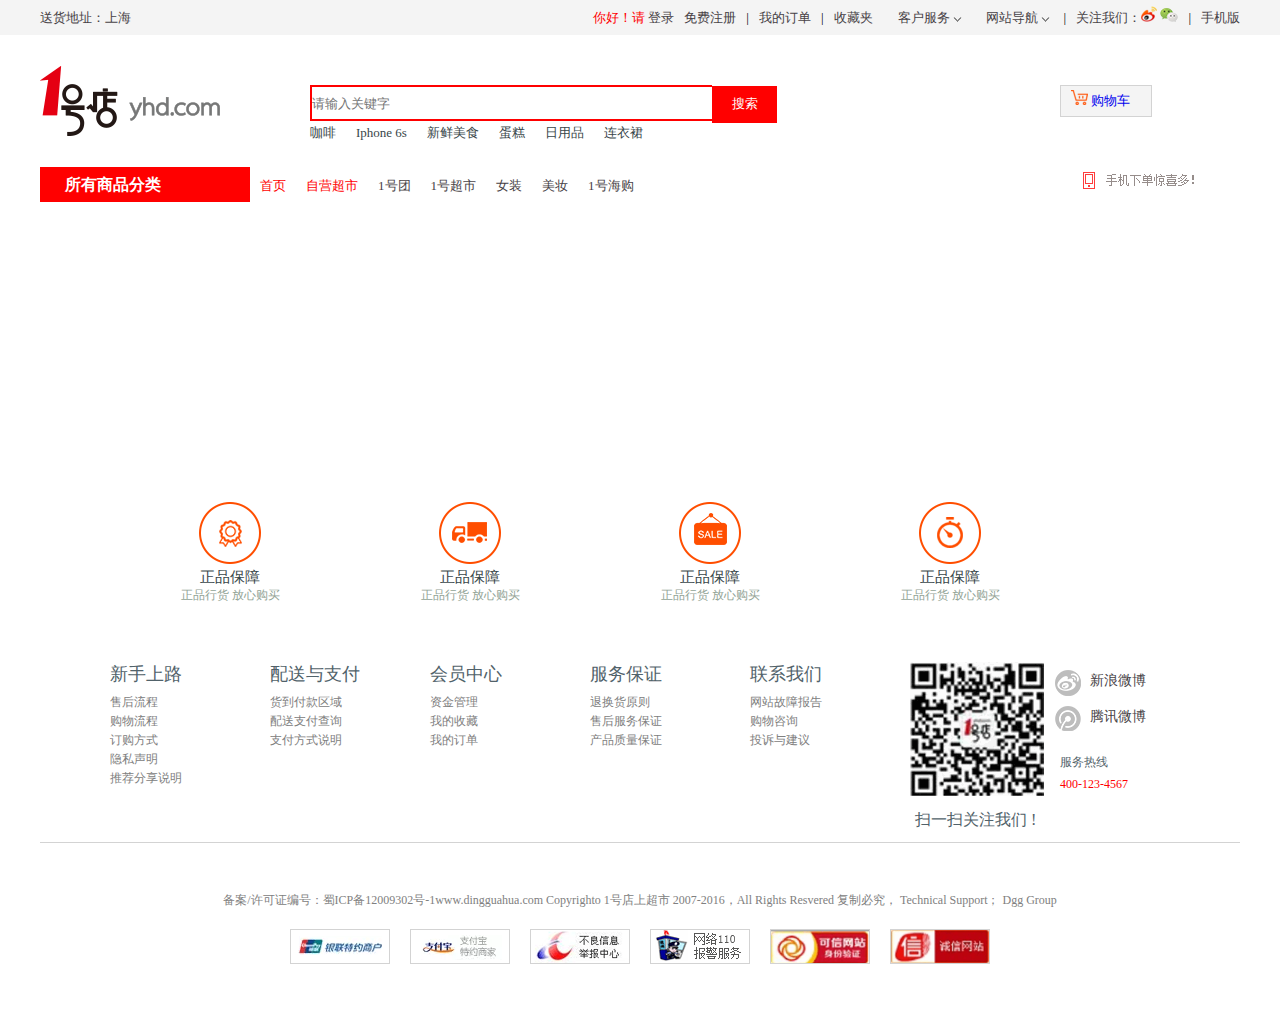
<file: yihaodian/gonggong.html>
<!DOCTYPE html>
<html>
	<head>
		<meta charset="UTF-8">
		<title></title>
		<link rel="stylesheet" type="text/css" href="css/index.css"/>
		<script type="text/javascript" src="js/jquery-3.3.1.js" ></script>
		<script type="text/javascript" src="js/index.js" ></script>
		
	</head>
	<body>
		<!--头部-->
		 <!--头部导航条-->
		    <div class="head-nav">
			    <div class="nav">
			    	<div class="nav-left">
			    	    <a>送货地址：上海</a>
			    	</div>
			    	
			    	<div class="nav-right">
			    		<ul>
			    			<li><span>你好！请  <a href="login.html">登录</a></span></li>
			    			<li><span><a href="zhuce.html">免费注册</a></span></li>
			    			<li>|</li>
			    			<li><a href="">我的订单</a></li>
			    			<li>|</li>
			    			<li><a href="">收藏夹</a></li>
			    			<li class="down-list" id="down-list"><a href="">客户服务</a>
			    				<img src="img/t_arrow.gif" class="xwcms"/>
				    			<ul>
				    				<li><a href="#">包裹跟踪</a></li>
                                    <li><a href="#">在线退换货</a></li>
				    			</ul>	
				    		</li>	
				    		<li class="down-list2 jiantou1" id="down-list"><a href="">网站导航  </a>
				    			<img src="img/t_arrow.gif" class="xwcms"/>
				    			<ul>
				    				<li><a href="#">包裹跟踪</a></li>
                                    <li><a href="#">在线退换货</a></li>
                                    <li><a href="#">包裹跟踪</a></li>
                                    <li><a href="#">在线退换货</a></li>
                                    <li><a href="#">包裹跟踪</a></li>
                                    <li><a href="#">在线退换货</a></li>
				    			</ul>
				    		</li>
			    			<li>|</li>
			    			<li><a href="">关注我们：</a><img src="img/sh1.png"/>  <img src="img/sh2.png"/>
			    			    <!--<div class="guanzhu">
			    			    	<p>扫描二维码</p>
			    			    	<p>下载1号店APP</p>
			    			    	<img src="img/er.gif"/>
			    			    </div>-->
			    			</li>
			    		    <li>|</li>
			    		    <li><a href="">手机版 </a></li>
			    			
			    		</ul>
			    	</div>
			    </div>
		     </div>
		  <!--   导航条结束-->
		  <!--logo开始-->
		<div class="content">
		   <div class="logo">
		   	    <div class="logo1">
		   	    	<img src="img/logo.png"/>
		   	    </div>
		   	    <div class="search">
		   	    	<input type="text" name="" id="" value="" placeholder="请输入关键字"/><input type="button" name="" id="" value="搜索" />
		   	    	<ul>
		   	    		<li><a href="">咖啡</a></li>
		   	    		<li><a href="">Iphone  6s</a></li>
		   	    		<li><a href="">新鲜美食</a></li>
		   	    		<li><a href="">蛋糕</a></li>
		   	    		<li><a href="">日用品</a></li>
		   	    		<li><a href="">连衣裙</a></li>
		   	    	</ul>
		   	    </div>
		   	    
			   	    <div class="gouwuche">
			   	    	<ul>
			   	    		<li class="gouwuche-down"><img src="img/car.png"/><a href="gouwuche.html"> 购物车</a>
			   	    		<!--<ul>
			   	    			<li>-->
			   	    			<div class="gouwuche-list">
			   	    				<div class="gouwuche-list1">
			   	    					<p><span>1号店满199减100</span><span>共1件商品</span></p>
			   	    					<div class="gouwuche-list11">
			   	    						<div class="gouwuche-list1-1">
			   	    					       <img src="img/shop1.png"/>
			   	    				        </div>
			   	    				        <div class="gouwuche-list1-2">
			   	    					       <h5><font>宝贝许愿仿</font><font>童装女装套装</font><font>X</font></h5>
			   	    					       <p><span>深蓝</span><span>140码</span></p>
			   	    					       <p><img src="img/jia.gif"/><span>1</span><img src="img/jian.gif"/ style="margin-left: 23px;"><font>¥190</font></p>      
			   	    				        </div>
			   	    				    </div>
			   	    				    <div class="tip">
			   	    				    	<span>参加一项促销，节约成本¥100  </span>
			   	    				    </div>
			   	    				       
			   	    				</div>
			   	    				
			   	    				<div class="gouwuche-list1">
			   	    					<p><span>1号店满199减100</span><span>共1件商品</span></p>
			   	    					<div class="gouwuche-list11">
			   	    						<div class="gouwuche-list1-1">
			   	    					       <img src="img/shop2.png"/>
			   	    				        </div>
			   	    				        <div class="gouwuche-list1-2">
			   	    					       <h5><font>亨氏</font><font>乐维滋清乐2+2果汁</font><font>X</font></h5>
			   	    					       <p><span>草莓山楂枸杞</span></p>
			   	    					       <p><img src="img/jia.gif"/><span>1</span><img src="img/jian.gif"/ style="margin-left: 23px;"><font>¥5.8</font></p>      
			   	    				        </div>
			   	    				    </div>
			   	    				    <div class="tip">
			   	    				    	<!--<span>参加一项促销，节约成本¥100  </span>-->
			   	    				    </div>
			   	    				       
			   	    				</div>
			   	    				
			   	    				
			   	    				<div class="gouwuche-list1">
			   	    					<p><span>珠韵首饰旗舰店</span><span>共1件商品</span></p>
			   	    					<div class="gouwuche-list11">
			   	    						<div class="gouwuche-list1-1">
			   	    					       <img src="img/shop1.png"/>
			   	    				        </div>
			   	    				        <div class="gouwuche-list1-2">
			   	    					       <h5><font>珠韵首饰</font><font>大粒径  9.5-1...</font><font>X</font></h5>
			   	    					       <p><span>淡水白色近圆珍珠</span></p>
			   	    					       <p><img src="img/jia.gif"/><span>1</span><img src="img/jian.gif"/ style="margin-left: 23px;"><font>¥758</font></p>      
			   	    				        </div>
			   	    				    </div>
			   	    				    <div class="tip">
			   	    				    	<!--<span>参加一项促销，节约成本¥100  </span>-->
			   	    				    </div>
			   	    				       
			   	    				</div>
			   	    				
			   	    			</div>
			   	    		
			   	    		</li>
			   	    	</ul>
			   	    </div>
		   	    </div>
		    <!--logo栏结束-->
		   	<!--商品分类开始-->
		   	<div class="classify">
		   		<div class="classify1">
		   			<h4>所有商品分类</h4>
		   		</div>
		   		<div class="classify2">
		   			<ul>
		   				<li><a href="" style="color: red;">首页</a></li>
		   				<li><a href="" style="color: red;">自营超市</a></li>
		   				<li><a href="">1号团</a></li>
		   				<li><a href="">1号超市</a></li>
		   				<li><a href="">女装</a></li>
		   				<li><a href="">美妆</a></li>
		   				<li><a href="">1号海购</a></li>
		   			</ul>
		   		</div>
		   		<div class="surprice">
		   			<!--<ul>
		   				<li> <img src="img/nav9.png"/><a href="">手机下载惊喜多</a></li>
		   			</ul>-->
		   			<a href=""><img src="img/phone.png"/></a>
		   		</div>
		   	</div>
		   	<!--商品分类结束-->
		   	
		   	<!--头部结束-->
		   	<!--正文内容开始-->
		   	<div class="" >
		   		
		   	</div>
		   	<!--正文内容结束-->
		   	
		   	<!--底部开始-->
		   	    <div class="footer" style="margin-top: 300px;">
	           	    <div class="foot1">
	           	    	<div class="foot1-1">
	           	    	   <img src="img/b1.png"/>
	           	    	   <p>正品保障</p>
	           	    	   <p>正品行货   放心购买</p>
	           	    	</div>
	           	    	
	           	    	<div class="foot1-1">
	           	    	   <img src="img/b2.png"/>
	           	    	   <p>正品保障</p>
	           	    	   <p>正品行货   放心购买</p>
	           	    	</div>
	           	    	
	           	    	
	           	    	<div class="foot1-1">
	           	    	   <img src="img/b3.png"/>
	           	    	   <p>正品保障</p>
	           	    	   <p>正品行货   放心购买</p>
	           	    	</div>
	           	    	
	           	    	
	           	    	<div class="foot1-1">
	           	    	   <img src="img/b4.png"/>
	           	    	   <p>正品保障</p>
	           	    	   <p>正品行货   放心购买</p>
	           	    	</div>
	           	    </div>
	           	    
	           	    
	           	    
	           	    <div class="foot2">
	           	    	<div class="foot2-1">
		           	        <p>新手上路</p>
		           	    	<ul>
		           	    		<li><a href="">售后流程</a></li>
		           	    		<li><a href="">购物流程</a></li>
		           	    		<li><a href="">订购方式</a></li>
		           	    		<li><a href="">隐私声明</a></li>
		           	    		<li><a href="">推荐分享说明</a></li>
		           	    	</ul>
	           	    	</div>
	           	    	
	           	    	<div class="foot2-1">
		           	        <p>配送与支付</p>
		           	    	<ul>
		           	    		<li><a href="">货到付款区域</a></li>
		           	    		<li><a href="">配送支付查询</a></li>
		           	    		<li><a href="">支付方式说明</a></li>
		           	    		
		           	    	</ul>
	           	    	</div>
	           	    	
	           	    	<div class="foot2-1">
		           	        <p>会员中心</p>
		           	    	<ul>
		           	    		<li><a href="">资金管理</a></li>
		           	    		<li><a href="">我的收藏</a></li>
		           	    		<li><a href="">我的订单</a></li>
		          
		           	    	</ul>
	           	    	</div>
	           	    	
	           	    	<div class="foot2-1">
		           	        <p>服务保证</p>
		           	    	<ul>
		           	    		<li><a href="">退换货原则</a></li>
		           	    		<li><a href="">售后服务保证</a></li>
		           	    		<li><a href="">产品质量保证</a></li>
		           	    	</ul>
	           	    	</div>
	           	    	
	           	    	<div class="foot2-1" style="float: left;">
		           	        <p>联系我们</p>
		           	    	<ul>
		           	    		<li><a href="">网站故障报告</a></li>
		           	    		<li><a href="">购物咨询</a></li>
		           	    		<li><a href="">投诉与建议</a></li>
		           	    	</ul>
	           	    	</div>   
	           	    	
	           	    	<div class="foot2-1" style="width: 270px;">
		           	        <div class="foot2-11">
		           	        	<img src="img/er.gif"/>
		           	        	<p style="font-family: "STXingkai";font-size: 12px;">扫一扫关注我们 !</p>
		           	        </div>
		           	        <div class="foot2-12">
		           	        	<ul>
		           	        		<li><a href="">新浪微博</a></li>
		           	        		<li><a href="">腾讯微博</a></li>
		           	        	</ul>
		           	        	<p>服务热线</p>
		           	        	<span>400-123-4567</span>
		           	        </div>
	           	    	</div> 
	           	    </div> 
	           	    
	           	    <div class="foot3">
	           	    	<p>备案/许可证编号：蜀ICP备12009302号-1www.dingguahua.com Copyrighto 1号店上超市  2007-2016，All Rights Resvered  复制必究， Technical Support； Dgg Group</p>
	           	    	<div class="foot3-img">
	           	    		<img src="img/b_1.gif"/>
		           	    	<img src="img/b_2.gif"/>
		           	    	<img src="img/b_3.gif"/>
		           	    	<img src="img/b_4.gif"/>
		           	    	<img src="img/b_5.gif" height="33px" width="98px"/>
		           	    	<img src="img/b_6.gif" height="33px" width="98px"/>
	           	    	</div>
	           	    	
	           	    </div>
	           	    
	           	    
	           </div>
		   	<!--底部结束-->
		   	
		   	
		   	
		   	
	</body>
</html>
</file>
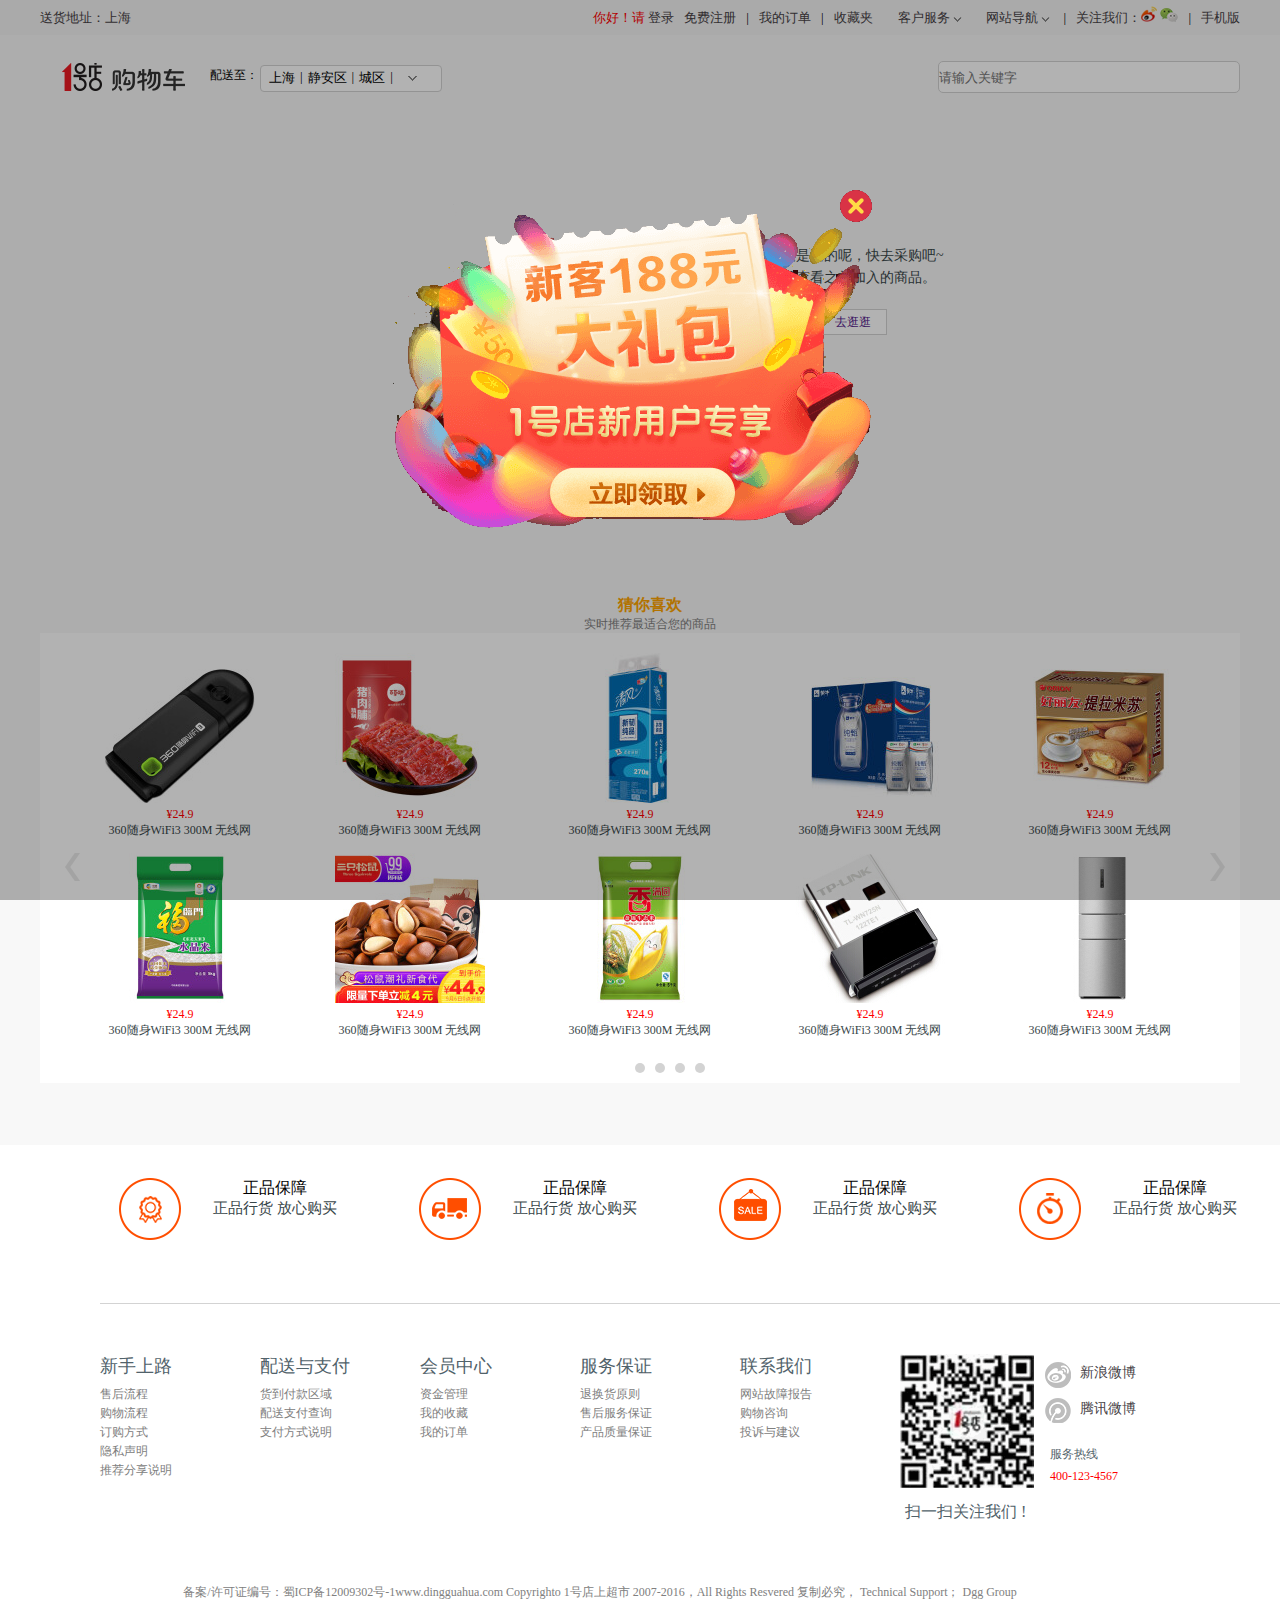
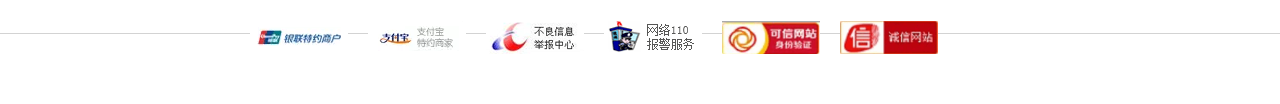
<file: yihaodian/gouwuche.html>
<!DOCTYPE html>
<html>
	<head>
		<meta charset="UTF-8">
		<title></title>
		<script type="text/javascript" src="js/jquery-3.3.1.js" ></script>
        <script type="text/javascript" src="js/gouwuche.js" ></script>
        <link rel="stylesheet" type="text/css" href="css/gouwuche.css"/>
	</head>
	<body>
		<!--刷新页面弹出广告开始-->
		<div class="adv">
			<span class="ad_exit"><img src="img/adv1.png"/></span>			
			<img src="img/adv2.png"/>
		</div>
		<!--刷新页面弹出广告结束-->
		<!--导航条开始-->
		<div class="content">
			<div class="head-nav">
			    <div class="nav">
			    	<div class="nav-left">
			    	    <a>送货地址：上海</a>
			    	</div>
			    	
			    	<div class="nav-right">
			    		<ul>
			    			<li><span>你好！请  <a href="login.html">登录</a></span></li>
			    			<li><span><a href="zhuce.html">免费注册</a></span></li>
			    			<li>|</li>
			    			<li><a href="">我的订单</a></li>
			    			<li>|</li>
			    			<li><a href="">收藏夹</a></li>
			    			<li class="down-list" id="down-list"><a href="">客户服务</a>
			    				<img src="img/t_arrow.gif" class="xwcms"/>
				    			<ul>
				    				<li><a href="#">包裹跟踪</a></li>
                                    <li><a href="#">在线退换货</a></li>
				    			</ul>	
				    		</li>	
				    		<li class="down-list2 jiantou1" id="down-list"><a href="">网站导航  </a>
				    			<img src="img/t_arrow.gif" class="xwcms"/>
				    			<ul>
				    				<li><a href="#">包裹跟踪</a></li>
                                    <li><a href="#">在线退换货</a></li>
                                    <li><a href="#">包裹跟踪</a></li>
                                    <li><a href="#">在线退换货</a></li>
                                    <li><a href="#">包裹跟踪</a></li>
                                    <li><a href="#">在线退换货</a></li>
				    			</ul>
				    		</li>
			    			<li>|</li>
			    			<li><a href="">关注我们：</a><img src="img/sh1.png"/>  <img src="img/sh2.png"/>
			    			    <!--<div class="guanzhu">
			    			    	<p>扫描二维码</p>
			    			    	<p>下载1号店APP</p>
			    			    	<img src="img/er.gif"/>
			    			    </div>-->
			    			</li>
			    		    <li>|</li>
			    		    <li><a href="">手机版 </a></li>
			    			
			    		</ul>
			    	</div>
			    </div>
		     </div>
		     
		    <!-- 顶部导航条结束-->
		    <!-- LOGO开始-->
		    <div class="center">
		    	<div class="logo">
		    	<div class="logo1">
		    		<img src="img/car1.png"/>
		    		<img src="img/car2.png"/>
		    	</div>
		    	<div class="logo2">		    		
		    			<span>配送至：</span>
		    			<div class="address">
		    				<ul>
			    				<li>上海</li>
			    				<li>|</li>
			    				<li>静安区</li>
			    				<li>|</li>
			    				<li>城区</li>
			    				<li>|</li>
			    				<li><img src="img/t_arrow.gif"/></li>
		    			    </ul>
		    			</div>
		    			<!--选项卡-->
		    			<div class="xuanka">
		    				<!--点击地址栏弹出的相同的选项卡-->
		    				<nav class="xuanka-similar">
								<ul>
									<li>上海</li> <li>静安区</li> <li>城区</li>
								</ul>
								<img src="img/a_close.png"/>
						    </nav>
						   <!-- 选项卡1-->
						    <div class="xuanka-1">
						    	<ul>
						    		<li class="diqu">华北:</li>
						    		<li><a href="">北京</a></li>
						    		<li><a href="">天津</a></li>
						    		<li><a href="">河北</a></li>
						    		<li><a href="">山西</a></li>
						    		<li><a href="">内蒙古</a></li>
						    		
						    		<li class="diqu">华东:</li>
						    		<li><a href="">上海</a></li>
						    		<li><a href="">江苏</a></li>
						    		<li><a href="">浙江</a></li>
						    		<li><a href="">安徽</a></li>
						    		<li><a href="">福建</a></li>
						    		<li><a href="">山东</a></li>
						    		
						    		<li class="diqu">华南:</li>
						    		<li><a href="">广东</a></li>
						    		<li><a href="">广西</a></li>
						    		<li><a href="">海南</a></li>
						    								    		
						    		<li><a href="">华中</a></li>
						    		<li><a href="">江西</a></li>
						    		<li><a href="">河南</a></li>
						    		<li class="diqu">湖北:</li>
						    		<li><a href="">湖南</a></li>

						    		
						    		<li><a href="">西南</a></li>
						    		<li><a href="">重庆</a></li>
						    		<li><a href="">四川</a></li>
						    		<li><a href="">贵州</a></li>
						    		<li><a href="">云南</a></li>
						    		<li class="diqu">西藏:</li>
						    		
						    		<li><a href="">西北</a></li>
						    		<li><a href="">陕西</a></li>
						    		<li><a href="">甘肃</a></li>
						    		<li><a href="">青海</a></li>
						    		<li><a href="">宁夏</a></li>
						    		<li><a href="">新疆</a></li>

						    		
						    		<li class="diqu">东北:</li>
						    		<li><a href="">辽宁</a></li>
						    		<li><a href="">吉林</a></li>
						    		<li><a href="">黑龙江</a></li>
					
						    	</ul>
						    </div>
						   <!-- 选项卡2-->
						    <div class="xuanka-2">
						    	<ul>
						    		<li><a href="">静安区</a></li>
								    <li><a href="">闸北区</a></span> 
								    <li><a href="">虹口区</a></li> 
								    <li><a href="">杨浦区</a></li> 
								    <li><a href="">宝山区</a></li>
								    
								    <li><a href="">闵行区</a></li> 
									<li><a href="">嘉定区</a></li> 
									<li><a href="">浦东新区</a></li> 
									<li><a href="">青浦区</a></li> 
									<li><a href="">松江区</a></li>
									
									<li><a href="">金山区</a></li>
									<li><a href="">奉贤区</a></li>
									<li><a href="">普陀区</a></li>
									<li><a href="">黄浦区</a></li>
									<li><a href="">崇明区</a></li>
									
									<li><a href="">徐汇区</a></li>
									<li><a href="">长宁区</a></li>
						    	</ul>
								
						    </div>
						    <!--选项卡3-->
						    <div class="xuanka-3">
						    	<font>城区</font>
						    </div>
		    			</div>
		    			
		    			<!--选项卡结束-->
		    			
		    			
		    			
		    	</div>
		    	<div class="logo3">
		    		<input type="text" name="" id="" value="" placeholder="请输入关键字"/>
		    	</div>
		    </div>
		    <!-- LOGO结束-->
		    
		<!--  中间内容的上半部分一号店开始-->
		     <div class="main-top">
		     	<div class="mian1">
		     		<div class="mian1-l">
		     			<img src="img/cargif1.png" width="180px" height="150px"/>
		     		</div>
		     		<div class="mian1-r">
		     			<p>购物车还是空的呢，快去采购吧~</p>
		     			<p>或者登录查看之前加入的商品。</p>
		     			<input type="button" name="" id="" value="登录" />
		     			<a href="">去逛逛</a>
		     		</div>		     		
		     	</div>
		     </div>
		     <!--  中间内容的上半部分一号店结束-->
		     <div class="main-middle">
		     		<p>猜你喜欢</p>
		     		<p>实时推荐最适合您的商品</p>
		     </div>
		     <!--轮播图-->
		     <div class="main-bottom">
		     	<div class="lunbo">
		     		<font class="img_car_l"></font>
					<font class="img_car_r"></font>
					<ul class="hot">
		                <li></li>
		                <li></li>
		                <li></li>
		                <li></li>
				    </ul>
		     		
			     	<div class="shop">
			     		<ul class="shop-list">
			     			<li>
			     			  <div class="shop1">
					     		<img src="img/gouwu3.jpg"/>
					     		<p>¥24.9</p>
					     		<p>360随身WiFi3 300M 无线网</p>
					     	  </div>
					     	  
					     	  <div class="shop1">
					     		<img src="img/gouwu4.jpg"/>
					     		<p>¥24.9</p>
					     		<p>360随身WiFi3 300M 无线网</p>
					     	  </div>
					     	  
					     	  <div class="shop1">
					     		<img src="img/gouwu5.jpg"/>
					     		<p>¥24.9</p>
					     		<p>360随身WiFi3 300M 无线网</p>
					     	  </div>
					     	  
					     	  <div class="shop1">
					     		<img src="img/gouwu6.jpg"/>
					     		<p>¥24.9</p>
					     		<p>360随身WiFi3 300M 无线网</p>
					     	  </div>
					     	  
					     	  <div class="shop1">
					     		<img src="img/gouwu7.jpg"/>
					     		<p>¥24.9</p>
					     		<p>360随身WiFi3 300M 无线网</p>
					     	  </div>
					     	  
					     	  <div class="shop1">
					     		<img src="img/gouwu8.jpg"/>
					     		<p>¥24.9</p>
					     		<p>360随身WiFi3 300M 无线网</p>
					     	  </div>
					     	  
					     	  <div class="shop1">
					     		<img src="img/gouwu9.jpg"/>
					     		<p>¥24.9</p>
					     		<p>360随身WiFi3 300M 无线网</p>
					     	  </div>
					     	  
					     	  
					     	  <div class="shop1">
					     		<img src="img/gouwu10.jpg"/>
					     		<p>¥24.9</p>
					     		<p>360随身WiFi3 300M 无线网</p>
					     	  </div>
					     	  
					     	  <div class="shop1">
					     		<img src="img/gouwu11.jpg"/>
					     		<p>¥24.9</p>
					     		<p>360随身WiFi3 300M 无线网</p>
					     	  </div>
					     	  
					     	  <div class="shop1">
					     		<img src="img/gouwu13.jpg"/>
					     		<p>¥24.9</p>
					     		<p>360随身WiFi3 300M 无线网</p>
					     	  </div>
			     			</li>
			     			<li>
				     			  <div class="shop1">
						     		<img src="img/gouwu3.jpg"/>
						     		<p>¥24.9</p>
						     		<p>360随身WiFi3 300M 无线网</p>
						     	  </div>
						     	  
						     	  <div class="shop1">
						     		<img src="img/gouwu4.jpg"/>
						     		<p>¥24.9</p>
						     		<p>360随身WiFi3 300M 无线网</p>
						     	  </div>
						     	  
						     	  <div class="shop1">
						     		<img src="img/gouwu5.jpg"/>
						     		<p>¥24.9</p>
						     		<p>360随身WiFi3 300M 无线网</p>
						     	  </div>
						     	  
						     	  <div class="shop1">
						     		<img src="img/gouwu6.jpg"/>
						     		<p>¥24.9</p>
						     		<p>360随身WiFi3 300M 无线网</p>
						     	  </div>
						     	  
						     	  <div class="shop1">
						     		<img src="img/gouwu7.jpg"/>
						     		<p>¥24.9</p>
						     		<p>360随身WiFi3 300M 无线网</p>
						     	  </div>
						     	  
						     	  <div class="shop1">
						     		<img src="img/gouwu8.jpg"/>
						     		<p>¥24.9</p>
						     		<p>360随身WiFi3 300M 无线网</p>
						     	  </div>
						     	  
						     	  <div class="shop1">
						     		<img src="img/gouwu9.jpg"/>
						     		<p>¥24.9</p>
						     		<p>360随身WiFi3 300M 无线网</p>
						     	  </div>
						     	  
						     	  
						     	  <div class="shop1">
						     		<img src="img/gouwu10.jpg"/>
						     		<p>¥24.9</p>
						     		<p>360随身WiFi3 300M 无线网</p>
						     	  </div>
						     	  
						     	  <div class="shop1">
						     		<img src="img/gouwu11.jpg"/>
						     		<p>¥24.9</p>
						     		<p>360随身WiFi3 300M 无线网</p>
						     	  </div>
						     	  
						     	  <div class="shop1">
						     		<img src="img/gouwu13.jpg"/>
						     		<p>¥24.9</p>
						     		<p>360随身WiFi3 300M 无线网</p>
						     	  </div>
			     			</li>
			     			<li>
				     			  <div class="shop1">
						     		<img src="img/gouwu3.jpg"/>
						     		<p>¥24.9</p>
						     		<p>360随身WiFi3 300M 无线网</p>
						     	  </div>
						     	  
						     	  <div class="shop1">
						     		<img src="img/gouwu4.jpg"/>
						     		<p>¥24.9</p>
						     		<p>360随身WiFi3 300M 无线网</p>
						     	  </div>
						     	  
						     	  <div class="shop1">
						     		<img src="img/gouwu5.jpg"/>
						     		<p>¥24.9</p>
						     		<p>360随身WiFi3 300M 无线网</p>
						     	  </div>
						     	  
						     	  <div class="shop1">
						     		<img src="img/gouwu6.jpg"/>
						     		<p>¥24.9</p>
						     		<p>360随身WiFi3 300M 无线网</p>
						     	  </div>
						     	  
						     	  <div class="shop1">
						     		<img src="img/gouwu7.jpg"/>
						     		<p>¥24.9</p>
						     		<p>360随身WiFi3 300M 无线网</p>
						     	  </div>
						     	  
						     	  <div class="shop1">
						     		<img src="img/gouwu8.jpg"/>
						     		<p>¥24.9</p>
						     		<p>360随身WiFi3 300M 无线网</p>
						     	  </div>
						     	  
						     	  <div class="shop1">
						     		<img src="img/gouwu9.jpg"/>
						     		<p>¥24.9</p>
						     		<p>360随身WiFi3 300M 无线网</p>
						     	  </div>
						     	  
						     	  
						     	  <div class="shop1">
						     		<img src="img/gouwu10.jpg"/>
						     		<p>¥24.9</p>
						     		<p>360随身WiFi3 300M 无线网</p>
						     	  </div>
						     	  
						     	  <div class="shop1">
						     		<img src="img/gouwu11.jpg"/>
						     		<p>¥24.9</p>
						     		<p>360随身WiFi3 300M 无线网</p>
						     	  </div>
						     	  
						     	  <div class="shop1">
						     		<img src="img/gouwu13.jpg"/>
						     		<p>¥24.9</p>
						     		<p>360随身WiFi3 300M 无线网</p>
						     	  </div>
			     			</li>
			     			<li>
				     			  <div class="shop1">
						     		<img src="img/gouwu3.jpg"/>
						     		<p>¥24.9</p>
						     		<p>360随身WiFi3 300M 无线网</p>
						     	  </div>
						     	  
						     	  <div class="shop1">
						     		<img src="img/gouwu4.jpg"/>
						     		<p>¥24.9</p>
						     		<p>360随身WiFi3 300M 无线网</p>
						     	  </div>
						     	  
						     	  <div class="shop1">
						     		<img src="img/gouwu5.jpg"/>
						     		<p>¥24.9</p>
						     		<p>360随身WiFi3 300M 无线网</p>
						     	  </div>
						     	  
						     	  <div class="shop1">
						     		<img src="img/gouwu6.jpg"/>
						     		<p>¥24.9</p>
						     		<p>360随身WiFi3 300M 无线网</p>
						     	  </div>
						     	  
						     	  <div class="shop1">
						     		<img src="img/gouwu7.jpg"/>
						     		<p>¥24.9</p>
						     		<p>360随身WiFi3 300M 无线网</p>
						     	  </div>
						     	  
						     	  <div class="shop1">
						     		<img src="img/gouwu8.jpg"/>
						     		<p>¥24.9</p>
						     		<p>360随身WiFi3 300M 无线网</p>
						     	  </div>
						     	  
						     	  <div class="shop1">
						     		<img src="img/gouwu9.jpg"/>
						     		<p>¥24.9</p>
						     		<p>360随身WiFi3 300M 无线网</p>
						     	  </div>
						     	  
						     	  
						     	  <div class="shop1">
						     		<img src="img/gouwu10.jpg"/>
						     		<p>¥24.9</p>
						     		<p>360随身WiFi3 300M 无线网</p>
						     	  </div>
						     	  
						     	  <div class="shop1">
						     		<img src="img/gouwu11.jpg"/>
						     		<p>¥24.9</p>
						     		<p>360随身WiFi3 300M 无线网</p>
						     	  </div>
						     	  
						     	  <div class="shop1">
						     		<img src="img/gouwu13.jpg"/>
						     		<p>¥24.9</p>
						     		<p>360随身WiFi3 300M 无线网</p>
						     	  </div>
			     			</li>
			     		</ul>
					     	  
			     	</div>
		     	</div>
		     	
		     	
		     </div>
		     
		    <!-- 中间内容结束-->
		<!-- 底部开始-->
	           <div class="footer">
	           	    <div class="foot1">
	           	    	<div class="foot1-1">
	           	    		<div class="foot1-1-img">
	           	    			<img src="img/b1.png"/>
	           	    		</div>
	           	    	   <div class="foot1-1-intro">
	           	    	   	<p>正品保障</p>
	           	    	    <p>正品行货   放心购买</p>
	           	    	   </div>
	           	    	   
	           	    	</div>
	           	    	
	           	    	<div class="foot1-1">
	           	    		<div class="foot1-1-img">
	           	    	      <img src="img/b2.png"/>
	           	    	    </div>  
	           	    	   <div class="foot1-1-intro">
	           	    	   	<p>正品保障</p>
	           	    	    <p>正品行货   放心购买</p>
	           	    	   </div>
	           	    	</div>
	           	    	
	           	    	
	           	    	<div class="foot1-1">
	           	    	   <div class="foot1-1-img">
	           	    			<img src="img/b3.png"/>
	           	    		</div>
	           	    	   <div class="foot1-1-intro">
	           	    	   	<p>正品保障</p>
	           	    	    <p>正品行货   放心购买</p>
	           	    	   </div>
	           	    	</div>
	           	    	
	           	    	
	           	    	<div class="foot1-1">
	           	    	   <div class="foot1-1-img">
	           	    			<img src="img/b4.png"/>
	           	    		</div>
	           	    	   <div class="foot1-1-intro">
	           	    	   	<p>正品保障</p>
	           	    	    <p>正品行货   放心购买</p>
	           	    	   </div>
	           	    	</div>
	           	    </div>
	           	    
	           	    
	           	    
	           	    <div class="foot2">
	           	    	<div class="foot2-1">
		           	        <p>新手上路</p>
		           	    	<ul>
		           	    		<li><a href="">售后流程</a></li>
		           	    		<li><a href="">购物流程</a></li>
		           	    		<li><a href="">订购方式</a></li>
		           	    		<li><a href="">隐私声明</a></li>
		           	    		<li><a href="">推荐分享说明</a></li>
		           	    	</ul>
	           	    	</div>
	           	    	
	           	    	<div class="foot2-1">
		           	        <p>配送与支付</p>
		           	    	<ul>
		           	    		<li><a href="">货到付款区域</a></li>
		           	    		<li><a href="">配送支付查询</a></li>
		           	    		<li><a href="">支付方式说明</a></li>
		           	    		
		           	    	</ul>
	           	    	</div>
	           	    	
	           	    	<div class="foot2-1">
		           	        <p>会员中心</p>
		           	    	<ul>
		           	    		<li><a href="">资金管理</a></li>
		           	    		<li><a href="">我的收藏</a></li>
		           	    		<li><a href="">我的订单</a></li>
		          
		           	    	</ul>
	           	    	</div>
	           	    	
	           	    	<div class="foot2-1">
		           	        <p>服务保证</p>
		           	    	<ul>
		           	    		<li><a href="">退换货原则</a></li>
		           	    		<li><a href="">售后服务保证</a></li>
		           	    		<li><a href="">产品质量保证</a></li>
		           	    	</ul>
	           	    	</div>
	           	    	
	           	    	<div class="foot2-1" style="float: left;">
		           	        <p>联系我们</p>
		           	    	<ul>
		           	    		<li><a href="">网站故障报告</a></li>
		           	    		<li><a href="">购物咨询</a></li>
		           	    		<li><a href="">投诉与建议</a></li>
		           	    	</ul>
	           	    	</div>   
	           	    	
	           	    	<div class="foot2-1" style="width: 270px;">
		           	        <div class="foot2-11">
		           	        	<img src="img/er.gif"/>
		           	        	<p>扫一扫关注我们 !</p>
		           	        </div>
		           	        <div class="foot2-12">
		           	        	<ul>
		           	        		<li><a href="">新浪微博</a></li>
		           	        		<li><a href="">腾讯微博</a></li>
		           	        	</ul>
		           	        	<p>服务热线</p>
		           	        	<span>400-123-4567</span>
		           	        </div>
	           	    	</div> 
	           	    </div> 
	           	    
	           	    <div class="foot3">
	           	    	<p>备案/许可证编号：蜀ICP备12009302号-1www.dingguahua.com Copyrighto 1号店上超市  2007-2016，All Rights Resvered  复制必究， Technical Support； Dgg Group</p>
	           	    	<div class="foot3-img">
	           	    		<img src="img/b_1.gif"/>
		           	    	<img src="img/b_2.gif"/>
		           	    	<img src="img/b_3.gif"/>
		           	    	<img src="img/b_4.gif"/>
		           	    	<img src="img/b_5.gif" height="33px" width="98px"/>
		           	    	<img src="img/b_6.gif" height="33px" width="98px"/>
	           	    	</div>
	           	    	
	           	    </div>
	           	    
	           	    
	           </div>
		
		
		    	
		    </div>
		</div>
		
		    
	</body>
</html>
</file>
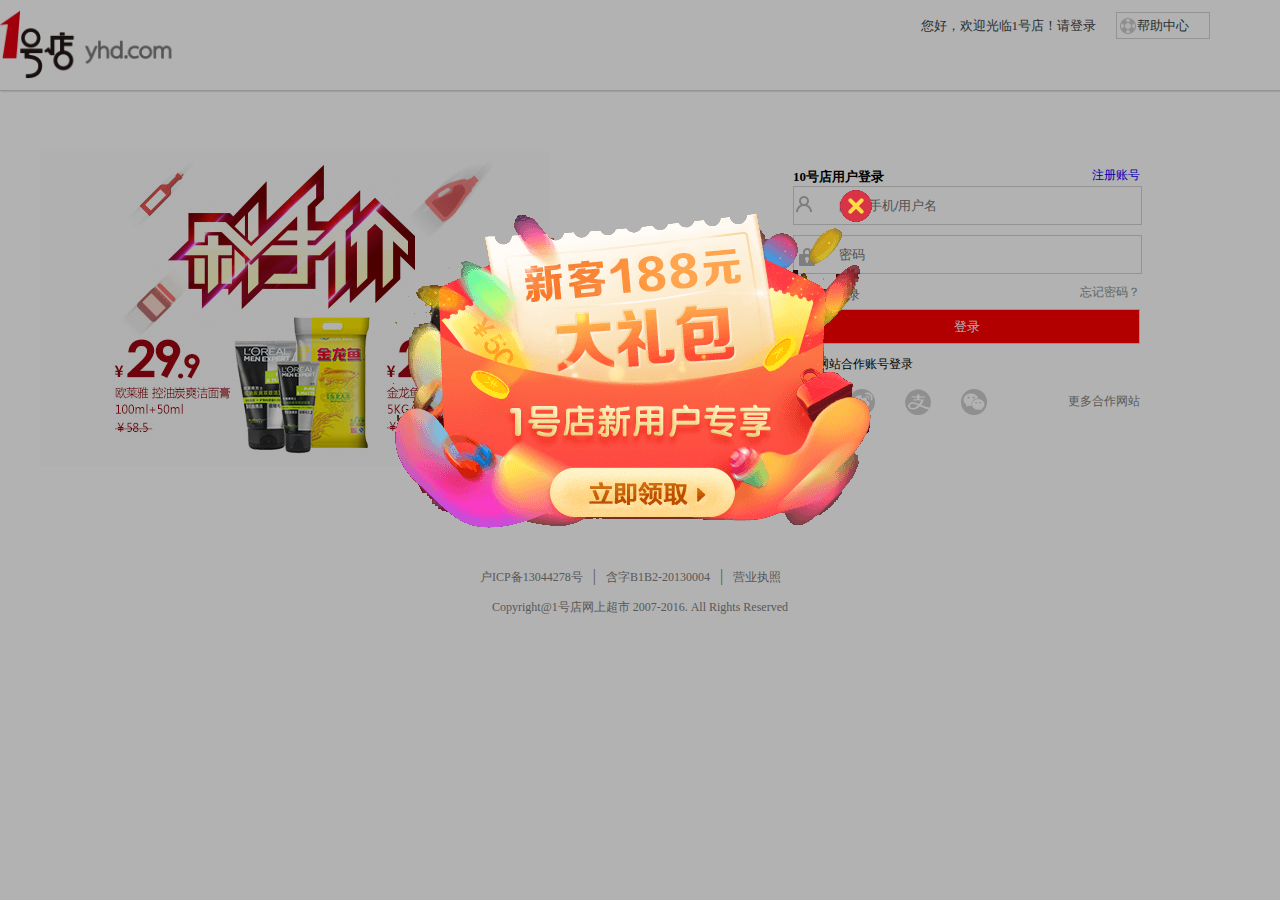
<file: yihaodian/login.html>
<!DOCTYPE html>
<html>
	<head>
		<meta charset="UTF-8">
		<title></title>
		<link rel="stylesheet" type="text/css" href="css/login.css"/>
		<script type="text/javascript" src="js/jquery-3.3.1.js" ></script>
		<script type="text/javascript" src="js/login.js" ></script>
	</head>
	<body>
		<!--刷新页面弹出广告开始-->
		<div class="adv">
			<span class="ad_exit"><img src="img/adv1.png"/></span>			
			<img src="img/adv2.png"/>
		</div>
		<!--刷新页面弹出广告结束-->
		<!--头部-->
		<div class="head">
			<div class="logo">
				<img src="img/logo.png"/>
			</div>
			  <!--头部的左边-->
			<div class="head-r">
				<ul>
					<li><span>您好，欢迎光临1号店！</span><a href="">请登录</a></li>
					<li class="down-list"><a href=""><span>帮助中心</span></a>
						<ul>
							<li><a href="">包裹跟踪</a></li>
							<li><a href="">常见问题</a></li>
							<li><a href="">在线退换货</a></li>
							<li style="border-bottom: none;"><a href="">在线投诉</a></li>
						</ul>
					</li>
			   </ul>
			</div>
		</div>
		<!--头部结束-->
		<!--中间部分开始-->
	    <div class="content">
	    	<div class="center-l">
	    		<img src="img/loadimg.jpg"/>
	    	</div>
	    	<!--中间部分的右边-->
	    	<div class="center-r" id="center-r">
	    		<p><span>10号店用户登录</span><a href="zhuce.html">注册账号</a></p>
	    		<input type="text" name="" id="" value="" placeholder="邮箱/手机/用户名"/>
	    		<input type="text" name="" id="" value="" placeholder="密码"/>
	    	    <p><input type="checkbox" name="" id="check" value="" /><span style="font-size: 12px;color: dimgray;">自动登录</span><span style="color: red;font-size: 12px;margin-left: 15px;" id="tip">请勿在公用电脑上启用</span><a href="">忘记密码？</a></p>
	    		<input type="button" name="" id="" value="登录" style="padding: 0;"/>
                <span>更多网站合作账号登录</span>
                <div class="more">
                	<ul>
	                	<li><a href=""><img src="img/l_1.png"/></a></li>
	                	<li><a href=""><img src="img/l_2.png"/></a></li>
	                	<li><a href=""><img src="img/l_3.png"/></a></li>
	                	<li><a href=""><img src="img/l_4.png"/></a></li>
                    </ul>
                    <span class="more-net">更多合作网站</span>  
                </div>
                <div class="more1">
                	<ul>
	                	<li><a href=""><img src="img/sh_1.gif"/>什么网</a></li>
	                	<li><a href=""><img src="img/sh_2.gif"/>空间</a></li>
	                	<li><a href=""><img src="img/sh_3.gif"/>微博</a></li>
	                	<li><a href=""><img src="img/sh_4.gif"/>人人网</a></li>
	                	<li><a href=""><img src="img/sh_5.gif"/>什么网</a></li>
                    </ul>
                </div>
                
	    	</div>
	    	<!--中间部分的右边结束-->
	    </div>
	    <!--中间部分结束-->
	   <!-- 底部开始-->
	    <div class="foot">
	    	<div class="foot1">
	    		<ul>
	    			<li><a href="">户ICP备13044278号</a></li>
	    			<li>|</li>
	    			<li><a href="">含字B1B2-20130004</a></li>
	    			<li>|</li>
	    			<li><a href="">营业执照</a></li>
	    		</ul>
	    	</div>
	    	<p>Copyright@1号店网上超市 2007-2016.  All Rights Reserved</p>
	    </div>
	 <!--   底部结束-->
		
	</body>
</html>
</file>
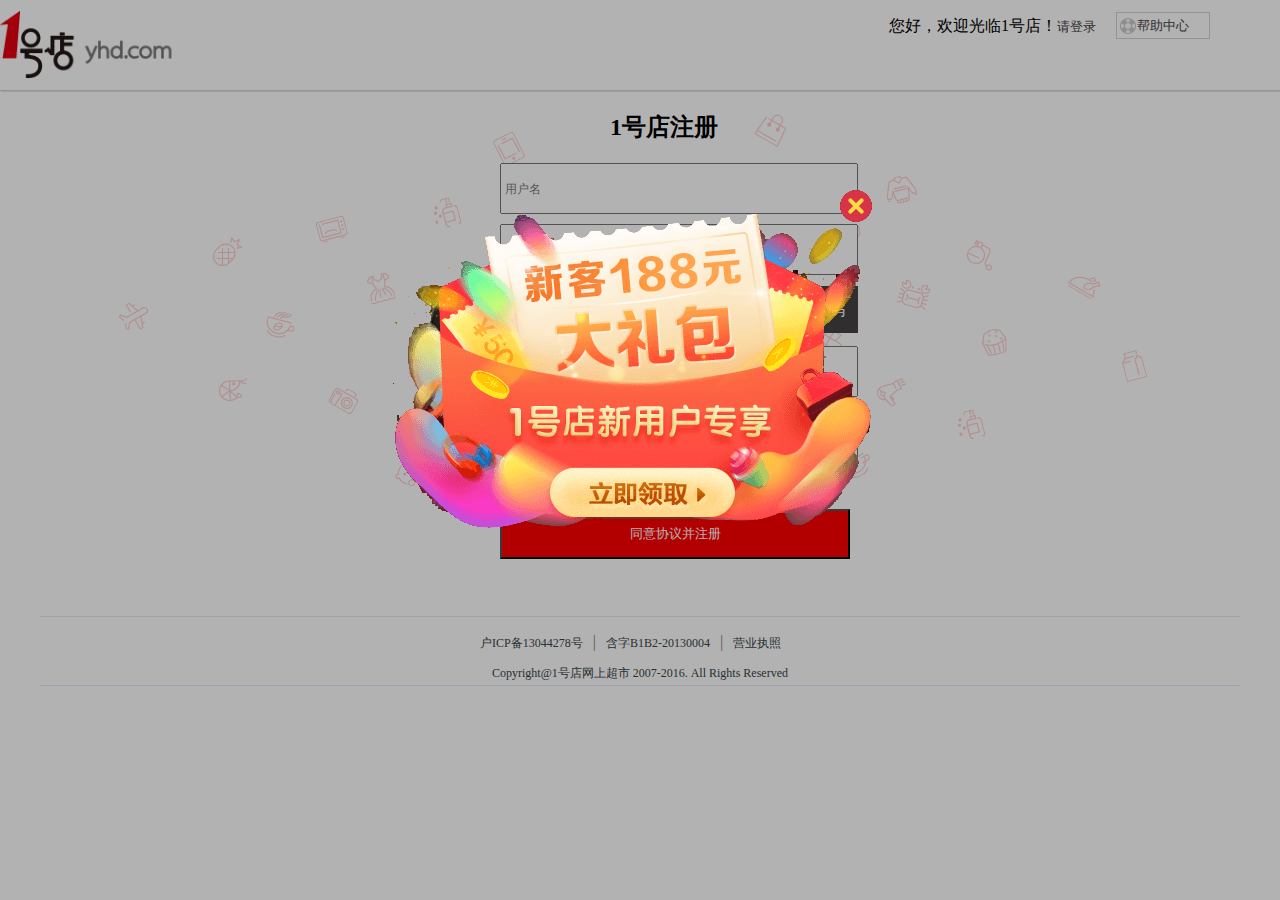
<file: yihaodian/zhuce.html>
<!DOCTYPE html>
<html>
	<head>
		<meta charset="UTF-8">
		<title>reg</title>
		<link rel="stylesheet" type="text/css" href="css/zhuce.css"/>
		<script type="text/javascript" src="js/jquery-3.3.1.js" ></script>
        <script type="text/javascript" src="js/zhuce.js" ></script>
	</head>
	<script type="text/javascript">
		if (window.name != "reg") {
						location.reload();
						window.name  = "reg";
		} else{
						window.name  = "";
		}
	</script>
	<body>
		<!--刷新页面弹出广告开始-->
		<div class="adv">
			<span class="ad_exit"><img src="img/adv1.png"/></span>			
			<img src="img/adv2.png"/>
		</div>
		<!--刷新页面弹出广告结束-->
		<!--头部-->
		<div class="head">
			<div class="logo">
				<img src="img/logo.png"/>
			</div>
			  <!--头部的左边-->
			<div class="head-r">
				<ul>
					<li><span>您好，欢迎光临1号店！</span><a href="login.html">请登录</a></li>
					<li class="down-list"><a href=""><span>帮助中心</span></a>
						<ul>
							<li><a href="">包裹跟踪</a></li>
							<li><a href="">常见问题</a></li>
							<li><a href="">在线退换货</a></li>
							<li style="border-bottom: none;"><a href="">在线投诉</a></li>
						</ul>
					</li>
			   </ul>
			</div>
		</div>
		<!--头部结束-->
		
		<!--中间部分-->
		 <div class="content">		 	
		 	<!--淡入淡出图片开始-->
		 	    <div class="background-img">
		 	   	   <div class="background-img1"></div>
		 	   	   <div class="background-img2"></div>
		 	   	   <div class="background-img3"></div>
		 	   	   <div class="background-img4"></div>
		 	   	   <div class="background-img5"></div>		 	   	   
		 	    </div>
		 	<!--淡入淡出图片结束-->    
		 		<div class="content-box">
		 			<div class="content-boxA">
		 				<h2>1号店注册</h2>	
		 				<!--第一个文本框-->
				 		<div class="content-box1">
				 			<input type="text" name="" id="" value=""/>
				 			<span class="txt1">用户名</span>
				 			<div class="alert1-1">
				 				<img src="img/t1.png" width="100px" height="30px"/>
				 			    <span>用户名不能为空</span>
				 			</div>
				 			
				 			<div class="alert1-2">
				 				<img src="img/t2.png"/>
				 				<span>4-20位字符，可由中文、英文，数字或符号“-”组成</span>
				 			</div>
				 			
				 		</div>
				 		<!--第二个文本框-->
				 		<div class="content-box2">
				 			<input type="text" name="" id="" value=""/>
				 			<span class="txt2">手机号</span>
				 			<div class="alert2-1">
				 				<img src="img/t1.png" width="100px" height="30px"/>
				 			    <span>用户名不能为空</span>
				 			</div>
				 			
				 			<div class="alert2-2">
				 				<img src="img/t2.png"/>
				 				<span>请填写正确的手机号码，以便接受订单通知，找回密码等</span>
				 			</div>
				 			
				 		</div>
				 		<!--第三个文本框-->
				 		<div class="content-box3">
				 			<input type="text" name="" id="" value=""/>
				 			<span class="txt3">短信验证码</span><font>获取验证码</font>
				 			<div class="alert3-2">
				 				<img src="img/t2.png"/>
				 				<span>如无法接受验证码，请重启手机确认短信未被拦截！4G用户请关闭4G网络进行接收</span>
				 			</div>
				 			
				 		</div>
				 		<!--第四个文本框-->
				 		<div class="content-box4">
				 			<input type="text" name="" id="" value=""/>
				 			<span class="txt4">设置密码</span>
				 			<div class="alert4-1">
				 				<img src="img/t1.png" width="100px" height="30px"/>
				 			    <span>密码不能为空</span>
				 			</div>
				 			
				 			<div class="alert4-2">
				 				<img src="img/t2.png"/>
				 				<span>6-20个英文字母、数字或符号组成</span>
				 			</div>
				 			
				 		</div>
				 		<!--第五个文本框-->
				 		<div class="content-box5">
				 			<input type="text" name="" id="" value=""/>
				 			<span class="txt5">确认密码</span>				 			
				 			<div class="alert5-2">
				 				<img src="img/t2.png"/>
				 				<span>6-20个英文字母、数字或符号组成</span>
				 			</div>
				 			
				 		</div>
				 		
				 		<!--同意协议-->
				 		<div class="agree">
				 			<p><span>点击注册，表示您同意1号店</span><a href="">《服务协议及隐私声明》</a></p>
				 		</div>
				 		
				 		<div class="button">
				 			<input type="button" name="" id="" value="同意协议并注册" />
				 		</div>
				 		
		 			</div> 
			 	</div>
	                <!--登录结束-->	
		 	</div>
		 	
        </div>
		<!--中间部分结束-->
		
		<!--底部开始-->
		<div class="foot">
	    	<div class="foot1">
	    		<ul>
	    			<li><a href="">户ICP备13044278号</a></li>
	    			<li>|</li>
	    			<li><a href="">含字B1B2-20130004</a></li>
	    			<li>|</li>
	    			<li><a href="">营业执照</a></li>
	    		</ul>
	    	</div>
	    	<p>Copyright@1号店网上超市 2007-2016.  All Rights Reserved</p>
	    </div>
	    <!--底部结束-->
	</body>
</html>
</file>
<file: yihaodian/css/index.css>
body{
	margin: 0px;
	padding: 0px;	
}
*{
	margin: 0px;
	padding: 0px;
}
/*刷新页面弹出广告开始*/
.adv{
	width: 100%;
	height: 100%;
	position: fixed;
	z-index: 999;
	background: rgba(0,0,0,0.3);	
}
.adv>div{
	position: relative;
	top: 30%;
	width: 573px;
	margin: 0px auto;
}
.ad_exit{
    position: absolute;
    display: block;
    top: 0px;
    right: 0px;
    z-index: 1000;
    cursor: pointer;
}

/*刷新页面弹出广告结束*/
.head-nav{
	background: #f4f4f4;
	
}
.nav{
	height: 35px;
	font-size: 13px;
	width: 1200px;
	margin: 0 auto;
}
.nav-left{
	width: 120px;
	float: left;
	height: 35px;
	line-height: 35px;	
}
.nav-left a:{
	
}
.nav-right{
	float: right;	
	height: 35px;
	line-height: 35px;
}
.nav-right ul li{
	float: left;
	margin-left: 10px;
	list-style: none;
	
	}
.nav-left a,.nav-right ul li a{
	text-decoration: none;
	color: #474246;
}	
.nav-left a:hover,.nav-right ul li a:hover{
	color: red;
}
.nav-right ul li span:first-child{
	color: red;
}
.down-list{
	width: 68px;
	padding-left: 15px;

}
.down-list2{
	width: 68px;
	padding-left: 10px;
}

.down-list ul{	
	width:83px;
	height: 70px;
	display: none;
    border-bottom: 1px solid gainsboro;
    border-left: 1px solid gainsboro;
    border-right: 1px solid gainsboro;
    margin-left:-16px ;
    position: absolute;
    background: white;
 
}
.down-list ul li,.down-list2 ul li{
	clear: left;
}
.down-list2 ul{
	width:77px;
	height: 210px;
	display: none;
    border-bottom: 1px solid gainsboro;
    border-left: 1px solid gainsboro;
    border-right: 1px solid gainsboro;
    background: white;
    margin-left:-10px ;
    position: absolute;
}
/*旋转箭头*/
/*.jiantou1{
	position: relative;
}*/
.xwcms{
	            
    -webkit-border-radius: 110px;
    border-radius: 110px;
    -webkit-transition: -webkit-transform 0.2s ease-out;
    -moz-transition: -moz-transform 0.2s ease-out;
    -o-transition: -o-transform 0.2s ease-out;
    -ms-transition: -ms-transform 0.2s ease-out;
	        }
 .xwcms1{
	-webkit-transform: rotateZ(180deg);
    -moz-transform: rotateZ(180deg);
    -o-transform: rotateZ(180deg);
    -ms-transform: rotateZ(180deg);
    transform: rotateZ(180deg);
	        }

/*导航条的扫码关注*/
/*.guanzhu{
	width: 100px;
	display: none;
	position: absolute;
	background: white;
}
.guanzhu p{
	height: 20px;
	color: gray;
	
	}
.guanzhu img{
	margin-top: 10px;
}*/
/*导航条结束*/

/*LOgo开始*/

.content{
	width: 1200px;
	margin: 0 auto;
}

.logo{
	margin-top: 30px;
	float: left;
	width: 1200px;
	
}	
.logo1{
	width: 250px;
	float: left;
	margin-right: 20px;
	
}
.search{
	width: 500px;
	float: left;
	margin-bottom: 25px;
}
.search input:first-child{
	width: 400px;
	height: 32px;
	border: 2px solid red;
	border-right: none;
	margin-top: 20px;
}
.search input:nth-child(2){
	background: red;
	color: white;
    padding-top: 9px;
    padding-bottom: 10px;
	width:65px ;
	border: none;
}
.search ul{
	list-style: none;
}
.search ul li{
	float: left;
	margin-right: 20px;
}
.search ul li a{
	text-decoration: none;
	color: #384649;
	font-size: 13px;
}

.search ul li a:hover{
	color: red;
	
}

.gouwuche{
	width: 90px;
	height: 30px;
	border: 1px solid lightgray;
	background: #f4f4f4;
	float: left;
	margin-left: 250px;
	margin-top: 20px;
}
.gouwuche ul li:first-child{
	padding-left: 10px;
}
.gouwuche ul li{
	list-style: none;
	margin-right: 10px;
	float: left;
	font-size: 13px;
	height: 30px;
	line-height: 30px;
	
	
}
.gouwuche ul li a{
	text-decoration: none;
}
.gouwuche ul li a:hover{
	color: red;
}

/*购物车的下拉框*/
.gouwuche-down{
	position: relative;
}
.gouwuche-list{
	z-index: 1;
	width: 290px;
	border:2px solid gainsboro;
	border-top: 3px red solid;
	position: absolute;
	left: -205px;
	display: none;
	background: white;
	
}

.gouwuche-list1{
	padding-right:10px ;
	padding-left:10px ;
	width: 270px;
	border-bottom: 1px solid lightgray;
}
.gouwuche-list1 p:first-child{
	background: #f4f4f4;
}

.gouwuche-list1 p:first-child span:nth-child(2){
	color: grey;
	float: right;
}
.gouwuche-list11{
	float: left;
}
.gouwuche-list1-1{
	width: 100px;
	float: left;
}
.gouwuche-list1-2{
	width: 170px;
	float: left;
}
.gouwuche-list1-2 font:first-child{
	margin-right: 10px;
}
.gouwuche-list1-2 font:nth-child(3){
	padding: 2px 5px;
	background: #91A395;
	margin-left: 10px;
	border-radius: 10px;
	color: white;
}
.gouwuche-list1-2 p:nth-child(2) span:first-child{
	margin-right: 10px;
}
.gouwuche-list1-2 p:nth-child(3) {
	position: relative;
	z-index: -1;
}
.gouwuche-list1-2 p:nth-child(3) span{
	border: 1px solid lightgrey;
	background: white;	
	position: absolute;
	padding: 0px 8px;
	padding-bottom: 0px;
	height: 23px;
    top: 0px;
    
}
.gouwuche-list1-2 p img{
	border:1px solid lightgrey ;
}

.gouwuche-list1-2 p:nth-child(3) font{
	margin-left: 60px;
	color: red;
	position: absolute;
	top: -10px;
	font-weight: bold;
}
.tip{
	clear: both;
	background: lemonchiffon;
	font-size: 13px;
}

.tip span{
	padding-left: 8px;	
}
.gouwuche-down ul{
	display: none;
	
}
h4{
	color: white;
	height:35px;
	line-height: 35px;
	padding-left: 25px;
	
}
.classify{
	clear: both;
	height: 35px;	
	float: left;
	
}
.classify1{
	width: 210px;
	float: left;
	background: red;
}
.classify2{
	float: left;	
	width: 420px;
	padding-left: 10px;
}
.classify2 ul {
    height:35px;
	line-height: 35px;
	
}
.classify2 ul li{
	float: left;
	list-style: none;	
}


.classify2 ul li a{
	text-decoration: none;
	font-size: 13px;
	margin-right: 20px;
	color: #474246;
}
.classify2 ul li a:hover{
	color: red;
}
.surprice {
	margin-left: 400px;
	float: left;
	width: 120px;
}
.surprice ul li{
	list-style: none;
	
}
.surprice ul li a{
	font-size: 13px;
	color: #384649;
	text-decoration: none;
	
}
.main1{
	clear: both;
	border-top: 1px solid orangered;
}
.main-left{
	width: 210px;
	float: left;
	margin-right: 3px;
}
.main-left1{
	background: darkred;
	width: 210px;
	
}
.main-left1 ul li{
	list-style: none;
	line-height: 38px;
}
.main-left1-1{
	width: 25px;
	margin-top: 5px;
	text-align: right;
	float: left;
}
.main-left1-1 ul li{
	line-height: 38px;
}
.main-left1 ul li a{
	color: white;
	text-decoration: none;
	font-size: 13px;
	padding-left: 15px;
}
/*中间部分的轮播图*/
/*图片轮番开始*/
.banner_page_center {
    width: 770px;
    height: 389px;
    position: relative;
    overflow: hidden; 
    float: left;  
}
 
.banner_page_center span:nth-of-type(1) {
    position: absolute;
    width: 60px;
    height: 60px;
    background: url(../img/b_left.png) no-repeat;
    top: 40%;
    left: 10px;
    z-index: 12;
    cursor: pointer;
    display: none;
}
 
.banner_page_center span:nth-of-type(2) {
	position: absolute;
    width: 60px;
    height: 60px;
    background: url(../img/b_right.png) no-repeat 20px 0px;
    top: 40%;
    right: 10px;
    z-index: 12;
    cursor: pointer;
    display: none;
}
 
.page_img li {
    display: none;
    cursor: pointer;
}
.page_img li a img {
     width: 770px;
    height: 389px;
}
.page_con li{
	font-size:12px ;
} 
.banner_page_center .page_con {
    position: absolute;
    left: 295px;
    bottom: 10px;
    width: 100%;
    z-index: 1;
}
 
.banner_page_center .page_con li {
    width: 20px;
    height: 17px;
    padding-top: 3px;
    text-align: center;
    display: inline-block;
    background-color: #CCCCCC;
    border-radius: 10px;
    margin-left: 13px;
    cursor: pointer;
}
/*图片轮番结束*/

/*中间部分的右边开始 */
.mian-right{
	float: left;
	width: 200px;
	border: 1px solid lightgray;
	margin-left: 15px;
}
.mian-right p span{
	height: 30px;
	line-height: 30px;
}
.mian-right p:first-child{
	border-bottom:1px solid lightgrey ;
	height: 30px;
}
.mian-right p span:first-child{
	font-size: 15px;
	font-weight: bold;
	margin-right: 105px;
	padding-left: 8px;
}
.mian-right p:first-child span:nth-child(2) a{
	font-size: 13px;
	color: #474246;
	text-decoration: none;
	padding: 8px 0px;
}
.mian-right p:first-child span:nth-child(2)a:hover{
	color: red;
}
.mian-right ul li{
	list-style: none;
	line-height: 35px;
	font-size: 13px;
}
.mian-right ul li span{
	font-weight: bold;
}
.mian-right ul li a{
	text-decoration: none;
	color: #474246;
}
.mian-right ul li a:hover{
	color: red;
}
.mian-right ul{	
	padding: 15px 8px;
}

.mian-right1{
	border-bottom: 1px solid lightgrey;
} 

.mian-right p:nth-child(2) span{
	font-size: 18px;
	font-weight: bold;
	border-bottom:1px solid lightgrey ;
	padding-left: 8px;
	
}
.tip1{
	font-size: 12px;
	padding-left: 8px;
	padding: 3px 5px;
}

/*左右	轮播图*/
.mian-right img{
	padding: 2px 5px;
}

.main2{
	width: 100%;
	margin-top: 15px;
	height: 230px;
}
.main2 img:first-child{
	margin-right: 20px;
	
}
.main2-2{
	float: left;
	width: 200px;
	height: 230px;
	background: #d8eefc;
	margin-right: 5px;
}
.main2-2 p{
	margin-left: 40px;
	margin-top: 10px;
}
.main2-2 p span{
	padding: 0px 4px;
	background: red;
	color: white;
}
.main2-2 p font{
	color: red;
	margin-left: 40px;
}
.main2-1{
	position: relative;
}
.main2-1 img:first-child{
	padding: 15px 8px 0px 10px;
	
}
.main2-1 img:nth-child(2){
	position: absolute;
	top: 10px;
	left: 10px;
}
.main2-1{
	float: left;
	border: 1px solid lightgray; 
	width: 245.5px;
	height: 230px;
}
.main2-1:first-child,.main2-1:nth-child(2),.main2-1:nth-child(3){
	border-right:none ;
}
.main2-1 p{
	line-height: 23px;
}
.main2-1 p:nth-child(3){	
	font-weight: bold;
	margin-left: 65px;
	font-size: 15px;
	
}
.main2-1 p:nth-child(4){
	margin-left: 30px;
	font-size: 12px;
}
.main2-1 p:nth-child(5){
	margin-left: 55px;
}
.main2-1 p:nth-child(5) span{
	padding: 0px 6px;
	color: red;
}
.main2-1 p:nth-child(5) a{
	margin-left: 20px;
	color: gray;
}

.img_lrlun{
	height: 230px;
	width: 987px;
	float: left;
	overflow:hidden;
	position: relative;
}
.img_lrlun s:first-child{
  width: 60px;
  height: 60px;
  background: url(../img/b_left.png) no-repeat;
  position: absolute;
  top: 90px;
  z-index: 1;
  cursor: pointer;
   
}
.img_lrlun s:nth-child(2){
	background: url(../img/b_right.png) no-repeat ;
	position: absolute;
	width: 60px;
    height: 60px;
	top: 90px;
	right: -20px;
	z-index: 1;
} 

.img_lrlun ul{
	list-style: none;
	width: 3000px;
}
.img_lrlun ul li{
	float: left;
	width: 987px;
}
.img_lrlun ul li:nth-child(1){
	margin-left: -987px;
}


.main3{	
	height: 115px;
	margin-top: 15px;
	margin-bottom: 20px;
}
/*左右	轮播图结束*/

/*快三的左边轮播*/
/*轮播*/
.foods_ad_2 {
    width: 210px;
    height: 286px;
    position: relative;
}
 
.foods_ad_2 .foods-img li {
    display: none;
    padding-left: 0;
}
 
.foods_ad_2 .foods-img a {
    display: block;
}
.foods_ad_2 .foods-img a img {
    width: 211px;
    height: 286px;
    
}
.foods-con{
	margin-left: -20px;
}
.foods_ad_2 .foods-con {
    position: absolute;
    top: 265px;
    left: 42px;
    z-index: 1;
}
 
.foods_ad_2 .foods-con li {
    width: 31px;
    height: 6px;
    margin-left: 3px;
    background-color: #DFDDE0;
    display: inline-block;
}
 
.foods_ad_2 .foods-con li a {
    width: 100%;
    height: 100%;
    color: #DFDDE0;
    display: block;
}

.foods_ad_2 font:nth-of-type(1) {
    position: absolute;
    width: 60px;
    height: 60px;
    background: url(../img/b_left.png) no-repeat;
    top: 40%;
    left: 0px;
    z-index: 1;
    cursor: pointer;
}
 
.foods_ad_2 font:nth-of-type(2) {
	position: absolute;
    width: 60px;
    height: 60px;
    background: url(../img/b_right.png) no-repeat 30px 0px;
    top: 40%;
    right: 0px;
    z-index: 1;
    cursor: pointer;
}
/*轮播下半部分*/
.foods_xuan{
	width: 211px;
	height: 160px;
	background: gainsboro;
}
.foods_xuan ul{
	padding-top: 10px;
}
.foods_xuan ul li{
	height: 24px;
	border-bottom: 1px solid gray;
	line-height: 20px;
	padding-top: 5px;
	padding-left: 10px;
}
.foods_xuan ul li a{
	font-size: 13px;
	color: black;
	padding-left: 10px;
}
.foods_xuan ul li a:hover{
	color: orangered;
}
/*快三的左边轮播结束*/

/*中间部分的快四*/
.main4{
	height: 500px;
	float: left;
	width: 1200px;
}

.main4-nav{
	height: 40px;
	background: url(../img/floor.png) no-repeat;
	border-bottom: 1px solid orangered;
	position: relative;
	
}
.main4-nav span{
	position: absolute;
	left: 8px;
	top: 10px;
	color: white;
	
}
.main4-navl {
	width:180px;
	height: 40px;
	line-height: 40px;
	float: left;
}
.mian4-navr{
	float: left;
	width: 350px;
	height: 40px;	
	line-height: 40px;
	float: right;
}
.main4-navl ul li{
	list-style: none;
	float: left;
	margin-right: 20px;
}
.main4-navl ul li a{
	color: red;
	text-decoration: none;
	padding-left: 40px;
	font-size: 13px;
}
.mian4-navr ul li{
	list-style: none;
	float: left;
	margin-left: 20px;
}
.mian4-navr ul li a{
	text-decoration: none;
	font-size: 12px;
	color: #474246;
}
.mian4-navr ul li a:hover{
	color: red;
}
.main4-left{
	width: 210px;
	height: 500px;
	float: left;
}
.main4-left2{
	background: lemonchiffon;
	height: 124px;
}
.main4-left ul li{
	float: left;
	list-style: none;
	border-bottom: 1px solid lightgray;
	width: 190px;
	padding-left: 20px;
	height: 30px;
}
.main4-left ul li a{
	text-decoration: none !important;
	color: #474246;
	font-size: 13px;
	margin-right: 30px;
	height: 30px;
	line-height: 30px;
}

.main4-center{
	float: left;
	width: 710px;
	padding-left: 20px;
}

.food1{
   float: left;
   width: 230px;
   /*margin-right: 15px;*/
   border-right:1px solid lightgray ;
   border-bottom: 1px solid lightgray;
   padding: 0;
   margin: 0;
   text-align: center;
}
.food1:nth-child(3),.food1:nth-child(6){
	border-right:none ;
}
.food1:nth-child(4),.food1:nth-child(5),.food1:nth-child(6){
	border-bottom: none;
}
.food1 p{
	margin-top: 15px;
}
.food1 p:first-child{
	  font-size: 14px;
	  /*padding-left: 20px;*/
}
.food1 p:nth-child(2){
	color: red;
	font-size: 16px;
	/*padding-left: 50px;*/
}
.mian4-right{
	float: right;
}
/*中间部分的快四结束*/

/*中间部分的图片动态(焦点)*/
.main4-center img {
    transition: all 0.3s linear;
}
.main4-center img:hover {
    transform: translateX(-7px);
}

/*底部开始*/
.footer{
	height: 340px;
	float: left;
	border-bottom: 1px solid lightgray;
	width: 1200px;
	margin-top: 30px;
}
.foot1{
	float: left;
	width: 1200px;
	margin-left: 130px;	
	height: 110px;
	margin-bottom: 50px;
}
.foot1-1{	
	width: 120px;
	text-align: center;
	float: left;
	margin-right: 120px;
}

.foot1-1 p:nth-child(2){
	font-size: 15px;
	text-align: center;
	color: #384649;
}
.foot1-1 p:nth-child(3){
	font-size: 12px;
	color: #91A395;
	
}
.foot2{
	margin-left: 70px;
	width: 1200px;
	height: 230px;
	float: left;
}
.foot2 p{
	clear: both;
	height: 20px;
	font-size: 18px;
	margin-bottom: 10px;
}
.foot2 ul li{
	list-style: none;
}
.foot2 ul li a{
	text-decoration: none;
	font-size: 12px;
	color: #474246;
}
.foot2-1{
	width:120px ;
	float: left;
	margin-right: 40px;
}
.foot2-1 p{
	color: #51626A;
}
.foot2-1 ul li a{
	color: gray;
}
.foot2-12 ul li{
	list-style: none;
}
.foot2-12 ul li a{
	text-decoration: none;
	color: #474246;
	font-size: 14px;
	padding-left: 40px;
	
	
	
}
.foot2-12 ul li a:hover{
	color: red;
}

.foot2-11{
	float: left;
	width: 140px;
}
.foot2-11 p{
	margin-top: 10px;
	font-family: "arial black";
	font-size: 16px;
	margin-left: 5px;
}
.foot2-12{
	float: left;
	width: 110px;
	
}
.foot2-12 ul li:first-child{
	background: url(../img/b_sh_1.png) no-repeat 5px 8px;
}
.foot2-12 ul li:nth-child(2){
	background: url(../img/b_sh_2.png) no-repeat 5px 8px;
}
.foot2-12 li{
	line-height: 35px;
}
.foot2-12 p{
	margin-top: 20px;
	margin-bottom: 0;
	font-size: 12px;
	margin-left: 10px;
}
.foot2-12 span{
	color: red;
	font-size: 12px;
	margin-left: 10px;
}
.foot3{
	float: left;
	height: 120px;
	width: 1200px;
	text-align: center;
}
.foot3 p{
	color: gray;
	font-size: 12px;
	margin-bottom: 20px;
}
.foot3 img{
	float: left;
	border: 1px solid lightgrey;
	margin-right: 20px;
}
.foot3-img{
	margin-left: 250px;
}


/*底部结束*/
</file>
<file: yamaxun/css/default.css>
body{
	margin: 0;
	padding: 0;
	background-color:red ;
}
.zhezhao{
	width: 100%;
	height: 100%;
	position: fixed;
	z-index: 999;
	background: rgba(0,0,0,0.7);
	display: none;
	margin-top: 140px;
	/*position: fixed;*/
	position: absolute;
}
	
/*中间内容分顶部*/
.main-top{
	background-color: #232f3e;
}

/*搜索栏*/
.search{
	
	width: 100%;
	padding-top: 15px;
	/*overflow: hidden;*/
	
}
.search1{
	float: left;
}
.search1-logo{
	position: relative;
}
.search1-logo a{
	position: absolute;
	top: 22px;
	left: 75px;
	color:#48a3c6;	
}
.search1-logo a:hover{
	font-weight: bold;
	color:white;
}

.search2{
	float: left;
	/*width: 600px;*/
	/*margin-left: 20px;*/
}
.search3{
	/*float: right;*/
	/*margin-left: 10px;*/
	
	
}
@media screen and (max-width:700px) {
	.search{
		width: 1200px;
	}
	.search1{
		display: inline-block;
		 width: 200px;
	} 
	.search2{
		display: inline-block;
	   	width: 600px;
	   	
   }
   .search3{
	   	display: inline-block;
		width: 400px;
	}
}
/*搜索栏结束*/
/*导航栏开始*/
.nav{
	/*margin-left: 20px;*/
	margin-top: 12px;
}
.address{
	width: 80px;
	height: 32px;
	float: left;
	margin-left: 25px;
	border: 1px solid white;
	position: relative;
	background: url(../img/de-address.png) no-repeat;
}

.address font,.address span{
	color: white;
	font-size: 10px;
	margin-left: 27px;
  	
}
.address font{
	position: absolute;
	font-weight: bold;
	font-size: 10px;
    top: 16px;
    left: -1px;
}
/*导航的中间*/
.nav-mid{
	color: white;
	/*margin-top: 10px;*/
	font-weight: bold;
	margin-left: 120px;
	/*margin-right: 80px;*/
	width: 700px;
	float: left;
}
.nav-mid a{
	color:#CCCCCC;
}
.department{
	margin-top: 12px;
	/*margin-right: 20px;*/
	width: 100px;
	float: left;
	font-size: 12px;
}


.nav-list ul li{
   padding: 0;
}
.nav-list ul li a{
	font-size: 8px;
	 padding-bottom: 0;
	 padding-top: 0;
}
.nav-list ul li a:hover{
	color:#CCCCCC;
	background: none;
	text-decoration: underline;
}
/*导航栏中间结束*/
/*导航栏右边开始*/
.nav-right{
	/*margin-top: 10px;*/
}
.nav-right1{
	/*clear: both;*/
	color: white;
	float: left;
	margin-right: 10px;
	padding-right: 10px;
	border-right: 1px solid gray;
	/*margin-top: 15px;*/
}
.nav-right1 p,.nav-right1 span,.nav-right2 p,.nav-right2 span{
	margin: 0;
	padding: 0;
}
.nav-right1 p:first-child{
	font-size:10px ;
	color: #CCCCCC;
}
.nav-right1 p:nth-child(2){
	font-size: 8px;
}
.nav-right1 p img{
   float: left;
}

.nav-right2{
	/*clear: both;*/
	color: white;
	float: left;
	margin-right: 10px;
}
.nav-right2 p:nth-child(1){
	font-size: 8px;
	color: #CCCCCC;
}
.nav-right2 p:nth-child(2){
	font-size: 10px;
	font-weight: bold;
}
.nav-right3{
	/*clear: both;*/
	color: white;
	float: left;
	margin-right: 20px;
}
.nav-right3 p{
	margin-top: 15px;
	margin-bottom: 0;
	font-weight: bold;
	font-size: 10px;
}
.nav-right4{
	/*width:100px ;*/
	/*margin-top: 15px;*/
	float: left;
	color: white;
	/*margin-top: 10px;*/
	position: relative;
	
}
.gouwu-car{
	float: left;
	width: 45px;
	height: 30px;
	background: url(../img/de-car.png) no-repeat -2px -13px;
}
.gouwu-car span{
	position: absolute;
	color: orangered;
	margin-left: 20px;
	top: -4px;	
}
.nav-right4 font{
	position: absolute;
	bottom: 1px;
}
/*导航栏右边结束*/
/*导航栏结束*/
.pop-list{
	max-width: none !important;
}
.pop-list ul {
	margin: 0;
	padding: 0px;
	
	
}
.pop-list ul li{
	line-height: 25px;
}
.pop-list ul li span{
	color: lightgrey;
	margin-right: 5px;
	font-size: 6px;

}
.pop-list ul li a{
     color: #222222;
}
.pop-list ul li a:hover{
	text-decoration: none;
}
.pop-list ul li:hover a{
	color: orangered;
}
.pop-list ul li:hover span{
	color: gray;
}
.pop:hover .pop-list{
	display: block;
}


.down2{
	/*border: 1px solid red;*/
    /*display: none;*/
  
   
}
/*.pop2{
	background: url(../img/nav-down.png) no-repeat 500px 100px !important;
	}
#pop2-img{
	background: url(../img/nav-down.png) no-repeat;
	z-index: 1000;
}	*/
.down2 center{
	display: none;
}

.pop2 ul{
	z-index: -1;
	}
/*.down2 ul li{
	display: none;
}*/
.pop2-1{
	width: 100px;
	padding: 10px;
}
.pop2l > ul,.pop2r > ul{
	margin-bottom: 10px;
	font-size: 13px;
	}
.pop2l > ul li,.pop2r > ul li{
	line-height: 18px;
	}	
.pop2l > ul li:nth-child(2) a,.pop2r > ul li:nth-child(2) a{
	color: gray;
	}
		
.pop-list{
	display: none;
}

	
 /*右边第一个弹出框开始*/
.pop_r1{
	margin-top: 10px;
	padding: 10px 10px;
}
.r1l{
	width: 25px;
	float: left;
	
}
.r1l img:nth-child(1){
	margin-bottom: 15px;
}
.r1r{
	width: 150px;
}
.r1r p:nth-child(3){
	margin-left: 20px;
	
}
.r1r p:nth-child(3) a{
	color: #2B669A;
}
.r1r p:nth-child(3) a:hover{
	text-decoration: underline;
}
 /*右边第一个弹出框结束*/
/*右边第二个弹出框开始*/
.nav-right2-content{
	width: 400px;
	margin: 0 auto;
	margin: 15px 15px 15px 15px;
}
.nav-right2-content1{
    text-align: center;
    border-bottom: 1px solid lightgray;
}
.nav-right2-content1 input{
	border: none;
	width: 200px;
	
}
.nav-right2-content1 p{
	padding: 0;
	margin: 0;
}
.nav-right2-content2-1{
	margin-top: -8px;
	width: 200px;
	float: left;
	margin-right: 50px;
	border-right: 1px solid lightgray;
}
.nav-right2-content2-1{
	/*width: 150px;*/
	float: left;
	
}
/*右边第二个弹出框结束*/
/*右边第三个弹出框开始*/
.nav-right3-content{
	margin: 15px 15px 15px 15px;
	background-color: green;
	color: white;
	text-align: center;
	
}
/*右边第三个弹出框结束*/
.mian{
	background: lightgray;
}
/*中间块二的轮播图开始*/
.mian-mid2{
	padding: 15px 15px 15px 15px;
}
.mid2_lunbo{
	background-color: white;
	position: relative;
}
.mid2_lunbo ul li{
	/*width: 100px;*/
	
}
.mian-mid2-title span{
	font-size: 20px;
	font-weight: bolder;
}
.mian-mid2-content{
	width: 220px;
	/*position: relative;*/
}
.lunbo-img{
	width: 1340;
	/*position: relative;*/
	overflow: hidden;
	
}
.lunbo-img ul{
	width: 2680px;
}

.lunbo-img ul li{
	float: left;
	width: 1340px;
}



.img_btn-l{
	display: block;
    position: absolute;
    width: 60px;
    height: 60px;
    background: url(../img/b_left.png) no-repeat;
    top: 40%;
    left: 14px;
    z-index: 1000;
    cursor: pointer;
    float:right;
    display: none;
    /*background-color: red;*/
}
 
.img_btn-r {
	display: block;
	position: absolute;
    width: 60px;
    height: 60px;
    background: url(../img/b_right.png) no-repeat 30px 0px;
    top: 40%;
    right: 14px;
    z-index: 1000;
    cursor: pointer;
    display: none;
    /*float: right;*/
}

.gundong_bar{
	overflow-x: auto;
}
/*定义滚动条高宽及背景 高宽分别对应横竖滚动条的尺寸*/
.gundong_bar::-webkit-scrollbar
{
    width: 10px;
    height: 10px;
    background-color: white;
}
 
/*定义滚动条轨道 内阴影+圆角*/
.gundong_bar::-webkit-scrollbar-track
{
    /*-webkit-box-shadow: inset 0 0 6px rgba(0,0,0,0.3);*/
    border-radius: 10px;
    background-color: white;
}
 
/*定义滑块 内阴影+圆角*/
.gundong_bar::-webkit-scrollbar-thumb
{
    border-radius: 10px;
    -webkit-box-shadow: inset 0 0 6px rgba(0,0,0,.3);
    background-color: gainsboro;
}
/*中间块二的轮播图结束*/

/*中间快三轮播图开始*/
/*.lunbo-img1 ul{
	width: 5360px;
}

.lunbo-img1{
	width: 1340;
	/*position: relative;*/
	/*overflow: hidden;*/
	
}
/*.lunbo-img1 ul{
	width: 5630px;
}

.lunbo-img1 ul li{
	float: left;
	width: 1340px;
}*/

/*.img_btn-1{
	display: block;
    position: absolute;
    width: 60px;
    height: 60px;
    background: url(../img/b_left.png) no-repeat;
    top: 40%;
    left: 14px;
    z-index: 1000;
    cursor: pointer;
    float:right;
    display: none;
    /*background-color: red;*/
}*/
 
.img_btn-2{
	position: absolute;
    width: 60px;
    height: 60px;
    background: url(../img/b_right.png) no-repeat 30px 0px;
    top: 40%;
    right: 14px;
    z-index: 1000;
    cursor: pointer;
    display: none;
    float: right;
}

.img_btn-3{
	position: absolute;
    width: 60px;
    height: 60px;
    background: url(../img/b_right.png) no-repeat 30px 0px;
    top: 40%;
    right: 14px;
    z-index: 1000;
    cursor: pointer;
    display: none;
    float: right;
}

/*.gundong_bar1{
	overflow-x: auto;
}*/
/*定义滚动条高宽及背景 高宽分别对应横竖滚动条的尺寸*/
/*.gundong_bar1::-webkit-scrollbar
{
    width: 10px;
    height: 10px;
    background-color: white;
}
 
/*定义滚动条轨道 内阴影+圆角*/
/*.gundong_bar1::-webkit-scrollbar-track
{
    /*-webkit-box-shadow: inset 0 0 6px rgba(0,0,0,0.3);*/
    /*border-radius: 10px;
    background-color: white;*/
}*/
 
/*定义滑块 内阴影+圆角*/
/*.gundong_bar1::-webkit-scrollbar-thumb
{
    border-radius: 10px;
    -webkit-box-shadow: inset 0 0 6px rgba(0,0,0,.3);
    background-color: gainsboro;
}*/
/*中间快三轮播图结束*/

/*中间第四块*/
.mid4{
	padding: 15px 15px 15px 15px;
}
.mid4-content{	
	background: white;
}

/*内容排版*/
.paiban{
	padding: 15px 15px 15px 30px;
}
.paiban>div>div{
   width: 315px;
   padding-left: 25px;
   margin-right: 18px;
}

/


.mid12{    
    text-align: center;
    background: white;
    margin-top: 15px;
    padding-top: 45px;
    
}
.mid12-top{
	padding-top: 25px;
	border-top: 1px solid lightgray;
}

.mid13{
	/*background: pink;*/
	padding: 12px 12px 12px 12px;
	margin-top: 15px;
	/*width: 100%;*/
	/*text-align: center;*/
}


/*底部开始*/
.footer{
	color: white;
	}
.footer a{
	color: white;
	}
.footer a:hover{
	color: white;
	}		
.foot1{
	height: 45px;
	background-color: #204D74;
}
.foot1:hover{
	opacity: 0.8;
	}
.foot1 a{
	height: 45px;
	line-height: 45px;
	color: white;
}
.foot2-content{
	width: 800px;
	margin: 0 auto;
	}
.foot2{
	/*height: 150px;*/
	background-color: #232f3e;
}
.foot2-1{
	width: 200px;
	float: left;
	}
.foot3{
	border-top: 1px solid gainsboro;
	height: 120px;
	background: #232f3e;
}
.foot3-content{
	width: 400px;
	margin: 0 auto;
	margin-top: 50px;
	/*margin-bottom: 30px;*/
	}
/*弹窗*/
.foot3-tanl{
	background: url(../img/de-globle.png) no-repeat;
	width: 90px;
	border: 1px solid black;
	margin-right: 15px;
	
}
.foot3-tanl a{
	padding-left: 25px;
}

.foot3-tanr{
	border: 1px solid black;
	width: 150px;
	background: url(../img/America.png) no-repeat 3px 5px;
}
.foot3-tanr a{
	padding-left: 25px;
}
.foot4{
	background: #333333;
}
.foot4-content{
	width: 1200px;
	margin: 0 auto;
}
.foot4-1{
	width: 200px;
	float: left;
	text-align: center;
}

/*头部地址的弹出框*/
.order {
            height: 60px;
            line-height: 60px;
            text-align: center;
        }
        .order .line {
            display: inline-block;
            width: 100px;
            border-top: 1px solid #ccc ;
        }
        .order .txt {
            color: #686868;
            vertical-align: -4px;
     }
     
.tan-input{
	width: 250px;
	/*margin-top: 20px;*/
	top:-10px;
}
/*.shuru-btn{
	width: 80px;
	top: -50px;
}*/

.tan-content{
	width: 380px;
	margin: 0 auto;
}

.border{
	border: 1px solid red !important;
	box-shadow:0px 0px 1px 1px orange !important;
}
</file>
<file: yamaxun/css/department.css>
body{
	margin: 0;
	padding: 0;
}
.department-main{
	width: 1150px;
	margin: 0 auto;
	/*background: red;*/
	
}
.mian-bottom{
	border-top: 1px solid lightgrey;
	padding-top: 15px;
}
.department-main1{
    width: 270px;
    float: left;
    margin-right: 23px;
    /*background: pink;*/
    float: left;
}
.department-main1 li{
	line-height: 25px;
}
.department-main1-1 ul li a{
	color: #222222;
}
.department-main1-1{
	background: #f7f7f7;
	margin-bottom: 25px;
}
.mian-bottom a{
	color: mediumslateblue;
}
</file>
<file: yamaxun/css/detail.css>
body{
	margin: 0;
	padding: 0;
}

/*中间内容的头部第一块开始*/
.det-main-top1 ul{
	margin-left: 30px;
	margin-bottom: 0px;
}
.det-main-top1 ul li{
	float: left;
	margin-right: 15px;
}

.det-main-top1 ul li a{
	display: block;
	height: 31px;
	line-height: 33px;	
	font-size: 12px;
}

.det-main-top1 ul li a:hover{
	text-decoration: none;
	border-bottom: 3px solid orange;
	color: orange;
}

/*中间内容头部的第二块开始*/

.det-main-top2{
	background:#135b70 ;
	text-align: center;
}
.det-main-top3-cont{
	margin-left: 15px !important;
	text-align: center;
}

.det-main-top3-cont h2{
	margin-bottom: 3px;
	color: orange;
}
.det-main-top3-cont h3{
	margin: 0;
	margin-bottom: 5px;
	color: gray;
}
.det-main-top3-cont p{
	margin: 0;
}
.det-main-top3-cont p a{
	color: #2B669A;
}
.det-main-top3-cont p a:hover{
	color: orangered;
	text-decoration: none;
	
}
.det-main-top3-cont a:hover{
	opacity: 0.6;
}
.det-main-top3-cont p{
	color: grey;
}


/*中间内容开始*/
.main-mid1{
	height: 28px;
	background: orange;
	text-align: center;
	
}
.main-mid1 p{
	height: 28px;
	line-height: 28px;
}


/*jQzoom*/
.jqzoom{
  border:1px solid #BBB;
  float:left;
  position:relative;
  padding:0px;
  cursor:move;
}
.zoomdiv {
  z-index: 999;
  position: absolute;
  top:0px;
  left:0px;
  width : 80px;
  height : 50px;
  background: #ffffff;
  border:1px solid #CCCCCC;
  display:none;
  text-align: center;
  overflow: hidden;
}
.jqZoomPup {
  z-index: 999;
  visibility: hidden;
  position: absolute;
  top:0px;
  left:0px;
  width : 1px;
  height: 1px;
  border: 1px solid #aaa;
  /*background: #ffffff url(/images/shopping/zoomlens.gif) 50% top no-repeat;*/
  background: #ffffff 10%;
  opacity: 0.5;
  -moz-opacity: 0.5;
  -khtml-opacity: 0.5;
  filter: alpha(Opacity=50);
}

.img-sl{
	width: 50px;
	float: left;
	margin-right: 35px;
}

.img-sl ul li img{
	border: 2px solid white;
	margin-bottom: 8px;
}
.big-img{
    width: 410px;
	height: 382px;
	overflow: hidden;
	margin-right: 0;
}
.big-img img{
	width: 400px;
	height: 380px;
}
.main-mid2{
	margin-top: 20px;
}
.main-mid2l{
	width: 500px;
	float: left;
	
}  
.main-mid2m{
	width: 555px;
	float: left;
	margin-right: 14px;
}  

.main-mid2r{
	/*width: 180px;*/
	/*float: left;*/
    /*height: 150px;*/
    /*background: fuchsia;*/
}
.main-mid2m1 h3{
	margin-top: 0px;
}
.main-mid2m1{
	border-bottom:1px solid lightgray ;
	margin-bottom: 10px;
}
.main-mid2m2 p{
	color: gray;
	margin-bottom: 0;
}
.main-mid2m2 p:nth-child(2) span{
	font-size: 20px;
}
.main-mid2m2 p span{
	color: orange;
}
.main-mid2m3{
	margin-top: 15px;
}
.main-mid2m3 p{
	margin-bottom: 0px;
}
.main-mid2m3 p:first{
	color: green;
	font-size: 18px;
}
.main-mid2m4{
  margin-top: 20px;
  
}
.main-mid2m4 p span{
	color: grey;
}
.main-mid2m4 input{
	background: white;
	padding: 2px 15px;
	margin-right: 10px;
	border: 1px solid lightgray;
}
.main-mid2m5 p span{
	color: gray;
}
.main-mid2m5 {
	margin-top: 20px;
}
.main-mid2m5 ul li{
	color:#949494 ;
}
.main-mid2m5 ul li span{
	color: #111;
	font-size: 13px;
}

/*中间内容的右边*/
.det-down{
	min-width: 50px !important;
	width: 60px;
}
.down-btn{
	width: 65px;
	height: 26px;
	border: 1px solid gray;
	background: white;
	position: relative;
}
.down-btn span{
	position: absolute;
	top: 10px;
    left: 55px;
}
.title img{
	margin-right: 3px;
}
.jiaru{
	position: relative;
}

.jiaru input{
	/*height: 30px;*/
	border: 1px solid gray;
}
.jiaru img{
	position: absolute;	
	top: 3px;
	left: 3px;
}
.jiaru{
	/*height: 45px;*/
	margin-bottom: 8px;
}
.main-mid2r{
	width: 250px;
	/*background: palevioletred;*/
	float: left;
	border: 1px solid lightgray;
	border-radius: 4px;
}
.main-mid2r a{
	
}
.main-mid2r{
     font-size: 13px;
}
.main-mid2r-cont{
	width: 250px;
	margin: 0 auto;
	padding: 10px;
}

.dingou{
	height: 50px;
	border-bottom: 1px solid lightgray;
	border-top: 1px solid lightgray;
	text-align: center;
}
.dingou a{
	/*padding-top: 15px !important;
	padding-bottom: 15px;*/
	height: 50px;
	line-height: 50px;
}

.order {
            height: 20px;
            line-height: 20px;
            text-align: center;
        }
        .order .line {
            display: inline-block;
            width: 50px;
            border-top: 1px solid #ccc ;
        }
        .order .txt {
            color: #686868;
            /*vertical-align: -4px;*/
     }
 
/*星星图片*/    
.xingxing{
	width: 100px;
	float: left;
}

/*进度条开始*/
.jin-cont p{
	
}
.jin-l{
	width: 50px;
	float: left;
}
.jin-l ul li a{
	color: #269ABC;
}

.jin-m{
	width: 150px;
	float: left;
	margin-right: 12px;
}
.jin-r{
	width: 30px;
	float: left;
}

.jindu > div{
	margin-bottom: 5px;
}
/*进度调结束*/


.main-mid2r-con p{
	margin-bottom: 0;
}
.last-btn input{
	background: linear-gradient(to bottom,#f7f8fa,#e7e9ec) !important;
	margin-top: 10px;
}
.containerl{
	width: 400px;
	/*height: 200px;*/
	float: left;
	/*background: palevioletred;*/
	margin-right: 100px;
}
.cont h2{
	margin-top: 10px;
}
.containerr{
	width: 400px;
	/*height: 200px;*/
	float: left;
	/*background: forestgreen;*/
}
.cont{
	width: 900px;
	margin: 0 auto;
	
}
.containerl1{
	padding-bottom: 15px;
}
.containerl2{
	border-top: 1px solid lightgray;
	padding-top: 15px;
}
.r1{
	margin-bottom: 20px;
}
.biao{
	padding-bottom: 15px;
	border-bottom: 1px solid lightgray;
}
.que-ans{
	padding-bottom: 15px;
	border-bottom: 1px solid lightgray;
}

.question{
	width:1000px ;
    margin-bottom: 15px;
}
.answer{
	margin-bottom: 20px;
}
.answerl{
	width: 65px;
	float: left;
	/*background: forestgreen;*/
	border-right: 1px solid lightgray;
}
.answerr{
	width: 950px;
	float: left;
	margin-left: 10px;
	
}
.answerl p{
	margin-bottom: 0;
}
.answerr-l{
	width: 100px;
	float: left;
	font-size: 16px;
}
.answerr-r{
	width: 850px;
	float: left;
	
}
.answerr-r p:nth-child(4){
	background: url(../img/double-jian.png) no-repeat 0px 8px;
}
.answerr-r p:nth-child(4) a{
	padding-left: 15px;
}
.answerr-r input{
	width:250px;
	height: 30px;

}
/*.mid-bottom{
	border-bottom: 1px solid lightgray;
	padding-bottom: 10px;
}*/
.pingjia{
	margin-top: 15px;
}
.pingjial{
	width: 800px;
	/*height: 300px;*/
    /*background: gold;*/
    float: left;
    margin-right: 19px;
    margin-bottom: 20px;
    /*border-: 3px solid red;*/
}
.pingjial-1{
	border-bottom: 1px solid lightgray;
}
.pingjiar{
	width: 500px;
	/*height: 300px;*/
	/*background: fuchsia;*/
	float: left;
}
.pingjial-h p{
	margin-bottom: 0;
}
.pop-p p{
	margin-bottom: 0;
}
.pop-con{
	padding-top: 15px;
	padding-left: 20px;
}
.x-jindul{
	width: 300px;
	float: left;
	/*background: forestgreen;*/
	/*height: 200px;*/
}
.x-jindur{
	width: 300px;
	float: left;
	/*height: 200px;*/
	padding-top: 50px;
}
.what p span:first-child{
	font-size: 18px;
}
.what2-l{
	width: 200px;
	/*height: 100px;*/
	float: left;
	/*background: chartreuse;*/
}
.what2-r{
	width: 200px;
	/*height: 100px;*/
	float: left;
	/*background: fuchsia;*/
}
.what2-l h5{
	margin-bottom: 0;
}
.panduan{
	margin-top: 20px;
	margin-bottom: 20px;
}
.mention{
	width: 450px;
	font-size: 13px;
	
}
.more-mention p{
	/*padding-left: 20px;*/
	background:url(../img/double-jian.png) no-repeat 5px 8px;
}
.more-mention p a{
	padding-left: 20px;
}
.mention span{
	padding-left: 14px;
	padding-right: 14px;
	margin-right: 14px;
	margin-bottom: 10px;
	float: left;
	background: #D7E8EA;
	height: 30px;
	line-height: 30px;
	
}
.biaoqing{
	background: url(../img/biaoqing.png) no-repeat 0px 0px;
	height: 30px;
}
.biaoqing span:first-child a{
	padding-left: 40px;
}
.pingjiar-img img{
	float: left;
    margin-right: 10px;
}
.pingjiar-r{
	margin-bottom: 10px;
}
.pingjiar-r p{
	margin-bottom: 0;
}
.pingjiar-r p:nth-child(5) span{
	color: green;
}
.pingjiar-s p{
	margin-bottom: 0;
}
.pingjiar-s span{
	color: gray;
	border: 1px solid darkgray;
	padding: 4px 5px;
	padding-bottom: 5.8px;
	border-right: none;
}
.pingjiar-s{
	position: relative;
}
.pingjiar-s input:nth-child(4){
	top: 25px;
	position: absolute;
	margin-left: 5px;
	width: 80px;
}
/*右边问题的弹出框*/
.imp-con{
	/*border: 1px solid lightgrey;*/
	border-radius: 3px;
}
.imp-con span{
	padding: 5px;
	border: 0.5px solid red !important;
	box-shadow:0px 0px 1px 1px orangered !important;
	margin-right: 5px;
}
</file>
<file: yamaxun/css/gouwucar.css>
body{
	margin: 0;
	padding: 0;
}
.goucar-main{
	margin-top: 15px;
	margin-bottom: 35px;
}
.gou-main-topl{
	width: 925px;
	/*height: 300px;*/
	/*background: pink;*/
	margin-right: 20px;
	/*float: left;*/
}
.gou-main-topr{
	width: 350px;
	/*background: pink;*/
}
.gou-main-topl-1{
	border: 1px solid darkcyan;
	/*height: 120px;*/
	padding-top:12px ;
	padding-bottom: 15px;
}

.gou-main-topl-3{
  border-top: 1px solid lightgray;
  border-bottom: 1px solid lightgray;
  padding-top: 15px;
  padding-bottom: 20px;
}
.gou-main-topl-4{
	margin-top: 15px;
	
	
}
.gou-main-topl-4 p:nth-child(1){
	font-size: 20px;
	float: right;
}
.gou-main-topl-4 p:nth-child(2){
	float: left;
	margin-top: 45px;
}
.gou-main-topl-4 p span{
	color: orangered;
}
.gou-main-topl-2{
	padding-top: 10px;
	padding-bottom: 10px;
	position: relative;
}
.gou-main-topl-2 span:nth-child(1){
	font-size: 32px;
	font-weight: bolder;
}

.gou-main-topl-2 span:nth-child(2){
	margin-left: 400px;
	margin-top: 10px;
	position: absolute;
	top:35px;
}
.gou-main-topl-2 span:nth-child(3){
	position: absolute;
    top: 45px;
	margin-left: 600px;
	
}
.gou-btn input{
	background: linear-gradient(to bottom,#f7f8fa,#e7e9ec) !important;
	border: 1px solid lightgray;
	text-align: center;
}
.lin-btn input{
	background: linear-gradient(to bottom,#f7f8fa,#e7e9ec) !important;
	border: 1px solid lightgray;
}
.lin-btn{
	position: relative;
}
.lin-btn img:nth-child(2){
	position: absolute;
	top: 8px;
	left: 67px;
}
.lin-btn img:nth-child(3){
	position: absolute;
	top: 22px;
	left: 67px;
}
.num-down{
	display: none;
}
.num-down a{
	text-align: center;
}
.yanse1 span{
	color: green;
}
.yanse1 p{
	margin-bottom: 2px;
	font-size: 10px;
}
.yanse2{
	color: orangered;
	font-size: 25px;
}
.gou-main-topr-1{
	/*height: 300px;*/
	/*background: gold;*/
	margin-bottom: 20px;
	border: 1px solid lightgray;
}
.gou-main-topr-1 span{
	color: green;
}
.gou-main-topr-2{
	/*height: 300px;*/
	border: 1px solid lightgrey;
	
}
.gou-main-topr-2-cont{
	width: 300px;
	margin: 0 auto;
}
.gou-main-topr-1-hea{
	padding-top: 15px;
	padding-bottom: 10px;
}
.gou-main-topr-1-hea p{
	width: 300px;
	margin: 0 auto;
	margin-bottom: 2px;
}
/*.gou-main-topr-1-cont{
	width: 320px;
	margin: 0 auto;
}*/
.gou-main-topr-1-con{
	width: 300px;
	margin: 0 auto;
	border-top: 1px solid lightgray;
}
.gou-main-topr-1-con h4 span{
	color: orangered;
}
.order {
            height: 60px;
            line-height: 60px;
            text-align: center;
            /*width: 100%;*/
        }
        .order .line {
            display: inline-block;
            width: 50px;
            border-top: 1px solid #ccc ;
        }
        .order .txt {
            color: #686868;
            vertical-align: -4px;
     }
  
.gou-main-topr-2-con1{
	margin-bottom: 40px;
}     
.gou-main-topr-2-con1-img{
	width: 130px;
	float: left;
	
}
.gou-main-topr-2-con1-con{
	/*padding-top:10px ;*/
}
.gou-main-topr-2-con1-con p{
	margin-bottom: 2px;
}
.gou-main-topr-2-con1-con p:nth-child(2){
	position: relative;
}
.gou-main-topr-2-con1-con p:nth-child(2) a{
	position: absolute;
	top: 2px;
}
.gou-main-topr-2-con1-con input{
	width: 85px;
	border: 1px solid #222222;
	border-radius: 3px;
}

/*渐变分割线*/
.cart_shadow{
    background:linear-gradient(to bottom,rgba(0,0,0,.14),rgba(0,0,0,.03) 3px,transparent);
    height: 40px;
    margin-top: 30px;
}
.bd{
	background:linear-gradient(to right,#fff,rgba(255,255,255,0),#fff);
	z-index: 1;
	height: 40px;
}
.gou-main-topl-5{
	position: relative;
}

.gou-main-topl-5-1{
	width:150px;
	/*height: 250px;*/
	margin-right: 25px;
}

.gou-main-topl-5-1 input{
	background: linear-gradient(to bottom,#f7f8fa,#e7e9ec) !important;
	border: 1px solid #737373;
	width: 130px;
	border-radius: 3px;
}
.gou-main-topl-5-1 p{
	margin-bottom: 2px;
}


.img_btn-l{
	display: block;
    position: absolute;
    width: 60px;
    height: 60px;
    background: url(../img/b_left.png) no-repeat;
    top: 30%;
    left: 14px;
    z-index: 1000;
    cursor: pointer;
    float:right;
    display: none;
}
 
.img_btn-r {
	display: block;
	position: absolute;
    width: 60px;
    height: 60px;
    background: url(../img/b_right.png) no-repeat 30px 0px;
    top: 40%;
    right:20px;
    z-index: 1000;
    cursor: pointer;
    display: none;
    float: right;
}
.gou-main-topl-5-cont{
	margin-left: 45px;
}

/*.lun{
	width: 1900px;
}
.lun ul{
	width: 1900px;
}
.lun ul li{
	width: 900px;
}*/
#lun li:nth-child(1){
	display: none;
}
#lun li:nth-child(2){
	display: block;
}
.gou-main-topl-5-he{
	margin-left:50px;
}
.gou-mid2-2-cont{
	margin-left: 50px;
}
.gou-mid2-2l-a{
	width: 50px;
}
.gou-mid2-2l-img{
	float: left;
    margin-right: 20px;
    border: 2px solid lightgrey;
}
.gou-mid2-2l-img:hover{
	border: 2px solid orangered;
}
.gou-mid2-2l{
	width: 1000px;
	float: left;
	margin-right: 20px;
}
.gou-mid2-2l-a2{
	width: 80px;
	border-right: 1px solid lightgrey;
	padding-right: 10px;
}
.gou-mid2-2l-a2 a:hover{
	color: orange;
	text-decoration: none;
}
.gou-mid2-2r{
	text-align: center;
}
.gou-mid2-2r input{
	border: 1px solid goldenrod;
	border-radius: 2px;
	width: 260px;
}
</file>
<file: yamaxun/css/register.css>
body{
	margin: 0;
	padding: 0;
}
/*ul{
	margin: 0;
	padding: 0;
}*/
.box{
	width: 1200px;
	margin: 0 auto;
}
.login-Amazon{
	width: 150px;
	margin: 0 auto;
	margin-top: 50px;
}
.login-box{
	width: 400px;
	margin: 0 auto;
	border: 1px solid lightgrey;
}
.login-info{
	width: 300px;
	margin: 0 auto;
}
.login-button input{
	background: orange;
}
.login-info input{
	border: 1px solid dimgray;
}
.dropdown{
	width: 300px;
	margin: 0 auto;
}
.dropdown1{
	display: none;
}
.dropdown1 ul li{
	list-style: none;
}
.down-list a{
	text-decoration: none;
	/*color: #337AB7;*/
	/*background: orange;*/
	
}
.down-list a:hover{
	text-decoration: underline;
}
.problem{
	width: 180px;
	margin: 0 auto;
	margin-top: 15px;
}
.create{
	width: 400px;
	margin: 0 auto;
	
}
.create input{
	background: lavender;
}
.footer{
	width: 340px;
	margin: 0 auto;
	margin-top: 20px;
	text-align: center;
}
.footer ul li{
	list-style: none;
	float: left;
	margin-right: 15px;
	
}
.border{
	border: 1px solid red !important;
	box-shadow:0px 0px 1px 1px orange !important;
}
</file>
<file: yamaxun/css/create.css>
body{
  margin: 0;
  padding: 0;
}

.login-Amazon{
	width: 120px;
	margin: 0 auto;
	margin-top: 30px;
}
.register-box{
	width: 400px;
	margin: 0 auto;
	border: 1px solid lightgray;
}
.register-info{
	width: 350px;
	margin: 0 auto;
}
form label{
	font-weight: bold;
}
form span{
	margin-right: 15px;
	color: cornflowerblue;
	font-size: 20px;	
}
form p{
	font-size: 10px;
}
.register-create input{
	background: orange;
}
.shuoming span{
	color: #269ABC;	
}
.shuoming p{
	font-size: 12px;
}
.line{
	margin-left: 60px;
	margin-top: 10px;
	margin-bottom: 20px;
}

.content{
	width: 100%;
	/*height: 800px;*/
	border-bottom: 1px solid lightgray;
	-moz-box-shadow:1px 1px 1px rgba(0,0,0,.1);
	-webkit-box-shadow:1px 1px 1px rgba(0,0,0,.1);
	box-shadow:0px 1px 1px rgba(0,0,0,.1);
	/*box-shadow:0px 0px 1px gainsboro;*/
   /*margin-bottom: 20px;*/
}
.footer{
	
	padding-top: 20px;
	width: 340px;
	margin: 0 auto;
	text-align: center;
}

.footer ul li{
	list-style: none;
	float: left;
	margin-right: 15px;
	
}
.border{
	border: 1px solid red !important;
	box-shadow:0px 0px 1px 1px orange !important;
}
</file>
<file: yihaodian/css/gouwuche.css>
body{
	margin: 0px;
	padding: 0px;	
}
*{
	margin: 0px;
	padding: 0px;
}
/*刷新页面弹出广告开始*/
.adv{
	width: 100%;
	height: 100%;
	position: fixed;
	z-index: 1;
	background: rgba(0,0,0,0.3);	
}
.ad_exit{
    position: absolute;
    /*display: block;*/
    top: 190px;
    left: 840px;
    z-index: 1000;
    cursor: pointer;
}
.adv img:nth-child(2){
	 position: absolute;
    top: 200px;
    left: 350px;
}
/*刷新页面弹出广告结束*/
.content{
	background: #F8F8F8;
}

.head-nav{
	background: #f4f4f4;
	
}
.nav{
	height: 35px;
	font-size: 13px;
	width: 1200px;
	margin: 0 auto;
}
.nav-left{
	width: 120px;
	float: left;
	height: 35px;
	line-height: 35px;	
}
.nav-left a:{
	
}
.nav-right{
	float: right;	
	height: 35px;
	line-height: 35px;
}
.nav-right ul li{
	float: left;
	margin-left: 10px;
	list-style: none;
	
	}
.nav-left a,.nav-right ul li a{
	text-decoration: none;
	color: #474246;
}	
.nav-left a:hover,.nav-right ul li a:hover{
	color: red;
}
.nav-right ul li span:first-child{
	color: red;
}
.down-list{
	width: 68px;
	padding-left: 15px;

}
.down-list2{
	width: 68px;
	padding-left: 10px;
}

.down-list ul{	
	width:83px;
	height: 70px;
	display: none;
    border-bottom: 1px solid gainsboro;
    border-left: 1px solid gainsboro;
    border-right: 1px solid gainsboro;
    margin-left:-16px ;
    position: absolute;
    background: white;
 
}
.down-list ul li,.down-list2 ul li{
	clear: left;
}
.down-list2 ul{
	width:77px;
	height: 210px;
	display: none;
    border-bottom: 1px solid gainsboro;
    border-left: 1px solid gainsboro;
    border-right: 1px solid gainsboro;
    background: white;
    margin-left:-10px ;
    position: absolute;
}
/*旋转箭头*/
/*.jiantou1{
	position: relative;
}*/
.xwcms{
	            
    -webkit-border-radius: 110px;
    border-radius: 110px;
    -webkit-transition: -webkit-transform 0.2s ease-out;
    -moz-transition: -moz-transform 0.2s ease-out;
    -o-transition: -o-transform 0.2s ease-out;
    -ms-transition: -ms-transform 0.2s ease-out;
	        }
 .xwcms1{
	-webkit-transform: rotateZ(180deg);
    -moz-transform: rotateZ(180deg);
    -o-transform: rotateZ(180deg);
    -ms-transform: rotateZ(180deg);
    transform: rotateZ(180deg);
   }
/*顶部导航条结束*/
.center{
	background: #F8F8F8;
	height: 1100px;
}
/*logo部分开始*/
.logo{
	height: 50px;
}
.logo1{
	width: 150px;
	float: left;
	margin-top: 15px;
	margin-left: 60px;
	
	
}
.logo2{
	float: left;
	width: 300px;
	margin-top: 0px;
	position: relative;
}
.logo2 span{
	height: 60px;
	line-height: 60px;
	float: left;
	width: 50px;
	font-size: 12px;
	
}
.address{
	float: left;
	width: 180px;
	border: 1px solid lightgray;
	border-radius:4px ;
	padding-left: 0;
	height: 25px;	
	margin-top: 20px;
	background: white;
}
.address img{
	margin-left: 10px;
}
.address ul{
	padding: 3px 8px;
}
.address ul li{
	list-style: none;
	float: left;
	font-size: 13px;
	margin-right: 5px;
	height: 25px;
}
.address ul li a{
	text-decoration: none;
	color: #51626A;
	font-size: 12px;
}
.xuanka{
	margin-top: 10px;
	width: 350px;
	/*height: 250px;*/
	height: auto;
	background: white;
	border: 1px solid lightgray;
	position: absolute;
	display: none;
	padding-bottom: 20px;
}
.xuanka-similar{
	width: 310px;
	background: white;
	font-size: 13px;
	height: 41px;
	border-bottom: 1px solid lightgray;
	margin-left: 10px;
	margin-bottom: 15px;
	
}
.xuanka-similar ul{
	margin-top: 10px;
	height: 30px;	
	width: 200px;
	float: left;
}
.xuanka-similar img{
	width: 13px;
	height: 13px;
	margin-top: 15px;
	float: right;
}
.xuanka-similar ul li{
	list-style: none;
	float: left;
	border: 1px solid lightgray;
	border-bottom:none;
	width: 45px;
	height: 30px;
	line-height: 30px;
	text-align: center;	
}
.xuanka-similar ul li:first-child,.xuanka-similar ul li:nth-child(2){
	border-right:none ;
	background: #F8F8F8;
}

.xuanka-similar ul li:nth-child(3){
	background: white;

}
.xuanka-1{
	margin-top: 15px;
	margin-left: 10px;
	display: none;
}
.xuanka-2{
	margin-top: 15px;
	margin-left: 10px;
	display: none;	
}
.xuanka-3 font{
	background: red;
	color: white;
	padding: 3px 6px;
	font-size: 13px;
	margin-left: 10px;
	
	
}
.xuanka-1 .diqu{
	font-size: 13px;
	color: gray;	
}

.xuanka-1 ul li,.xuanka-2 ul li{
	list-style: none;
	float: left;
	margin-right: 20px;
	line-height: 30px;
	
}
.xuanka-1 ul li a,.xuanka-2 ul li a{
	color: #474246;
	font-size: 13px;
	text-decoration: none;
}
.xuanka-1 ul li a:hover,.xuanka-2 ul li a:hover{
	background: red;
}




.logo3{
	height: 60px;
	line-height: 60px;
	margin-top: 10px;
	padding-top: 10px;
}
.logo3 input{
	width: 300px;
	height: 30px;
	border: 1px solid lightgray;
	border-radius: 5px;
	float: right;
	margin-right: 40px;
	margin-top: 6px;
}


/*logo部分结束*/

/*中间内容的上半部分一号店开始*/
.main-top{
	height: 500px;
	color: #F8F8F8;
	margin-left: 0px;
}
.mian1{
   margin-top: 150px;
   height: 300px;
   width: 600px;
   float: left;
}
.mian1-l{
	width: 180px;
	float: left;
	margin-right: 50px;
	
}
.mian-r{
	width: 210px;
	float: left;
}
.mian1-r p{	
	font-size: 14px;
	color: #384649;
	line-height: 22px;
}
.mian1-r input{
	width: 75px;
	height: 30px;
	background: red;	
	color: white;
	margin-top: 18px;
}
.mian1-r a{
	text-decoration: none;
	border: 1px solid lightgray;
	font-size: 12px;
	padding: 5px 15px;
	margin-top: 18px;
	background: white;
}
.mian1-r a:hover{
	background: lightgray;
	color: #384649;
}

.main-middle p:first-child{
	color: orange;
	font-weight: bold;
	font-size: 16px;	
}
.main-middle p:nth-child(2){
	color: gray;
	font-size: 12px;
}
.main-middle{
	width: 1300px;
    text-align: center;
}
/*中间内容的上半部分一号店结束*/

/*中间内容的上半部分一号店开始*/
/*轮播图开始*/
.main-bottom{
	background: white;

	width: 1200px;
	height: 450px;
	margin: 0 auto;
	/*margin-left: 20px;*/
	margin-bottom:20px;
}
.lunbo{
	width: 1220px;
}
.shop{
	
	padding-top: 20px;
	
}
.shop ul{
	width: 4880px;
	
}
.shop ul li{
	width: 1220px;
	float: left;
	list-style: none;
}
.shop1{
	width: 190px;
	height: 200px;
	text-align: center;
	float: left;
	margin-right: 40px;
}
.shop1 p:nth-child(2){
	color: red;
	font-size: 12px;
	
}
.shop1 p:nth-child(3){
	color: #384649;
	font-size: 12px;
}


.lunbo{
	margin: 0 auto;
	width: 1110px;
	height: 460px;
	position: relative;
	overflow: none;
}
/*.lunbo ul li{	
	list-style: none;
}*/

.img_car_l{
	background: url(../img/r_left.png) no-repeat;
	position:absolute;
	height: 28px;
	width: 20px;
	top: 220px;
	left: -20px;
	cursor: pointer;
}
.img_car_r{
	background: url(../img/r_right.png) no-repeat;
	position:absolute;
	height: 28px;
	width: 20px;
	top: 220px;
	right: -35px;
	cursor: pointer;
}
.hot{
	height:100px;
	width: 100px;
	position: absolute;
	top: 430px;
	left: 550px;
}
.hot li{
	list-style: none;
	float: left;
	margin-right: 10px;
	width: 10px;
	height: 10px;
	border-radius: 5px;
	background: lightgray;
	
}
.shop ul li{	
	list-style: none;
	float: left;
}
/*轮播图结束*/
/*底部开始*/
.footer{
	height: 480px;
	float: left;
	border-bottom: 1px solid lightgray;
	margin-top: 50px;
	background: white;
	
}
.foot1{
	float: left;
	width: 1200px;
	margin-left: 100px;	
	height: 150px;
	margin-bottom: 50px;
	border-bottom: 1px solid lightgray;
}
.foot1-1{	
	width: 250px;
	text-align: center;
	float: left;
	margin-top: 25px;
	padding-bottom: 25px;	
	margin-right: 50px;
}
.foot1-1-img{
	width: 100px;
	float: left;
	
}
.foot1-1-intro{
	width: 150px;
	float: left;
}
.foot1-1 p:nth-child(2){
	font-size: 15px;
	text-align: center;
	color: #384649;
}
.foot1-1 p:nth-child(3){
	font-size: 12px;
	color: #91A395;
	
}
.foot2{
	margin-left: 100px;
	width: 1200px;
	height: 230px;
	float: left;
}
.foot2 p{
	clear: both;
	height: 20px;
	font-size: 18px;
	margin-bottom: 10px;
}
.foot2 ul li{
	list-style: none;
}
.foot2 ul li a{
	text-decoration: none;
	font-size: 12px;
	color: #474246;
}
.foot2-1{
	width:120px ;
	float: left;
	margin-right: 40px;
}
.foot2-1 p{
	color: #51626A;
}
.foot2-1 ul li a{
	color: gray;
}
.foot2-12 ul li{
	list-style: none;
}
.foot2-12 ul li a{
	text-decoration: none;
	color: #474246;
	font-size: 14px;
	padding-left: 40px;
	
	
	
}
.foot2-12 ul li a:hover{
	color: red;
}

.foot2-11{
	float: left;
	width: 140px;
}
.foot2-11 p{
	margin-top: 10px;
	font-family: "arial black";
	font-size: 16px;
	margin-left: 5px;
}
.foot2-12{
	float: left;
	width: 110px;
	
}
.foot2-12 ul li:first-child{
	background: url(../img/b_sh_1.png) no-repeat 5px 8px;
}
.foot2-12 ul li:nth-child(2){
	background: url(../img/b_sh_2.png) no-repeat 5px 8px;
}
.foot2-12 li{
	line-height: 35px;
}
.foot2-12 p{
	margin-top: 20px;
	margin-bottom: 0;
	font-size: 12px;
	margin-left: 10px;
}
.foot2-12 span{
	color: red;
	font-size: 12px;
	margin-left: 10px;
}
.foot3{
	float: left;
	height: 120px;
	width: 1200px;
	text-align: center;
	
}
.foot3 p{
	color: gray;
	font-size: 12px;
	margin-bottom: 20px;
}
.foot3 img{
	float: left;
	
	margin-right: 20px;
}
.foot3-img{
	margin-left: 250px;
}


/*底部结束*/
</file>
<file: yihaodian/css/login.css>
body{
	margin: 0;
	padding: 0;
}
/*刷新页面弹出广告开始*/
.adv{
	width: 100%;
	height: 100%;
	position: fixed;
	z-index: 1;
	background: rgba(0,0,0,0.3);	
}
.ad_exit{
    position: absolute;
    /*display: block;*/
    top: 190px;
    left: 840px;
    z-index: 1000;
    cursor: pointer;
}
.adv img:nth-child(2){
	 position: absolute;
    top: 200px;
    left: 350px;
}
/*刷新页面弹出广告结束*/
/*头部开始*/
.head{
	height: 90px;
	border-bottom: 1px solid lightgray;
	-moz-box-shadow:1px 1px 1px rgba(0,0,0,.1);
	-webkit-box-shadow:1px 1px 1px rgba(0,0,0,.1);
	box-shadow:1px 1px 1px rgba(0,0,0,.1);
}
.head img{
	width: 200px;
	float: left;
	margin-top: 10px;
}
.head-r ul li{
	list-style: none;
	float: left;
}
.head-r ul li a{
	font-size: 15px;
	margin-right: 20px;
	text-decoration: none;
	color: #474246;
	font-size: 13px;
}
.head-r ul li a:hover{
	color: red;
}
.head span{
	font-size: 13px;
	color: #384649;
}
.head ul li:nth-child(2) span{
	padding: 5px 20px;
	border: 1px solid lightgray;
	background: url(../img/runbun.png)no-repeat 2px 5px;
	
}
.head-r{
	float: right;
	margin-right: 50px;
}
.down-list ul{
	height: 88px;
    border: 1px solid lightgray;
    border-top: none;
    padding: 0;
    width: 92px;
    background: white;
    margin-top: 6px;
    display: none;
}
.down-list ul li{
	clear: both;
	list-style: none;
	width: 92px;
	border-bottom: 1px solid lightgray;
	text-align: center;
	
}
.down-list ul li a{
	/*text-align: center;*/
	color: #474246;
	font-size: 12px;

}
.down-list ul li a:hover{
	color: red;
}

/*头部结束*/
.content{
	width: 1200px;
	margin: 0 auto;
	height: 400px;
	margin-top: 60px;
}
.center-l{
	width:600px;
	float: left;
}
.center-r{
	width: 347px;
	float: right;	
	margin-right: 100px;
}
.center-r p:first-child{
	margin-bottom: 0px;
}
.center-r p:first-child span{
	font-size: 13px;
	font-weight: bold;
}

.center-r p:first-child a{
	text-decoration: none;
	color: blue;
	font-size: 12px;
	float: right;
	
}
.center-r input{
	height: 35px;
	width: 300px;
	margin-bottom: 10px;
	padding-left: 45px;
	border: 1px solid lightgray;
}
.center-r input:nth-child(2){
	background: url(../img/userHead.png)no-repeat 0px 5px;
}
.center-r input:nth-child(3){
	background: url(../img/lock.png)no-repeat 0px 5px;
}
.center-r p:nth-child(4){
	padding: 0;
	margin: 0;
}
.center-r p:nth-child(4) input{
    width: 12px;
    height: 12px;
}
.center-r p:nth-child(4) span{
	font-size: 12px;
}
.center-r p:nth-child(4) a{
	float: right;
	font-size: 12px;
	text-decoration: none;
	color: #889190;
}
.center-r input:nth-child(5){
	background: red;
	color: white;
	width: 347px;
}
.center-r span:nth-child(6){
	font-size: 12px;
}
.center-r p:nth-child(4) span:nth-of-type(2){
	display: none;
}
.more{
	width: 347px;
	float: left;
}
.more ul{
	padding: 0;
	height: 30px;
	width: 250px;
	float: left;
}
.more li{
	list-style: none;
	float: left;
	margin-right: 30px;
}
.more span{
	color: gray;
	font-size: 12px;
	float: right;
	cursor: pointer;
	margin-top: 20px;
}
.more1{
	display: none;
}
.more1 ul{
	height: 60px;
	margin-top: 10px;
	float: left;
	/*padding: 0;*/
	padding-left: 0px;
}
.more1 ul li{
	list-style: none;
	float: left;
	margin-right: 30px;
	height: 20px;
}
.more1 ul li a{
	text-decoration: none;
	color: gray;
	font-size: 12px;
	padding-left: 10px;
	height: 20px;
	line-height: 20px;
}
.more1 ul li a:hover{
	color: red;
}
/*中间部分结束*/
/*底部开始*/
.foot{
	width: 1200px;
	margin: 0 auto;
}
.foot1{	
	height: 20px;
	margin-left: 400px;
}
.foot1 ul li{
	list-style: none;
	margin-right: 10px;
	float: left;
	color: #808080;
}
.foot1 ul li a{
	color: #808080;
	font-size: 12px;
	text-decoration: none;
}
.foot1 ul li a:hover{
	color: red;
}
.foot p{
	color: gray;
	font-size: 12px;
	text-align: center;
}
</file>
<file: yihaodian/css/zhuce.css>
body{
	padding: 0;
	margin: 0;
}
.head{
	height: 90px;
	border-bottom: 1px solid lightgray;
	-moz-box-shadow:1px 1px 1px rgba(0,0,0,.1);
	-webkit-box-shadow:1px 1px 1px rgba(0,0,0,.1);
	box-shadow:1px 1px 1px rgba(0,0,0,.1);
}
.head img{
	width: 200px;
	float: left;
	margin-top: 10px;
}
.head-r ul li{
	list-style: none;
	float: left;
}
.head-r ul li a{
	font-size: 15px;
	margin-right: 20px;
	text-decoration: none;
	color: #474246;
	font-size: 13px;
}
.head-r ul li a:hover{
	color: red;
}
.head-r ul li:
.head span{
	font-size: 13px;
	color: #384649;
}
.head ul li:nth-child(2) span{
	padding: 5px 20px;
	border: 1px solid lightgray;
	background: url(../img/runbun.png)no-repeat 2px 5px;
	
}
.head-r{
	float: right;
	margin-right: 50px;
}
.down-list ul{
	height: 88px;
    border: 1px solid lightgray;
    border-top: none;
    padding: 0;
    width: 92px;
    background: white;
    margin-top: 6px;
    display: none;
}
.down-list ul li{
	clear: both;
	list-style: none;
	width: 92px;
	border-bottom: 1px solid lightgray;
	text-align: center;
	
}
.down-list ul li a{
	color: #474246;
	font-size: 12px;

}
.down-list ul li a:hover{
	color: red;
}

/*注册中间的开始*/
.content-box{
	position: absolute;
	
}
.content{
	height: 500px;
}
.content-boxA{
	margin-left: 500px;
	width: 500px;
	
	
}
h2{
margin-left: 110px;;
}
.content-box1,.content-box2,.content-box3,.content-box4,.content-box5{
	width: 700px;
	margin-bottom: 10px;
	position: relative;
	
}
.content-box1 input,.content-box2 input,.content-box3 input,.content-box4 input,.content-box5 input{
	width: 350px;
	height: 45px;
}
.content-box3 input{
	width: 240px;
}
.content-box3 font{
	color: white;
	background: #474246;
    padding: 15px 13px;
}
.txt1,.txt2,.txt3,.txt4,.txt5{
	position: absolute;
	left: 5px;
	top: 18px;
	font-size: 12px;
	color: gray;
}
.alert1-1,.alert2-1,.alert3-1,.alert4-1,.alert5-1{
	position: absolute;
	top: 10px;
	left: 360px;
	display: none;
	
}
.alert1-1 span,.alert2-1 span,.alert3-1 span,.alert4-1 span,.alert5-1 span{
	position: absolute;
	left: 7px;
	top: 7px;
	font-size: 12px;
	color: gray;
}
.alert1-2,.alert2-2,.alert3-2,.alert4-2,.alert5-2{
	position: absolute;
	top: -10px;
	left: 360px;
	display: none;
}
.alert1-2 span,.alert2-2 span,.alert3-2 span,.alert4-2 span,.alert5-2 span{
	position: absolute;
	top: 18px;
	left: 15px;
	color: gray;
	/*font-size: 12px;*/
}
.agree span{
	color: gray;
	font-size: 13px;
}
.agree a{
	color: darkcyan;
	text-decoration: none;
	font-size: 12px;
}
.button input{
	color: white;
	background: red;
	width: 350px;
	height: 50px;
}
/*注册中间的结束*/
/*底部开始*/
.foot{
	width: 1200px;
	margin: 0 auto;
	height: 68px;
	margin-top: 25px;
	border-top: 1px solid lavender;
	border-bottom:1px solid lavender ;
	
}
.foot1{	
	height: 20px;
	margin-left: 400px;
	
}
.foot1 ul li{
	list-style: none;
	margin-right: 10px;
	float: left;
	color: #808080;
}
.foot1 ul li a{
	color: #808080;
	font-size: 12px;
	text-decoration: none;
	color: #384649;
}
.foot1 ul li a:hover{
	color: red;
}
.foot p{
	color: gray;
	font-size: 12px;
	text-align: center;
	color: #384649;
	margin-bottom: 10px;
}

/*动态的背景图片*/

.background-img1{	
	position: absolute;	
	width: 1200px;
	height: 500px;
	left: 50px;
	opacity: 0.3;
	background: url(../img/bac1.png);
	
}
.background-img2{
	position: absolute;	
	width: 1200px;
	height: 500px;
	left: 50px;
	opacity: 0.3;
	background: url(../img/bac2.png);
}
.background-img3{
	position: absolute;	
	width: 1200px;
	height: 500px;
	left: 50px;
	opacity: 50%;
	opacity: 0.3;
	background: url(../img/bac3.png);
}
.background-img4{
	position: absolute;	
	width: 1200px;
	height: 500px;
	left: 50px;
	opacity: 0.3;
	background: url(../img/bac4.png);
}
.background-img5{
	position: absolute;	
	width: 1200px;
	height: 500px;
	left: 50px;
	opacity: 0.3;
	background: url(../img/bac5.png);
}
/*刷新页面弹出广告开始*/
.adv{
	width: 100%;
	height: 100%;
	position: fixed;
	z-index: 1;
	background: rgba(0,0,0,0.3);	
}
.ad_exit{
    position: absolute;
    /*display: block;*/
    top: 190px;
    left: 840px;
    z-index: 1000;
    cursor: pointer;
}
.adv img:nth-child(2){
	 position: absolute;
    top: 200px;
    left: 350px;
}
/*刷新页面弹出广告结束*/
</file>
